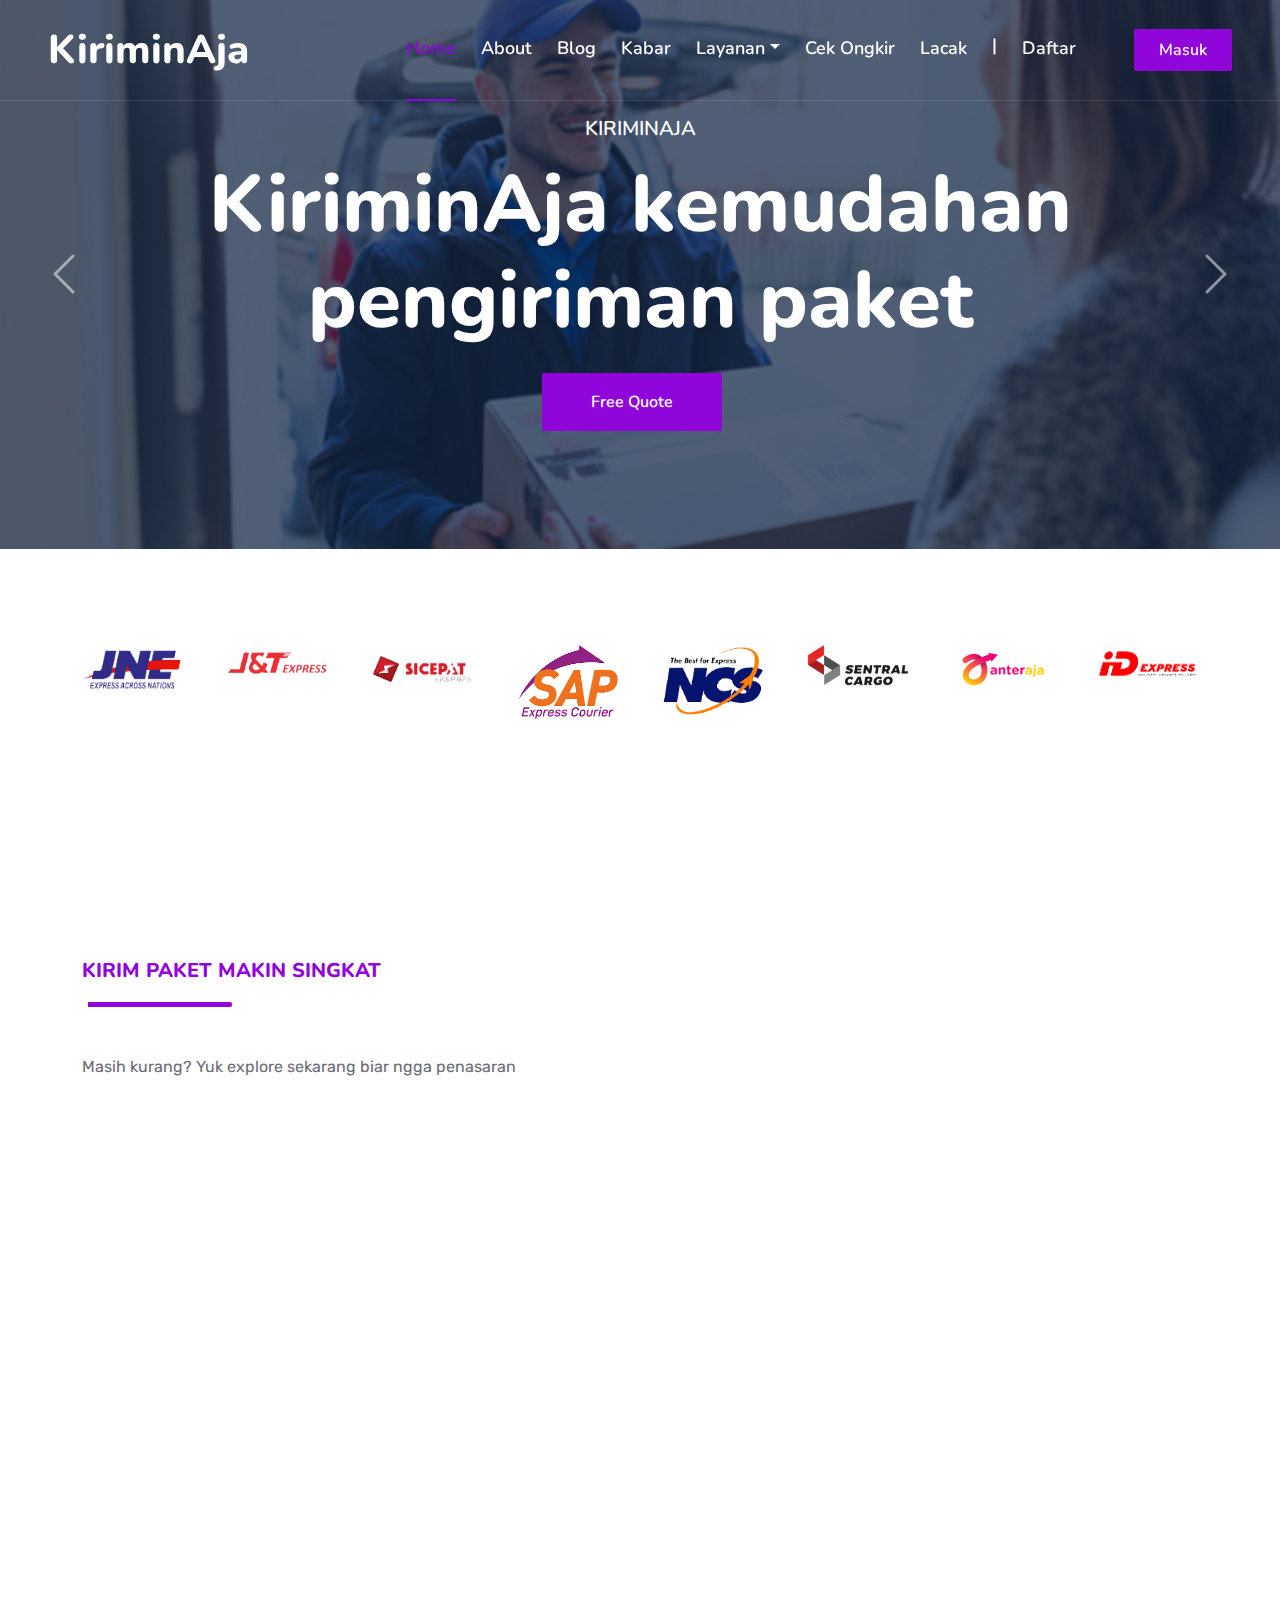
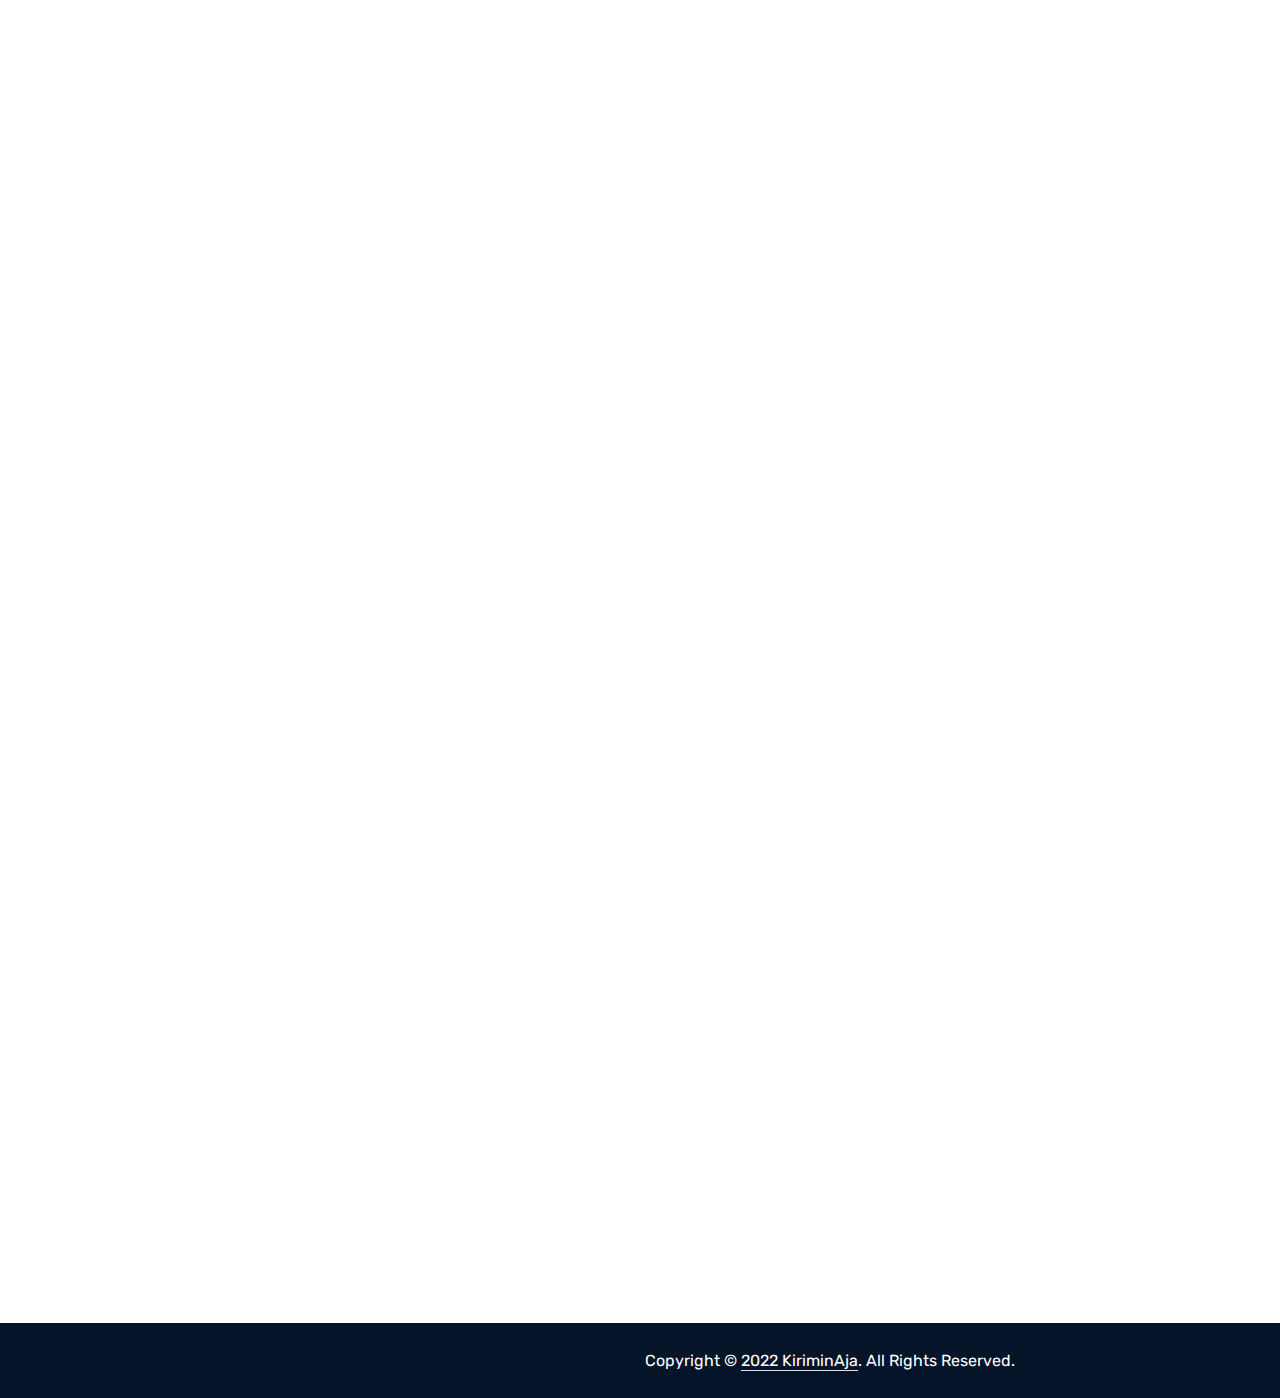
<file: index.html>
<!DOCTYPE html>
<html lang="en">
  <head>
    <meta charset="utf-8" />
    <title>KiriminAja - KiriminAja Website</title>
    <meta content="width=device-width, initial-scale=1.0" name="viewport" />
    <meta content="Free HTML Templates" name="keywords" />
    <meta content="Free HTML Templates" name="description" />

    <!-- Favicon -->
    <link href="img/1.png" rel="icon" />

    <!-- Google Web Fonts -->
    <link rel="preconnect" href="https://fonts.googleapis.com" />
    <link rel="preconnect" href="https://fonts.gstatic.com" crossorigin />
    <link
      href="https://fonts.googleapis.com/css2?family=Nunito:wght@400;600;700;800&family=Rubik:wght@400;500;600;700&display=swap"
      rel="stylesheet"
    />

    <!-- Icon Font Stylesheet -->
    <link
      href="https://cdnjs.cloudflare.com/ajax/libs/font-awesome/5.10.0/css/all.min.css"
      rel="stylesheet"
    />
    <link
      href="https://cdn.jsdelivr.net/npm/bootstrap-icons@1.4.1/font/bootstrap-icons.css"
      rel="stylesheet"
    />

    <!-- Libraries Stylesheet -->
    <link href="lib/owlcarousel/assets/owl.carousel.min.css" rel="stylesheet" />
    <link href="lib/animate/animate.min.css" rel="stylesheet" />

    <!-- Customized Bootstrap Stylesheet -->
    <link href="css/bootstrap.min.css" rel="stylesheet" />

    <!-- Template Stylesheet -->
    <link href="css/style.css" rel="stylesheet" />
  </head>

  <body>
    <!-- Spinner Start -->
    <div
      id="spinner"
      class="show bg-white position-fixed translate-middle w-100 vh-100 top-50 start-50 d-flex align-items-center justify-content-center"
    >
      <div class="spinner"></div>
    </div>
    <!-- Spinner End -->

    <!-- Navbar & Carousel Start -->
    <div class="container-fluid position-relative p-0">
      <nav class="navbar navbar-expand-lg navbar-dark px-5 py-3 py-lg-0">
        <a href="index.html" class="navbar-brand p-0">
          <h1 class="m-0">KiriminAja</h1>
        </a>
        <button
          class="navbar-toggler"
          type="button"
          data-bs-toggle="collapse"
          data-bs-target="#navbarCollapse"
        >
          <span class="fa fa-bars"></span>
        </button>
        <div class="collapse navbar-collapse" id="navbarCollapse">
          <div class="navbar-nav ms-auto py-0">
            <a href="index.html" class="nav-item nav-link active">Home</a>
            <a href="about.html" class="nav-item nav-link">About</a>
            <a href="#" class="nav-item nav-link">Blog</a>
            <a href="#" class="nav-item nav-link">Kabar</a>

            <div class="nav-item dropdown">
              <a
                href="#"
                class="nav-link dropdown-toggle"
                data-bs-toggle="dropdown"
                >Layanan</a
              >
              <div class="dropdown-menu m-0">
                <div class="card-body">
                  <div class="row">
                    <div class="col-1"></div>
                    <div class="col-12">
                      <a href="#">Manajemen Order</a>
                      <h6>Platform Management Order Dengan Multi Ekspedisi</h6>
                      <br />
                    </div>
                  </div>
                  <div class="row">
                    <div class="col-1"></div>
                    <div class="col-12">
                      <a href="integrasi.html">Integrasi API</a>
                      <h6>Hubungkan Toko Onlinemu Dengan Kami</h6>
                      <br />
                    </div>
                  </div>
                </div>
              </div>
            </div>
            <a href="#" class="nav-item nav-link">Cek Ongkir</a>
            <a href="#" class="nav-item nav-link">Lacak</a>
            <h6 class="nav-item nav-link">|</h6>

            <a href="#" class="nav-item nav-link">Daftar</a>
          </div>
          <butaton
            type="button"
            class="btn text-primary ms-3"
            data-bs-toggle="modal"
            data-bs-target="#searchModal"
          ></butaton>
          <a href="#" class="btn btn-primary py-2 px-4 ms-3">Masuk</a>
        </div>
      </nav>

      <div
        id="header-carousel"
        class="carousel slide carousel-fade"
        data-bs-ride="carousel"
      >
        <div class="carousel-inner">
          <div class="carousel-item active">
            <img class="w-100" src="img/ekspedisi.jpg" alt="Image" />
            <div
              class="carousel-caption d-flex flex-column align-items-center justify-content-center"
            >
              <div class="p-3" style="max-width: 900px">
                <h5 class="text-white text-uppercase mb-3 animated slideInDown">
                  KiriminAja
                </h5>
                <h1 class="display-1 text-white mb-md-4 animated zoomIn">
                  KiriminAja kemudahan pengiriman paket
                </h1>
                <a
                  href="quote.html"
                  class="btn btn-primary py-md-3 px-md-5 me-3 animated slideInLeft"
                  >Free Quote</a
                >
                <!-- <a
                  href=""
                  class="btn btn-outline-light py-md-3 px-md-5 animated slideInRight"
                  >Contact Us</a
                > -->
              </div>
            </div>
          </div>
          <div class="carousel-item">
            <img class="w-100" src="img/10.jpg" alt="Image" />
            <div
              class="carousel-caption d-flex flex-column align-items-center justify-content-center"
            >
              <div class="p-3" style="max-width: 900px">
                <h5 class="text-white text-uppercase mb-3 animated slideInDown">
                  KiriminAja
                </h5>
                <h1 class="display-1 text-white mb-md-4 animated zoomIn">
                  KiriminAja kemudahan pengiriman paket
                </h1>
                <a
                  href="quote.html"
                  class="btn btn-primary py-md-3 px-md-5 me-3 animated slideInLeft"
                  >Free Quote</a
                >
                <!-- <a
                  href=""
                  class="btn btn-outline-light py-md-3 px-md-5 animated slideInRight"
                  >Contact Us</a
                > -->
              </div>
            </div>
          </div>
        </div>
        <button
          class="carousel-control-prev"
          type="button"
          data-bs-target="#header-carousel"
          data-bs-slide="prev"
        >
          <span class="carousel-control-prev-icon" aria-hidden="true"></span>
          <span class="visually-hidden">Previous</span>
        </button>
        <button
          class="carousel-control-next"
          type="button"
          data-bs-target="#header-carousel"
          data-bs-slide="next"
        >
          <span class="carousel-control-next-icon" aria-hidden="true"></span>
          <span class="visually-hidden">Next</span>
        </button>
      </div>
    </div>
    <!-- Navbar & Carousel End -->

    <!-- Full Screen Search Start -->
    <div class="modal fade" id="searchModal" tabindex="-1">
      <div class="modal-dialog modal-fullscreen">
        <div class="modal-content" style="background: rgba(9, 30, 62, 0.7)">
          <div class="modal-header border-0">
            <button
              type="button"
              class="btn bg-white btn-close"
              data-bs-dismiss="modal"
              aria-label="Close"
            ></button>
          </div>
          <div
            class="modal-body d-flex align-items-center justify-content-center"
          >
            <div class="input-group" style="max-width: 600px">
              <input
                type="text"
                class="form-control bg-transparent border-primary p-3"
                placeholder="Type search keyword"
              />
              <button class="btn btn-primary px-4">
                <i class="bi bi-search"></i>
              </button>
            </div>
          </div>
        </div>
      </div>
    </div>
    <!-- Full Screen Search End -->

    <!-- Vendor Start -->
    <div class="container-fluid py-5 wow fadeInUp" data-wow-delay="0.1s">
      <div class="container py-5 mb-5">
        <div class="bg-white">
          <div class="owl-carousel vendor-carousel">
            <img src="img/jne.png" alt="" />
            <img src="img/jnt.png" alt="" />
            <img src="img/sicepat.png" alt="" />
            <img src="img/sap.png" alt="" />
            <img src="img/ncs.png" alt="" />
            <img src="img/sentralcargo.png" alt="" />
            <img src="img/anteraja.png" alt="" />
            <img src="img/id-express.png" alt="" />
            <img src="img/gosend.png" alt="" />
            <img src="img/grabexpress.png" alt="" />
          </div>
        </div>
      </div>
    </div>
    <!-- Vendor End -->
    <!-- About Start -->
    <div class="container-fluid py-5 wow fadeInUp" data-wow-delay="0.1s">
      <div class="container py-5">
        <div class="row g-5">
          <div class="col-lg-7">
            <div class="section-title position-relative pb-3 mb-5">
              <h5 class="fw-bold text-primary text-uppercase">
                Kirim Paket Makin Singkat
              </h5>
            </div>
            <p class="mb-4">
              Masih kurang? Yuk explore sekarang biar ngga penasaran
            </p>
            <div class="row g-0 mb-3">
              <div class="col-sm-6 wow zoomIn" data-wow-delay="0.2s">
                <h6 class="mb-3">
                  <i class="fa fa-check text-primary me-3"></i>Berbagai service
                  expedisi sameday, kargo dan lainnya.
                </h6>
                <h6 class="mb-3">
                  <i class="fa fa-check text-primary me-3"></i>Penjemputan paket
                  tanpa minimal kiriman.
                </h6>
                <h6 class="mb-3">
                  <i class="fa fa-check text-primary me-3"></i>Platform mudah
                  digunakan
                  <h6 style="font-style: italic">(user friendly).</h6>
                </h6>
              </div>
              <div class="col-sm-6 wow zoomIn" data-wow-delay="0.4s">
                <h6 class="mb-3">
                  <i class="fa fa-check text-primary me-3"></i>Kirim paket COD
                  dengan pencairan tercepat.
                </h6>

                <h6 class="mb-3">
                  <i class="fa fa-check text-primary me-3"></i>Meminimalisir
                  rasio return.
                </h6>
              </div>
            </div>
          </div>

          <div class="col" style="height: 400px; width: 800px">
            <div class="position-relative h-100">
              <img
                class="position-absolute w-100 h-100 rounded wow zoomIn"
                data-wow-delay="0.9s"
                src="img/banner-home.png"
              />
            </div>
          </div>
        </div>
      </div>
    </div>
    <!-- About End -->

    <!-- Service Start -->
    <div class="container-fluid py-5 wow fadeInUp" data-wow-delay="0.1s">
      <div class="container py-5">
        <div
          class="section-title text-center position-relative pb-3 mb-5 mx-auto"
          style="max-width: 600px"
        >
          <h5 class="fw-bold text-primary text-uppercase">
            Untuk Semua Kebutuhan Pengiriman Paketmu
          </h5>
          <h1 class="mb-0">Custom IT Solutions for Your Successful Business</h1>
        </div>
        <div class="row g-5">
          <div class="col-lg-4 col-md-6 wow zoomIn" data-wow-delay="0.3s">
            <div
              class="service-item bg-light rounded d-flex flex-column align-items-center justify-content-center text-center"
            >
              <div class="service-icon">
                <i class="fa fa-bars text-white"></i>
              </div>
              <h4 class="mb-3">Layanan Terintegrasi</h4>
              <p class="m-0">
                Dashboard, API, Dan Mobile kami sediakan untuk mengontrol &
                monitoring lebih mudah.
              </p>
            </div>
          </div>
          <div class="col-lg-4 col-md-6 wow zoomIn" data-wow-delay="0.6s">
            <div
              class="service-item bg-light rounded d-flex flex-column align-items-center justify-content-center text-center"
            >
              <div class="service-icon">
                <i class="fa fa-truck text-white"></i>
              </div>
              <h4 class="mb-3">Ekspedisi Terbaik</h4>
              <p class="m-0">
                Kamu bisa pilih layanan sameday, next day, reguler, ekonomi,
                kargo dan lainya sesukamu.
              </p>
            </div>
          </div>
          <div class="col-lg-4 col-md-6 wow zoomIn" data-wow-delay="0.9s">
            <div
              class="service-item bg-light rounded d-flex flex-column align-items-center justify-content-center text-center"
            >
              <div class="service-icon">
                <i class="fa fa-signal text-white"></i>
              </div>
              <h4 class="mb-3">Sistem Otomatis</h4>
              <p class="m-0">
                Cetak resi / AWB, tracking, saldo COD dan banyak fitur lainnya.
              </p>
            </div>
          </div>
          <div class="col-lg-4 col-md-6 wow zoomIn" data-wow-delay="0.3s">
            <div
              class="service-item bg-light rounded d-flex flex-column align-items-center justify-content-center text-center"
            >
              <div class="service-icon">
                <i class="fa fa-user-clock text-white"></i>
              </div>
              <h4 class="mb-3">Selalu Ada Untukmu</h4>
              <p class="m-0">
                Kami selalu ada tanpa libur 24 Jam non stop, dan pihak ekpedisi.
              </p>
            </div>
          </div>
          <div class="col-lg-4 col-md-6 wow zoomIn" data-wow-delay="0.6s">
            <div
              class="service-item bg-light rounded d-flex flex-column align-items-center justify-content-center text-center"
            >
              <div class="service-icon">
                <i class="fa fa-reply text-white"></i>
              </div>
              <h4 class="mb-3">Laporan Aktual</h4>
              <p class="m-0">
                Kemudahan pantau paket, pencairan COD, saldo, semuanya.
              </p>
            </div>
          </div>
          <div class="col-lg-4 col-md-6 wow zoomIn" data-wow-delay="0.6s">
            <div
              class="service-item bg-light rounded d-flex flex-column align-items-center justify-content-center text-center"
            >
              <div class="service-icon">
                <i class="fa fa-comment text-white"></i>
              </div>
              <h4 class="mb-3">Friendly</h4>
              <p class="m-0">
                Ciptakan solusi terbaik dengan masukan, kritik, dan diskusi.
              </p>
            </div>
          </div>
        </div>
      </div>
    </div>
    <!-- Service End -->

    <!-- Footer Start -->
    <div
      class="container-fluid bg-dark text-light mt-5 wow fadeInUp"
      data-wow-delay="0.1s"
    >
      <div class="container">
        <div class="row gx-5">
          <div class="col-lg-4 col-md-6 footer-about">
            <div
              class="d-flex flex-column align-items-center justify-content-center text-center h-100 bg-primary p-4"
            >
              <a href="index.html" class="navbar-brand">
                <img src="img/bg-putih.png" width="200px" />
                <h6 class="m-0 text-black-50">PT. Selalu Siap Solusi</h6>
              </a>
            </div>
          </div>
          <div class="col-lg-8 col-md-6">
            <div class="row gx-5">
              <div class="col-lg-4 col-md-12 pt-5 mb-5">
                <div class="d-flex mb-2">
                  <i class="bi bi-geo-alt text-primary me-2"></i>
                  <p class="mb-0">
                    Jl. Palagan Tentara Pelajar No. 30 KM 08, Mudal, Kelurahan
                    Sariharjo, Kecamatan Ngaglik, Kabupaten Sleman, Provinsi
                    Daerah Istimewa Yogyakarta
                  </p>
                </div>
                <div class="d-flex mb-2">
                  <i class="bi bi-envelope-open text-primary me-2"></i>
                  <p class="mb-0">support@kiriminaja.com</p>
                </div>
                <div class="d-flex mb-2">
                  <i class="bi bi-telephone text-primary me-2"></i>
                  <p class="mb-0">0274 8000 123</p>
                </div>
                <div class="d-flex mt-4">
                  <a class="btn btn-primary btn-square me-2" href="#"
                    ><i class="fab fa-twitter fw-normal"></i
                  ></a>
                  <a class="btn btn-primary btn-square me-2" href="#"
                    ><i class="fab fa-facebook-f fw-normal"></i
                  ></a>
                  <a class="btn btn-primary btn-square me-2" href="#"
                    ><i class="fab fa-linkedin-in fw-normal"></i
                  ></a>
                  <a class="btn btn-primary btn-square" href="#"
                    ><i class="fab fa-instagram fw-normal"></i
                  ></a>
                </div>
              </div>
              <div class="col-lg-4 col-md-12 pt-0 pt-lg-5 mb-5">
                <div
                  class="section-title section-title-sm position-relative pb-3 mb-4"
                >
                  <h3 class="text-light mb-0">Tautan Cepat</h3>
                </div>
                <div
                  class="link-animated d-flex flex-column justify-content-start"
                >
                  <a class="text-light mb-2" href="#"
                    ><i class="bi bi-arrow-right text-primary me-2"></i>Cek
                    Tarif Aja</a
                  >
                  <a class="text-light mb-2" href="#"
                    ><i class="bi bi-arrow-right text-primary me-2"></i>Kabar
                    Buatmu
                  </a>
                  <a class="text-light mb-2" href="#"
                    ><i class="bi bi-arrow-right text-primary me-2"></i
                    >Manajemen Order
                  </a>
                  <a class="text-light mb-2" href="#"
                    ><i class="bi bi-arrow-right text-primary me-2"></i
                    >Integrasi API</a
                  >
                  <a class="text-light mb-2" href="#"
                    ><i class="bi bi-arrow-right text-primary me-2"></i> Karir
                    <span class="badge badge-primary">We are Hiring</span></a
                  >
                </div>
              </div>
              <div class="col-lg-4 col-md-12 pt-0 pt-lg-5 mb-5">
                <div
                  class="section-title section-title-sm position-relative pb-3 mb-4"
                >
                  <h3 class="text-light mb-0">KiriminAja</h3>
                </div>
                <div
                  class="link-animated d-flex flex-column justify-content-start"
                >
                  <a class="text-light mb-2" href="#"
                    ><i class="bi bi-arrow-right text-primary me-2"></i>Tentang
                    Kami</a
                  >
                  <a class="text-light mb-2" href="#"
                    ><i class="bi bi-arrow-right text-primary me-2"></i>Syarat &
                    Ketentuan
                  </a>
                  <a class="text-light mb-2" href="#"
                    ><i class="bi bi-arrow-right text-primary me-2"></i
                    >Kebijakan Privasi
                  </a>
                  <a class="text-light mb-2" href="#"
                    ><i class="bi bi-arrow-right text-primary me-2"></i>Fakta &
                    Pertanyaan</a
                  >
                </div>
              </div>
            </div>
          </div>
        </div>
      </div>
    </div>
    <div class="container-fluid text-white" style="background: #061429">
      <div class="container text-center">
        <div class="row justify-content-end">
          <div class="col-lg-8 col-md-6">
            <div
              class="d-flex align-items-center justify-content-center"
              style="height: 75px"
            >
              <p class="mb-0">
                Copyright &copy;
                <a class="text-white border-bottom" href="#">2022 KiriminAja</a
                >. All Rights Reserved.
              </p>
            </div>
          </div>
        </div>
      </div>
    </div>
    <!-- Footer End -->

    <!-- Back to Top -->
    <a href="#" class="btn btn-lg btn-primary btn-lg-square rounded back-to-top"
      ><i class="bi bi-arrow-up"></i
    ></a>

    <!-- JavaScript Libraries -->
    <script src="https://code.jquery.com/jquery-3.4.1.min.js"></script>
    <script src="https://cdn.jsdelivr.net/npm/bootstrap@5.0.0/dist/js/bootstrap.bundle.min.js"></script>
    <script src="lib/wow/wow.min.js"></script>
    <script src="lib/easing/easing.min.js"></script>
    <script src="lib/waypoints/waypoints.min.js"></script>
    <script src="lib/counterup/counterup.min.js"></script>
    <script src="lib/owlcarousel/owl.carousel.min.js"></script>

    <!-- Template Javascript -->
    <script src="js/main.js"></script>
  </body>
</html>
</file>
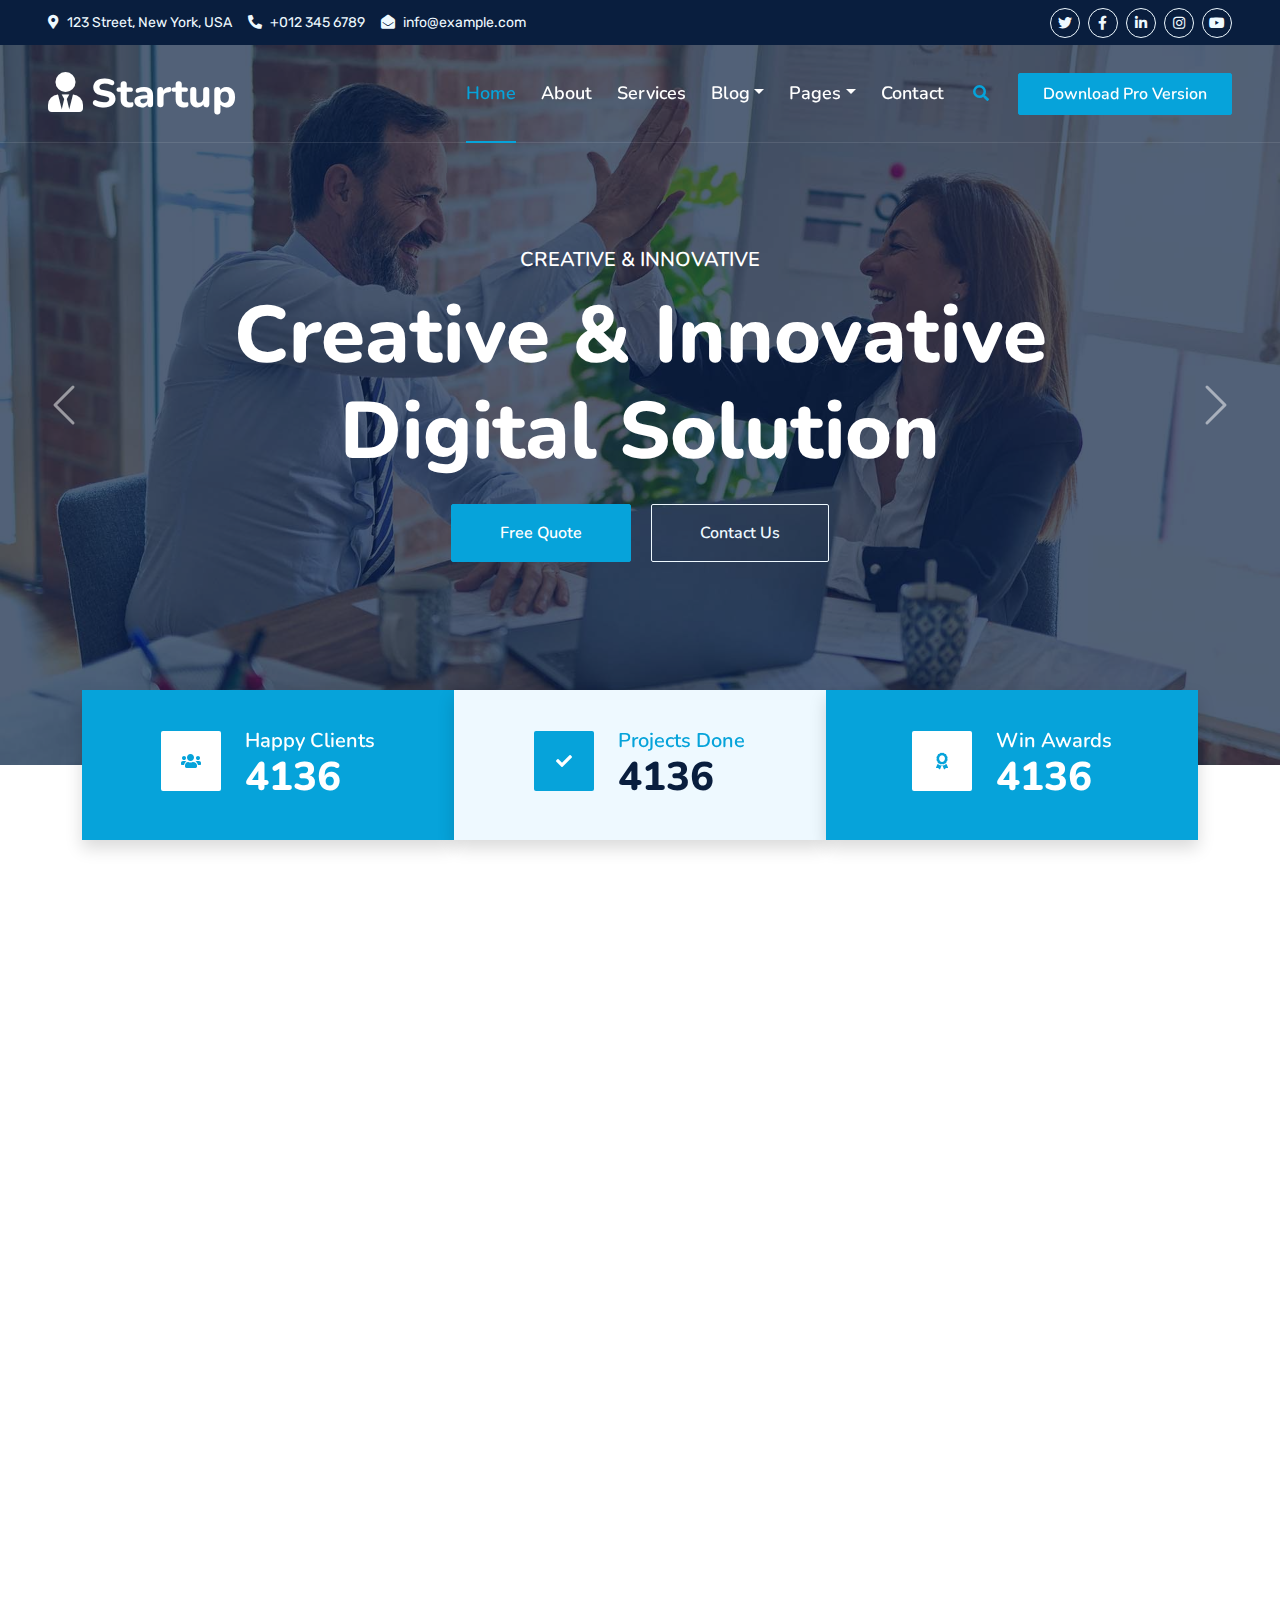
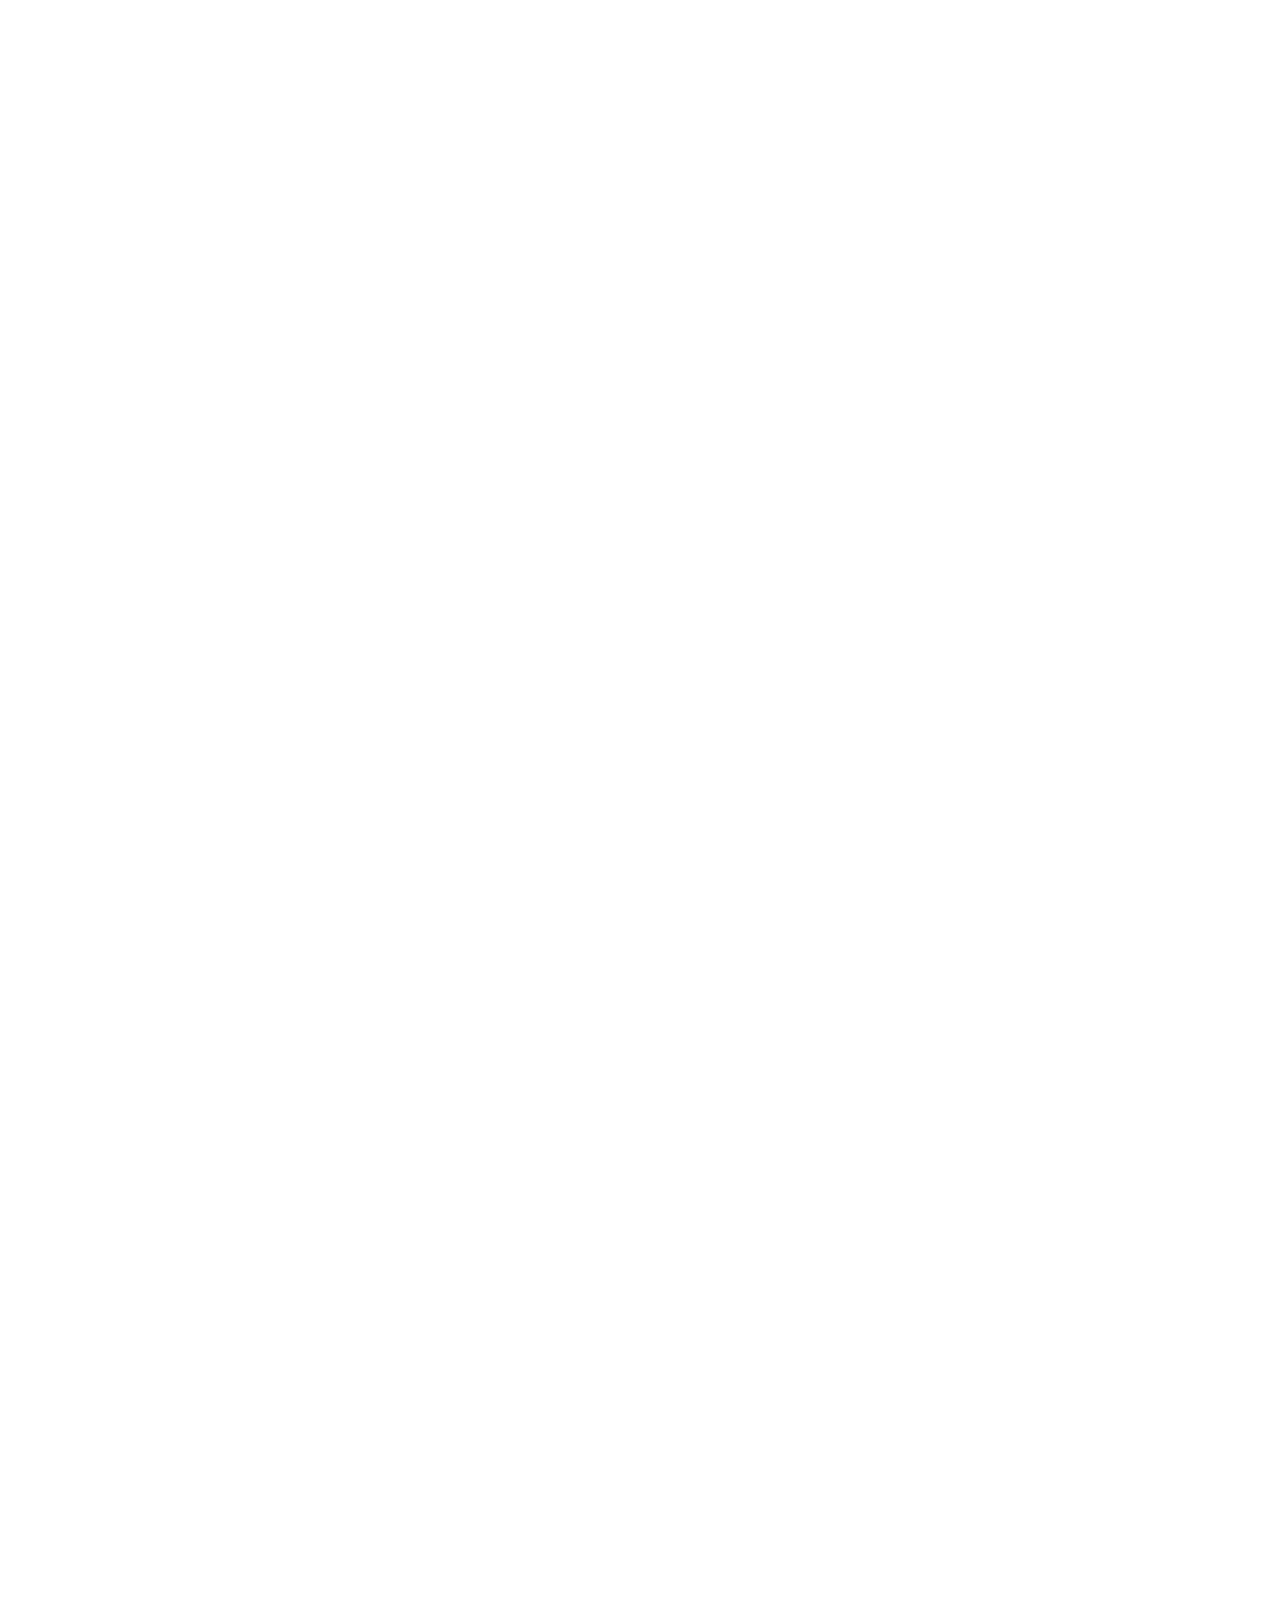
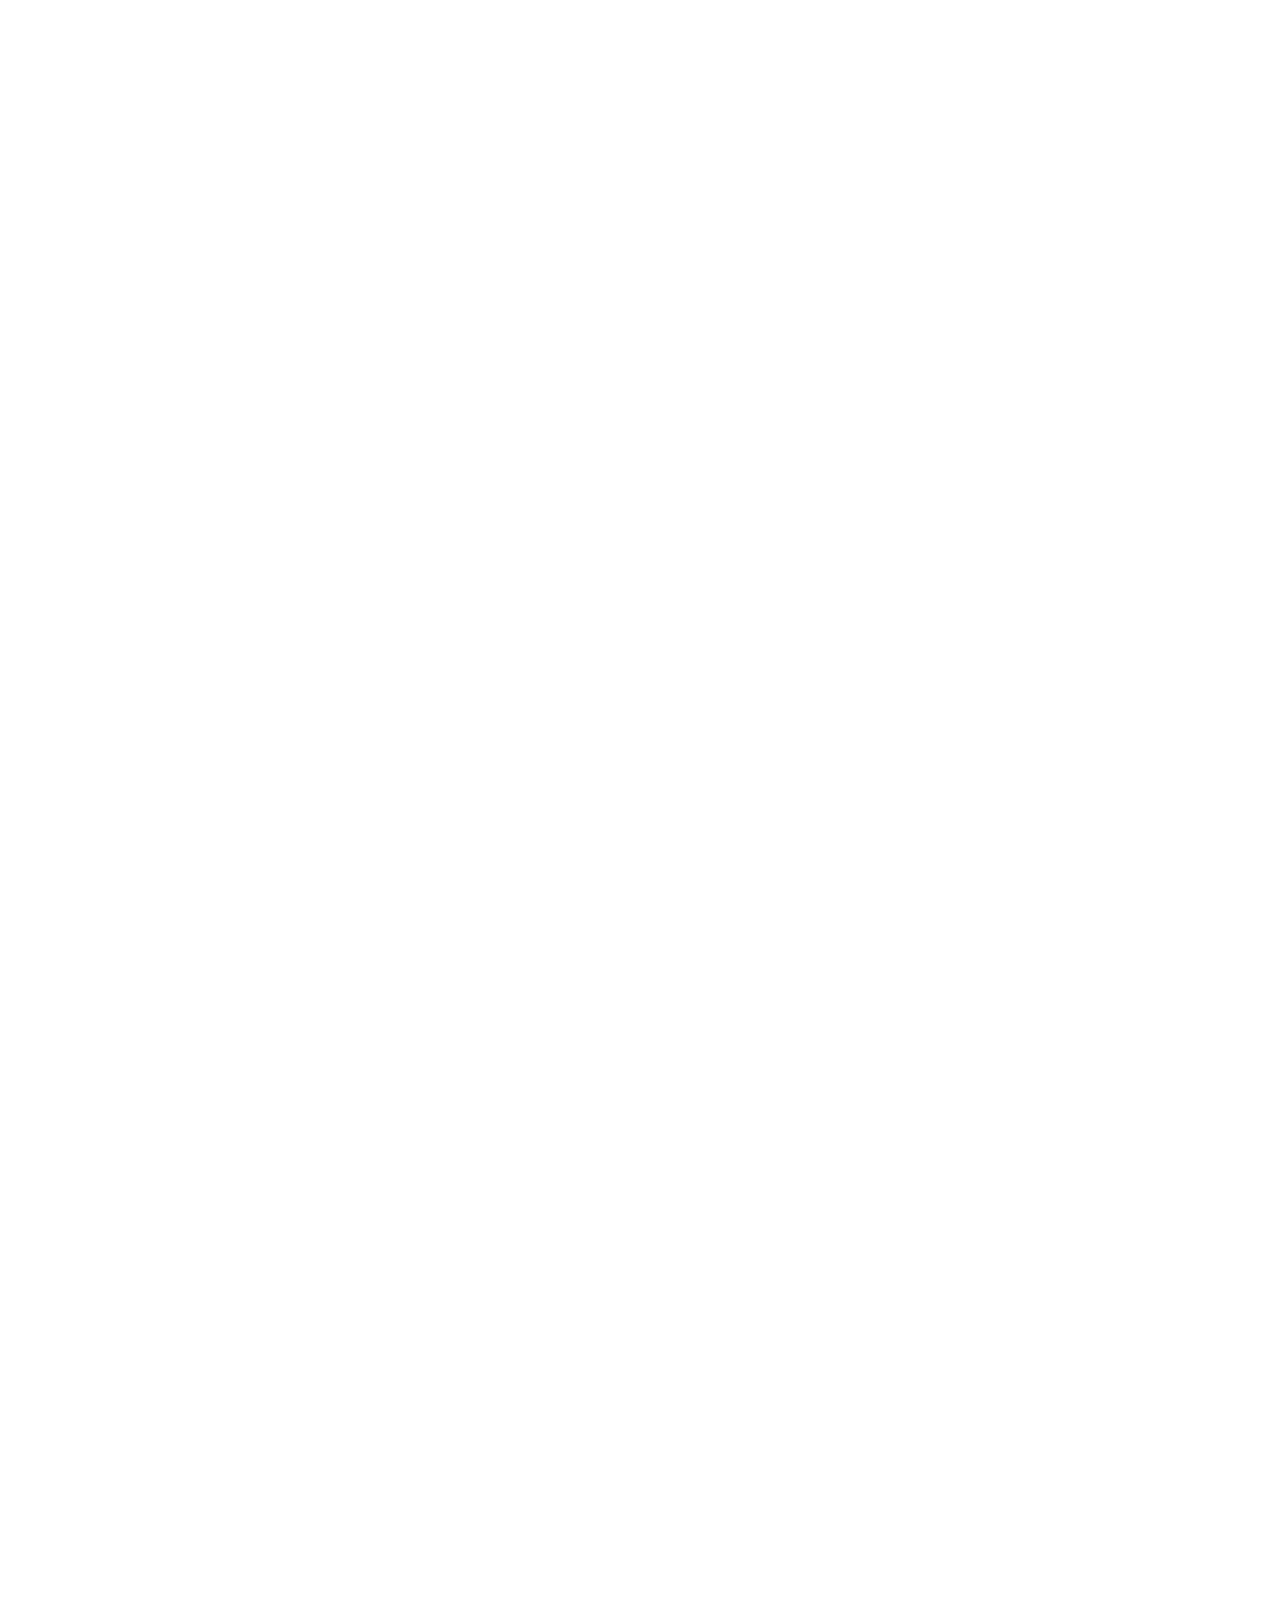
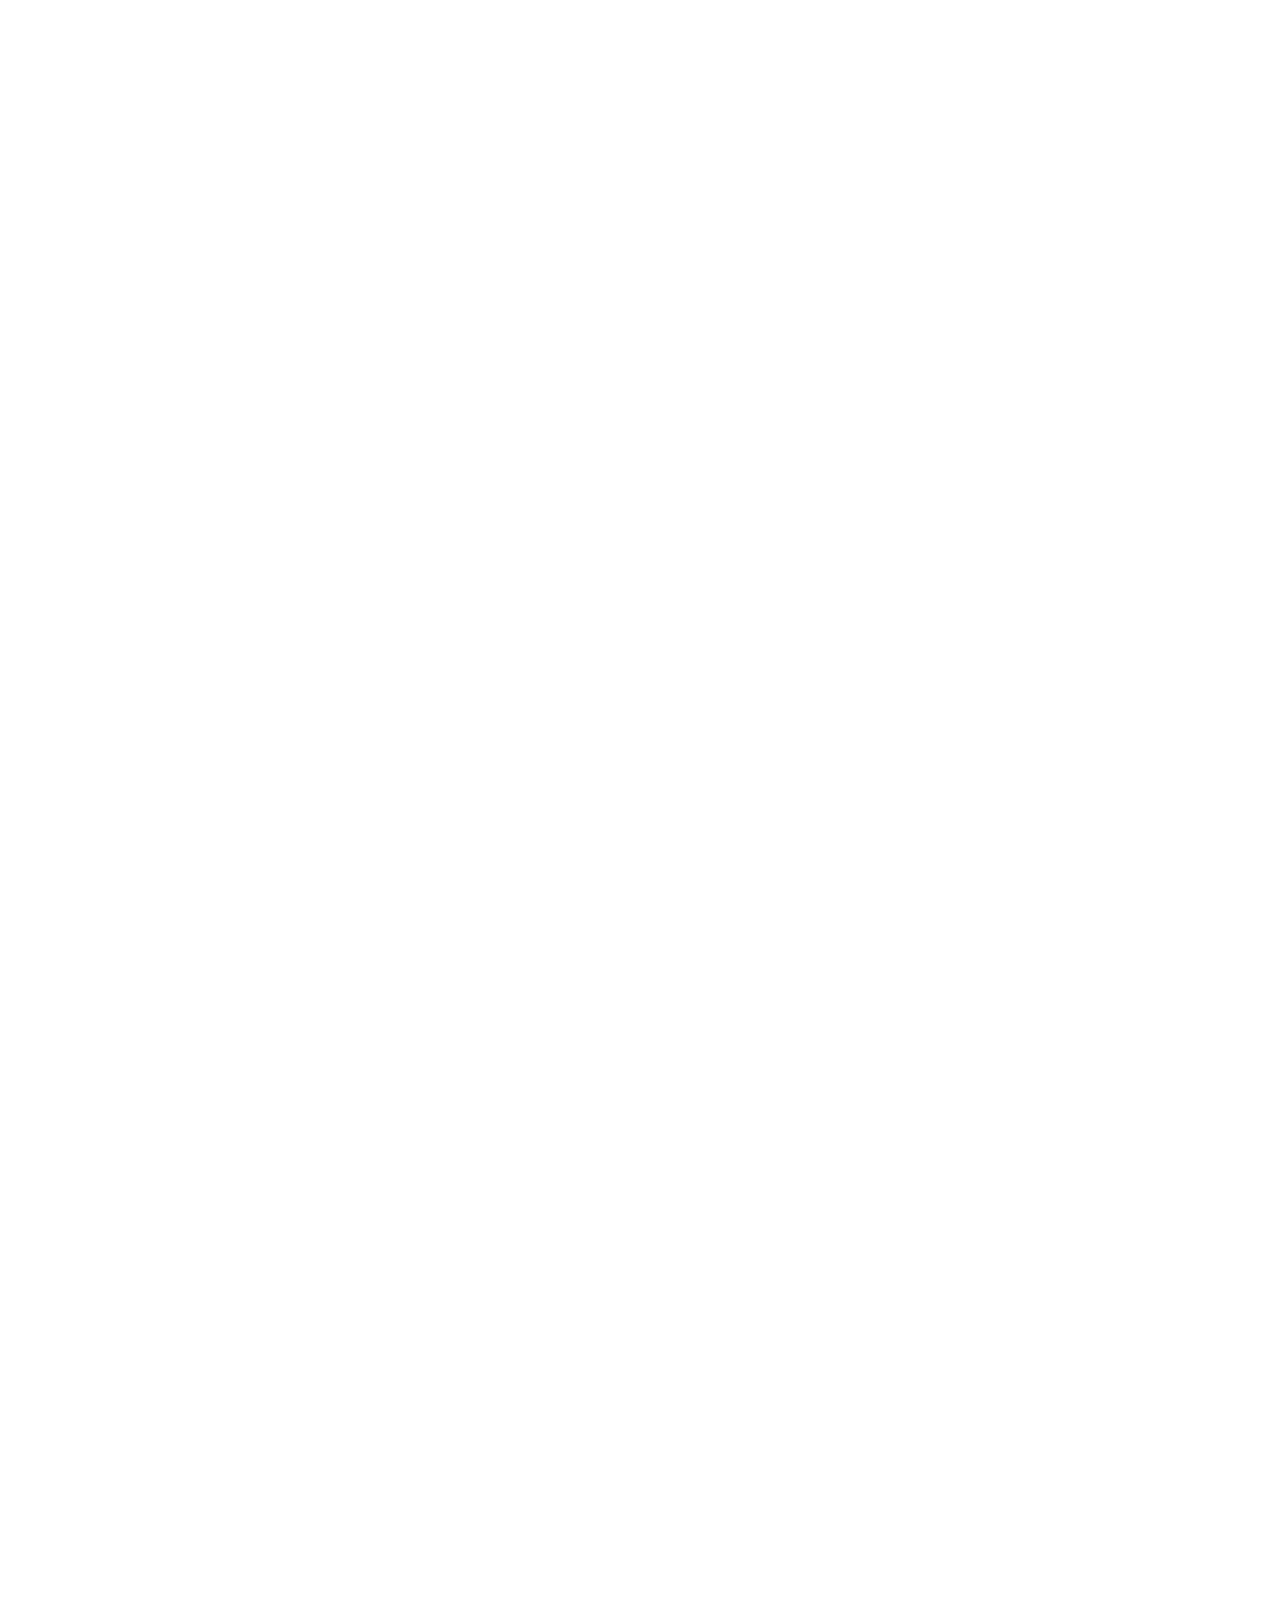
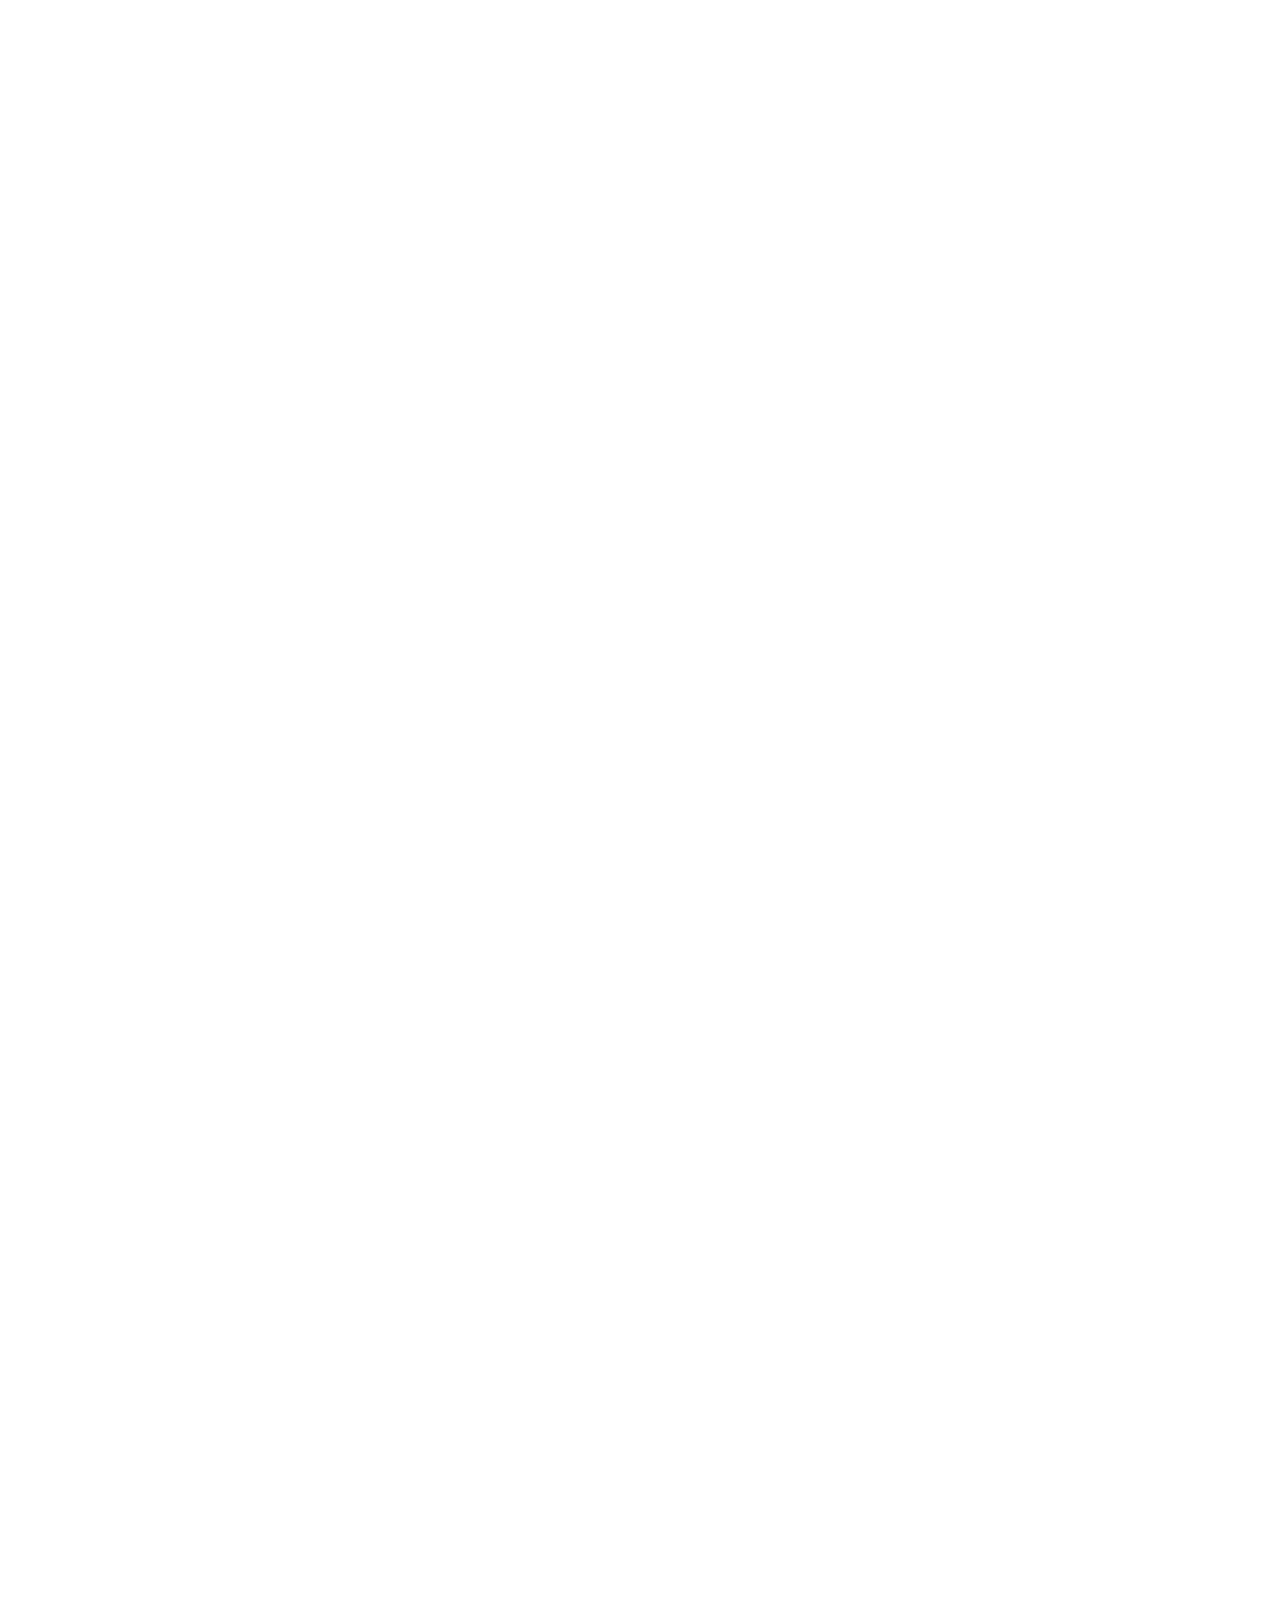
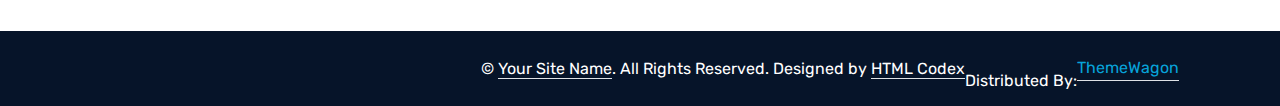
<file: img/startup2-1.0.0/startup2-1.0.0/index.html>
<!DOCTYPE html>
<html lang="en">

<head>
    <meta charset="utf-8">
    <title>Startup - Startup Website Template</title>
    <meta content="width=device-width, initial-scale=1.0" name="viewport">
    <meta content="Free HTML Templates" name="keywords">
    <meta content="Free HTML Templates" name="description">

    <!-- Favicon -->
    <link href="img/favicon.ico" rel="icon">

    <!-- Google Web Fonts -->
    <link rel="preconnect" href="https://fonts.googleapis.com">
    <link rel="preconnect" href="https://fonts.gstatic.com" crossorigin>
    <link href="https://fonts.googleapis.com/css2?family=Nunito:wght@400;600;700;800&family=Rubik:wght@400;500;600;700&display=swap" rel="stylesheet">

    <!-- Icon Font Stylesheet -->
    <link href="https://cdnjs.cloudflare.com/ajax/libs/font-awesome/5.10.0/css/all.min.css" rel="stylesheet">
    <link href="https://cdn.jsdelivr.net/npm/bootstrap-icons@1.4.1/font/bootstrap-icons.css" rel="stylesheet">

    <!-- Libraries Stylesheet -->
    <link href="lib/owlcarousel/assets/owl.carousel.min.css" rel="stylesheet">
    <link href="lib/animate/animate.min.css" rel="stylesheet">

    <!-- Customized Bootstrap Stylesheet -->
    <link href="css/bootstrap.min.css" rel="stylesheet">

    <!-- Template Stylesheet -->
    <link href="css/style.css" rel="stylesheet">
</head>

<body>
    <!-- Spinner Start -->
    <div id="spinner" class="show bg-white position-fixed translate-middle w-100 vh-100 top-50 start-50 d-flex align-items-center justify-content-center">
        <div class="spinner"></div>
    </div>
    <!-- Spinner End -->


    <!-- Topbar Start -->
    <div class="container-fluid bg-dark px-5 d-none d-lg-block">
        <div class="row gx-0">
            <div class="col-lg-8 text-center text-lg-start mb-2 mb-lg-0">
                <div class="d-inline-flex align-items-center" style="height: 45px;">
                    <small class="me-3 text-light"><i class="fa fa-map-marker-alt me-2"></i>123 Street, New York, USA</small>
                    <small class="me-3 text-light"><i class="fa fa-phone-alt me-2"></i>+012 345 6789</small>
                    <small class="text-light"><i class="fa fa-envelope-open me-2"></i>info@example.com</small>
                </div>
            </div>
            <div class="col-lg-4 text-center text-lg-end">
                <div class="d-inline-flex align-items-center" style="height: 45px;">
                    <a class="btn btn-sm btn-outline-light btn-sm-square rounded-circle me-2" href=""><i class="fab fa-twitter fw-normal"></i></a>
                    <a class="btn btn-sm btn-outline-light btn-sm-square rounded-circle me-2" href=""><i class="fab fa-facebook-f fw-normal"></i></a>
                    <a class="btn btn-sm btn-outline-light btn-sm-square rounded-circle me-2" href=""><i class="fab fa-linkedin-in fw-normal"></i></a>
                    <a class="btn btn-sm btn-outline-light btn-sm-square rounded-circle me-2" href=""><i class="fab fa-instagram fw-normal"></i></a>
                    <a class="btn btn-sm btn-outline-light btn-sm-square rounded-circle" href=""><i class="fab fa-youtube fw-normal"></i></a>
                </div>
            </div>
        </div>
    </div>
    <!-- Topbar End -->


    <!-- Navbar & Carousel Start -->
    <div class="container-fluid position-relative p-0">
        <nav class="navbar navbar-expand-lg navbar-dark px-5 py-3 py-lg-0">
            <a href="index.html" class="navbar-brand p-0">
                <h1 class="m-0"><i class="fa fa-user-tie me-2"></i>Startup</h1>
            </a>
            <button class="navbar-toggler" type="button" data-bs-toggle="collapse" data-bs-target="#navbarCollapse">
                <span class="fa fa-bars"></span>
            </button>
            <div class="collapse navbar-collapse" id="navbarCollapse">
                <div class="navbar-nav ms-auto py-0">
                    <a href="index.html" class="nav-item nav-link active">Home</a>
                    <a href="about.html" class="nav-item nav-link">About</a>
                    <a href="service.html" class="nav-item nav-link">Services</a>
                    <div class="nav-item dropdown">
                        <a href="#" class="nav-link dropdown-toggle" data-bs-toggle="dropdown">Blog</a>
                        <div class="dropdown-menu m-0">
                            <a href="blog.html" class="dropdown-item">Blog Grid</a>
                            <a href="detail.html" class="dropdown-item">Blog Detail</a>
                        </div>
                    </div>
                    <div class="nav-item dropdown">
                        <a href="#" class="nav-link dropdown-toggle" data-bs-toggle="dropdown">Pages</a>
                        <div class="dropdown-menu m-0">
                            <a href="price.html" class="dropdown-item">Pricing Plan</a>
                            <a href="feature.html" class="dropdown-item">Our features</a>
                            <a href="team.html" class="dropdown-item">Team Members</a>
                            <a href="testimonial.html" class="dropdown-item">Testimonial</a>
                            <a href="quote.html" class="dropdown-item">Free Quote</a>
                        </div>
                    </div>
                    <a href="contact.html" class="nav-item nav-link">Contact</a>
                </div>
                <butaton type="button" class="btn text-primary ms-3" data-bs-toggle="modal" data-bs-target="#searchModal"><i class="fa fa-search"></i></butaton>
                <a href="https://htmlcodex.com/startup-company-website-template" class="btn btn-primary py-2 px-4 ms-3">Download Pro Version</a>
            </div>
        </nav>

        <div id="header-carousel" class="carousel slide carousel-fade" data-bs-ride="carousel">
            <div class="carousel-inner">
                <div class="carousel-item active">
                    <img class="w-100" src="img/carousel-1.jpg" alt="Image">
                    <div class="carousel-caption d-flex flex-column align-items-center justify-content-center">
                        <div class="p-3" style="max-width: 900px;">
                            <h5 class="text-white text-uppercase mb-3 animated slideInDown">Creative & Innovative</h5>
                            <h1 class="display-1 text-white mb-md-4 animated zoomIn">Creative & Innovative Digital Solution</h1>
                            <a href="quote.html" class="btn btn-primary py-md-3 px-md-5 me-3 animated slideInLeft">Free Quote</a>
                            <a href="" class="btn btn-outline-light py-md-3 px-md-5 animated slideInRight">Contact Us</a>
                        </div>
                    </div>
                </div>
                <div class="carousel-item">
                    <img class="w-100" src="img/carousel-2.jpg" alt="Image">
                    <div class="carousel-caption d-flex flex-column align-items-center justify-content-center">
                        <div class="p-3" style="max-width: 900px;">
                            <h5 class="text-white text-uppercase mb-3 animated slideInDown">Creative & Innovative</h5>
                            <h1 class="display-1 text-white mb-md-4 animated zoomIn">Creative & Innovative Digital Solution</h1>
                            <a href="quote.html" class="btn btn-primary py-md-3 px-md-5 me-3 animated slideInLeft">Free Quote</a>
                            <a href="" class="btn btn-outline-light py-md-3 px-md-5 animated slideInRight">Contact Us</a>
                        </div>
                    </div>
                </div>
            </div>
            <button class="carousel-control-prev" type="button" data-bs-target="#header-carousel"
                data-bs-slide="prev">
                <span class="carousel-control-prev-icon" aria-hidden="true"></span>
                <span class="visually-hidden">Previous</span>
            </button>
            <button class="carousel-control-next" type="button" data-bs-target="#header-carousel"
                data-bs-slide="next">
                <span class="carousel-control-next-icon" aria-hidden="true"></span>
                <span class="visually-hidden">Next</span>
            </button>
        </div>
    </div>
    <!-- Navbar & Carousel End -->


    <!-- Full Screen Search Start -->
    <div class="modal fade" id="searchModal" tabindex="-1">
        <div class="modal-dialog modal-fullscreen">
            <div class="modal-content" style="background: rgba(9, 30, 62, .7);">
                <div class="modal-header border-0">
                    <button type="button" class="btn bg-white btn-close" data-bs-dismiss="modal" aria-label="Close"></button>
                </div>
                <div class="modal-body d-flex align-items-center justify-content-center">
                    <div class="input-group" style="max-width: 600px;">
                        <input type="text" class="form-control bg-transparent border-primary p-3" placeholder="Type search keyword">
                        <button class="btn btn-primary px-4"><i class="bi bi-search"></i></button>
                    </div>
                </div>
            </div>
        </div>
    </div>
    <!-- Full Screen Search End -->


    <!-- Facts Start -->
    <div class="container-fluid facts py-5 pt-lg-0">
        <div class="container py-5 pt-lg-0">
            <div class="row gx-0">
                <div class="col-lg-4 wow zoomIn" data-wow-delay="0.1s">
                    <div class="bg-primary shadow d-flex align-items-center justify-content-center p-4" style="height: 150px;">
                        <div class="bg-white d-flex align-items-center justify-content-center rounded mb-2" style="width: 60px; height: 60px;">
                            <i class="fa fa-users text-primary"></i>
                        </div>
                        <div class="ps-4">
                            <h5 class="text-white mb-0">Happy Clients</h5>
                            <h1 class="text-white mb-0" data-toggle="counter-up">12345</h1>
                        </div>
                    </div>
                </div>
                <div class="col-lg-4 wow zoomIn" data-wow-delay="0.3s">
                    <div class="bg-light shadow d-flex align-items-center justify-content-center p-4" style="height: 150px;">
                        <div class="bg-primary d-flex align-items-center justify-content-center rounded mb-2" style="width: 60px; height: 60px;">
                            <i class="fa fa-check text-white"></i>
                        </div>
                        <div class="ps-4">
                            <h5 class="text-primary mb-0">Projects Done</h5>
                            <h1 class="mb-0" data-toggle="counter-up">12345</h1>
                        </div>
                    </div>
                </div>
                <div class="col-lg-4 wow zoomIn" data-wow-delay="0.6s">
                    <div class="bg-primary shadow d-flex align-items-center justify-content-center p-4" style="height: 150px;">
                        <div class="bg-white d-flex align-items-center justify-content-center rounded mb-2" style="width: 60px; height: 60px;">
                            <i class="fa fa-award text-primary"></i>
                        </div>
                        <div class="ps-4">
                            <h5 class="text-white mb-0">Win Awards</h5>
                            <h1 class="text-white mb-0" data-toggle="counter-up">12345</h1>
                        </div>
                    </div>
                </div>
            </div>
        </div>
    </div>
    <!-- Facts Start -->


    <!-- About Start -->
    <div class="container-fluid py-5 wow fadeInUp" data-wow-delay="0.1s">
        <div class="container py-5">
            <div class="row g-5">
                <div class="col-lg-7">
                    <div class="section-title position-relative pb-3 mb-5">
                        <h5 class="fw-bold text-primary text-uppercase">About Us</h5>
                        <h1 class="mb-0">The Best IT Solution With 10 Years of Experience</h1>
                    </div>
                    <p class="mb-4">Tempor erat elitr rebum at clita. Diam dolor diam ipsum et tempor sit. Aliqu diam amet diam et eos labore. Clita erat ipsum et lorem et sit, sed stet no labore lorem sit. Sanctus clita duo justo et tempor eirmod magna dolore erat amet</p>
                    <div class="row g-0 mb-3">
                        <div class="col-sm-6 wow zoomIn" data-wow-delay="0.2s">
                            <h5 class="mb-3"><i class="fa fa-check text-primary me-3"></i>Award Winning</h5>
                            <h5 class="mb-3"><i class="fa fa-check text-primary me-3"></i>Professional Staff</h5>
                        </div>
                        <div class="col-sm-6 wow zoomIn" data-wow-delay="0.4s">
                            <h5 class="mb-3"><i class="fa fa-check text-primary me-3"></i>24/7 Support</h5>
                            <h5 class="mb-3"><i class="fa fa-check text-primary me-3"></i>Fair Prices</h5>
                        </div>
                    </div>
                    <div class="d-flex align-items-center mb-4 wow fadeIn" data-wow-delay="0.6s">
                        <div class="bg-primary d-flex align-items-center justify-content-center rounded" style="width: 60px; height: 60px;">
                            <i class="fa fa-phone-alt text-white"></i>
                        </div>
                        <div class="ps-4">
                            <h5 class="mb-2">Call to ask any question</h5>
                            <h4 class="text-primary mb-0">+012 345 6789</h4>
                        </div>
                    </div>
                    <a href="quote.html" class="btn btn-primary py-3 px-5 mt-3 wow zoomIn" data-wow-delay="0.9s">Request A Quote</a>
                </div>
                <div class="col-lg-5" style="min-height: 500px;">
                    <div class="position-relative h-100">
                        <img class="position-absolute w-100 h-100 rounded wow zoomIn" data-wow-delay="0.9s" src="img/about.jpg" style="object-fit: cover;">
                    </div>
                </div>
            </div>
        </div>
    </div>
    <!-- About End -->


    <!-- Features Start -->
    <div class="container-fluid py-5 wow fadeInUp" data-wow-delay="0.1s">
        <div class="container py-5">
            <div class="section-title text-center position-relative pb-3 mb-5 mx-auto" style="max-width: 600px;">
                <h5 class="fw-bold text-primary text-uppercase">Why Choose Us</h5>
                <h1 class="mb-0">We Are Here to Grow Your Business Exponentially</h1>
            </div>
            <div class="row g-5">
                <div class="col-lg-4">
                    <div class="row g-5">
                        <div class="col-12 wow zoomIn" data-wow-delay="0.2s">
                            <div class="bg-primary rounded d-flex align-items-center justify-content-center mb-3" style="width: 60px; height: 60px;">
                                <i class="fa fa-cubes text-white"></i>
                            </div>
                            <h4>Best In Industry</h4>
                            <p class="mb-0">Magna sea eos sit dolor, ipsum amet lorem diam dolor eos et diam dolor</p>
                        </div>
                        <div class="col-12 wow zoomIn" data-wow-delay="0.6s">
                            <div class="bg-primary rounded d-flex align-items-center justify-content-center mb-3" style="width: 60px; height: 60px;">
                                <i class="fa fa-award text-white"></i>
                            </div>
                            <h4>Award Winning</h4>
                            <p class="mb-0">Magna sea eos sit dolor, ipsum amet lorem diam dolor eos et diam dolor</p>
                        </div>
                    </div>
                </div>
                <div class="col-lg-4  wow zoomIn" data-wow-delay="0.9s" style="min-height: 350px;">
                    <div class="position-relative h-100">
                        <img class="position-absolute w-100 h-100 rounded wow zoomIn" data-wow-delay="0.1s" src="img/feature.jpg" style="object-fit: cover;">
                    </div>
                </div>
                <div class="col-lg-4">
                    <div class="row g-5">
                        <div class="col-12 wow zoomIn" data-wow-delay="0.4s">
                            <div class="bg-primary rounded d-flex align-items-center justify-content-center mb-3" style="width: 60px; height: 60px;">
                                <i class="fa fa-users-cog text-white"></i>
                            </div>
                            <h4>Professional Staff</h4>
                            <p class="mb-0">Magna sea eos sit dolor, ipsum amet lorem diam dolor eos et diam dolor</p>
                        </div>
                        <div class="col-12 wow zoomIn" data-wow-delay="0.8s">
                            <div class="bg-primary rounded d-flex align-items-center justify-content-center mb-3" style="width: 60px; height: 60px;">
                                <i class="fa fa-phone-alt text-white"></i>
                            </div>
                            <h4>24/7 Support</h4>
                            <p class="mb-0">Magna sea eos sit dolor, ipsum amet lorem diam dolor eos et diam dolor</p>
                        </div>
                    </div>
                </div>
            </div>
        </div>
    </div>
    <!-- Features Start -->


    <!-- Service Start -->
    <div class="container-fluid py-5 wow fadeInUp" data-wow-delay="0.1s">
        <div class="container py-5">
            <div class="section-title text-center position-relative pb-3 mb-5 mx-auto" style="max-width: 600px;">
                <h5 class="fw-bold text-primary text-uppercase">Our Services</h5>
                <h1 class="mb-0">Custom IT Solutions for Your Successful Business</h1>
            </div>
            <div class="row g-5">
                <div class="col-lg-4 col-md-6 wow zoomIn" data-wow-delay="0.3s">
                    <div class="service-item bg-light rounded d-flex flex-column align-items-center justify-content-center text-center">
                        <div class="service-icon">
                            <i class="fa fa-shield-alt text-white"></i>
                        </div>
                        <h4 class="mb-3">Cyber Security</h4>
                        <p class="m-0">Amet justo dolor lorem kasd amet magna sea stet eos vero lorem ipsum dolore sed</p>
                        <a class="btn btn-lg btn-primary rounded" href="">
                            <i class="bi bi-arrow-right"></i>
                        </a>
                    </div>
                </div>
                <div class="col-lg-4 col-md-6 wow zoomIn" data-wow-delay="0.6s">
                    <div class="service-item bg-light rounded d-flex flex-column align-items-center justify-content-center text-center">
                        <div class="service-icon">
                            <i class="fa fa-chart-pie text-white"></i>
                        </div>
                        <h4 class="mb-3">Data Analytics</h4>
                        <p class="m-0">Amet justo dolor lorem kasd amet magna sea stet eos vero lorem ipsum dolore sed</p>
                        <a class="btn btn-lg btn-primary rounded" href="">
                            <i class="bi bi-arrow-right"></i>
                        </a>
                    </div>
                </div>
                <div class="col-lg-4 col-md-6 wow zoomIn" data-wow-delay="0.9s">
                    <div class="service-item bg-light rounded d-flex flex-column align-items-center justify-content-center text-center">
                        <div class="service-icon">
                            <i class="fa fa-code text-white"></i>
                        </div>
                        <h4 class="mb-3">Web Development</h4>
                        <p class="m-0">Amet justo dolor lorem kasd amet magna sea stet eos vero lorem ipsum dolore sed</p>
                        <a class="btn btn-lg btn-primary rounded" href="">
                            <i class="bi bi-arrow-right"></i>
                        </a>
                    </div>
                </div>
                <div class="col-lg-4 col-md-6 wow zoomIn" data-wow-delay="0.3s">
                    <div class="service-item bg-light rounded d-flex flex-column align-items-center justify-content-center text-center">
                        <div class="service-icon">
                            <i class="fab fa-android text-white"></i>
                        </div>
                        <h4 class="mb-3">Apps Development</h4>
                        <p class="m-0">Amet justo dolor lorem kasd amet magna sea stet eos vero lorem ipsum dolore sed</p>
                        <a class="btn btn-lg btn-primary rounded" href="">
                            <i class="bi bi-arrow-right"></i>
                        </a>
                    </div>
                </div>
                <div class="col-lg-4 col-md-6 wow zoomIn" data-wow-delay="0.6s">
                    <div class="service-item bg-light rounded d-flex flex-column align-items-center justify-content-center text-center">
                        <div class="service-icon">
                            <i class="fa fa-search text-white"></i>
                        </div>
                        <h4 class="mb-3">SEO Optimization</h4>
                        <p class="m-0">Amet justo dolor lorem kasd amet magna sea stet eos vero lorem ipsum dolore sed</p>
                        <a class="btn btn-lg btn-primary rounded" href="">
                            <i class="bi bi-arrow-right"></i>
                        </a>
                    </div>
                </div>
                <div class="col-lg-4 col-md-6 wow zoomIn" data-wow-delay="0.9s">
                    <div class="position-relative bg-primary rounded h-100 d-flex flex-column align-items-center justify-content-center text-center p-5">
                        <h3 class="text-white mb-3">Call Us For Quote</h3>
                        <p class="text-white mb-3">Clita ipsum magna kasd rebum at ipsum amet dolor justo dolor est magna stet eirmod</p>
                        <h2 class="text-white mb-0">+012 345 6789</h2>
                    </div>
                </div>
            </div>
        </div>
    </div>
    <!-- Service End -->


    <!-- Pricing Plan Start -->
    <div class="container-fluid py-5 wow fadeInUp" data-wow-delay="0.1s">
        <div class="container py-5">
            <div class="section-title text-center position-relative pb-3 mb-5 mx-auto" style="max-width: 600px;">
                <h5 class="fw-bold text-primary text-uppercase">Pricing Plans</h5>
                <h1 class="mb-0">We are Offering Competitive Prices for Our Clients</h1>
            </div>
            <div class="row g-0">
                <div class="col-lg-4 wow slideInUp" data-wow-delay="0.6s">
                    <div class="bg-light rounded">
                        <div class="border-bottom py-4 px-5 mb-4">
                            <h4 class="text-primary mb-1">Basic Plan</h4>
                            <small class="text-uppercase">For Small Size Business</small>
                        </div>
                        <div class="p-5 pt-0">
                            <h1 class="display-5 mb-3">
                                <small class="align-top" style="font-size: 22px; line-height: 45px;">$</small>49.00<small
                                    class="align-bottom" style="font-size: 16px; line-height: 40px;">/ Month</small>
                            </h1>
                            <div class="d-flex justify-content-between mb-3"><span>HTML5 & CSS3</span><i class="fa fa-check text-primary pt-1"></i></div>
                            <div class="d-flex justify-content-between mb-3"><span>Bootstrap v5</span><i class="fa fa-check text-primary pt-1"></i></div>
                            <div class="d-flex justify-content-between mb-3"><span>Responsive Layout</span><i class="fa fa-times text-danger pt-1"></i></div>
                            <div class="d-flex justify-content-between mb-2"><span>Cross-browser Support</span><i class="fa fa-times text-danger pt-1"></i></div>
                            <a href="" class="btn btn-primary py-2 px-4 mt-4">Order Now</a>
                        </div>
                    </div>
                </div>
                <div class="col-lg-4 wow slideInUp" data-wow-delay="0.3s">
                    <div class="bg-white rounded shadow position-relative" style="z-index: 1;">
                        <div class="border-bottom py-4 px-5 mb-4">
                            <h4 class="text-primary mb-1">Standard Plan</h4>
                            <small class="text-uppercase">For Medium Size Business</small>
                        </div>
                        <div class="p-5 pt-0">
                            <h1 class="display-5 mb-3">
                                <small class="align-top" style="font-size: 22px; line-height: 45px;">$</small>99.00<small
                                    class="align-bottom" style="font-size: 16px; line-height: 40px;">/ Month</small>
                            </h1>
                            <div class="d-flex justify-content-between mb-3"><span>HTML5 & CSS3</span><i class="fa fa-check text-primary pt-1"></i></div>
                            <div class="d-flex justify-content-between mb-3"><span>Bootstrap v5</span><i class="fa fa-check text-primary pt-1"></i></div>
                            <div class="d-flex justify-content-between mb-3"><span>Responsive Layout</span><i class="fa fa-check text-primary pt-1"></i></div>
                            <div class="d-flex justify-content-between mb-2"><span>Cross-browser Support</span><i class="fa fa-times text-danger pt-1"></i></div>
                            <a href="" class="btn btn-primary py-2 px-4 mt-4">Order Now</a>
                        </div>
                    </div>
                </div>
                <div class="col-lg-4 wow slideInUp" data-wow-delay="0.9s">
                    <div class="bg-light rounded">
                        <div class="border-bottom py-4 px-5 mb-4">
                            <h4 class="text-primary mb-1">Advanced Plan</h4>
                            <small class="text-uppercase">For Large Size Business</small>
                        </div>
                        <div class="p-5 pt-0">
                            <h1 class="display-5 mb-3">
                                <small class="align-top" style="font-size: 22px; line-height: 45px;">$</small>149.00<small
                                    class="align-bottom" style="font-size: 16px; line-height: 40px;">/ Month</small>
                            </h1>
                            <div class="d-flex justify-content-between mb-3"><span>HTML5 & CSS3</span><i class="fa fa-check text-primary pt-1"></i></div>
                            <div class="d-flex justify-content-between mb-3"><span>Bootstrap v5</span><i class="fa fa-check text-primary pt-1"></i></div>
                            <div class="d-flex justify-content-between mb-3"><span>Responsive Layout</span><i class="fa fa-check text-primary pt-1"></i></div>
                            <div class="d-flex justify-content-between mb-2"><span>Cross-browser Support</span><i class="fa fa-check text-primary pt-1"></i></div>
                            <a href="" class="btn btn-primary py-2 px-4 mt-4">Order Now</a>
                        </div>
                    </div>
                </div>
            </div>
        </div>
    </div>
    <!-- Pricing Plan End -->


    <!-- Quote Start -->
    <div class="container-fluid py-5 wow fadeInUp" data-wow-delay="0.1s">
        <div class="container py-5">
            <div class="row g-5">
                <div class="col-lg-7">
                    <div class="section-title position-relative pb-3 mb-5">
                        <h5 class="fw-bold text-primary text-uppercase">Request A Quote</h5>
                        <h1 class="mb-0">Need A Free Quote? Please Feel Free to Contact Us</h1>
                    </div>
                    <div class="row gx-3">
                        <div class="col-sm-6 wow zoomIn" data-wow-delay="0.2s">
                            <h5 class="mb-4"><i class="fa fa-reply text-primary me-3"></i>Reply within 24 hours</h5>
                        </div>
                        <div class="col-sm-6 wow zoomIn" data-wow-delay="0.4s">
                            <h5 class="mb-4"><i class="fa fa-phone-alt text-primary me-3"></i>24 hrs telephone support</h5>
                        </div>
                    </div>
                    <p class="mb-4">Eirmod sed tempor lorem ut dolores. Aliquyam sit sadipscing kasd ipsum. Dolor ea et dolore et at sea ea at dolor, justo ipsum duo rebum sea invidunt voluptua. Eos vero eos vero ea et dolore eirmod et. Dolores diam duo invidunt lorem. Elitr ut dolores magna sit. Sea dolore sanctus sed et. Takimata takimata sanctus sed.</p>
                    <div class="d-flex align-items-center mt-2 wow zoomIn" data-wow-delay="0.6s">
                        <div class="bg-primary d-flex align-items-center justify-content-center rounded" style="width: 60px; height: 60px;">
                            <i class="fa fa-phone-alt text-white"></i>
                        </div>
                        <div class="ps-4">
                            <h5 class="mb-2">Call to ask any question</h5>
                            <h4 class="text-primary mb-0">+012 345 6789</h4>
                        </div>
                    </div>
                </div>
                <div class="col-lg-5">
                    <div class="bg-primary rounded h-100 d-flex align-items-center p-5 wow zoomIn" data-wow-delay="0.9s">
                        <form>
                            <div class="row g-3">
                                <div class="col-xl-12">
                                    <input type="text" class="form-control bg-light border-0" placeholder="Your Name" style="height: 55px;">
                                </div>
                                <div class="col-12">
                                    <input type="email" class="form-control bg-light border-0" placeholder="Your Email" style="height: 55px;">
                                </div>
                                <div class="col-12">
                                    <select class="form-select bg-light border-0" style="height: 55px;">
                                        <option selected>Select A Service</option>
                                        <option value="1">Service 1</option>
                                        <option value="2">Service 2</option>
                                        <option value="3">Service 3</option>
                                    </select>
                                </div>
                                <div class="col-12">
                                    <textarea class="form-control bg-light border-0" rows="3" placeholder="Message"></textarea>
                                </div>
                                <div class="col-12">
                                    <button class="btn btn-dark w-100 py-3" type="submit">Request A Quote</button>
                                </div>
                            </div>
                        </form>
                    </div>
                </div>
            </div>
        </div>
    </div>
    <!-- Quote End -->


    <!-- Testimonial Start -->
    <div class="container-fluid py-5 wow fadeInUp" data-wow-delay="0.1s">
        <div class="container py-5">
            <div class="section-title text-center position-relative pb-3 mb-4 mx-auto" style="max-width: 600px;">
                <h5 class="fw-bold text-primary text-uppercase">Testimonial</h5>
                <h1 class="mb-0">What Our Clients Say About Our Digital Services</h1>
            </div>
            <div class="owl-carousel testimonial-carousel wow fadeInUp" data-wow-delay="0.6s">
                <div class="testimonial-item bg-light my-4">
                    <div class="d-flex align-items-center border-bottom pt-5 pb-4 px-5">
                        <img class="img-fluid rounded" src="img/testimonial-1.jpg" style="width: 60px; height: 60px;" >
                        <div class="ps-4">
                            <h4 class="text-primary mb-1">Client Name</h4>
                            <small class="text-uppercase">Profession</small>
                        </div>
                    </div>
                    <div class="pt-4 pb-5 px-5">
                        Dolor et eos labore, stet justo sed est sed. Diam sed sed dolor stet amet eirmod eos labore diam
                    </div>
                </div>
                <div class="testimonial-item bg-light my-4">
                    <div class="d-flex align-items-center border-bottom pt-5 pb-4 px-5">
                        <img class="img-fluid rounded" src="img/testimonial-2.jpg" style="width: 60px; height: 60px;" >
                        <div class="ps-4">
                            <h4 class="text-primary mb-1">Client Name</h4>
                            <small class="text-uppercase">Profession</small>
                        </div>
                    </div>
                    <div class="pt-4 pb-5 px-5">
                        Dolor et eos labore, stet justo sed est sed. Diam sed sed dolor stet amet eirmod eos labore diam
                    </div>
                </div>
                <div class="testimonial-item bg-light my-4">
                    <div class="d-flex align-items-center border-bottom pt-5 pb-4 px-5">
                        <img class="img-fluid rounded" src="img/testimonial-3.jpg" style="width: 60px; height: 60px;" >
                        <div class="ps-4">
                            <h4 class="text-primary mb-1">Client Name</h4>
                            <small class="text-uppercase">Profession</small>
                        </div>
                    </div>
                    <div class="pt-4 pb-5 px-5">
                        Dolor et eos labore, stet justo sed est sed. Diam sed sed dolor stet amet eirmod eos labore diam
                    </div>
                </div>
                <div class="testimonial-item bg-light my-4">
                    <div class="d-flex align-items-center border-bottom pt-5 pb-4 px-5">
                        <img class="img-fluid rounded" src="img/testimonial-4.jpg" style="width: 60px; height: 60px;" >
                        <div class="ps-4">
                            <h4 class="text-primary mb-1">Client Name</h4>
                            <small class="text-uppercase">Profession</small>
                        </div>
                    </div>
                    <div class="pt-4 pb-5 px-5">
                        Dolor et eos labore, stet justo sed est sed. Diam sed sed dolor stet amet eirmod eos labore diam
                    </div>
                </div>
            </div>
        </div>
    </div>
    <!-- Testimonial End -->


    <!-- Team Start -->
    <div class="container-fluid py-5 wow fadeInUp" data-wow-delay="0.1s">
        <div class="container py-5">
            <div class="section-title text-center position-relative pb-3 mb-5 mx-auto" style="max-width: 600px;">
                <h5 class="fw-bold text-primary text-uppercase">Team Members</h5>
                <h1 class="mb-0">Professional Stuffs Ready to Help Your Business</h1>
            </div>
            <div class="row g-5">
                <div class="col-lg-4 wow slideInUp" data-wow-delay="0.3s">
                    <div class="team-item bg-light rounded overflow-hidden">
                        <div class="team-img position-relative overflow-hidden">
                            <img class="img-fluid w-100" src="img/team-1.jpg" alt="">
                            <div class="team-social">
                                <a class="btn btn-lg btn-primary btn-lg-square rounded" href=""><i class="fab fa-twitter fw-normal"></i></a>
                                <a class="btn btn-lg btn-primary btn-lg-square rounded" href=""><i class="fab fa-facebook-f fw-normal"></i></a>
                                <a class="btn btn-lg btn-primary btn-lg-square rounded" href=""><i class="fab fa-instagram fw-normal"></i></a>
                                <a class="btn btn-lg btn-primary btn-lg-square rounded" href=""><i class="fab fa-linkedin-in fw-normal"></i></a>
                            </div>
                        </div>
                        <div class="text-center py-4">
                            <h4 class="text-primary">Full Name</h4>
                            <p class="text-uppercase m-0">Designation</p>
                        </div>
                    </div>
                </div>
                <div class="col-lg-4 wow slideInUp" data-wow-delay="0.6s">
                    <div class="team-item bg-light rounded overflow-hidden">
                        <div class="team-img position-relative overflow-hidden">
                            <img class="img-fluid w-100" src="img/team-2.jpg" alt="">
                            <div class="team-social">
                                <a class="btn btn-lg btn-primary btn-lg-square rounded" href=""><i class="fab fa-twitter fw-normal"></i></a>
                                <a class="btn btn-lg btn-primary btn-lg-square rounded" href=""><i class="fab fa-facebook-f fw-normal"></i></a>
                                <a class="btn btn-lg btn-primary btn-lg-square rounded" href=""><i class="fab fa-instagram fw-normal"></i></a>
                                <a class="btn btn-lg btn-primary btn-lg-square rounded" href=""><i class="fab fa-linkedin-in fw-normal"></i></a>
                            </div>
                        </div>
                        <div class="text-center py-4">
                            <h4 class="text-primary">Full Name</h4>
                            <p class="text-uppercase m-0">Designation</p>
                        </div>
                    </div>
                </div>
                <div class="col-lg-4 wow slideInUp" data-wow-delay="0.9s">
                    <div class="team-item bg-light rounded overflow-hidden">
                        <div class="team-img position-relative overflow-hidden">
                            <img class="img-fluid w-100" src="img/team-3.jpg" alt="">
                            <div class="team-social">
                                <a class="btn btn-lg btn-primary btn-lg-square rounded" href=""><i class="fab fa-twitter fw-normal"></i></a>
                                <a class="btn btn-lg btn-primary btn-lg-square rounded" href=""><i class="fab fa-facebook-f fw-normal"></i></a>
                                <a class="btn btn-lg btn-primary btn-lg-square rounded" href=""><i class="fab fa-instagram fw-normal"></i></a>
                                <a class="btn btn-lg btn-primary btn-lg-square rounded" href=""><i class="fab fa-linkedin-in fw-normal"></i></a>
                            </div>
                        </div>
                        <div class="text-center py-4">
                            <h4 class="text-primary">Full Name</h4>
                            <p class="text-uppercase m-0">Designation</p>
                        </div>
                    </div>
                </div>
            </div>
        </div>
    </div>
    <!-- Team End -->


    <!-- Blog Start -->
    <div class="container-fluid py-5 wow fadeInUp" data-wow-delay="0.1s">
        <div class="container py-5">
            <div class="section-title text-center position-relative pb-3 mb-5 mx-auto" style="max-width: 600px;">
                <h5 class="fw-bold text-primary text-uppercase">Latest Blog</h5>
                <h1 class="mb-0">Read The Latest Articles from Our Blog Post</h1>
            </div>
            <div class="row g-5">
                <div class="col-lg-4 wow slideInUp" data-wow-delay="0.3s">
                    <div class="blog-item bg-light rounded overflow-hidden">
                        <div class="blog-img position-relative overflow-hidden">
                            <img class="img-fluid" src="img/blog-1.jpg" alt="">
                            <a class="position-absolute top-0 start-0 bg-primary text-white rounded-end mt-5 py-2 px-4" href="">Web Design</a>
                        </div>
                        <div class="p-4">
                            <div class="d-flex mb-3">
                                <small class="me-3"><i class="far fa-user text-primary me-2"></i>John Doe</small>
                                <small><i class="far fa-calendar-alt text-primary me-2"></i>01 Jan, 2045</small>
                            </div>
                            <h4 class="mb-3">How to build a website</h4>
                            <p>Dolor et eos labore stet justo sed est sed sed sed dolor stet amet</p>
                            <a class="text-uppercase" href="">Read More <i class="bi bi-arrow-right"></i></a>
                        </div>
                    </div>
                </div>
                <div class="col-lg-4 wow slideInUp" data-wow-delay="0.6s">
                    <div class="blog-item bg-light rounded overflow-hidden">
                        <div class="blog-img position-relative overflow-hidden">
                            <img class="img-fluid" src="img/blog-2.jpg" alt="">
                            <a class="position-absolute top-0 start-0 bg-primary text-white rounded-end mt-5 py-2 px-4" href="">Web Design</a>
                        </div>
                        <div class="p-4">
                            <div class="d-flex mb-3">
                                <small class="me-3"><i class="far fa-user text-primary me-2"></i>John Doe</small>
                                <small><i class="far fa-calendar-alt text-primary me-2"></i>01 Jan, 2045</small>
                            </div>
                            <h4 class="mb-3">How to build a website</h4>
                            <p>Dolor et eos labore stet justo sed est sed sed sed dolor stet amet</p>
                            <a class="text-uppercase" href="">Read More <i class="bi bi-arrow-right"></i></a>
                        </div>
                    </div>
                </div>
                <div class="col-lg-4 wow slideInUp" data-wow-delay="0.9s">
                    <div class="blog-item bg-light rounded overflow-hidden">
                        <div class="blog-img position-relative overflow-hidden">
                            <img class="img-fluid" src="img/blog-3.jpg" alt="">
                            <a class="position-absolute top-0 start-0 bg-primary text-white rounded-end mt-5 py-2 px-4" href="">Web Design</a>
                        </div>
                        <div class="p-4">
                            <div class="d-flex mb-3">
                                <small class="me-3"><i class="far fa-user text-primary me-2"></i>John Doe</small>
                                <small><i class="far fa-calendar-alt text-primary me-2"></i>01 Jan, 2045</small>
                            </div>
                            <h4 class="mb-3">How to build a website</h4>
                            <p>Dolor et eos labore stet justo sed est sed sed sed dolor stet amet</p>
                            <a class="text-uppercase" href="">Read More <i class="bi bi-arrow-right"></i></a>
                        </div>
                    </div>
                </div>
            </div>
        </div>
    </div>
    <!-- Blog Start -->


    <!-- Vendor Start -->
    <div class="container-fluid py-5 wow fadeInUp" data-wow-delay="0.1s">
        <div class="container py-5 mb-5">
            <div class="bg-white">
                <div class="owl-carousel vendor-carousel">
                    <img src="img/vendor-1.jpg" alt="">
                    <img src="img/vendor-2.jpg" alt="">
                    <img src="img/vendor-3.jpg" alt="">
                    <img src="img/vendor-4.jpg" alt="">
                    <img src="img/vendor-5.jpg" alt="">
                    <img src="img/vendor-6.jpg" alt="">
                    <img src="img/vendor-7.jpg" alt="">
                    <img src="img/vendor-8.jpg" alt="">
                    <img src="img/vendor-9.jpg" alt="">
                </div>
            </div>
        </div>
    </div>
    <!-- Vendor End -->
    

    <!-- Footer Start -->
    <div class="container-fluid bg-dark text-light mt-5 wow fadeInUp" data-wow-delay="0.1s">
        <div class="container">
            <div class="row gx-5">
                <div class="col-lg-4 col-md-6 footer-about">
                    <div class="d-flex flex-column align-items-center justify-content-center text-center h-100 bg-primary p-4">
                        <a href="index.html" class="navbar-brand">
                            <h1 class="m-0 text-white"><i class="fa fa-user-tie me-2"></i>Startup</h1>
                        </a>
                        <p class="mt-3 mb-4">Lorem diam sit erat dolor elitr et, diam lorem justo amet clita stet eos sit. Elitr dolor duo lorem, elitr clita ipsum sea. Diam amet erat lorem stet eos. Diam amet et kasd eos duo.</p>
                        <form action="">
                            <div class="input-group">
                                <input type="text" class="form-control border-white p-3" placeholder="Your Email">
                                <button class="btn btn-dark">Sign Up</button>
                            </div>
                        </form>
                    </div>
                </div>
                <div class="col-lg-8 col-md-6">
                    <div class="row gx-5">
                        <div class="col-lg-4 col-md-12 pt-5 mb-5">
                            <div class="section-title section-title-sm position-relative pb-3 mb-4">
                                <h3 class="text-light mb-0">Get In Touch</h3>
                            </div>
                            <div class="d-flex mb-2">
                                <i class="bi bi-geo-alt text-primary me-2"></i>
                                <p class="mb-0">123 Street, New York, USA</p>
                            </div>
                            <div class="d-flex mb-2">
                                <i class="bi bi-envelope-open text-primary me-2"></i>
                                <p class="mb-0">info@example.com</p>
                            </div>
                            <div class="d-flex mb-2">
                                <i class="bi bi-telephone text-primary me-2"></i>
                                <p class="mb-0">+012 345 67890</p>
                            </div>
                            <div class="d-flex mt-4">
                                <a class="btn btn-primary btn-square me-2" href="#"><i class="fab fa-twitter fw-normal"></i></a>
                                <a class="btn btn-primary btn-square me-2" href="#"><i class="fab fa-facebook-f fw-normal"></i></a>
                                <a class="btn btn-primary btn-square me-2" href="#"><i class="fab fa-linkedin-in fw-normal"></i></a>
                                <a class="btn btn-primary btn-square" href="#"><i class="fab fa-instagram fw-normal"></i></a>
                            </div>
                        </div>
                        <div class="col-lg-4 col-md-12 pt-0 pt-lg-5 mb-5">
                            <div class="section-title section-title-sm position-relative pb-3 mb-4">
                                <h3 class="text-light mb-0">Quick Links</h3>
                            </div>
                            <div class="link-animated d-flex flex-column justify-content-start">
                                <a class="text-light mb-2" href="#"><i class="bi bi-arrow-right text-primary me-2"></i>Home</a>
                                <a class="text-light mb-2" href="#"><i class="bi bi-arrow-right text-primary me-2"></i>About Us</a>
                                <a class="text-light mb-2" href="#"><i class="bi bi-arrow-right text-primary me-2"></i>Our Services</a>
                                <a class="text-light mb-2" href="#"><i class="bi bi-arrow-right text-primary me-2"></i>Meet The Team</a>
                                <a class="text-light mb-2" href="#"><i class="bi bi-arrow-right text-primary me-2"></i>Latest Blog</a>
                                <a class="text-light" href="#"><i class="bi bi-arrow-right text-primary me-2"></i>Contact Us</a>
                            </div>
                        </div>
                        <div class="col-lg-4 col-md-12 pt-0 pt-lg-5 mb-5">
                            <div class="section-title section-title-sm position-relative pb-3 mb-4">
                                <h3 class="text-light mb-0">Popular Links</h3>
                            </div>
                            <div class="link-animated d-flex flex-column justify-content-start">
                                <a class="text-light mb-2" href="#"><i class="bi bi-arrow-right text-primary me-2"></i>Home</a>
                                <a class="text-light mb-2" href="#"><i class="bi bi-arrow-right text-primary me-2"></i>About Us</a>
                                <a class="text-light mb-2" href="#"><i class="bi bi-arrow-right text-primary me-2"></i>Our Services</a>
                                <a class="text-light mb-2" href="#"><i class="bi bi-arrow-right text-primary me-2"></i>Meet The Team</a>
                                <a class="text-light mb-2" href="#"><i class="bi bi-arrow-right text-primary me-2"></i>Latest Blog</a>
                                <a class="text-light" href="#"><i class="bi bi-arrow-right text-primary me-2"></i>Contact Us</a>
                            </div>
                        </div>
                    </div>
                </div>
            </div>
        </div>
    </div>
    <div class="container-fluid text-white" style="background: #061429;">
        <div class="container text-center">
            <div class="row justify-content-end">
                <div class="col-lg-8 col-md-6">
                    <div class="d-flex align-items-center justify-content-center" style="height: 75px;">
                        <p class="mb-0">&copy; <a class="text-white border-bottom" href="#">Your Site Name</a>. All Rights Reserved. 
						
						<!--/*** This template is free as long as you keep the footer author’s credit link/attribution link/backlink. If you'd like to use the template without the footer author’s credit link/attribution link/backlink, you can purchase the Credit Removal License from "https://htmlcodex.com/credit-removal". Thank you for your support. ***/-->
						Designed by <a class="text-white border-bottom" href="https://htmlcodex.com">HTML Codex</a></p>
                        <br>Distributed By: <a class="border-bottom" href="https://themewagon.com" target="_blank">ThemeWagon</a>
                    </div>
                </div>
            </div>
        </div>
    </div>
    <!-- Footer End -->


    <!-- Back to Top -->
    <a href="#" class="btn btn-lg btn-primary btn-lg-square rounded back-to-top"><i class="bi bi-arrow-up"></i></a>


    <!-- JavaScript Libraries -->
    <script src="https://code.jquery.com/jquery-3.4.1.min.js"></script>
    <script src="https://cdn.jsdelivr.net/npm/bootstrap@5.0.0/dist/js/bootstrap.bundle.min.js"></script>
    <script src="lib/wow/wow.min.js"></script>
    <script src="lib/easing/easing.min.js"></script>
    <script src="lib/waypoints/waypoints.min.js"></script>
    <script src="lib/counterup/counterup.min.js"></script>
    <script src="lib/owlcarousel/owl.carousel.min.js"></script>

    <!-- Template Javascript -->
    <script src="js/main.js"></script>
</body>

</html>
</file>
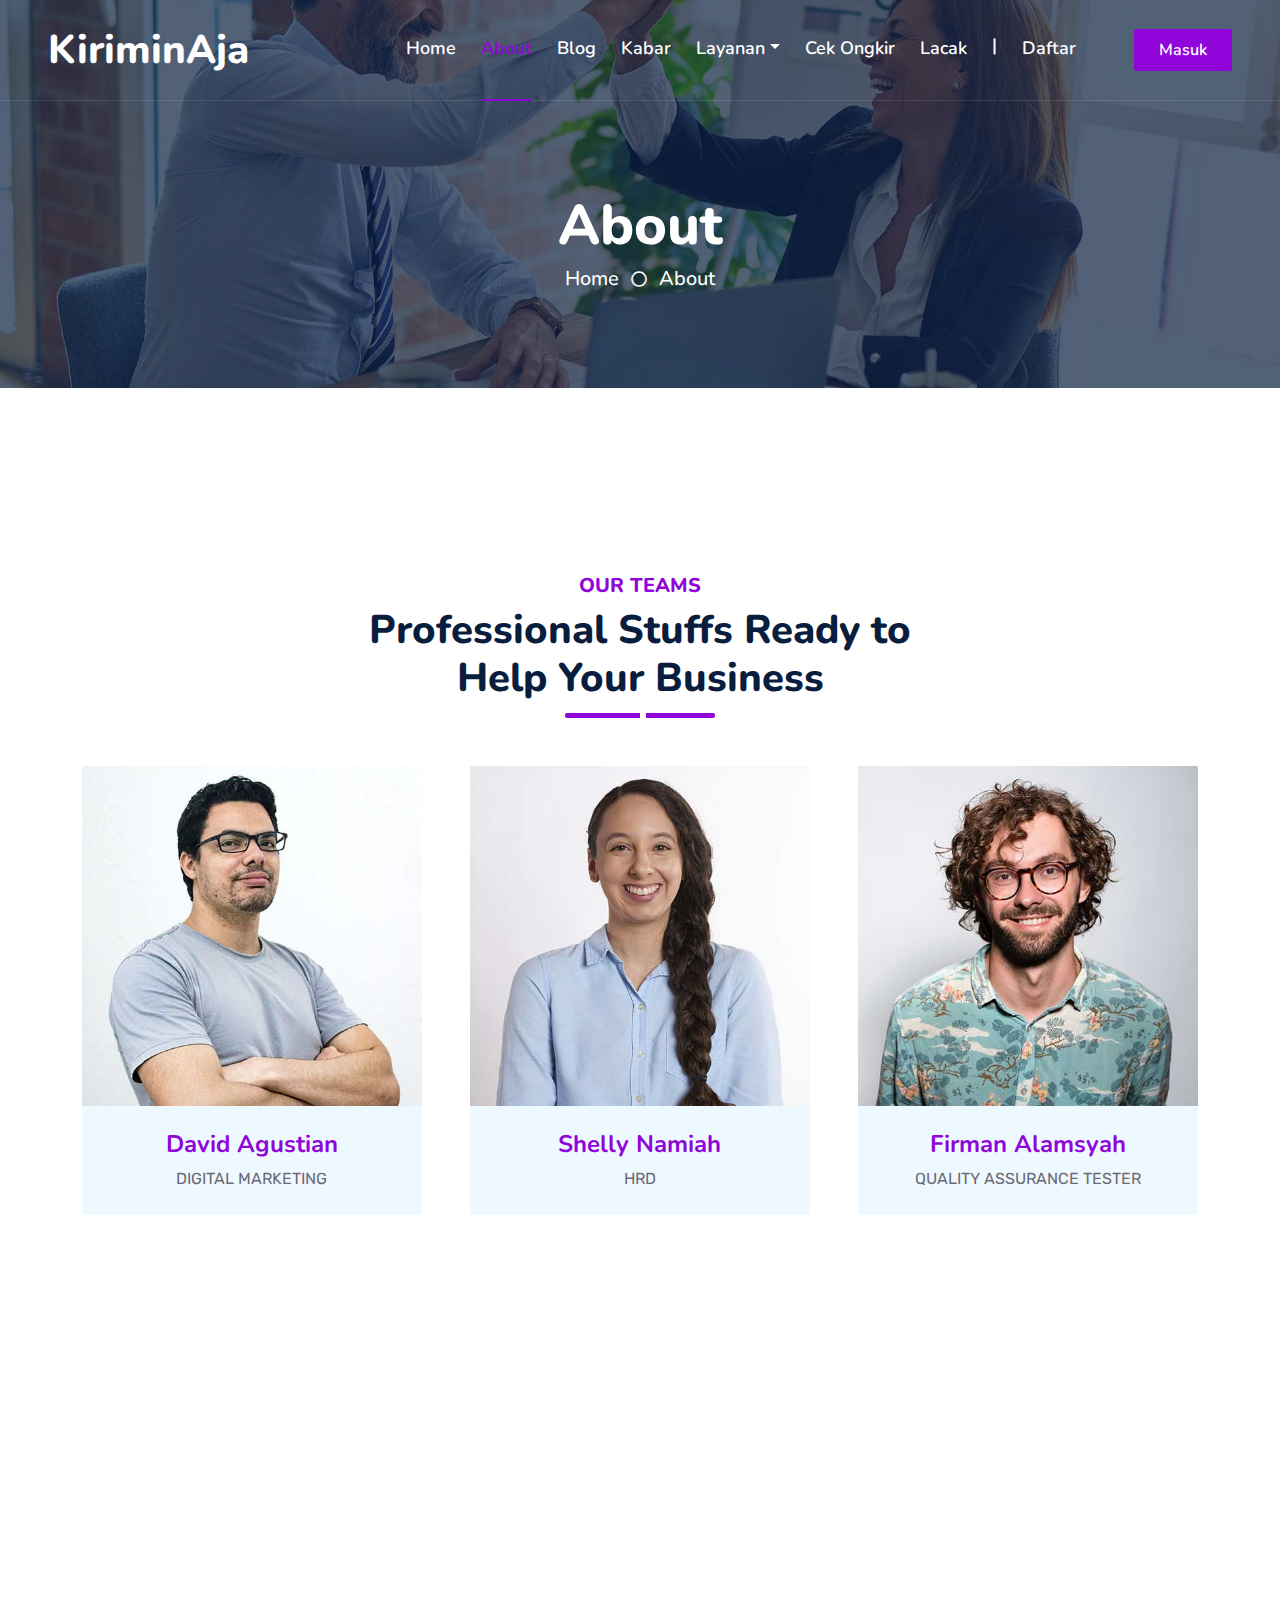
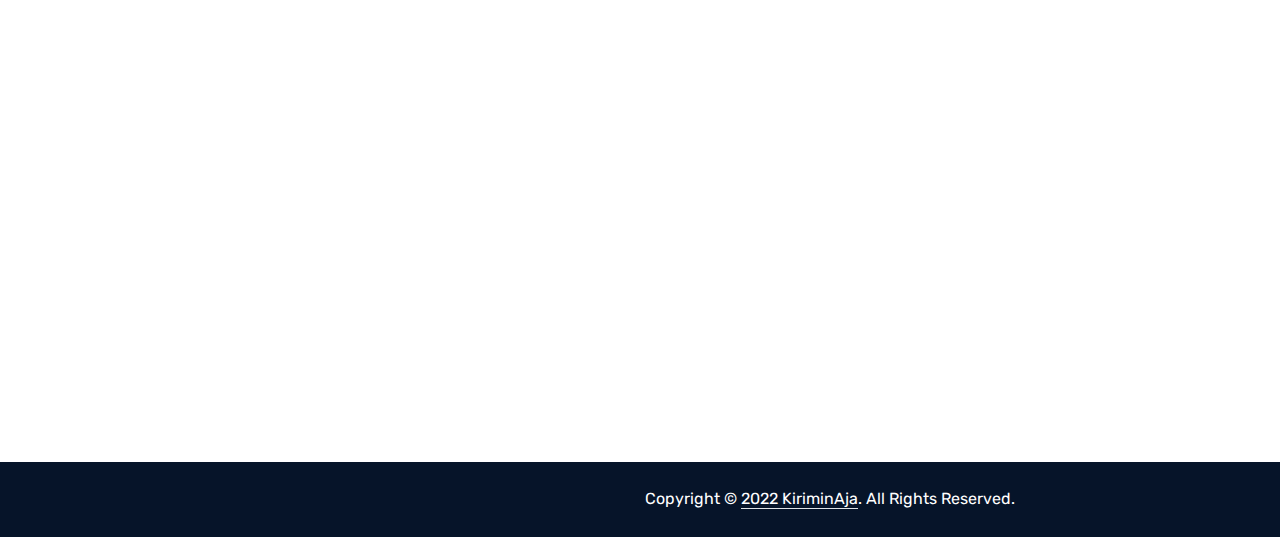
<file: about.html>
<!DOCTYPE html>
<html lang="en">
  <head>
    <meta charset="utf-8" />
    <title>About - KiriminAja Website</title>
    <meta content="width=device-width, initial-scale=1.0" name="viewport" />
    <meta content="Free HTML Templates" name="keywords" />
    <meta content="Free HTML Templates" name="description" />

    <!-- Favicon -->
    <link href="img/1.png" rel="icon" />

    <!-- Google Web Fonts -->
    <link rel="preconnect" href="https://fonts.googleapis.com" />
    <link rel="preconnect" href="https://fonts.gstatic.com" crossorigin />
    <link
      href="https://fonts.googleapis.com/css2?family=Nunito:wght@400;600;700;800&family=Rubik:wght@400;500;600;700&display=swap"
      rel="stylesheet"
    />

    <!-- Icon Font Stylesheet -->
    <link
      href="https://cdnjs.cloudflare.com/ajax/libs/font-awesome/5.10.0/css/all.min.css"
      rel="stylesheet"
    />
    <link
      href="https://cdn.jsdelivr.net/npm/bootstrap-icons@1.4.1/font/bootstrap-icons.css"
      rel="stylesheet"
    />

    <!-- Libraries Stylesheet -->
    <link href="lib/owlcarousel/assets/owl.carousel.min.css" rel="stylesheet" />
    <link href="lib/animate/animate.min.css" rel="stylesheet" />

    <!-- Customized Bootstrap Stylesheet -->
    <link href="css/bootstrap.min.css" rel="stylesheet" />

    <!-- Template Stylesheet -->
    <link href="css/style.css" rel="stylesheet" />
  </head>

  <body>
    <!-- Spinner Start -->
    <div
      id="spinner"
      class="show bg-white position-fixed translate-middle w-100 vh-100 top-50 start-50 d-flex align-items-center justify-content-center"
    >
      <div class="spinner"></div>
    </div>
    <!-- Spinner End -->

    <!-- Navbar Start -->
    <div class="container-fluid position-relative p-0">
      <nav class="navbar navbar-expand-lg navbar-dark px-5 py-3 py-lg-0">
        <a href="index.html" class="navbar-brand p-0">
          <h1 class="m-0">KiriminAja</h1>
        </a>
        <button
          class="navbar-toggler"
          type="button"
          data-bs-toggle="collapse"
          data-bs-target="#navbarCollapse"
        >
          <span class="fa fa-bars"></span>
        </button>
        <div class="collapse navbar-collapse" id="navbarCollapse">
          <div class="navbar-nav ms-auto py-0">
            <a href="index.html" class="nav-item nav-link">Home</a>
            <a href="about.html" class="nav-item nav-link active">About</a>
            <a href="#" class="nav-item nav-link">Blog</a>
            <a href="#" class="nav-item nav-link">Kabar</a>

            <div class="nav-item dropdown">
              <a
                href="#"
                class="nav-link dropdown-toggle"
                data-bs-toggle="dropdown"
                >Layanan</a
              >
              <div class="dropdown-menu m-0">
                <div class="card-body">
                  <div class="row">
                    <div class="col-1"></div>
                    <div class="col-12">
                      <a href="#">Manajemen Order</a>
                      <h6>Platform Management Order Dengan Multi Ekspedisi</h6>
                      <br />
                    </div>
                  </div>
                  <div class="row">
                    <div class="col-1"></div>
                    <div class="col-12">
                      <a href="integrasi.html">Integrasi API</a>
                      <h6>Hubungkan Toko Onlinemu Dengan Kami</h6>
                      <br />
                    </div>
                  </div>
                </div>
              </div>
            </div>
            <a href="#" class="nav-item nav-link">Cek Ongkir</a>
            <a href="#" class="nav-item nav-link">Lacak</a>
            <h6 class="nav-item nav-link">|</h6>

            <a href="#" class="nav-item nav-link">Daftar</a>
          </div>
          <butaton
            type="button"
            class="btn text-primary ms-3"
            data-bs-toggle="modal"
            data-bs-target="#searchModal"
          ></butaton>
          <a href="#" class="btn btn-primary py-2 px-4 ms-3">Masuk</a>
        </div>
      </nav>

      <div
        class="container-fluid bg-primary py-5 bg-header"
        style="margin-bottom: 90px"
      >
        <div class="row py-5">
          <div class="col-12 pt-lg-5 mt-lg-5 text-center">
            <h1 class="display-4 text-white animated zoomIn">About</h1>
            <a href="" class="h5 text-white">Home</a>
            <i class="far fa-circle text-white px-2"></i>
            <a href="" class="h5 text-white">About</a>
          </div>
        </div>
      </div>
    </div>
    <!-- Navbar End -->

    <!-- Full Screen Search Start -->
    <div class="modal fade" id="searchModal" tabindex="-1">
      <div class="modal-dialog modal-fullscreen">
        <div class="modal-content" style="background: rgba(9, 30, 62, 0.7)">
          <div class="modal-header border-0">
            <button
              type="button"
              class="btn bg-white btn-close"
              data-bs-dismiss="modal"
              aria-label="Close"
            ></button>
          </div>
          <div
            class="modal-body d-flex align-items-center justify-content-center"
          >
            <div class="input-group" style="max-width: 600px">
              <input
                type="text"
                class="form-control bg-transparent border-primary p-3"
                placeholder="Type search keyword"
              />
              <button class="btn btn-primary px-4">
                <i class="bi bi-search"></i>
              </button>
            </div>
          </div>
        </div>
      </div>
    </div>
    <!-- Full Screen Search End -->

    <!-- About Start -->
    <!-- <div class="container-fluid py-5 wow fadeInUp" data-wow-delay="0.1s">
      <div class="container py-5">
        <div class="row g-5">
          <div class="col-lg-7">
            <div class="section-title position-relative pb-3 mb-5">
              <h5 class="fw-bold text-primary text-uppercase">About Us</h5>
              <h1 class="mb-0">
                The Best IT Solution With 10 Years of Experience
              </h1>
            </div>
            <p class="mb-4">
              Tempor erat elitr rebum at clita. Diam dolor diam ipsum et tempor
              sit. Aliqu diam amet diam et eos labore. Clita erat ipsum et lorem
              et sit, sed stet no labore lorem sit. Sanctus clita duo justo et
              tempor eirmod magna dolore erat amet
            </p>
            <div class="row g-0 mb-3">
              <div class="col-sm-6 wow zoomIn" data-wow-delay="0.2s">
                <h5 class="mb-3">
                  <i class="fa fa-check text-primary me-3"></i>Award Winning
                </h5>
                <h5 class="mb-3">
                  <i class="fa fa-check text-primary me-3"></i>Professional
                  Staff
                </h5>
              </div>
              <div class="col-sm-6 wow zoomIn" data-wow-delay="0.4s">
                <h5 class="mb-3">
                  <i class="fa fa-check text-primary me-3"></i>24/7 Support
                </h5>
                <h5 class="mb-3">
                  <i class="fa fa-check text-primary me-3"></i>Fair Prices
                </h5>
              </div>
            </div>
            <div
              class="d-flex align-items-center mb-4 wow fadeIn"
              data-wow-delay="0.6s"
            >
              <div
                class="bg-primary d-flex align-items-center justify-content-center rounded"
                style="width: 60px; height: 60px"
              >
                <i class="fa fa-phone-alt text-white"></i>
              </div>
              <div class="ps-4">
                <h5 class="mb-2">Call to ask any question</h5>
                <h4 class="text-primary mb-0">+012 345 6789</h4>
              </div>
            </div>
            <a
              href="quote.html"
              class="btn btn-primary py-3 px-5 mt-3 wow zoomIn"
              data-wow-delay="0.9s"
              >Request A Quote</a
            >
          </div>
          <div class="col-lg-5" style="min-height: 500px">
            <div class="position-relative h-100">
              <img
                class="position-absolute w-100 h-100 rounded wow zoomIn"
                data-wow-delay="0.9s"
                src="img/about.jpg"
                style="object-fit: cover"
              />
            </div>
          </div>
        </div>
      </div>
    </div> -->
    <!-- About End -->

    <!-- Team Start -->
    <div class="container-fluid py-5 wow fadeInUp" data-wow-delay="0.1s">
      <div class="container py-5">
        <div
          class="section-title text-center position-relative pb-3 mb-5 mx-auto"
          style="max-width: 600px"
        >
          <h5 class="fw-bold text-primary text-uppercase">Our Teams</h5>
          <h1 class="mb-0">Professional Stuffs Ready to Help Your Business</h1>
        </div>
        <div class="row g-5">
          <div class="col-lg-4 wow slideInUp" data-wow-delay="0.3s">
            <div class="team-item bg-light rounded overflow-hidden">
              <div class="team-img position-relative overflow-hidden">
                <img class="img-fluid w-100" src="img/team-1.jpg" alt="" />
                <div class="team-social">
                  <a
                    class="btn btn-lg btn-primary btn-lg-square rounded"
                    href=""
                    ><i class="fab fa-twitter fw-normal"></i
                  ></a>
                  <a
                    class="btn btn-lg btn-primary btn-lg-square rounded"
                    href=""
                    ><i class="fab fa-facebook-f fw-normal"></i
                  ></a>
                  <a
                    class="btn btn-lg btn-primary btn-lg-square rounded"
                    href=""
                    ><i class="fab fa-instagram fw-normal"></i
                  ></a>
                  <a
                    class="btn btn-lg btn-primary btn-lg-square rounded"
                    href=""
                    ><i class="fab fa-linkedin-in fw-normal"></i
                  ></a>
                </div>
              </div>
              <div class="text-center py-4">
                <h4 class="text-primary">David Agustian</h4>
                <p class="text-uppercase m-0">Digital Marketing</p>
              </div>
            </div>
          </div>
          <div class="col-lg-4 wow slideInUp" data-wow-delay="0.6s">
            <div class="team-item bg-light rounded overflow-hidden">
              <div class="team-img position-relative overflow-hidden">
                <img class="img-fluid w-100" src="img/team-2.jpg" alt="" />
                <div class="team-social">
                  <a
                    class="btn btn-lg btn-primary btn-lg-square rounded"
                    href=""
                    ><i class="fab fa-twitter fw-normal"></i
                  ></a>
                  <a
                    class="btn btn-lg btn-primary btn-lg-square rounded"
                    href=""
                    ><i class="fab fa-facebook-f fw-normal"></i
                  ></a>
                  <a
                    class="btn btn-lg btn-primary btn-lg-square rounded"
                    href=""
                    ><i class="fab fa-instagram fw-normal"></i
                  ></a>
                  <a
                    class="btn btn-lg btn-primary btn-lg-square rounded"
                    href=""
                    ><i class="fab fa-linkedin-in fw-normal"></i
                  ></a>
                </div>
              </div>
              <div class="text-center py-4">
                <h4 class="text-primary">Shelly Namiah</h4>
                <p class="text-uppercase m-0">HRD</p>
              </div>
            </div>
          </div>
          <div class="col-lg-4 wow slideInUp" data-wow-delay="0.9s">
            <div class="team-item bg-light rounded overflow-hidden">
              <div class="team-img position-relative overflow-hidden">
                <img class="img-fluid w-100" src="img/team-3.jpg" alt="" />
                <div class="team-social">
                  <a
                    class="btn btn-lg btn-primary btn-lg-square rounded"
                    href=""
                    ><i class="fab fa-twitter fw-normal"></i
                  ></a>
                  <a
                    class="btn btn-lg btn-primary btn-lg-square rounded"
                    href=""
                    ><i class="fab fa-facebook-f fw-normal"></i
                  ></a>
                  <a
                    class="btn btn-lg btn-primary btn-lg-square rounded"
                    href=""
                    ><i class="fab fa-instagram fw-normal"></i
                  ></a>
                  <a
                    class="btn btn-lg btn-primary btn-lg-square rounded"
                    href=""
                    ><i class="fab fa-linkedin-in fw-normal"></i
                  ></a>
                </div>
              </div>
              <div class="text-center py-4">
                <h4 class="text-primary">Firman Alamsyah</h4>
                <p class="text-uppercase m-0">Quality Assurance Tester</p>
              </div>
            </div>
          </div>
        </div>
      </div>
    </div>
    <!-- Team End -->

    <!-- Vendor Start -->
    <div class="container-fluid py-5 wow fadeInUp" data-wow-delay="0.1s">
      <div class="container py-5 mb-5">
        <div class="bg-white">
          <div class="owl-carousel vendor-carousel">
            <img src="img/jne.png" alt="" />
            <img src="img/jnt.png" alt="" />
            <img src="img/sicepat.png" alt="" />
            <img src="img/sap.png" alt="" />
            <img src="img/ncs.png" alt="" />
            <img src="img/sentralcargo.png" alt="" />
            <img src="img/anteraja.png" alt="" />
            <img src="img/id-express.png" alt="" />
            <img src="img/gosend.png" alt="" />
            <img src="img/grabexpress.png" alt="" />
          </div>
        </div>
      </div>
    </div>
    <!-- Vendor End -->

    <!-- Footer Start -->
    <div
      class="container-fluid bg-dark text-light mt-5 wow fadeInUp"
      data-wow-delay="0.1s"
    >
      <div class="container">
        <div class="row gx-5">
          <div class="col-lg-4 col-md-6 footer-about">
            <div
              class="d-flex flex-column align-items-center justify-content-center text-center h-100 bg-primary p-4"
            >
              <a href="index.html" class="navbar-brand">
                <img src="img/bg-putih.png" width="200px" />
                <h6 class="m-0 text-black-50">PT. Selalu Siap Solusi</h6>
              </a>
            </div>
          </div>
          <div class="col-lg-8 col-md-6">
            <div class="row gx-5">
              <div class="col-lg-4 col-md-12 pt-5 mb-5">
                <div class="d-flex mb-2">
                  <i class="bi bi-geo-alt text-primary me-2"></i>
                  <p class="mb-0">
                    Jl. Palagan Tentara Pelajar No. 30 KM 08, Mudal, Kelurahan
                    Sariharjo, Kecamatan Ngaglik, Kabupaten Sleman, Provinsi
                    Daerah Istimewa Yogyakarta
                  </p>
                </div>
                <div class="d-flex mb-2">
                  <i class="bi bi-envelope-open text-primary me-2"></i>
                  <p class="mb-0">support@kiriminaja.com</p>
                </div>
                <div class="d-flex mb-2">
                  <i class="bi bi-telephone text-primary me-2"></i>
                  <p class="mb-0">0274 8000 123</p>
                </div>
                <div class="d-flex mt-4">
                  <a class="btn btn-primary btn-square me-2" href="#"
                    ><i class="fab fa-twitter fw-normal"></i
                  ></a>
                  <a class="btn btn-primary btn-square me-2" href="#"
                    ><i class="fab fa-facebook-f fw-normal"></i
                  ></a>
                  <a class="btn btn-primary btn-square me-2" href="#"
                    ><i class="fab fa-linkedin-in fw-normal"></i
                  ></a>
                  <a class="btn btn-primary btn-square" href="#"
                    ><i class="fab fa-instagram fw-normal"></i
                  ></a>
                </div>
              </div>
              <div class="col-lg-4 col-md-12 pt-0 pt-lg-5 mb-5">
                <div
                  class="section-title section-title-sm position-relative pb-3 mb-4"
                >
                  <h3 class="text-light mb-0">Tautan Cepat</h3>
                </div>
                <div
                  class="link-animated d-flex flex-column justify-content-start"
                >
                  <a class="text-light mb-2" href="#"
                    ><i class="bi bi-arrow-right text-primary me-2"></i>Cek
                    Tarif Aja</a
                  >
                  <a class="text-light mb-2" href="#"
                    ><i class="bi bi-arrow-right text-primary me-2"></i>Kabar
                    Buatmu
                  </a>
                  <a class="text-light mb-2" href="#"
                    ><i class="bi bi-arrow-right text-primary me-2"></i
                    >Manajemen Order
                  </a>
                  <a class="text-light mb-2" href="#"
                    ><i class="bi bi-arrow-right text-primary me-2"></i
                    >Integrasi API</a
                  >
                  <a class="text-light mb-2" href="#"
                    ><i class="bi bi-arrow-right text-primary me-2"></i> Karir
                    <span class="badge badge-primary">We are Hiring</span></a
                  >
                </div>
              </div>
              <div class="col-lg-4 col-md-12 pt-0 pt-lg-5 mb-5">
                <div
                  class="section-title section-title-sm position-relative pb-3 mb-4"
                >
                  <h3 class="text-light mb-0">KiriminAja</h3>
                </div>
                <div
                  class="link-animated d-flex flex-column justify-content-start"
                >
                  <a class="text-light mb-2" href="#"
                    ><i class="bi bi-arrow-right text-primary me-2"></i>Tentang
                    Kami</a
                  >
                  <a class="text-light mb-2" href="#"
                    ><i class="bi bi-arrow-right text-primary me-2"></i>Syarat &
                    Ketentuan
                  </a>
                  <a class="text-light mb-2" href="#"
                    ><i class="bi bi-arrow-right text-primary me-2"></i
                    >Kebijakan Privasi
                  </a>
                  <a class="text-light mb-2" href="#"
                    ><i class="bi bi-arrow-right text-primary me-2"></i>Fakta &
                    Pertanyaan</a
                  >
                </div>
              </div>
            </div>
          </div>
        </div>
      </div>
    </div>
    <div class="container-fluid text-white" style="background: #061429">
      <div class="container text-center">
        <div class="row justify-content-end">
          <div class="col-lg-8 col-md-6">
            <div
              class="d-flex align-items-center justify-content-center"
              style="height: 75px"
            >
              <p class="mb-0">
                Copyright &copy;
                <a class="text-white border-bottom" href="#">2022 KiriminAja</a
                >. All Rights Reserved.
              </p>
            </div>
          </div>
        </div>
      </div>
    </div>
    <!-- Footer End -->

    <!-- Back to Top -->
    <a href="#" class="btn btn-lg btn-primary btn-lg-square rounded back-to-top"
      ><i class="bi bi-arrow-up"></i
    ></a>

    <!-- JavaScript Libraries -->
    <script src="https://code.jquery.com/jquery-3.4.1.min.js"></script>
    <script src="https://cdn.jsdelivr.net/npm/bootstrap@5.0.0/dist/js/bootstrap.bundle.min.js"></script>
    <script src="lib/wow/wow.min.js"></script>
    <script src="lib/easing/easing.min.js"></script>
    <script src="lib/waypoints/waypoints.min.js"></script>
    <script src="lib/counterup/counterup.min.js"></script>
    <script src="lib/owlcarousel/owl.carousel.min.js"></script>

    <!-- Template Javascript -->
    <script src="js/main.js"></script>
  </body>
</html>
</file>
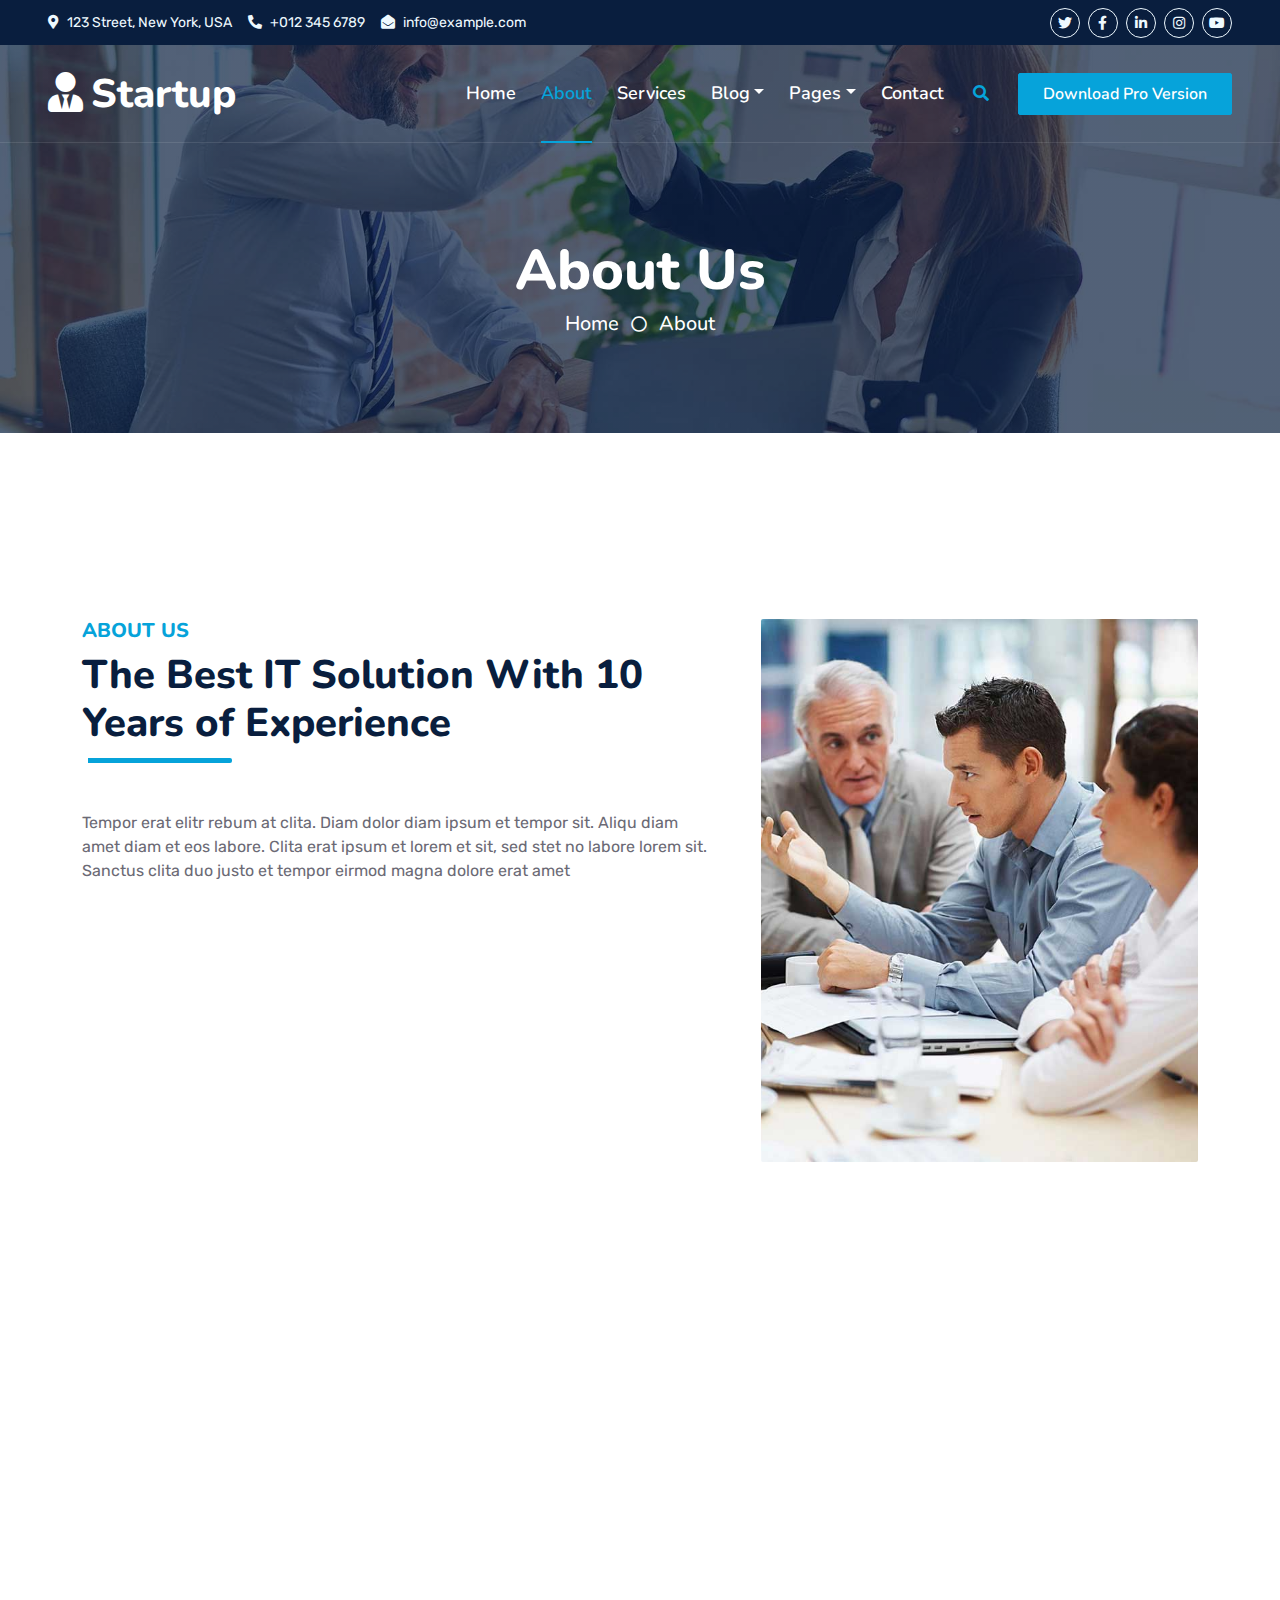
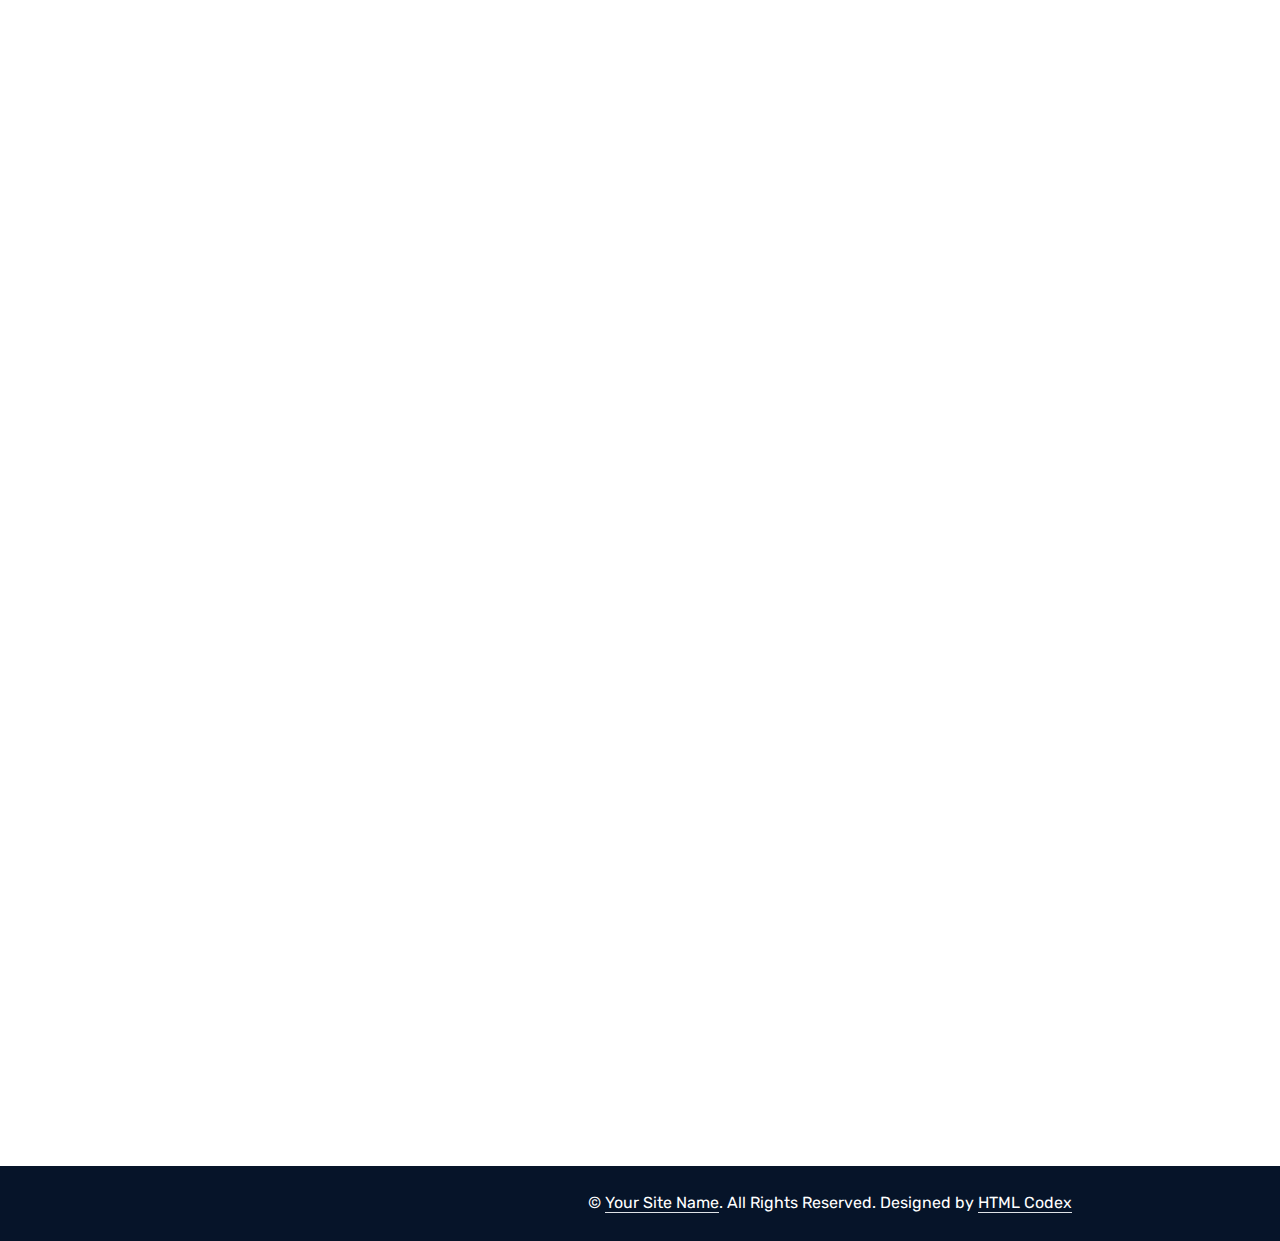
<file: img/startup2-1.0.0/startup2-1.0.0/about.html>
<!DOCTYPE html>
<html lang="en">

<head>
    <meta charset="utf-8">
    <title>Startup - Startup Website Template</title>
    <meta content="width=device-width, initial-scale=1.0" name="viewport">
    <meta content="Free HTML Templates" name="keywords">
    <meta content="Free HTML Templates" name="description">

    <!-- Favicon -->
    <link href="img/favicon.ico" rel="icon">

    <!-- Google Web Fonts -->
    <link rel="preconnect" href="https://fonts.googleapis.com">
    <link rel="preconnect" href="https://fonts.gstatic.com" crossorigin>
    <link href="https://fonts.googleapis.com/css2?family=Nunito:wght@400;600;700;800&family=Rubik:wght@400;500;600;700&display=swap" rel="stylesheet">

    <!-- Icon Font Stylesheet -->
    <link href="https://cdnjs.cloudflare.com/ajax/libs/font-awesome/5.10.0/css/all.min.css" rel="stylesheet">
    <link href="https://cdn.jsdelivr.net/npm/bootstrap-icons@1.4.1/font/bootstrap-icons.css" rel="stylesheet">

    <!-- Libraries Stylesheet -->
    <link href="lib/owlcarousel/assets/owl.carousel.min.css" rel="stylesheet">
    <link href="lib/animate/animate.min.css" rel="stylesheet">

    <!-- Customized Bootstrap Stylesheet -->
    <link href="css/bootstrap.min.css" rel="stylesheet">

    <!-- Template Stylesheet -->
    <link href="css/style.css" rel="stylesheet">
</head>

<body>
    <!-- Spinner Start -->
    <div id="spinner" class="show bg-white position-fixed translate-middle w-100 vh-100 top-50 start-50 d-flex align-items-center justify-content-center">
        <div class="spinner"></div>
    </div>
    <!-- Spinner End -->


    <!-- Topbar Start -->
    <div class="container-fluid bg-dark px-5 d-none d-lg-block">
        <div class="row gx-0">
            <div class="col-lg-8 text-center text-lg-start mb-2 mb-lg-0">
                <div class="d-inline-flex align-items-center" style="height: 45px;">
                    <small class="me-3 text-light"><i class="fa fa-map-marker-alt me-2"></i>123 Street, New York, USA</small>
                    <small class="me-3 text-light"><i class="fa fa-phone-alt me-2"></i>+012 345 6789</small>
                    <small class="text-light"><i class="fa fa-envelope-open me-2"></i>info@example.com</small>
                </div>
            </div>
            <div class="col-lg-4 text-center text-lg-end">
                <div class="d-inline-flex align-items-center" style="height: 45px;">
                    <a class="btn btn-sm btn-outline-light btn-sm-square rounded-circle me-2" href=""><i class="fab fa-twitter fw-normal"></i></a>
                    <a class="btn btn-sm btn-outline-light btn-sm-square rounded-circle me-2" href=""><i class="fab fa-facebook-f fw-normal"></i></a>
                    <a class="btn btn-sm btn-outline-light btn-sm-square rounded-circle me-2" href=""><i class="fab fa-linkedin-in fw-normal"></i></a>
                    <a class="btn btn-sm btn-outline-light btn-sm-square rounded-circle me-2" href=""><i class="fab fa-instagram fw-normal"></i></a>
                    <a class="btn btn-sm btn-outline-light btn-sm-square rounded-circle" href=""><i class="fab fa-youtube fw-normal"></i></a>
                </div>
            </div>
        </div>
    </div>
    <!-- Topbar End -->


    <!-- Navbar Start -->
    <div class="container-fluid position-relative p-0">
        <nav class="navbar navbar-expand-lg navbar-dark px-5 py-3 py-lg-0">
            <a href="index.html" class="navbar-brand p-0">
                <h1 class="m-0"><i class="fa fa-user-tie me-2"></i>Startup</h1>
            </a>
            <button class="navbar-toggler" type="button" data-bs-toggle="collapse" data-bs-target="#navbarCollapse">
                <span class="fa fa-bars"></span>
            </button>
            <div class="collapse navbar-collapse" id="navbarCollapse">
                <div class="navbar-nav ms-auto py-0">
                    <a href="index.html" class="nav-item nav-link">Home</a>
                    <a href="about.html" class="nav-item nav-link active">About</a>
                    <a href="service.html" class="nav-item nav-link">Services</a>
                    <div class="nav-item dropdown">
                        <a href="#" class="nav-link dropdown-toggle" data-bs-toggle="dropdown">Blog</a>
                        <div class="dropdown-menu m-0">
                            <a href="blog.html" class="dropdown-item">Blog Grid</a>
                            <a href="detail.html" class="dropdown-item">Blog Detail</a>
                        </div>
                    </div>
                    <div class="nav-item dropdown">
                        <a href="#" class="nav-link dropdown-toggle" data-bs-toggle="dropdown">Pages</a>
                        <div class="dropdown-menu m-0">
                            <a href="price.html" class="dropdown-item">Pricing Plan</a>
                            <a href="feature.html" class="dropdown-item">Our features</a>
                            <a href="team.html" class="dropdown-item">Team Members</a>
                            <a href="testimonial.html" class="dropdown-item">Testimonial</a>
                            <a href="quote.html" class="dropdown-item">Free Quote</a>
                        </div>
                    </div>
                    <a href="contact.html" class="nav-item nav-link">Contact</a>
                </div>
                <butaton type="button" class="btn text-primary ms-3" data-bs-toggle="modal" data-bs-target="#searchModal"><i class="fa fa-search"></i></butaton>
                <a href="https://htmlcodex.com/startup-company-website-template" class="btn btn-primary py-2 px-4 ms-3">Download Pro Version</a>
            </div>
        </nav>

        <div class="container-fluid bg-primary py-5 bg-header" style="margin-bottom: 90px;">
            <div class="row py-5">
                <div class="col-12 pt-lg-5 mt-lg-5 text-center">
                    <h1 class="display-4 text-white animated zoomIn">About Us</h1>
                    <a href="" class="h5 text-white">Home</a>
                    <i class="far fa-circle text-white px-2"></i>
                    <a href="" class="h5 text-white">About</a>
                </div>
            </div>
        </div>
    </div>
    <!-- Navbar End -->


    <!-- Full Screen Search Start -->
    <div class="modal fade" id="searchModal" tabindex="-1">
        <div class="modal-dialog modal-fullscreen">
            <div class="modal-content" style="background: rgba(9, 30, 62, .7);">
                <div class="modal-header border-0">
                    <button type="button" class="btn bg-white btn-close" data-bs-dismiss="modal" aria-label="Close"></button>
                </div>
                <div class="modal-body d-flex align-items-center justify-content-center">
                    <div class="input-group" style="max-width: 600px;">
                        <input type="text" class="form-control bg-transparent border-primary p-3" placeholder="Type search keyword">
                        <button class="btn btn-primary px-4"><i class="bi bi-search"></i></button>
                    </div>
                </div>
            </div>
        </div>
    </div>
    <!-- Full Screen Search End -->


    <!-- About Start -->
    <div class="container-fluid py-5 wow fadeInUp" data-wow-delay="0.1s">
        <div class="container py-5">
            <div class="row g-5">
                <div class="col-lg-7">
                    <div class="section-title position-relative pb-3 mb-5">
                        <h5 class="fw-bold text-primary text-uppercase">About Us</h5>
                        <h1 class="mb-0">The Best IT Solution With 10 Years of Experience</h1>
                    </div>
                    <p class="mb-4">Tempor erat elitr rebum at clita. Diam dolor diam ipsum et tempor sit. Aliqu diam amet diam et eos labore. Clita erat ipsum et lorem et sit, sed stet no labore lorem sit. Sanctus clita duo justo et tempor eirmod magna dolore erat amet</p>
                    <div class="row g-0 mb-3">
                        <div class="col-sm-6 wow zoomIn" data-wow-delay="0.2s">
                            <h5 class="mb-3"><i class="fa fa-check text-primary me-3"></i>Award Winning</h5>
                            <h5 class="mb-3"><i class="fa fa-check text-primary me-3"></i>Professional Staff</h5>
                        </div>
                        <div class="col-sm-6 wow zoomIn" data-wow-delay="0.4s">
                            <h5 class="mb-3"><i class="fa fa-check text-primary me-3"></i>24/7 Support</h5>
                            <h5 class="mb-3"><i class="fa fa-check text-primary me-3"></i>Fair Prices</h5>
                        </div>
                    </div>
                    <div class="d-flex align-items-center mb-4 wow fadeIn" data-wow-delay="0.6s">
                        <div class="bg-primary d-flex align-items-center justify-content-center rounded" style="width: 60px; height: 60px;">
                            <i class="fa fa-phone-alt text-white"></i>
                        </div>
                        <div class="ps-4">
                            <h5 class="mb-2">Call to ask any question</h5>
                            <h4 class="text-primary mb-0">+012 345 6789</h4>
                        </div>
                    </div>
                    <a href="quote.html" class="btn btn-primary py-3 px-5 mt-3 wow zoomIn" data-wow-delay="0.9s">Request A Quote</a>
                </div>
                <div class="col-lg-5" style="min-height: 500px;">
                    <div class="position-relative h-100">
                        <img class="position-absolute w-100 h-100 rounded wow zoomIn" data-wow-delay="0.9s" src="img/about.jpg" style="object-fit: cover;">
                    </div>
                </div>
            </div>
        </div>
    </div>
    <!-- About End -->


    <!-- Team Start -->
    <div class="container-fluid py-5 wow fadeInUp" data-wow-delay="0.1s">
        <div class="container py-5">
            <div class="section-title text-center position-relative pb-3 mb-5 mx-auto" style="max-width: 600px;">
                <h5 class="fw-bold text-primary text-uppercase">Team Members</h5>
                <h1 class="mb-0">Professional Stuffs Ready to Help Your Business</h1>
            </div>
            <div class="row g-5">
                <div class="col-lg-4 wow slideInUp" data-wow-delay="0.3s">
                    <div class="team-item bg-light rounded overflow-hidden">
                        <div class="team-img position-relative overflow-hidden">
                            <img class="img-fluid w-100" src="img/team-1.jpg" alt="">
                            <div class="team-social">
                                <a class="btn btn-lg btn-primary btn-lg-square rounded" href=""><i class="fab fa-twitter fw-normal"></i></a>
                                <a class="btn btn-lg btn-primary btn-lg-square rounded" href=""><i class="fab fa-facebook-f fw-normal"></i></a>
                                <a class="btn btn-lg btn-primary btn-lg-square rounded" href=""><i class="fab fa-instagram fw-normal"></i></a>
                                <a class="btn btn-lg btn-primary btn-lg-square rounded" href=""><i class="fab fa-linkedin-in fw-normal"></i></a>
                            </div>
                        </div>
                        <div class="text-center py-4">
                            <h4 class="text-primary">Full Name</h4>
                            <p class="text-uppercase m-0">Designation</p>
                        </div>
                    </div>
                </div>
                <div class="col-lg-4 wow slideInUp" data-wow-delay="0.6s">
                    <div class="team-item bg-light rounded overflow-hidden">
                        <div class="team-img position-relative overflow-hidden">
                            <img class="img-fluid w-100" src="img/team-2.jpg" alt="">
                            <div class="team-social">
                                <a class="btn btn-lg btn-primary btn-lg-square rounded" href=""><i class="fab fa-twitter fw-normal"></i></a>
                                <a class="btn btn-lg btn-primary btn-lg-square rounded" href=""><i class="fab fa-facebook-f fw-normal"></i></a>
                                <a class="btn btn-lg btn-primary btn-lg-square rounded" href=""><i class="fab fa-instagram fw-normal"></i></a>
                                <a class="btn btn-lg btn-primary btn-lg-square rounded" href=""><i class="fab fa-linkedin-in fw-normal"></i></a>
                            </div>
                        </div>
                        <div class="text-center py-4">
                            <h4 class="text-primary">Full Name</h4>
                            <p class="text-uppercase m-0">Designation</p>
                        </div>
                    </div>
                </div>
                <div class="col-lg-4 wow slideInUp" data-wow-delay="0.9s">
                    <div class="team-item bg-light rounded overflow-hidden">
                        <div class="team-img position-relative overflow-hidden">
                            <img class="img-fluid w-100" src="img/team-3.jpg" alt="">
                            <div class="team-social">
                                <a class="btn btn-lg btn-primary btn-lg-square rounded" href=""><i class="fab fa-twitter fw-normal"></i></a>
                                <a class="btn btn-lg btn-primary btn-lg-square rounded" href=""><i class="fab fa-facebook-f fw-normal"></i></a>
                                <a class="btn btn-lg btn-primary btn-lg-square rounded" href=""><i class="fab fa-instagram fw-normal"></i></a>
                                <a class="btn btn-lg btn-primary btn-lg-square rounded" href=""><i class="fab fa-linkedin-in fw-normal"></i></a>
                            </div>
                        </div>
                        <div class="text-center py-4">
                            <h4 class="text-primary">Full Name</h4>
                            <p class="text-uppercase m-0">Designation</p>
                        </div>
                    </div>
                </div>
            </div>
        </div>
    </div>
    <!-- Team End -->


    <!-- Vendor Start -->
    <div class="container-fluid py-5 wow fadeInUp" data-wow-delay="0.1s">
        <div class="container py-5 mb-5">
            <div class="bg-white">
                <div class="owl-carousel vendor-carousel">
                    <img src="img/vendor-1.jpg" alt="">
                    <img src="img/vendor-2.jpg" alt="">
                    <img src="img/vendor-3.jpg" alt="">
                    <img src="img/vendor-4.jpg" alt="">
                    <img src="img/vendor-5.jpg" alt="">
                    <img src="img/vendor-6.jpg" alt="">
                    <img src="img/vendor-7.jpg" alt="">
                    <img src="img/vendor-8.jpg" alt="">
                    <img src="img/vendor-9.jpg" alt="">
                </div>
            </div>
        </div>
    </div>
    <!-- Vendor End -->
    

    <!-- Footer Start -->
    <div class="container-fluid bg-dark text-light mt-5 wow fadeInUp" data-wow-delay="0.1s">
        <div class="container">
            <div class="row gx-5">
                <div class="col-lg-4 col-md-6 footer-about">
                    <div class="d-flex flex-column align-items-center justify-content-center text-center h-100 bg-primary p-4">
                        <a href="index.html" class="navbar-brand">
                            <h1 class="m-0 text-white"><i class="fa fa-user-tie me-2"></i>Startup</h1>
                        </a>
                        <p class="mt-3 mb-4">Lorem diam sit erat dolor elitr et, diam lorem justo amet clita stet eos sit. Elitr dolor duo lorem, elitr clita ipsum sea. Diam amet erat lorem stet eos. Diam amet et kasd eos duo.</p>
                        <form action="">
                            <div class="input-group">
                                <input type="text" class="form-control border-white p-3" placeholder="Your Email">
                                <button class="btn btn-dark">Sign Up</button>
                            </div>
                        </form>
                    </div>
                </div>
                <div class="col-lg-8 col-md-6">
                    <div class="row gx-5">
                        <div class="col-lg-4 col-md-12 pt-5 mb-5">
                            <div class="section-title section-title-sm position-relative pb-3 mb-4">
                                <h3 class="text-light mb-0">Get In Touch</h3>
                            </div>
                            <div class="d-flex mb-2">
                                <i class="bi bi-geo-alt text-primary me-2"></i>
                                <p class="mb-0">123 Street, New York, USA</p>
                            </div>
                            <div class="d-flex mb-2">
                                <i class="bi bi-envelope-open text-primary me-2"></i>
                                <p class="mb-0">info@example.com</p>
                            </div>
                            <div class="d-flex mb-2">
                                <i class="bi bi-telephone text-primary me-2"></i>
                                <p class="mb-0">+012 345 67890</p>
                            </div>
                            <div class="d-flex mt-4">
                                <a class="btn btn-primary btn-square me-2" href="#"><i class="fab fa-twitter fw-normal"></i></a>
                                <a class="btn btn-primary btn-square me-2" href="#"><i class="fab fa-facebook-f fw-normal"></i></a>
                                <a class="btn btn-primary btn-square me-2" href="#"><i class="fab fa-linkedin-in fw-normal"></i></a>
                                <a class="btn btn-primary btn-square" href="#"><i class="fab fa-instagram fw-normal"></i></a>
                            </div>
                        </div>
                        <div class="col-lg-4 col-md-12 pt-0 pt-lg-5 mb-5">
                            <div class="section-title section-title-sm position-relative pb-3 mb-4">
                                <h3 class="text-light mb-0">Quick Links</h3>
                            </div>
                            <div class="link-animated d-flex flex-column justify-content-start">
                                <a class="text-light mb-2" href="#"><i class="bi bi-arrow-right text-primary me-2"></i>Home</a>
                                <a class="text-light mb-2" href="#"><i class="bi bi-arrow-right text-primary me-2"></i>About Us</a>
                                <a class="text-light mb-2" href="#"><i class="bi bi-arrow-right text-primary me-2"></i>Our Services</a>
                                <a class="text-light mb-2" href="#"><i class="bi bi-arrow-right text-primary me-2"></i>Meet The Team</a>
                                <a class="text-light mb-2" href="#"><i class="bi bi-arrow-right text-primary me-2"></i>Latest Blog</a>
                                <a class="text-light" href="#"><i class="bi bi-arrow-right text-primary me-2"></i>Contact Us</a>
                            </div>
                        </div>
                        <div class="col-lg-4 col-md-12 pt-0 pt-lg-5 mb-5">
                            <div class="section-title section-title-sm position-relative pb-3 mb-4">
                                <h3 class="text-light mb-0">Popular Links</h3>
                            </div>
                            <div class="link-animated d-flex flex-column justify-content-start">
                                <a class="text-light mb-2" href="#"><i class="bi bi-arrow-right text-primary me-2"></i>Home</a>
                                <a class="text-light mb-2" href="#"><i class="bi bi-arrow-right text-primary me-2"></i>About Us</a>
                                <a class="text-light mb-2" href="#"><i class="bi bi-arrow-right text-primary me-2"></i>Our Services</a>
                                <a class="text-light mb-2" href="#"><i class="bi bi-arrow-right text-primary me-2"></i>Meet The Team</a>
                                <a class="text-light mb-2" href="#"><i class="bi bi-arrow-right text-primary me-2"></i>Latest Blog</a>
                                <a class="text-light" href="#"><i class="bi bi-arrow-right text-primary me-2"></i>Contact Us</a>
                            </div>
                        </div>
                    </div>
                </div>
            </div>
        </div>
    </div>
    <div class="container-fluid text-white" style="background: #061429;">
        <div class="container text-center">
            <div class="row justify-content-end">
                <div class="col-lg-8 col-md-6">
                    <div class="d-flex align-items-center justify-content-center" style="height: 75px;">
                        <p class="mb-0">&copy; <a class="text-white border-bottom" href="#">Your Site Name</a>. All Rights Reserved. 
						
						<!--/*** This template is free as long as you keep the footer author’s credit link/attribution link/backlink. If you'd like to use the template without the footer author’s credit link/attribution link/backlink, you can purchase the Credit Removal License from "https://htmlcodex.com/credit-removal". Thank you for your support. ***/-->
						Designed by <a class="text-white border-bottom" href="https://htmlcodex.com">HTML Codex</a></p>
                    </div>
                </div>
            </div>
        </div>
    </div>
    <!-- Footer End -->


    <!-- Back to Top -->
    <a href="#" class="btn btn-lg btn-primary btn-lg-square rounded back-to-top"><i class="bi bi-arrow-up"></i></a>


    <!-- JavaScript Libraries -->
    <script src="https://code.jquery.com/jquery-3.4.1.min.js"></script>
    <script src="https://cdn.jsdelivr.net/npm/bootstrap@5.0.0/dist/js/bootstrap.bundle.min.js"></script>
    <script src="lib/wow/wow.min.js"></script>
    <script src="lib/easing/easing.min.js"></script>
    <script src="lib/waypoints/waypoints.min.js"></script>
    <script src="lib/counterup/counterup.min.js"></script>
    <script src="lib/owlcarousel/owl.carousel.min.js"></script>

    <!-- Template Javascript -->
    <script src="js/main.js"></script>
</body>

</html>
</file>
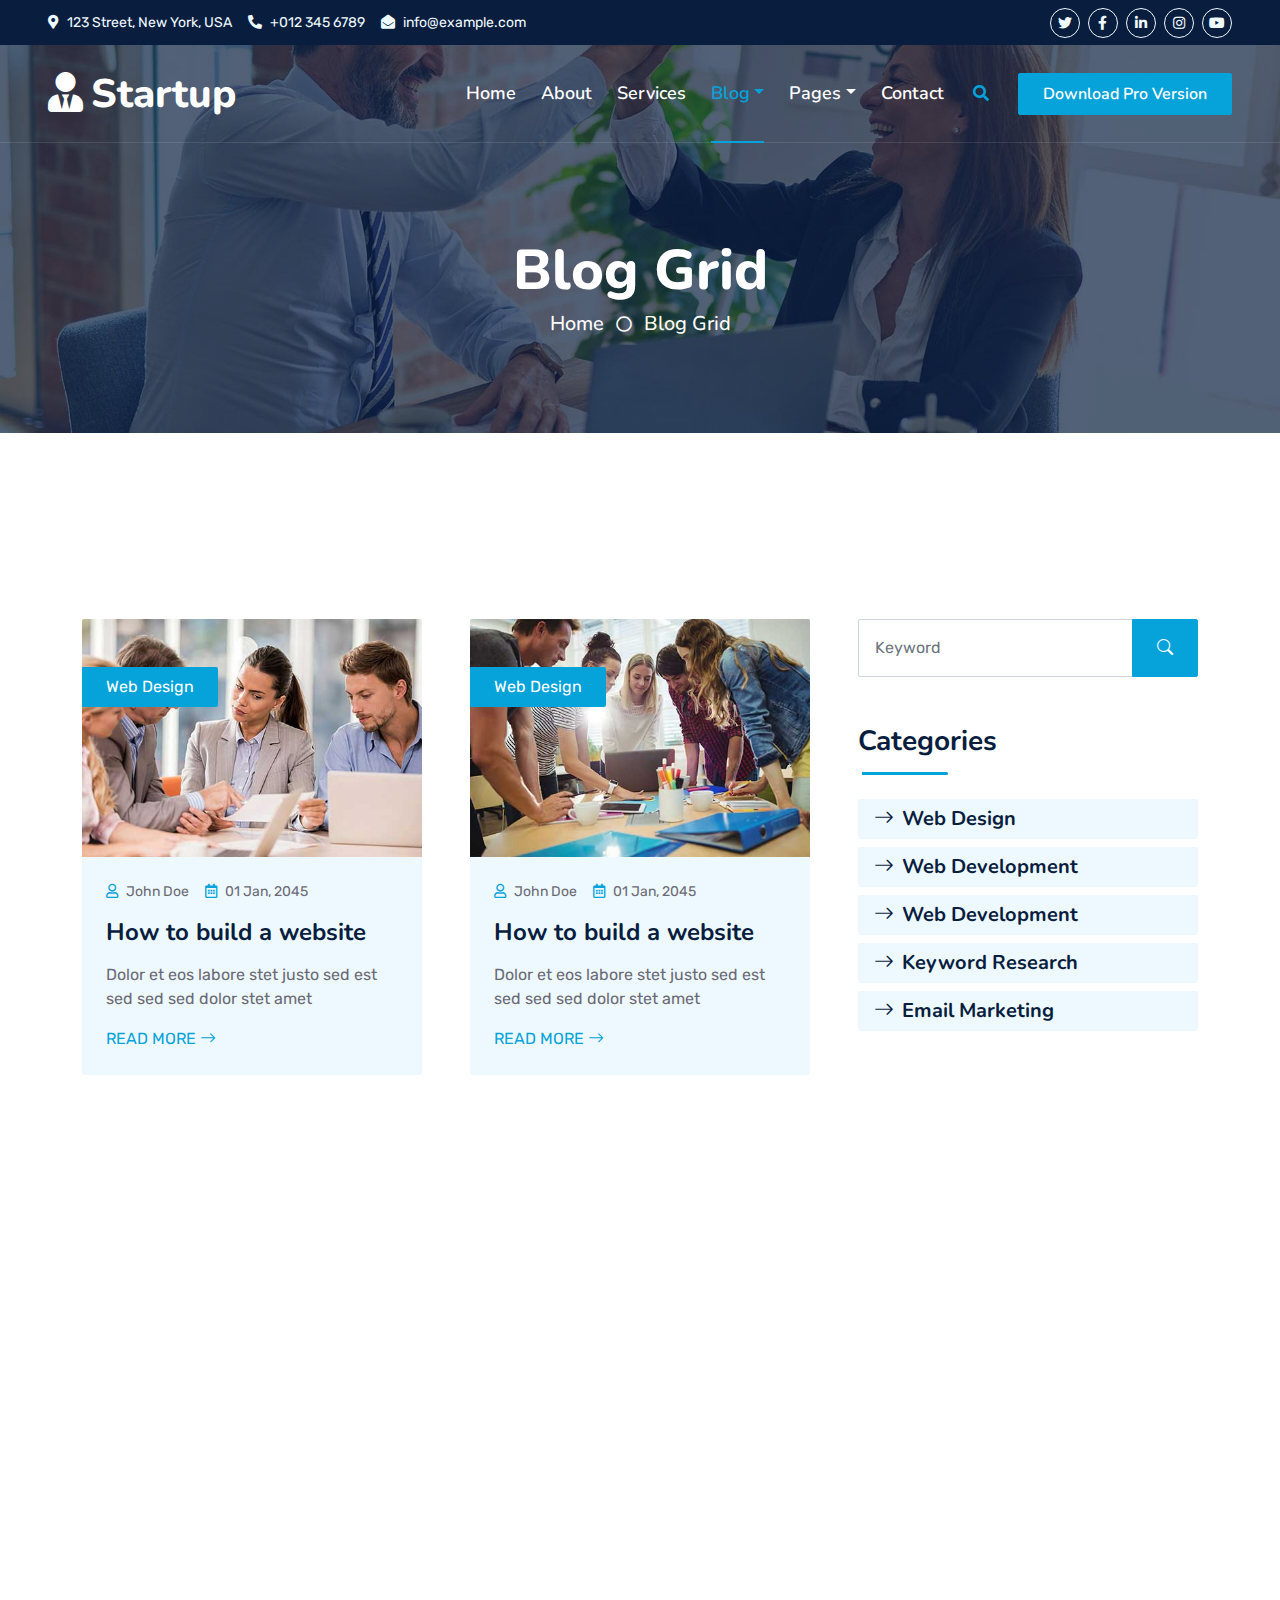
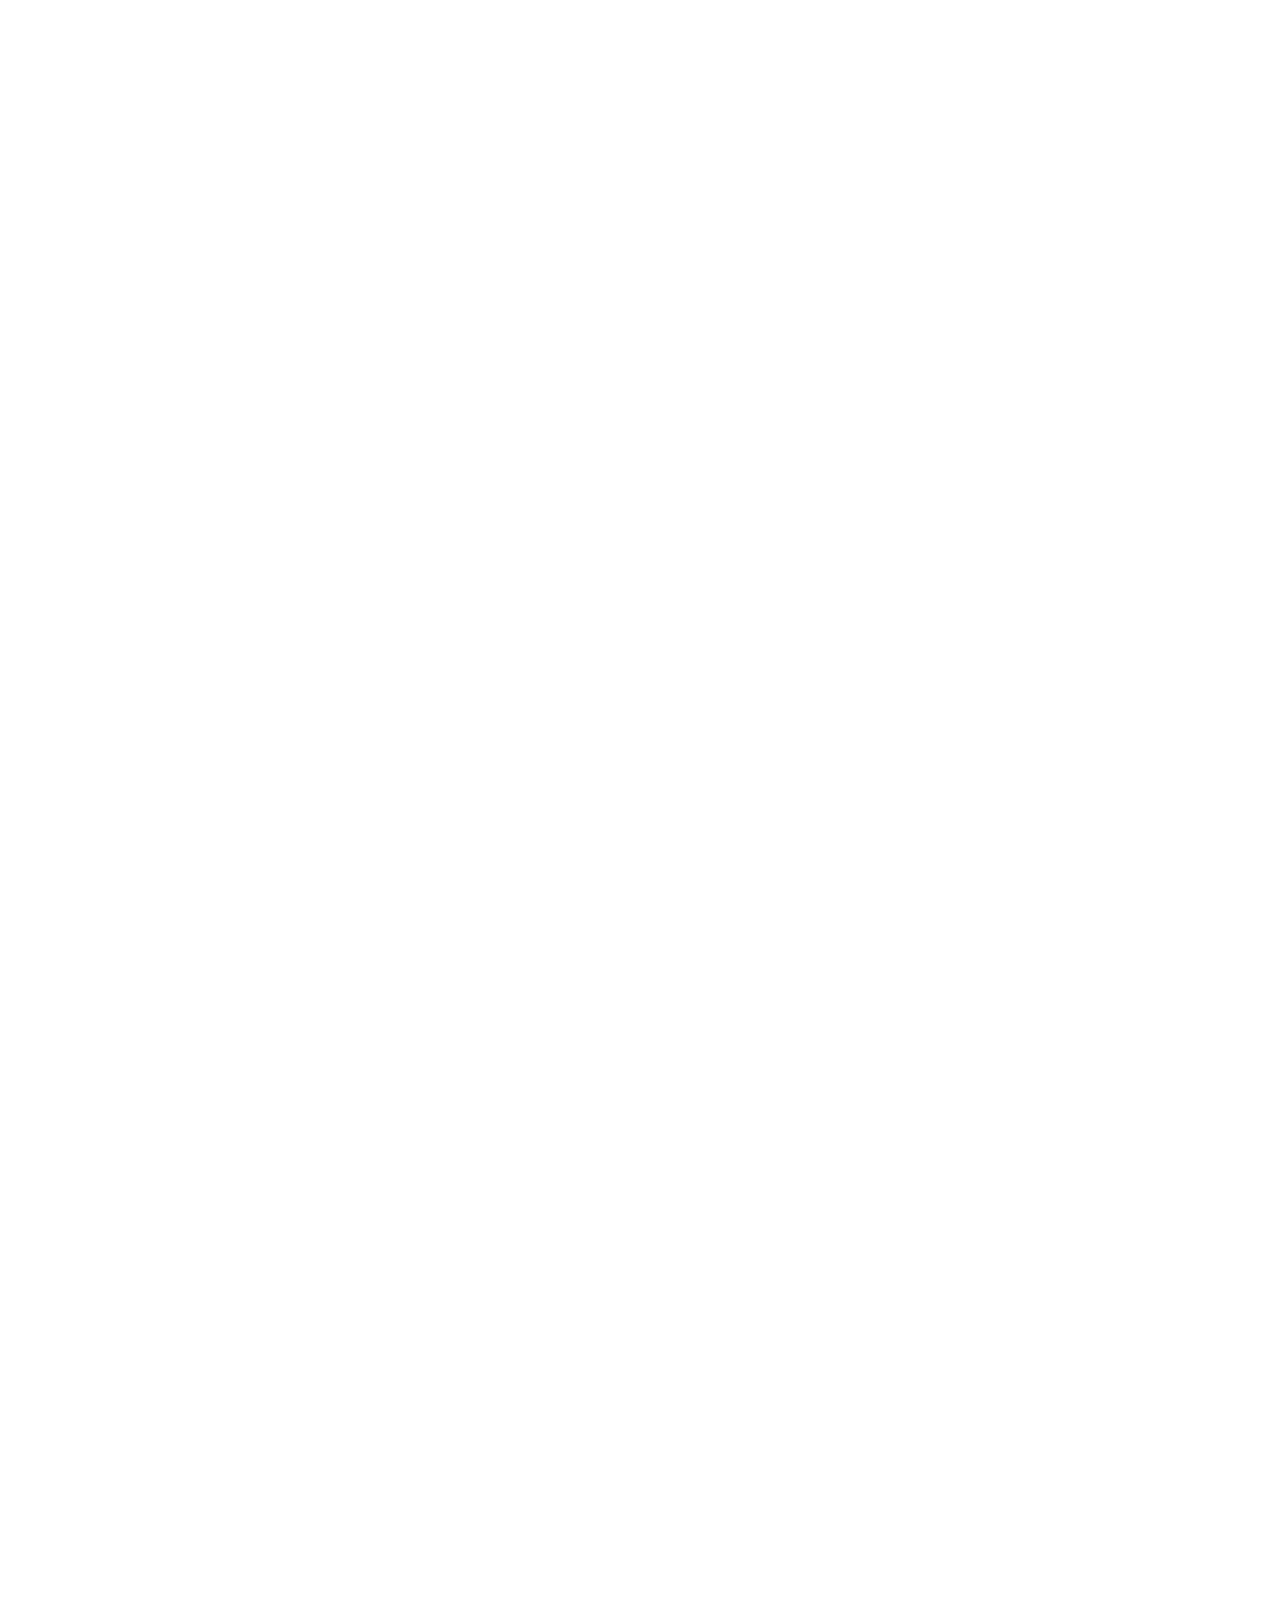
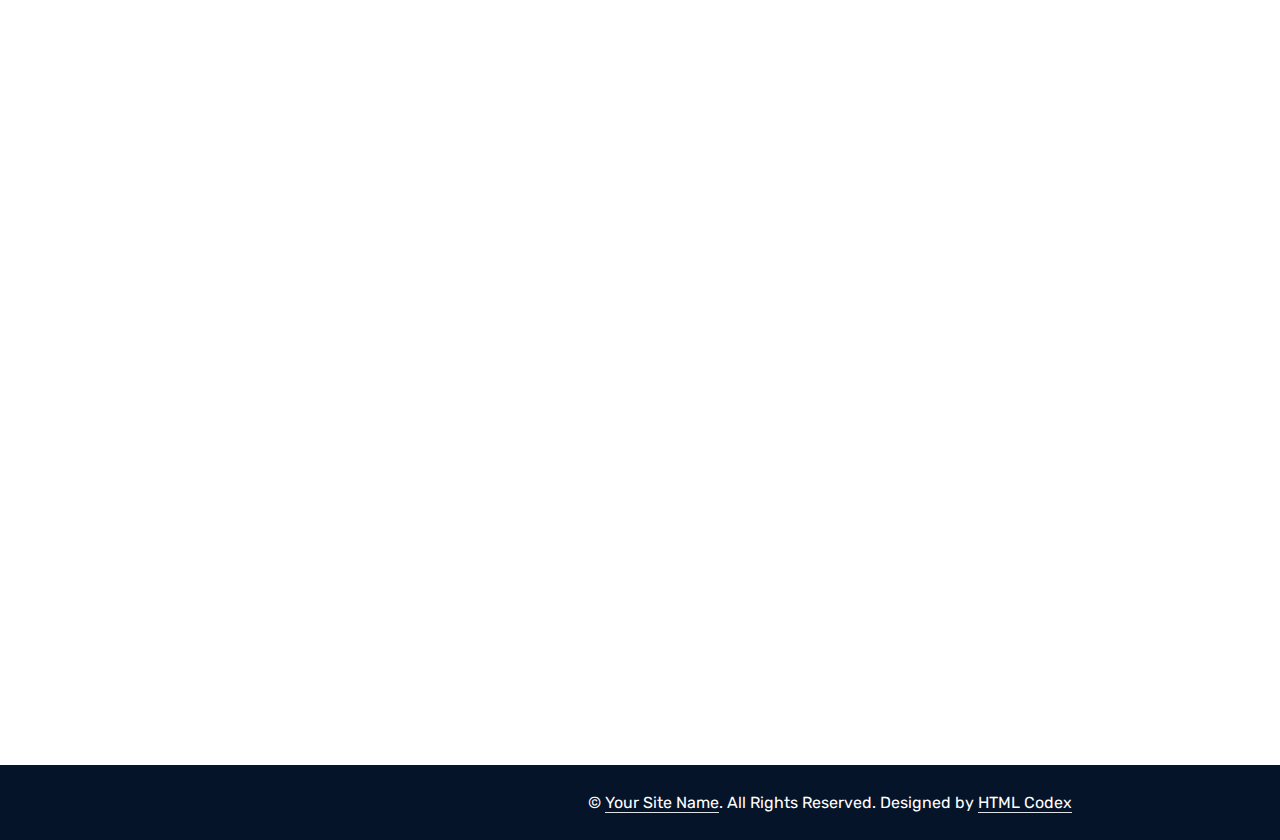
<file: img/startup2-1.0.0/startup2-1.0.0/blog.html>
<!DOCTYPE html>
<html lang="en">

<head>
    <meta charset="utf-8">
    <title>Startup - Startup Website Template</title>
    <meta content="width=device-width, initial-scale=1.0" name="viewport">
    <meta content="Free HTML Templates" name="keywords">
    <meta content="Free HTML Templates" name="description">

    <!-- Favicon -->
    <link href="img/favicon.ico" rel="icon">

    <!-- Google Web Fonts -->
    <link rel="preconnect" href="https://fonts.googleapis.com">
    <link rel="preconnect" href="https://fonts.gstatic.com" crossorigin>
    <link href="https://fonts.googleapis.com/css2?family=Nunito:wght@400;600;700;800&family=Rubik:wght@400;500;600;700&display=swap" rel="stylesheet">

    <!-- Icon Font Stylesheet -->
    <link href="https://cdnjs.cloudflare.com/ajax/libs/font-awesome/5.10.0/css/all.min.css" rel="stylesheet">
    <link href="https://cdn.jsdelivr.net/npm/bootstrap-icons@1.4.1/font/bootstrap-icons.css" rel="stylesheet">

    <!-- Libraries Stylesheet -->
    <link href="lib/owlcarousel/assets/owl.carousel.min.css" rel="stylesheet">
    <link href="lib/animate/animate.min.css" rel="stylesheet">

    <!-- Customized Bootstrap Stylesheet -->
    <link href="css/bootstrap.min.css" rel="stylesheet">

    <!-- Template Stylesheet -->
    <link href="css/style.css" rel="stylesheet">
</head>

<body>
    <!-- Spinner Start -->
    <div id="spinner" class="show bg-white position-fixed translate-middle w-100 vh-100 top-50 start-50 d-flex align-items-center justify-content-center">
        <div class="spinner"></div>
    </div>
    <!-- Spinner End -->


    <!-- Topbar Start -->
    <div class="container-fluid bg-dark px-5 d-none d-lg-block">
        <div class="row gx-0">
            <div class="col-lg-8 text-center text-lg-start mb-2 mb-lg-0">
                <div class="d-inline-flex align-items-center" style="height: 45px;">
                    <small class="me-3 text-light"><i class="fa fa-map-marker-alt me-2"></i>123 Street, New York, USA</small>
                    <small class="me-3 text-light"><i class="fa fa-phone-alt me-2"></i>+012 345 6789</small>
                    <small class="text-light"><i class="fa fa-envelope-open me-2"></i>info@example.com</small>
                </div>
            </div>
            <div class="col-lg-4 text-center text-lg-end">
                <div class="d-inline-flex align-items-center" style="height: 45px;">
                    <a class="btn btn-sm btn-outline-light btn-sm-square rounded-circle me-2" href=""><i class="fab fa-twitter fw-normal"></i></a>
                    <a class="btn btn-sm btn-outline-light btn-sm-square rounded-circle me-2" href=""><i class="fab fa-facebook-f fw-normal"></i></a>
                    <a class="btn btn-sm btn-outline-light btn-sm-square rounded-circle me-2" href=""><i class="fab fa-linkedin-in fw-normal"></i></a>
                    <a class="btn btn-sm btn-outline-light btn-sm-square rounded-circle me-2" href=""><i class="fab fa-instagram fw-normal"></i></a>
                    <a class="btn btn-sm btn-outline-light btn-sm-square rounded-circle" href=""><i class="fab fa-youtube fw-normal"></i></a>
                </div>
            </div>
        </div>
    </div>
    <!-- Topbar End -->


    <!-- Navbar Start -->
    <div class="container-fluid position-relative p-0">
        <nav class="navbar navbar-expand-lg navbar-dark px-5 py-3 py-lg-0">
            <a href="index.html" class="navbar-brand p-0">
                <h1 class="m-0"><i class="fa fa-user-tie me-2"></i>Startup</h1>
            </a>
            <button class="navbar-toggler" type="button" data-bs-toggle="collapse" data-bs-target="#navbarCollapse">
                <span class="fa fa-bars"></span>
            </button>
            <div class="collapse navbar-collapse" id="navbarCollapse">
                <div class="navbar-nav ms-auto py-0">
                    <a href="index.html" class="nav-item nav-link">Home</a>
                    <a href="about.html" class="nav-item nav-link">About</a>
                    <a href="service.html" class="nav-item nav-link">Services</a>
                    <div class="nav-item dropdown">
                        <a href="#" class="nav-link dropdown-toggle active" data-bs-toggle="dropdown">Blog</a>
                        <div class="dropdown-menu m-0">
                            <a href="blog.html" class="dropdown-item active">Blog Grid</a>
                            <a href="detail.html" class="dropdown-item">Blog Detail</a>
                        </div>
                    </div>
                    <div class="nav-item dropdown">
                        <a href="#" class="nav-link dropdown-toggle" data-bs-toggle="dropdown">Pages</a>
                        <div class="dropdown-menu m-0">
                            <a href="price.html" class="dropdown-item">Pricing Plan</a>
                            <a href="feature.html" class="dropdown-item">Our features</a>
                            <a href="team.html" class="dropdown-item">Team Members</a>
                            <a href="testimonial.html" class="dropdown-item">Testimonial</a>
                            <a href="quote.html" class="dropdown-item">Free Quote</a>
                        </div>
                    </div>
                    <a href="contact.html" class="nav-item nav-link">Contact</a>
                </div>
                <butaton type="button" class="btn text-primary ms-3" data-bs-toggle="modal" data-bs-target="#searchModal"><i class="fa fa-search"></i></butaton>
                <a href="https://htmlcodex.com/startup-company-website-template" class="btn btn-primary py-2 px-4 ms-3">Download Pro Version</a>
            </div>
        </nav>

        <div class="container-fluid bg-primary py-5 bg-header" style="margin-bottom: 90px;">
            <div class="row py-5">
                <div class="col-12 pt-lg-5 mt-lg-5 text-center">
                    <h1 class="display-4 text-white animated zoomIn">Blog Grid</h1>
                    <a href="" class="h5 text-white">Home</a>
                    <i class="far fa-circle text-white px-2"></i>
                    <a href="" class="h5 text-white">Blog Grid</a>
                </div>
            </div>
        </div>
    </div>
    <!-- Navbar End -->


    <!-- Full Screen Search Start -->
    <div class="modal fade" id="searchModal" tabindex="-1">
        <div class="modal-dialog modal-fullscreen">
            <div class="modal-content" style="background: rgba(9, 30, 62, .7);">
                <div class="modal-header border-0">
                    <button type="button" class="btn bg-white btn-close" data-bs-dismiss="modal" aria-label="Close"></button>
                </div>
                <div class="modal-body d-flex align-items-center justify-content-center">
                    <div class="input-group" style="max-width: 600px;">
                        <input type="text" class="form-control bg-transparent border-primary p-3" placeholder="Type search keyword">
                        <button class="btn btn-primary px-4"><i class="bi bi-search"></i></button>
                    </div>
                </div>
            </div>
        </div>
    </div>
    <!-- Full Screen Search End -->


    <!-- Blog Start -->
    <div class="container-fluid py-5 wow fadeInUp" data-wow-delay="0.1s">
        <div class="container py-5">
            <div class="row g-5">
                <!-- Blog list Start -->
                <div class="col-lg-8">
                    <div class="row g-5">
                        <div class="col-md-6 wow slideInUp" data-wow-delay="0.1s">
                            <div class="blog-item bg-light rounded overflow-hidden">
                                <div class="blog-img position-relative overflow-hidden">
                                    <img class="img-fluid" src="img/blog-1.jpg" alt="">
                                    <a class="position-absolute top-0 start-0 bg-primary text-white rounded-end mt-5 py-2 px-4" href="">Web Design</a>
                                </div>
                                <div class="p-4">
                                    <div class="d-flex mb-3">
                                        <small class="me-3"><i class="far fa-user text-primary me-2"></i>John Doe</small>
                                        <small><i class="far fa-calendar-alt text-primary me-2"></i>01 Jan, 2045</small>
                                    </div>
                                    <h4 class="mb-3">How to build a website</h4>
                                    <p>Dolor et eos labore stet justo sed est sed sed sed dolor stet amet</p>
                                    <a class="text-uppercase" href="">Read More <i class="bi bi-arrow-right"></i></a>
                                </div>
                            </div>
                        </div>
                        <div class="col-md-6 wow slideInUp" data-wow-delay="0.6s">
                            <div class="blog-item bg-light rounded overflow-hidden">
                                <div class="blog-img position-relative overflow-hidden">
                                    <img class="img-fluid" src="img/blog-2.jpg" alt="">
                                    <a class="position-absolute top-0 start-0 bg-primary text-white rounded-end mt-5 py-2 px-4" href="">Web Design</a>
                                </div>
                                <div class="p-4">
                                    <div class="d-flex mb-3">
                                        <small class="me-3"><i class="far fa-user text-primary me-2"></i>John Doe</small>
                                        <small><i class="far fa-calendar-alt text-primary me-2"></i>01 Jan, 2045</small>
                                    </div>
                                    <h4 class="mb-3">How to build a website</h4>
                                    <p>Dolor et eos labore stet justo sed est sed sed sed dolor stet amet</p>
                                    <a class="text-uppercase" href="">Read More <i class="bi bi-arrow-right"></i></a>
                                </div>
                            </div>
                        </div>
                        <div class="col-md-6 wow slideInUp" data-wow-delay="0.1s">
                            <div class="blog-item bg-light rounded overflow-hidden">
                                <div class="blog-img position-relative overflow-hidden">
                                    <img class="img-fluid" src="img/blog-3.jpg" alt="">
                                    <a class="position-absolute top-0 start-0 bg-primary text-white rounded-end mt-5 py-2 px-4" href="">Web Design</a>
                                </div>
                                <div class="p-4">
                                    <div class="d-flex mb-3">
                                        <small class="me-3"><i class="far fa-user text-primary me-2"></i>John Doe</small>
                                        <small><i class="far fa-calendar-alt text-primary me-2"></i>01 Jan, 2045</small>
                                    </div>
                                    <h4 class="mb-3">How to build a website</h4>
                                    <p>Dolor et eos labore stet justo sed est sed sed sed dolor stet amet</p>
                                    <a class="text-uppercase" href="">Read More <i class="bi bi-arrow-right"></i></a>
                                </div>
                            </div>
                        </div>
                        <div class="col-md-6 wow slideInUp" data-wow-delay="0.6s">
                            <div class="blog-item bg-light rounded overflow-hidden">
                                <div class="blog-img position-relative overflow-hidden">
                                    <img class="img-fluid" src="img/blog-1.jpg" alt="">
                                    <a class="position-absolute top-0 start-0 bg-primary text-white rounded-end mt-5 py-2 px-4" href="">Web Design</a>
                                </div>
                                <div class="p-4">
                                    <div class="d-flex mb-3">
                                        <small class="me-3"><i class="far fa-user text-primary me-2"></i>John Doe</small>
                                        <small><i class="far fa-calendar-alt text-primary me-2"></i>01 Jan, 2045</small>
                                    </div>
                                    <h4 class="mb-3">How to build a website</h4>
                                    <p>Dolor et eos labore stet justo sed est sed sed sed dolor stet amet</p>
                                    <a class="text-uppercase" href="">Read More <i class="bi bi-arrow-right"></i></a>
                                </div>
                            </div>
                        </div>
                        <div class="col-md-6 wow slideInUp" data-wow-delay="0.1s">
                            <div class="blog-item bg-light rounded overflow-hidden">
                                <div class="blog-img position-relative overflow-hidden">
                                    <img class="img-fluid" src="img/blog-2.jpg" alt="">
                                    <a class="position-absolute top-0 start-0 bg-primary text-white rounded-end mt-5 py-2 px-4" href="">Web Design</a>
                                </div>
                                <div class="p-4">
                                    <div class="d-flex mb-3">
                                        <small class="me-3"><i class="far fa-user text-primary me-2"></i>John Doe</small>
                                        <small><i class="far fa-calendar-alt text-primary me-2"></i>01 Jan, 2045</small>
                                    </div>
                                    <h4 class="mb-3">How to build a website</h4>
                                    <p>Dolor et eos labore stet justo sed est sed sed sed dolor stet amet</p>
                                    <a class="text-uppercase" href="">Read More <i class="bi bi-arrow-right"></i></a>
                                </div>
                            </div>
                        </div>
                        <div class="col-md-6 wow slideInUp" data-wow-delay="0.6s">
                            <div class="blog-item bg-light rounded overflow-hidden">
                                <div class="blog-img position-relative overflow-hidden">
                                    <img class="img-fluid" src="img/blog-3.jpg" alt="">
                                    <a class="position-absolute top-0 start-0 bg-primary text-white rounded-end mt-5 py-2 px-4" href="">Web Design</a>
                                </div>
                                <div class="p-4">
                                    <div class="d-flex mb-3">
                                        <small class="me-3"><i class="far fa-user text-primary me-2"></i>John Doe</small>
                                        <small><i class="far fa-calendar-alt text-primary me-2"></i>01 Jan, 2045</small>
                                    </div>
                                    <h4 class="mb-3">How to build a website</h4>
                                    <p>Dolor et eos labore stet justo sed est sed sed sed dolor stet amet</p>
                                    <a class="text-uppercase" href="">Read More <i class="bi bi-arrow-right"></i></a>
                                </div>
                            </div>
                        </div>
                        <div class="col-md-6 wow slideInUp" data-wow-delay="0.1s">
                            <div class="blog-item bg-light rounded overflow-hidden">
                                <div class="blog-img position-relative overflow-hidden">
                                    <img class="img-fluid" src="img/blog-1.jpg" alt="">
                                    <a class="position-absolute top-0 start-0 bg-primary text-white rounded-end mt-5 py-2 px-4" href="">Web Design</a>
                                </div>
                                <div class="p-4">
                                    <div class="d-flex mb-3">
                                        <small class="me-3"><i class="far fa-user text-primary me-2"></i>John Doe</small>
                                        <small><i class="far fa-calendar-alt text-primary me-2"></i>01 Jan, 2045</small>
                                    </div>
                                    <h4 class="mb-3">How to build a website</h4>
                                    <p>Dolor et eos labore stet justo sed est sed sed sed dolor stet amet</p>
                                    <a class="text-uppercase" href="">Read More <i class="bi bi-arrow-right"></i></a>
                                </div>
                            </div>
                        </div>
                        <div class="col-md-6 wow slideInUp" data-wow-delay="0.6s">
                            <div class="blog-item bg-light rounded overflow-hidden">
                                <div class="blog-img position-relative overflow-hidden">
                                    <img class="img-fluid" src="img/blog-2.jpg" alt="">
                                    <a class="position-absolute top-0 start-0 bg-primary text-white rounded-end mt-5 py-2 px-4" href="">Web Design</a>
                                </div>
                                <div class="p-4">
                                    <div class="d-flex mb-3">
                                        <small class="me-3"><i class="far fa-user text-primary me-2"></i>John Doe</small>
                                        <small><i class="far fa-calendar-alt text-primary me-2"></i>01 Jan, 2045</small>
                                    </div>
                                    <h4 class="mb-3">How to build a website</h4>
                                    <p>Dolor et eos labore stet justo sed est sed sed sed dolor stet amet</p>
                                    <a class="text-uppercase" href="">Read More <i class="bi bi-arrow-right"></i></a>
                                </div>
                            </div>
                        </div>
                        <div class="col-md-6 wow slideInUp" data-wow-delay="0.1s">
                            <div class="blog-item bg-light rounded overflow-hidden">
                                <div class="blog-img position-relative overflow-hidden">
                                    <img class="img-fluid" src="img/blog-3.jpg" alt="">
                                    <a class="position-absolute top-0 start-0 bg-primary text-white rounded-end mt-5 py-2 px-4" href="">Web Design</a>
                                </div>
                                <div class="p-4">
                                    <div class="d-flex mb-3">
                                        <small class="me-3"><i class="far fa-user text-primary me-2"></i>John Doe</small>
                                        <small><i class="far fa-calendar-alt text-primary me-2"></i>01 Jan, 2045</small>
                                    </div>
                                    <h4 class="mb-3">How to build a website</h4>
                                    <p>Dolor et eos labore stet justo sed est sed sed sed dolor stet amet</p>
                                    <a class="text-uppercase" href="">Read More <i class="bi bi-arrow-right"></i></a>
                                </div>
                            </div>
                        </div>
                        <div class="col-md-6 wow slideInUp" data-wow-delay="0.6s">
                            <div class="blog-item bg-light rounded overflow-hidden">
                                <div class="blog-img position-relative overflow-hidden">
                                    <img class="img-fluid" src="img/blog-1.jpg" alt="">
                                    <a class="position-absolute top-0 start-0 bg-primary text-white rounded-end mt-5 py-2 px-4" href="">Web Design</a>
                                </div>
                                <div class="p-4">
                                    <div class="d-flex mb-3">
                                        <small class="me-3"><i class="far fa-user text-primary me-2"></i>John Doe</small>
                                        <small><i class="far fa-calendar-alt text-primary me-2"></i>01 Jan, 2045</small>
                                    </div>
                                    <h4 class="mb-3">How to build a website</h4>
                                    <p>Dolor et eos labore stet justo sed est sed sed sed dolor stet amet</p>
                                    <a class="text-uppercase" href="">Read More <i class="bi bi-arrow-right"></i></a>
                                </div>
                            </div>
                        </div>
                        <div class="col-12 wow slideInUp" data-wow-delay="0.1s">
                            <nav aria-label="Page navigation">
                              <ul class="pagination pagination-lg m-0">
                                <li class="page-item disabled">
                                  <a class="page-link rounded-0" href="#" aria-label="Previous">
                                    <span aria-hidden="true"><i class="bi bi-arrow-left"></i></span>
                                  </a>
                                </li>
                                <li class="page-item active"><a class="page-link" href="#">1</a></li>
                                <li class="page-item"><a class="page-link" href="#">2</a></li>
                                <li class="page-item"><a class="page-link" href="#">3</a></li>
                                <li class="page-item">
                                  <a class="page-link rounded-0" href="#" aria-label="Next">
                                    <span aria-hidden="true"><i class="bi bi-arrow-right"></i></span>
                                  </a>
                                </li>
                              </ul>
                            </nav>
                        </div>
                    </div>
                </div>
                <!-- Blog list End -->
    
                <!-- Sidebar Start -->
                <div class="col-lg-4">
                    <!-- Search Form Start -->
                    <div class="mb-5 wow slideInUp" data-wow-delay="0.1s">
                        <div class="input-group">
                            <input type="text" class="form-control p-3" placeholder="Keyword">
                            <button class="btn btn-primary px-4"><i class="bi bi-search"></i></button>
                        </div>
                    </div>
                    <!-- Search Form End -->
    
                    <!-- Category Start -->
                    <div class="mb-5 wow slideInUp" data-wow-delay="0.1s">
                        <div class="section-title section-title-sm position-relative pb-3 mb-4">
                            <h3 class="mb-0">Categories</h3>
                        </div>
                        <div class="link-animated d-flex flex-column justify-content-start">
                            <a class="h5 fw-semi-bold bg-light rounded py-2 px-3 mb-2" href="#"><i class="bi bi-arrow-right me-2"></i>Web Design</a>
                            <a class="h5 fw-semi-bold bg-light rounded py-2 px-3 mb-2" href="#"><i class="bi bi-arrow-right me-2"></i>Web Development</a>
                            <a class="h5 fw-semi-bold bg-light rounded py-2 px-3 mb-2" href="#"><i class="bi bi-arrow-right me-2"></i>Web Development</a>
                            <a class="h5 fw-semi-bold bg-light rounded py-2 px-3 mb-2" href="#"><i class="bi bi-arrow-right me-2"></i>Keyword Research</a>
                            <a class="h5 fw-semi-bold bg-light rounded py-2 px-3 mb-2" href="#"><i class="bi bi-arrow-right me-2"></i>Email Marketing</a>
                        </div>
                    </div>
                    <!-- Category End -->
    
                    <!-- Recent Post Start -->
                    <div class="mb-5 wow slideInUp" data-wow-delay="0.1s">
                        <div class="section-title section-title-sm position-relative pb-3 mb-4">
                            <h3 class="mb-0">Recent Post</h3>
                        </div>
                        <div class="d-flex rounded overflow-hidden mb-3">
                            <img class="img-fluid" src="img/blog-1.jpg" style="width: 100px; height: 100px; object-fit: cover;" alt="">
                            <a href="" class="h5 fw-semi-bold d-flex align-items-center bg-light px-3 mb-0">Lorem ipsum dolor sit amet adipis elit
                            </a>
                        </div>
                        <div class="d-flex rounded overflow-hidden mb-3">
                            <img class="img-fluid" src="img/blog-2.jpg" style="width: 100px; height: 100px; object-fit: cover;" alt="">
                            <a href="" class="h5 fw-semi-bold d-flex align-items-center bg-light px-3 mb-0">Lorem ipsum dolor sit amet adipis elit
                            </a>
                        </div>
                        <div class="d-flex rounded overflow-hidden mb-3">
                            <img class="img-fluid" src="img/blog-3.jpg" style="width: 100px; height: 100px; object-fit: cover;" alt="">
                            <a href="" class="h5 fw-semi-bold d-flex align-items-center bg-light px-3 mb-0">Lorem ipsum dolor sit amet adipis elit
                            </a>
                        </div>
                        <div class="d-flex rounded overflow-hidden mb-3">
                            <img class="img-fluid" src="img/blog-1.jpg" style="width: 100px; height: 100px; object-fit: cover;" alt="">
                            <a href="" class="h5 fw-semi-bold d-flex align-items-center bg-light px-3 mb-0">Lorem ipsum dolor sit amet adipis elit
                            </a>
                        </div>
                        <div class="d-flex rounded overflow-hidden mb-3">
                            <img class="img-fluid" src="img/blog-2.jpg" style="width: 100px; height: 100px; object-fit: cover;" alt="">
                            <a href="" class="h5 fw-semi-bold d-flex align-items-center bg-light px-3 mb-0">Lorem ipsum dolor sit amet adipis elit
                            </a>
                        </div>
                        <div class="d-flex rounded overflow-hidden mb-3">
                            <img class="img-fluid" src="img/blog-3.jpg" style="width: 100px; height: 100px; object-fit: cover;" alt="">
                            <a href="" class="h5 fw-semi-bold d-flex align-items-center bg-light px-3 mb-0">Lorem ipsum dolor sit amet adipis elit
                            </a>
                        </div>
                    </div>
                    <!-- Recent Post End -->
    
                    <!-- Image Start -->
                    <div class="mb-5 wow slideInUp" data-wow-delay="0.1s">
                        <img src="img/blog-1.jpg" alt="" class="img-fluid rounded">
                    </div>
                    <!-- Image End -->
    
                    <!-- Tags Start -->
                    <div class="mb-5 wow slideInUp" data-wow-delay="0.1s">
                        <div class="section-title section-title-sm position-relative pb-3 mb-4">
                            <h3 class="mb-0">Tag Cloud</h3>
                        </div>
                        <div class="d-flex flex-wrap m-n1">
                            <a href="" class="btn btn-light m-1">Design</a>
                            <a href="" class="btn btn-light m-1">Development</a>
                            <a href="" class="btn btn-light m-1">Marketing</a>
                            <a href="" class="btn btn-light m-1">SEO</a>
                            <a href="" class="btn btn-light m-1">Writing</a>
                            <a href="" class="btn btn-light m-1">Consulting</a>
                            <a href="" class="btn btn-light m-1">Design</a>
                            <a href="" class="btn btn-light m-1">Development</a>
                            <a href="" class="btn btn-light m-1">Marketing</a>
                            <a href="" class="btn btn-light m-1">SEO</a>
                            <a href="" class="btn btn-light m-1">Writing</a>
                            <a href="" class="btn btn-light m-1">Consulting</a>
                        </div>
                    </div>
                    <!-- Tags End -->
    
                    <!-- Plain Text Start -->
                    <div class="wow slideInUp" data-wow-delay="0.1s">
                        <div class="section-title section-title-sm position-relative pb-3 mb-4">
                            <h3 class="mb-0">Plain Text</h3>
                        </div>
                        <div class="bg-light text-center" style="padding: 30px;">
                            <p>Vero sea et accusam justo dolor accusam lorem consetetur, dolores sit amet sit dolor clita kasd justo, diam accusam no sea ut tempor magna takimata, amet sit et diam dolor ipsum amet diam</p>
                            <a href="" class="btn btn-primary py-2 px-4">Read More</a>
                        </div>
                    </div>
                    <!-- Plain Text End -->
                </div>
                <!-- Sidebar End -->
            </div>
        </div>
    </div>
    <!-- Blog End -->


    <!-- Vendor Start -->
    <div class="container-fluid py-5 wow fadeInUp" data-wow-delay="0.1s">
        <div class="container py-5 mb-5">
            <div class="bg-white">
                <div class="owl-carousel vendor-carousel">
                    <img src="img/vendor-1.jpg" alt="">
                    <img src="img/vendor-2.jpg" alt="">
                    <img src="img/vendor-3.jpg" alt="">
                    <img src="img/vendor-4.jpg" alt="">
                    <img src="img/vendor-5.jpg" alt="">
                    <img src="img/vendor-6.jpg" alt="">
                    <img src="img/vendor-7.jpg" alt="">
                    <img src="img/vendor-8.jpg" alt="">
                    <img src="img/vendor-9.jpg" alt="">
                </div>
            </div>
        </div>
    </div>
    <!-- Vendor End -->
    

    <!-- Footer Start -->
    <div class="container-fluid bg-dark text-light mt-5 wow fadeInUp" data-wow-delay="0.1s">
        <div class="container">
            <div class="row gx-5">
                <div class="col-lg-4 col-md-6 footer-about">
                    <div class="d-flex flex-column align-items-center justify-content-center text-center h-100 bg-primary p-4">
                        <a href="index.html" class="navbar-brand">
                            <h1 class="m-0 text-white"><i class="fa fa-user-tie me-2"></i>Startup</h1>
                        </a>
                        <p class="mt-3 mb-4">Lorem diam sit erat dolor elitr et, diam lorem justo amet clita stet eos sit. Elitr dolor duo lorem, elitr clita ipsum sea. Diam amet erat lorem stet eos. Diam amet et kasd eos duo.</p>
                        <form action="">
                            <div class="input-group">
                                <input type="text" class="form-control border-white p-3" placeholder="Your Email">
                                <button class="btn btn-dark">Sign Up</button>
                            </div>
                        </form>
                    </div>
                </div>
                <div class="col-lg-8 col-md-6">
                    <div class="row gx-5">
                        <div class="col-lg-4 col-md-12 pt-5 mb-5">
                            <div class="section-title section-title-sm position-relative pb-3 mb-4">
                                <h3 class="text-light mb-0">Get In Touch</h3>
                            </div>
                            <div class="d-flex mb-2">
                                <i class="bi bi-geo-alt text-primary me-2"></i>
                                <p class="mb-0">123 Street, New York, USA</p>
                            </div>
                            <div class="d-flex mb-2">
                                <i class="bi bi-envelope-open text-primary me-2"></i>
                                <p class="mb-0">info@example.com</p>
                            </div>
                            <div class="d-flex mb-2">
                                <i class="bi bi-telephone text-primary me-2"></i>
                                <p class="mb-0">+012 345 67890</p>
                            </div>
                            <div class="d-flex mt-4">
                                <a class="btn btn-primary btn-square me-2" href="#"><i class="fab fa-twitter fw-normal"></i></a>
                                <a class="btn btn-primary btn-square me-2" href="#"><i class="fab fa-facebook-f fw-normal"></i></a>
                                <a class="btn btn-primary btn-square me-2" href="#"><i class="fab fa-linkedin-in fw-normal"></i></a>
                                <a class="btn btn-primary btn-square" href="#"><i class="fab fa-instagram fw-normal"></i></a>
                            </div>
                        </div>
                        <div class="col-lg-4 col-md-12 pt-0 pt-lg-5 mb-5">
                            <div class="section-title section-title-sm position-relative pb-3 mb-4">
                                <h3 class="text-light mb-0">Quick Links</h3>
                            </div>
                            <div class="link-animated d-flex flex-column justify-content-start">
                                <a class="text-light mb-2" href="#"><i class="bi bi-arrow-right text-primary me-2"></i>Home</a>
                                <a class="text-light mb-2" href="#"><i class="bi bi-arrow-right text-primary me-2"></i>About Us</a>
                                <a class="text-light mb-2" href="#"><i class="bi bi-arrow-right text-primary me-2"></i>Our Services</a>
                                <a class="text-light mb-2" href="#"><i class="bi bi-arrow-right text-primary me-2"></i>Meet The Team</a>
                                <a class="text-light mb-2" href="#"><i class="bi bi-arrow-right text-primary me-2"></i>Latest Blog</a>
                                <a class="text-light" href="#"><i class="bi bi-arrow-right text-primary me-2"></i>Contact Us</a>
                            </div>
                        </div>
                        <div class="col-lg-4 col-md-12 pt-0 pt-lg-5 mb-5">
                            <div class="section-title section-title-sm position-relative pb-3 mb-4">
                                <h3 class="text-light mb-0">Popular Links</h3>
                            </div>
                            <div class="link-animated d-flex flex-column justify-content-start">
                                <a class="text-light mb-2" href="#"><i class="bi bi-arrow-right text-primary me-2"></i>Home</a>
                                <a class="text-light mb-2" href="#"><i class="bi bi-arrow-right text-primary me-2"></i>About Us</a>
                                <a class="text-light mb-2" href="#"><i class="bi bi-arrow-right text-primary me-2"></i>Our Services</a>
                                <a class="text-light mb-2" href="#"><i class="bi bi-arrow-right text-primary me-2"></i>Meet The Team</a>
                                <a class="text-light mb-2" href="#"><i class="bi bi-arrow-right text-primary me-2"></i>Latest Blog</a>
                                <a class="text-light" href="#"><i class="bi bi-arrow-right text-primary me-2"></i>Contact Us</a>
                            </div>
                        </div>
                    </div>
                </div>
            </div>
        </div>
    </div>
    <div class="container-fluid text-white" style="background: #061429;">
        <div class="container text-center">
            <div class="row justify-content-end">
                <div class="col-lg-8 col-md-6">
                    <div class="d-flex align-items-center justify-content-center" style="height: 75px;">
                        <p class="mb-0">&copy; <a class="text-white border-bottom" href="#">Your Site Name</a>. All Rights Reserved. 
						
						<!--/*** This template is free as long as you keep the footer author’s credit link/attribution link/backlink. If you'd like to use the template without the footer author’s credit link/attribution link/backlink, you can purchase the Credit Removal License from "https://htmlcodex.com/credit-removal". Thank you for your support. ***/-->
						Designed by <a class="text-white border-bottom" href="https://htmlcodex.com">HTML Codex</a></p>
                    </div>
                </div>
            </div>
        </div>
    </div>
    <!-- Footer End -->


    <!-- Back to Top -->
    <a href="#" class="btn btn-lg btn-primary btn-lg-square rounded back-to-top"><i class="bi bi-arrow-up"></i></a>


    <!-- JavaScript Libraries -->
    <script src="https://code.jquery.com/jquery-3.4.1.min.js"></script>
    <script src="https://cdn.jsdelivr.net/npm/bootstrap@5.0.0/dist/js/bootstrap.bundle.min.js"></script>
    <script src="lib/wow/wow.min.js"></script>
    <script src="lib/easing/easing.min.js"></script>
    <script src="lib/waypoints/waypoints.min.js"></script>
    <script src="lib/counterup/counterup.min.js"></script>
    <script src="lib/owlcarousel/owl.carousel.min.js"></script>

    <!-- Template Javascript -->
    <script src="js/main.js"></script>
</body>

</html>
</file>
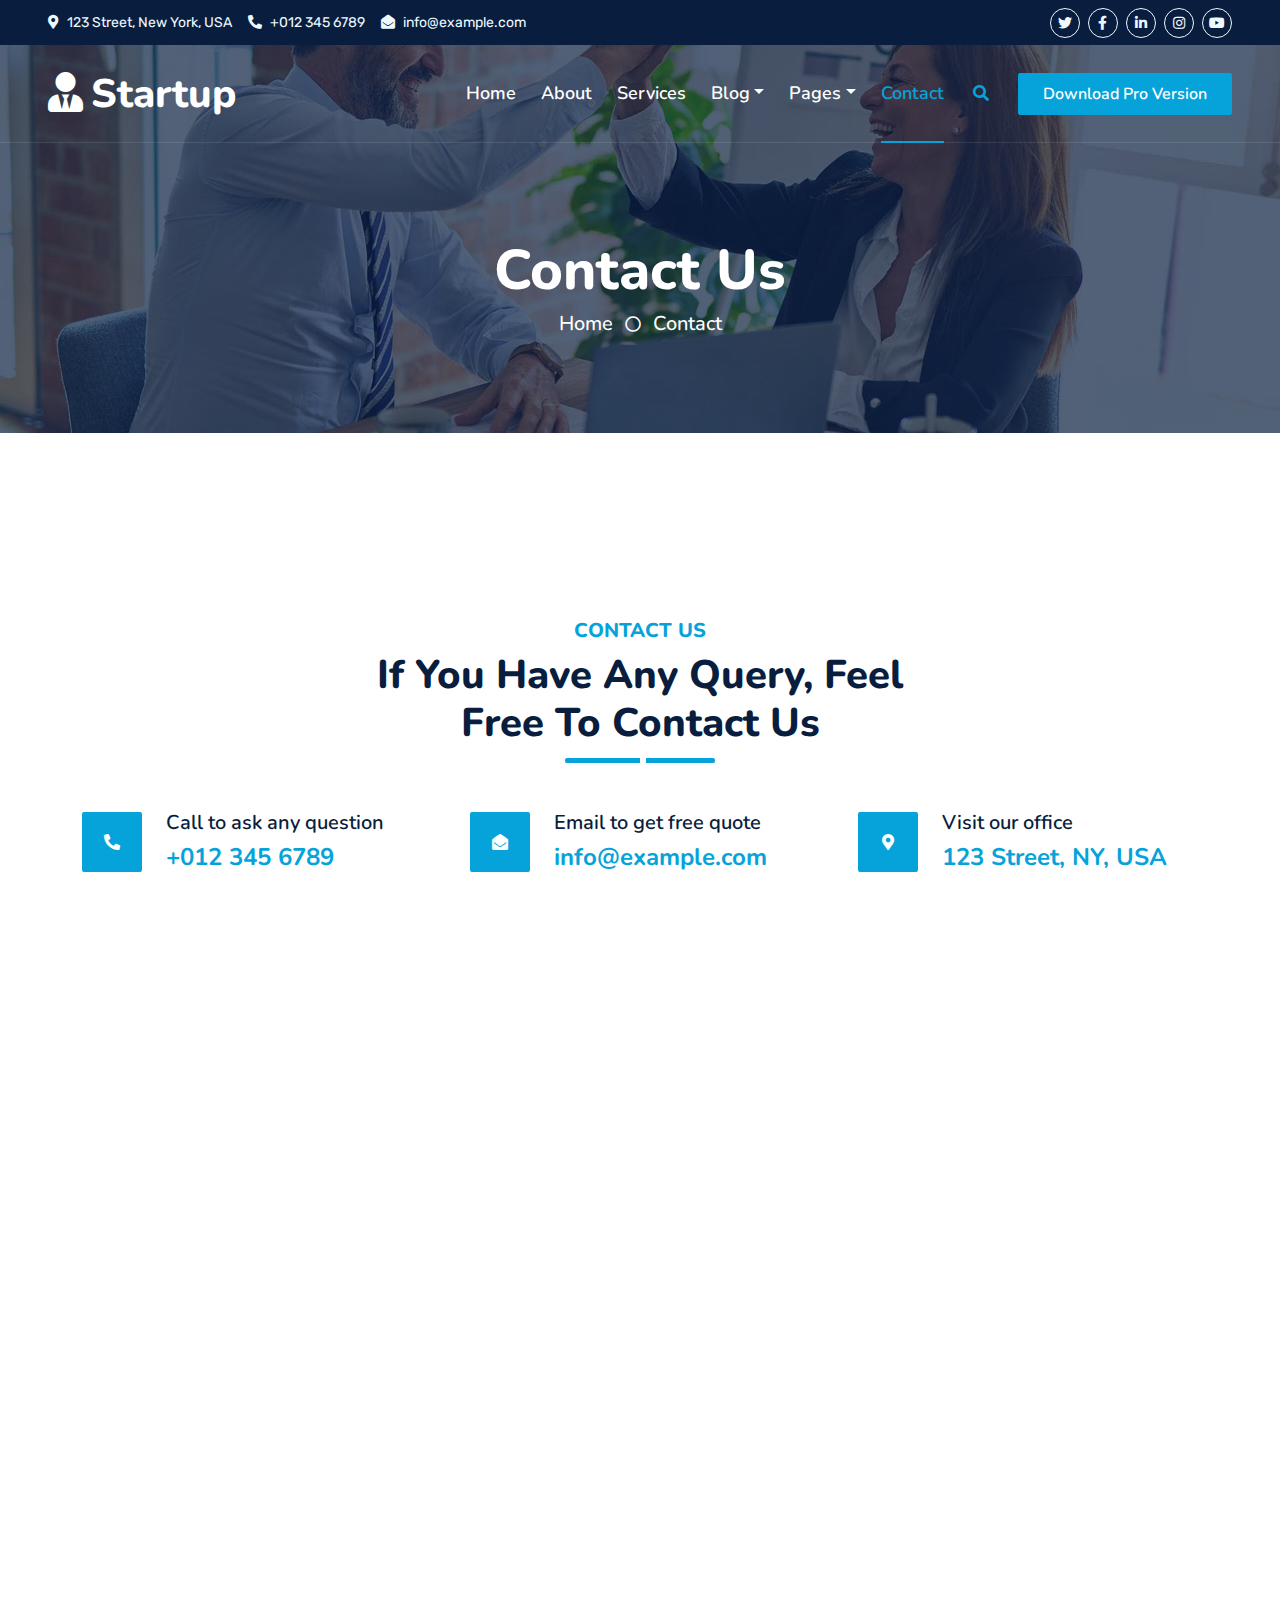
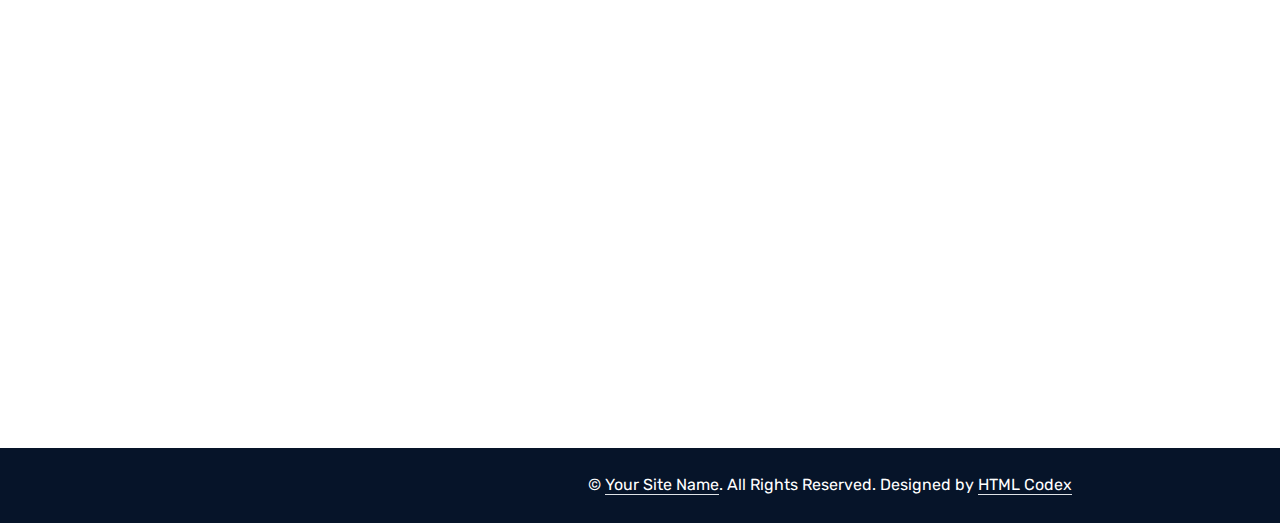
<file: img/startup2-1.0.0/startup2-1.0.0/contact.html>
<!DOCTYPE html>
<html lang="en">

<head>
    <meta charset="utf-8">
    <title>Startup - Startup Website Template</title>
    <meta content="width=device-width, initial-scale=1.0" name="viewport">
    <meta content="Free HTML Templates" name="keywords">
    <meta content="Free HTML Templates" name="description">

    <!-- Favicon -->
    <link href="img/favicon.ico" rel="icon">

    <!-- Google Web Fonts -->
    <link rel="preconnect" href="https://fonts.googleapis.com">
    <link rel="preconnect" href="https://fonts.gstatic.com" crossorigin>
    <link href="https://fonts.googleapis.com/css2?family=Nunito:wght@400;600;700;800&family=Rubik:wght@400;500;600;700&display=swap" rel="stylesheet">

    <!-- Icon Font Stylesheet -->
    <link href="https://cdnjs.cloudflare.com/ajax/libs/font-awesome/5.10.0/css/all.min.css" rel="stylesheet">
    <link href="https://cdn.jsdelivr.net/npm/bootstrap-icons@1.4.1/font/bootstrap-icons.css" rel="stylesheet">

    <!-- Libraries Stylesheet -->
    <link href="lib/owlcarousel/assets/owl.carousel.min.css" rel="stylesheet">
    <link href="lib/animate/animate.min.css" rel="stylesheet">

    <!-- Customized Bootstrap Stylesheet -->
    <link href="css/bootstrap.min.css" rel="stylesheet">

    <!-- Template Stylesheet -->
    <link href="css/style.css" rel="stylesheet">
</head>

<body>
    <!-- Spinner Start -->
    <div id="spinner" class="show bg-white position-fixed translate-middle w-100 vh-100 top-50 start-50 d-flex align-items-center justify-content-center">
        <div class="spinner"></div>
    </div>
    <!-- Spinner End -->


    <!-- Topbar Start -->
    <div class="container-fluid bg-dark px-5 d-none d-lg-block">
        <div class="row gx-0">
            <div class="col-lg-8 text-center text-lg-start mb-2 mb-lg-0">
                <div class="d-inline-flex align-items-center" style="height: 45px;">
                    <small class="me-3 text-light"><i class="fa fa-map-marker-alt me-2"></i>123 Street, New York, USA</small>
                    <small class="me-3 text-light"><i class="fa fa-phone-alt me-2"></i>+012 345 6789</small>
                    <small class="text-light"><i class="fa fa-envelope-open me-2"></i>info@example.com</small>
                </div>
            </div>
            <div class="col-lg-4 text-center text-lg-end">
                <div class="d-inline-flex align-items-center" style="height: 45px;">
                    <a class="btn btn-sm btn-outline-light btn-sm-square rounded-circle me-2" href=""><i class="fab fa-twitter fw-normal"></i></a>
                    <a class="btn btn-sm btn-outline-light btn-sm-square rounded-circle me-2" href=""><i class="fab fa-facebook-f fw-normal"></i></a>
                    <a class="btn btn-sm btn-outline-light btn-sm-square rounded-circle me-2" href=""><i class="fab fa-linkedin-in fw-normal"></i></a>
                    <a class="btn btn-sm btn-outline-light btn-sm-square rounded-circle me-2" href=""><i class="fab fa-instagram fw-normal"></i></a>
                    <a class="btn btn-sm btn-outline-light btn-sm-square rounded-circle" href=""><i class="fab fa-youtube fw-normal"></i></a>
                </div>
            </div>
        </div>
    </div>
    <!-- Topbar End -->


    <!-- Navbar Start -->
    <div class="container-fluid position-relative p-0">
        <nav class="navbar navbar-expand-lg navbar-dark px-5 py-3 py-lg-0">
            <a href="index.html" class="navbar-brand p-0">
                <h1 class="m-0"><i class="fa fa-user-tie me-2"></i>Startup</h1>
            </a>
            <button class="navbar-toggler" type="button" data-bs-toggle="collapse" data-bs-target="#navbarCollapse">
                <span class="fa fa-bars"></span>
            </button>
            <div class="collapse navbar-collapse" id="navbarCollapse">
                <div class="navbar-nav ms-auto py-0">
                    <a href="index.html" class="nav-item nav-link">Home</a>
                    <a href="about.html" class="nav-item nav-link">About</a>
                    <a href="service.html" class="nav-item nav-link">Services</a>
                    <div class="nav-item dropdown">
                        <a href="#" class="nav-link dropdown-toggle" data-bs-toggle="dropdown">Blog</a>
                        <div class="dropdown-menu m-0">
                            <a href="blog.html" class="dropdown-item">Blog Grid</a>
                            <a href="detail.html" class="dropdown-item">Blog Detail</a>
                        </div>
                    </div>
                    <div class="nav-item dropdown">
                        <a href="#" class="nav-link dropdown-toggle" data-bs-toggle="dropdown">Pages</a>
                        <div class="dropdown-menu m-0">
                            <a href="price.html" class="dropdown-item">Pricing Plan</a>
                            <a href="feature.html" class="dropdown-item">Our features</a>
                            <a href="team.html" class="dropdown-item">Team Members</a>
                            <a href="testimonial.html" class="dropdown-item">Testimonial</a>
                            <a href="quote.html" class="dropdown-item">Free Quote</a>
                        </div>
                    </div>
                    <a href="contact.html" class="nav-item nav-link active">Contact</a>
                </div>
                <butaton type="button" class="btn text-primary ms-3" data-bs-toggle="modal" data-bs-target="#searchModal"><i class="fa fa-search"></i></butaton>
                <a href="https://htmlcodex.com/startup-company-website-template" class="btn btn-primary py-2 px-4 ms-3">Download Pro Version</a>
            </div>
        </nav>

        <div class="container-fluid bg-primary py-5 bg-header" style="margin-bottom: 90px;">
            <div class="row py-5">
                <div class="col-12 pt-lg-5 mt-lg-5 text-center">
                    <h1 class="display-4 text-white animated zoomIn">Contact Us</h1>
                    <a href="" class="h5 text-white">Home</a>
                    <i class="far fa-circle text-white px-2"></i>
                    <a href="" class="h5 text-white">Contact</a>
                </div>
            </div>
        </div>
    </div>
    <!-- Navbar End -->


    <!-- Full Screen Search Start -->
    <div class="modal fade" id="searchModal" tabindex="-1">
        <div class="modal-dialog modal-fullscreen">
            <div class="modal-content" style="background: rgba(9, 30, 62, .7);">
                <div class="modal-header border-0">
                    <button type="button" class="btn bg-white btn-close" data-bs-dismiss="modal" aria-label="Close"></button>
                </div>
                <div class="modal-body d-flex align-items-center justify-content-center">
                    <div class="input-group" style="max-width: 600px;">
                        <input type="text" class="form-control bg-transparent border-primary p-3" placeholder="Type search keyword">
                        <button class="btn btn-primary px-4"><i class="bi bi-search"></i></button>
                    </div>
                </div>
            </div>
        </div>
    </div>
    <!-- Full Screen Search End -->


    <!-- Contact Start -->
    <div class="container-fluid py-5 wow fadeInUp" data-wow-delay="0.1s">
        <div class="container py-5">
            <div class="section-title text-center position-relative pb-3 mb-5 mx-auto" style="max-width: 600px;">
                <h5 class="fw-bold text-primary text-uppercase">Contact Us</h5>
                <h1 class="mb-0">If You Have Any Query, Feel Free To Contact Us</h1>
            </div>
            <div class="row g-5 mb-5">
                <div class="col-lg-4">
                    <div class="d-flex align-items-center wow fadeIn" data-wow-delay="0.1s">
                        <div class="bg-primary d-flex align-items-center justify-content-center rounded" style="width: 60px; height: 60px;">
                            <i class="fa fa-phone-alt text-white"></i>
                        </div>
                        <div class="ps-4">
                            <h5 class="mb-2">Call to ask any question</h5>
                            <h4 class="text-primary mb-0">+012 345 6789</h4>
                        </div>
                    </div>
                </div>
                <div class="col-lg-4">
                    <div class="d-flex align-items-center wow fadeIn" data-wow-delay="0.4s">
                        <div class="bg-primary d-flex align-items-center justify-content-center rounded" style="width: 60px; height: 60px;">
                            <i class="fa fa-envelope-open text-white"></i>
                        </div>
                        <div class="ps-4">
                            <h5 class="mb-2">Email to get free quote</h5>
                            <h4 class="text-primary mb-0">info@example.com</h4>
                        </div>
                    </div>
                </div>
                <div class="col-lg-4">
                    <div class="d-flex align-items-center wow fadeIn" data-wow-delay="0.8s">
                        <div class="bg-primary d-flex align-items-center justify-content-center rounded" style="width: 60px; height: 60px;">
                            <i class="fa fa-map-marker-alt text-white"></i>
                        </div>
                        <div class="ps-4">
                            <h5 class="mb-2">Visit our office</h5>
                            <h4 class="text-primary mb-0">123 Street, NY, USA</h4>
                        </div>
                    </div>
                </div>
            </div>
            <div class="row g-5">
                <div class="col-lg-6 wow slideInUp" data-wow-delay="0.3s">
                    <form>
                        <div class="row g-3">
                            <div class="col-md-6">
                                <input type="text" class="form-control border-0 bg-light px-4" placeholder="Your Name" style="height: 55px;">
                            </div>
                            <div class="col-md-6">
                                <input type="email" class="form-control border-0 bg-light px-4" placeholder="Your Email" style="height: 55px;">
                            </div>
                            <div class="col-12">
                                <input type="text" class="form-control border-0 bg-light px-4" placeholder="Subject" style="height: 55px;">
                            </div>
                            <div class="col-12">
                                <textarea class="form-control border-0 bg-light px-4 py-3" rows="4" placeholder="Message"></textarea>
                            </div>
                            <div class="col-12">
                                <button class="btn btn-primary w-100 py-3" type="submit">Send Message</button>
                            </div>
                        </div>
                    </form>
                </div>
                <div class="col-lg-6 wow slideInUp" data-wow-delay="0.6s">
                    <iframe class="position-relative rounded w-100 h-100"
                        src="https://www.google.com/maps/embed?pb=!1m18!1m12!1m3!1d3001156.4288297426!2d-78.01371936852176!3d42.72876761954724!2m3!1f0!2f0!3f0!3m2!1i1024!2i768!4f13.1!3m3!1m2!1s0x4ccc4bf0f123a5a9%3A0xddcfc6c1de189567!2sNew%20York%2C%20USA!5e0!3m2!1sen!2sbd!4v1603794290143!5m2!1sen!2sbd"
                        frameborder="0" style="min-height: 350px; border:0;" allowfullscreen="" aria-hidden="false"
                        tabindex="0"></iframe>
                </div>
            </div>
        </div>
    </div>
    <!-- Contact End -->


    <!-- Vendor Start -->
    <div class="container-fluid py-5 wow fadeInUp" data-wow-delay="0.1s">
        <div class="container py-5 mb-5">
            <div class="bg-white">
                <div class="owl-carousel vendor-carousel">
                    <img src="img/vendor-1.jpg" alt="">
                    <img src="img/vendor-2.jpg" alt="">
                    <img src="img/vendor-3.jpg" alt="">
                    <img src="img/vendor-4.jpg" alt="">
                    <img src="img/vendor-5.jpg" alt="">
                    <img src="img/vendor-6.jpg" alt="">
                    <img src="img/vendor-7.jpg" alt="">
                    <img src="img/vendor-8.jpg" alt="">
                    <img src="img/vendor-9.jpg" alt="">
                </div>
            </div>
        </div>
    </div>
    <!-- Vendor End -->
    

    <!-- Footer Start -->
    <div class="container-fluid bg-dark text-light mt-5 wow fadeInUp" data-wow-delay="0.1s">
        <div class="container">
            <div class="row gx-5">
                <div class="col-lg-4 col-md-6 footer-about">
                    <div class="d-flex flex-column align-items-center justify-content-center text-center h-100 bg-primary p-4">
                        <a href="index.html" class="navbar-brand">
                            <h1 class="m-0 text-white"><i class="fa fa-user-tie me-2"></i>Startup</h1>
                        </a>
                        <p class="mt-3 mb-4">Lorem diam sit erat dolor elitr et, diam lorem justo amet clita stet eos sit. Elitr dolor duo lorem, elitr clita ipsum sea. Diam amet erat lorem stet eos. Diam amet et kasd eos duo.</p>
                        <form action="">
                            <div class="input-group">
                                <input type="text" class="form-control border-white p-3" placeholder="Your Email">
                                <button class="btn btn-dark">Sign Up</button>
                            </div>
                        </form>
                    </div>
                </div>
                <div class="col-lg-8 col-md-6">
                    <div class="row gx-5">
                        <div class="col-lg-4 col-md-12 pt-5 mb-5">
                            <div class="section-title section-title-sm position-relative pb-3 mb-4">
                                <h3 class="text-light mb-0">Get In Touch</h3>
                            </div>
                            <div class="d-flex mb-2">
                                <i class="bi bi-geo-alt text-primary me-2"></i>
                                <p class="mb-0">123 Street, New York, USA</p>
                            </div>
                            <div class="d-flex mb-2">
                                <i class="bi bi-envelope-open text-primary me-2"></i>
                                <p class="mb-0">info@example.com</p>
                            </div>
                            <div class="d-flex mb-2">
                                <i class="bi bi-telephone text-primary me-2"></i>
                                <p class="mb-0">+012 345 67890</p>
                            </div>
                            <div class="d-flex mt-4">
                                <a class="btn btn-primary btn-square me-2" href="#"><i class="fab fa-twitter fw-normal"></i></a>
                                <a class="btn btn-primary btn-square me-2" href="#"><i class="fab fa-facebook-f fw-normal"></i></a>
                                <a class="btn btn-primary btn-square me-2" href="#"><i class="fab fa-linkedin-in fw-normal"></i></a>
                                <a class="btn btn-primary btn-square" href="#"><i class="fab fa-instagram fw-normal"></i></a>
                            </div>
                        </div>
                        <div class="col-lg-4 col-md-12 pt-0 pt-lg-5 mb-5">
                            <div class="section-title section-title-sm position-relative pb-3 mb-4">
                                <h3 class="text-light mb-0">Quick Links</h3>
                            </div>
                            <div class="link-animated d-flex flex-column justify-content-start">
                                <a class="text-light mb-2" href="#"><i class="bi bi-arrow-right text-primary me-2"></i>Home</a>
                                <a class="text-light mb-2" href="#"><i class="bi bi-arrow-right text-primary me-2"></i>About Us</a>
                                <a class="text-light mb-2" href="#"><i class="bi bi-arrow-right text-primary me-2"></i>Our Services</a>
                                <a class="text-light mb-2" href="#"><i class="bi bi-arrow-right text-primary me-2"></i>Meet The Team</a>
                                <a class="text-light mb-2" href="#"><i class="bi bi-arrow-right text-primary me-2"></i>Latest Blog</a>
                                <a class="text-light" href="#"><i class="bi bi-arrow-right text-primary me-2"></i>Contact Us</a>
                            </div>
                        </div>
                        <div class="col-lg-4 col-md-12 pt-0 pt-lg-5 mb-5">
                            <div class="section-title section-title-sm position-relative pb-3 mb-4">
                                <h3 class="text-light mb-0">Popular Links</h3>
                            </div>
                            <div class="link-animated d-flex flex-column justify-content-start">
                                <a class="text-light mb-2" href="#"><i class="bi bi-arrow-right text-primary me-2"></i>Home</a>
                                <a class="text-light mb-2" href="#"><i class="bi bi-arrow-right text-primary me-2"></i>About Us</a>
                                <a class="text-light mb-2" href="#"><i class="bi bi-arrow-right text-primary me-2"></i>Our Services</a>
                                <a class="text-light mb-2" href="#"><i class="bi bi-arrow-right text-primary me-2"></i>Meet The Team</a>
                                <a class="text-light mb-2" href="#"><i class="bi bi-arrow-right text-primary me-2"></i>Latest Blog</a>
                                <a class="text-light" href="#"><i class="bi bi-arrow-right text-primary me-2"></i>Contact Us</a>
                            </div>
                        </div>
                    </div>
                </div>
            </div>
        </div>
    </div>
    <div class="container-fluid text-white" style="background: #061429;">
        <div class="container text-center">
            <div class="row justify-content-end">
                <div class="col-lg-8 col-md-6">
                    <div class="d-flex align-items-center justify-content-center" style="height: 75px;">
                        <p class="mb-0">&copy; <a class="text-white border-bottom" href="#">Your Site Name</a>. All Rights Reserved. 
						
						<!--/*** This template is free as long as you keep the footer author’s credit link/attribution link/backlink. If you'd like to use the template without the footer author’s credit link/attribution link/backlink, you can purchase the Credit Removal License from "https://htmlcodex.com/credit-removal". Thank you for your support. ***/-->
						Designed by <a class="text-white border-bottom" href="https://htmlcodex.com">HTML Codex</a></p>
                    </div>
                </div>
            </div>
        </div>
    </div>
    <!-- Footer End -->


    <!-- Back to Top -->
    <a href="#" class="btn btn-lg btn-primary btn-lg-square rounded back-to-top"><i class="bi bi-arrow-up"></i></a>


    <!-- JavaScript Libraries -->
    <script src="https://code.jquery.com/jquery-3.4.1.min.js"></script>
    <script src="https://cdn.jsdelivr.net/npm/bootstrap@5.0.0/dist/js/bootstrap.bundle.min.js"></script>
    <script src="lib/wow/wow.min.js"></script>
    <script src="lib/easing/easing.min.js"></script>
    <script src="lib/waypoints/waypoints.min.js"></script>
    <script src="lib/counterup/counterup.min.js"></script>
    <script src="lib/owlcarousel/owl.carousel.min.js"></script>

    <!-- Template Javascript -->
    <script src="js/main.js"></script>
</body>

</html>
</file>
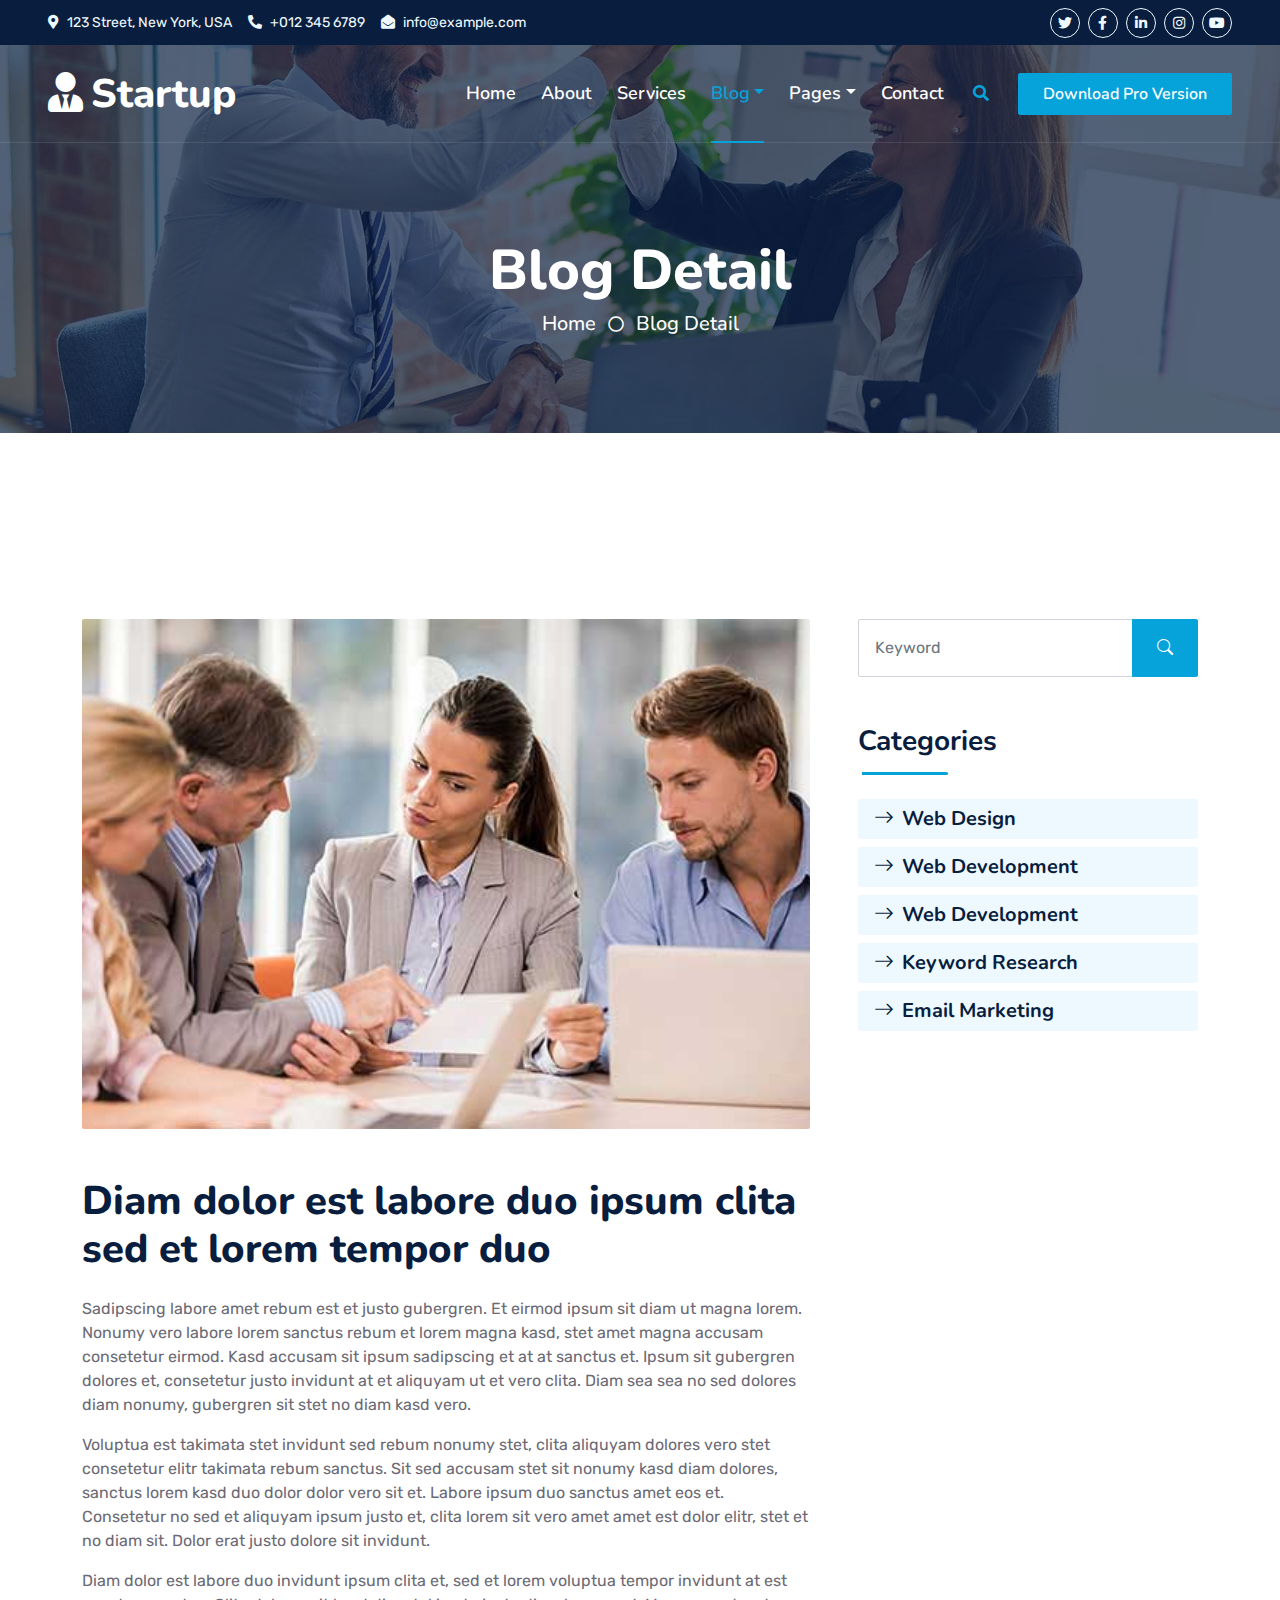
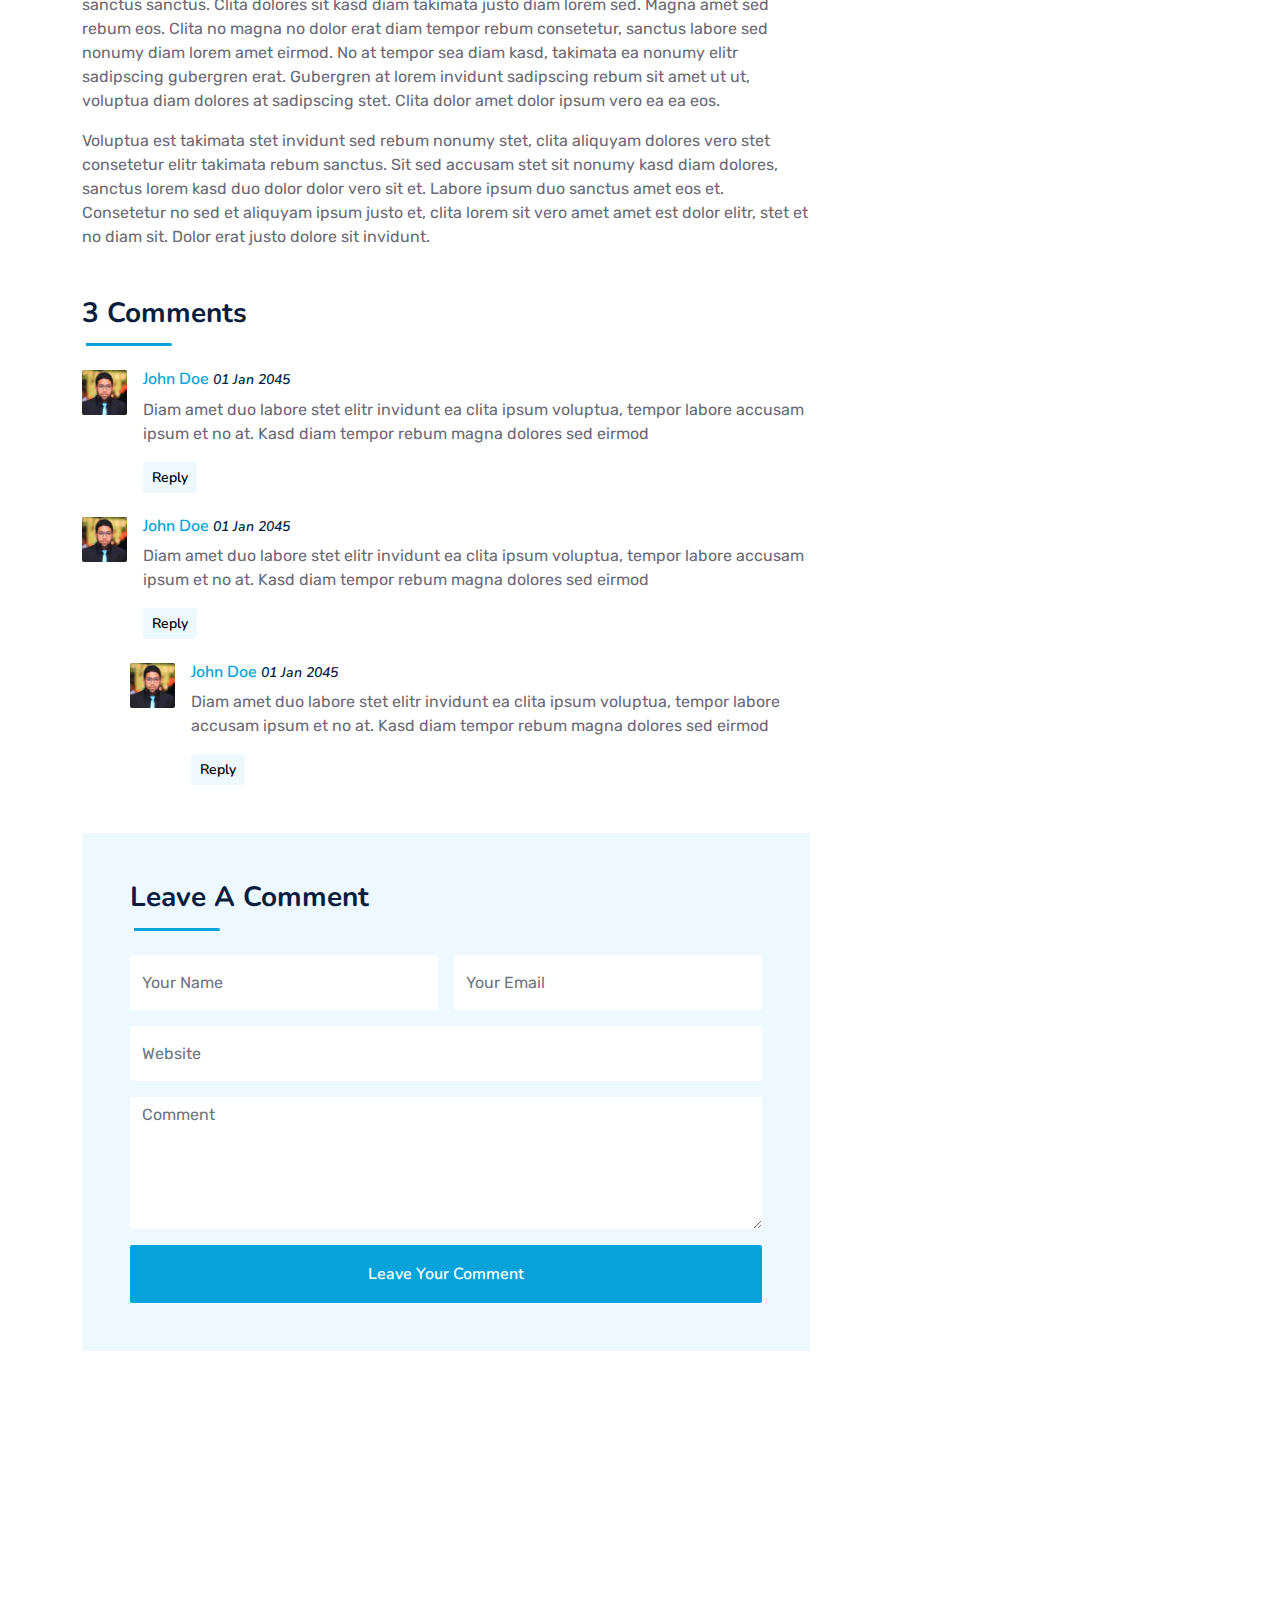
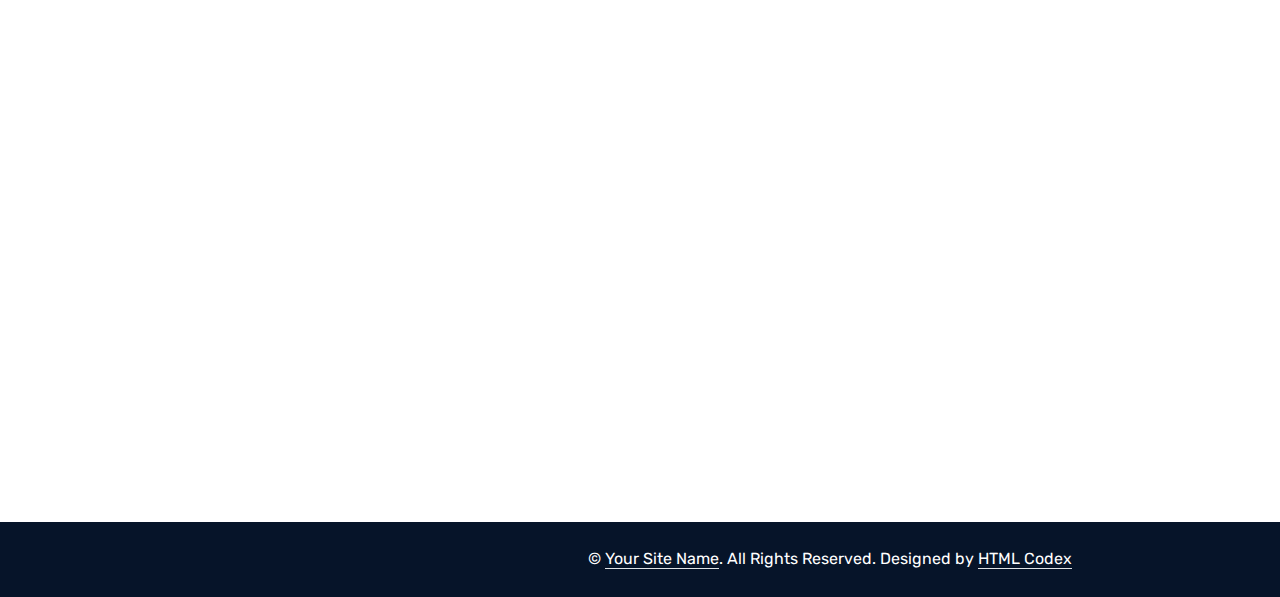
<file: img/startup2-1.0.0/startup2-1.0.0/detail.html>
<!DOCTYPE html>
<html lang="en">

<head>
    <meta charset="utf-8">
    <title>Startup - Startup Website Template</title>
    <meta content="width=device-width, initial-scale=1.0" name="viewport">
    <meta content="Free HTML Templates" name="keywords">
    <meta content="Free HTML Templates" name="description">

    <!-- Favicon -->
    <link href="img/favicon.ico" rel="icon">

    <!-- Google Web Fonts -->
    <link rel="preconnect" href="https://fonts.googleapis.com">
    <link rel="preconnect" href="https://fonts.gstatic.com" crossorigin>
    <link href="https://fonts.googleapis.com/css2?family=Nunito:wght@400;600;700;800&family=Rubik:wght@400;500;600;700&display=swap" rel="stylesheet">

    <!-- Icon Font Stylesheet -->
    <link href="https://cdnjs.cloudflare.com/ajax/libs/font-awesome/5.10.0/css/all.min.css" rel="stylesheet">
    <link href="https://cdn.jsdelivr.net/npm/bootstrap-icons@1.4.1/font/bootstrap-icons.css" rel="stylesheet">

    <!-- Libraries Stylesheet -->
    <link href="lib/owlcarousel/assets/owl.carousel.min.css" rel="stylesheet">
    <link href="lib/animate/animate.min.css" rel="stylesheet">

    <!-- Customized Bootstrap Stylesheet -->
    <link href="css/bootstrap.min.css" rel="stylesheet">

    <!-- Template Stylesheet -->
    <link href="css/style.css" rel="stylesheet">
</head>

<body>
    <!-- Spinner Start -->
    <div id="spinner" class="show bg-white position-fixed translate-middle w-100 vh-100 top-50 start-50 d-flex align-items-center justify-content-center">
        <div class="spinner"></div>
    </div>
    <!-- Spinner End -->


    <!-- Topbar Start -->
    <div class="container-fluid bg-dark px-5 d-none d-lg-block">
        <div class="row gx-0">
            <div class="col-lg-8 text-center text-lg-start mb-2 mb-lg-0">
                <div class="d-inline-flex align-items-center" style="height: 45px;">
                    <small class="me-3 text-light"><i class="fa fa-map-marker-alt me-2"></i>123 Street, New York, USA</small>
                    <small class="me-3 text-light"><i class="fa fa-phone-alt me-2"></i>+012 345 6789</small>
                    <small class="text-light"><i class="fa fa-envelope-open me-2"></i>info@example.com</small>
                </div>
            </div>
            <div class="col-lg-4 text-center text-lg-end">
                <div class="d-inline-flex align-items-center" style="height: 45px;">
                    <a class="btn btn-sm btn-outline-light btn-sm-square rounded-circle me-2" href=""><i class="fab fa-twitter fw-normal"></i></a>
                    <a class="btn btn-sm btn-outline-light btn-sm-square rounded-circle me-2" href=""><i class="fab fa-facebook-f fw-normal"></i></a>
                    <a class="btn btn-sm btn-outline-light btn-sm-square rounded-circle me-2" href=""><i class="fab fa-linkedin-in fw-normal"></i></a>
                    <a class="btn btn-sm btn-outline-light btn-sm-square rounded-circle me-2" href=""><i class="fab fa-instagram fw-normal"></i></a>
                    <a class="btn btn-sm btn-outline-light btn-sm-square rounded-circle" href=""><i class="fab fa-youtube fw-normal"></i></a>
                </div>
            </div>
        </div>
    </div>
    <!-- Topbar End -->


    <!-- Navbar Start -->
    <div class="container-fluid position-relative p-0">
        <nav class="navbar navbar-expand-lg navbar-dark px-5 py-3 py-lg-0">
            <a href="index.html" class="navbar-brand p-0">
                <h1 class="m-0"><i class="fa fa-user-tie me-2"></i>Startup</h1>
            </a>
            <button class="navbar-toggler" type="button" data-bs-toggle="collapse" data-bs-target="#navbarCollapse">
                <span class="fa fa-bars"></span>
            </button>
            <div class="collapse navbar-collapse" id="navbarCollapse">
                <div class="navbar-nav ms-auto py-0">
                    <a href="index.html" class="nav-item nav-link">Home</a>
                    <a href="about.html" class="nav-item nav-link">About</a>
                    <a href="service.html" class="nav-item nav-link">Services</a>
                    <div class="nav-item dropdown">
                        <a href="#" class="nav-link dropdown-toggle active" data-bs-toggle="dropdown">Blog</a>
                        <div class="dropdown-menu m-0">
                            <a href="blog.html" class="dropdown-item">Blog Grid</a>
                            <a href="detail.html" class="dropdown-item active">Blog Detail</a>
                        </div>
                    </div>
                    <div class="nav-item dropdown">
                        <a href="#" class="nav-link dropdown-toggle" data-bs-toggle="dropdown">Pages</a>
                        <div class="dropdown-menu m-0">
                            <a href="price.html" class="dropdown-item">Pricing Plan</a>
                            <a href="feature.html" class="dropdown-item">Our features</a>
                            <a href="team.html" class="dropdown-item">Team Members</a>
                            <a href="testimonial.html" class="dropdown-item">Testimonial</a>
                            <a href="quote.html" class="dropdown-item">Free Quote</a>
                        </div>
                    </div>
                    <a href="contact.html" class="nav-item nav-link">Contact</a>
                </div>
                <butaton type="button" class="btn text-primary ms-3" data-bs-toggle="modal" data-bs-target="#searchModal"><i class="fa fa-search"></i></butaton>
                <a href="https://htmlcodex.com/startup-company-website-template" class="btn btn-primary py-2 px-4 ms-3">Download Pro Version</a>
            </div>
        </nav>

        <div class="container-fluid bg-primary py-5 bg-header" style="margin-bottom: 90px;">
            <div class="row py-5">
                <div class="col-12 pt-lg-5 mt-lg-5 text-center">
                    <h1 class="display-4 text-white animated zoomIn">Blog Detail</h1>
                    <a href="" class="h5 text-white">Home</a>
                    <i class="far fa-circle text-white px-2"></i>
                    <a href="" class="h5 text-white">Blog Detail</a>
                </div>
            </div>
        </div>
    </div>
    <!-- Navbar End -->


    <!-- Full Screen Search Start -->
    <div class="modal fade" id="searchModal" tabindex="-1">
        <div class="modal-dialog modal-fullscreen">
            <div class="modal-content" style="background: rgba(9, 30, 62, .7);">
                <div class="modal-header border-0">
                    <button type="button" class="btn bg-white btn-close" data-bs-dismiss="modal" aria-label="Close"></button>
                </div>
                <div class="modal-body d-flex align-items-center justify-content-center">
                    <div class="input-group" style="max-width: 600px;">
                        <input type="text" class="form-control bg-transparent border-primary p-3" placeholder="Type search keyword">
                        <button class="btn btn-primary px-4"><i class="bi bi-search"></i></button>
                    </div>
                </div>
            </div>
        </div>
    </div>
    <!-- Full Screen Search End -->


    <!-- Blog Start -->
    <div class="container-fluid py-5 wow fadeInUp" data-wow-delay="0.1s">
        <div class="container py-5">
            <div class="row g-5">
                <div class="col-lg-8">
                    <!-- Blog Detail Start -->
                    <div class="mb-5">
                        <img class="img-fluid w-100 rounded mb-5" src="img/blog-1.jpg" alt="">
                        <h1 class="mb-4">Diam dolor est labore duo ipsum clita sed et lorem tempor duo</h1>
                        <p>Sadipscing labore amet rebum est et justo gubergren. Et eirmod ipsum sit diam ut
                            magna lorem. Nonumy vero labore lorem sanctus rebum et lorem magna kasd, stet
                            amet magna accusam consetetur eirmod. Kasd accusam sit ipsum sadipscing et at at
                            sanctus et. Ipsum sit gubergren dolores et, consetetur justo invidunt at et
                            aliquyam ut et vero clita. Diam sea sea no sed dolores diam nonumy, gubergren
                            sit stet no diam kasd vero.</p>
                        <p>Voluptua est takimata stet invidunt sed rebum nonumy stet, clita aliquyam dolores
                            vero stet consetetur elitr takimata rebum sanctus. Sit sed accusam stet sit
                            nonumy kasd diam dolores, sanctus lorem kasd duo dolor dolor vero sit et. Labore
                            ipsum duo sanctus amet eos et. Consetetur no sed et aliquyam ipsum justo et,
                            clita lorem sit vero amet amet est dolor elitr, stet et no diam sit. Dolor erat
                            justo dolore sit invidunt.</p>
                        <p>Diam dolor est labore duo invidunt ipsum clita et, sed et lorem voluptua tempor
                            invidunt at est sanctus sanctus. Clita dolores sit kasd diam takimata justo diam
                            lorem sed. Magna amet sed rebum eos. Clita no magna no dolor erat diam tempor
                            rebum consetetur, sanctus labore sed nonumy diam lorem amet eirmod. No at tempor
                            sea diam kasd, takimata ea nonumy elitr sadipscing gubergren erat. Gubergren at
                            lorem invidunt sadipscing rebum sit amet ut ut, voluptua diam dolores at
                            sadipscing stet. Clita dolor amet dolor ipsum vero ea ea eos.</p>
                        <p>Voluptua est takimata stet invidunt sed rebum nonumy stet, clita aliquyam dolores
                            vero stet consetetur elitr takimata rebum sanctus. Sit sed accusam stet sit
                            nonumy kasd diam dolores, sanctus lorem kasd duo dolor dolor vero sit et. Labore
                            ipsum duo sanctus amet eos et. Consetetur no sed et aliquyam ipsum justo et,
                            clita lorem sit vero amet amet est dolor elitr, stet et no diam sit. Dolor erat
                            justo dolore sit invidunt.</p>
                    </div>
                    <!-- Blog Detail End -->
    
                    <!-- Comment List Start -->
                    <div class="mb-5">
                        <div class="section-title section-title-sm position-relative pb-3 mb-4">
                            <h3 class="mb-0">3 Comments</h3>
                        </div>
                        <div class="d-flex mb-4">
                            <img src="img/user.jpg" class="img-fluid rounded" style="width: 45px; height: 45px;">
                            <div class="ps-3">
                                <h6><a href="">John Doe</a> <small><i>01 Jan 2045</i></small></h6>
                                <p>Diam amet duo labore stet elitr invidunt ea clita ipsum voluptua, tempor labore
                                    accusam ipsum et no at. Kasd diam tempor rebum magna dolores sed eirmod</p>
                                <button class="btn btn-sm btn-light">Reply</button>
                            </div>
                        </div>
                        <div class="d-flex mb-4">
                            <img src="img/user.jpg" class="img-fluid rounded" style="width: 45px; height: 45px;">
                            <div class="ps-3">
                                <h6><a href="">John Doe</a> <small><i>01 Jan 2045</i></small></h6>
                                <p>Diam amet duo labore stet elitr invidunt ea clita ipsum voluptua, tempor labore
                                    accusam ipsum et no at. Kasd diam tempor rebum magna dolores sed eirmod</p>
                                <button class="btn btn-sm btn-light">Reply</button>
                            </div>
                        </div>
                        <div class="d-flex ms-5 mb-4">
                            <img src="img/user.jpg" class="img-fluid rounded" style="width: 45px; height: 45px;">
                            <div class="ps-3">
                                <h6><a href="">John Doe</a> <small><i>01 Jan 2045</i></small></h6>
                                <p>Diam amet duo labore stet elitr invidunt ea clita ipsum voluptua, tempor labore
                                    accusam ipsum et no at. Kasd diam tempor rebum magna dolores sed eirmod</p>
                                <button class="btn btn-sm btn-light">Reply</button>
                            </div>
                        </div>
                    </div>
                    <!-- Comment List End -->
    
                    <!-- Comment Form Start -->
                    <div class="bg-light rounded p-5">
                        <div class="section-title section-title-sm position-relative pb-3 mb-4">
                            <h3 class="mb-0">Leave A Comment</h3>
                        </div>
                        <form>
                            <div class="row g-3">
                                <div class="col-12 col-sm-6">
                                    <input type="text" class="form-control bg-white border-0" placeholder="Your Name" style="height: 55px;">
                                </div>
                                <div class="col-12 col-sm-6">
                                    <input type="email" class="form-control bg-white border-0" placeholder="Your Email" style="height: 55px;">
                                </div>
                                <div class="col-12">
                                    <input type="text" class="form-control bg-white border-0" placeholder="Website" style="height: 55px;">
                                </div>
                                <div class="col-12">
                                    <textarea class="form-control bg-white border-0" rows="5" placeholder="Comment"></textarea>
                                </div>
                                <div class="col-12">
                                    <button class="btn btn-primary w-100 py-3" type="submit">Leave Your Comment</button>
                                </div>
                            </div>
                        </form>
                    </div>
                    <!-- Comment Form End -->
                </div>
    
                <!-- Sidebar Start -->
                <div class="col-lg-4">
                    <!-- Search Form Start -->
                    <div class="mb-5 wow slideInUp" data-wow-delay="0.1s">
                        <div class="input-group">
                            <input type="text" class="form-control p-3" placeholder="Keyword">
                            <button class="btn btn-primary px-4"><i class="bi bi-search"></i></button>
                        </div>
                    </div>
                    <!-- Search Form End -->
    
                    <!-- Category Start -->
                    <div class="mb-5 wow slideInUp" data-wow-delay="0.1s">
                        <div class="section-title section-title-sm position-relative pb-3 mb-4">
                            <h3 class="mb-0">Categories</h3>
                        </div>
                        <div class="link-animated d-flex flex-column justify-content-start">
                            <a class="h5 fw-semi-bold bg-light rounded py-2 px-3 mb-2" href="#"><i class="bi bi-arrow-right me-2"></i>Web Design</a>
                            <a class="h5 fw-semi-bold bg-light rounded py-2 px-3 mb-2" href="#"><i class="bi bi-arrow-right me-2"></i>Web Development</a>
                            <a class="h5 fw-semi-bold bg-light rounded py-2 px-3 mb-2" href="#"><i class="bi bi-arrow-right me-2"></i>Web Development</a>
                            <a class="h5 fw-semi-bold bg-light rounded py-2 px-3 mb-2" href="#"><i class="bi bi-arrow-right me-2"></i>Keyword Research</a>
                            <a class="h5 fw-semi-bold bg-light rounded py-2 px-3 mb-2" href="#"><i class="bi bi-arrow-right me-2"></i>Email Marketing</a>
                        </div>
                    </div>
                    <!-- Category End -->
    
                    <!-- Recent Post Start -->
                    <div class="mb-5 wow slideInUp" data-wow-delay="0.1s">
                        <div class="section-title section-title-sm position-relative pb-3 mb-4">
                            <h3 class="mb-0">Recent Post</h3>
                        </div>
                        <div class="d-flex rounded overflow-hidden mb-3">
                            <img class="img-fluid" src="img/blog-1.jpg" style="width: 100px; height: 100px; object-fit: cover;" alt="">
                            <a href="" class="h5 fw-semi-bold d-flex align-items-center bg-light px-3 mb-0">Lorem ipsum dolor sit amet adipis elit
                            </a>
                        </div>
                        <div class="d-flex rounded overflow-hidden mb-3">
                            <img class="img-fluid" src="img/blog-2.jpg" style="width: 100px; height: 100px; object-fit: cover;" alt="">
                            <a href="" class="h5 fw-semi-bold d-flex align-items-center bg-light px-3 mb-0">Lorem ipsum dolor sit amet adipis elit
                            </a>
                        </div>
                        <div class="d-flex rounded overflow-hidden mb-3">
                            <img class="img-fluid" src="img/blog-3.jpg" style="width: 100px; height: 100px; object-fit: cover;" alt="">
                            <a href="" class="h5 fw-semi-bold d-flex align-items-center bg-light px-3 mb-0">Lorem ipsum dolor sit amet adipis elit
                            </a>
                        </div>
                        <div class="d-flex rounded overflow-hidden mb-3">
                            <img class="img-fluid" src="img/blog-1.jpg" style="width: 100px; height: 100px; object-fit: cover;" alt="">
                            <a href="" class="h5 fw-semi-bold d-flex align-items-center bg-light px-3 mb-0">Lorem ipsum dolor sit amet adipis elit
                            </a>
                        </div>
                        <div class="d-flex rounded overflow-hidden mb-3">
                            <img class="img-fluid" src="img/blog-2.jpg" style="width: 100px; height: 100px; object-fit: cover;" alt="">
                            <a href="" class="h5 fw-semi-bold d-flex align-items-center bg-light px-3 mb-0">Lorem ipsum dolor sit amet adipis elit
                            </a>
                        </div>
                        <div class="d-flex rounded overflow-hidden mb-3">
                            <img class="img-fluid" src="img/blog-3.jpg" style="width: 100px; height: 100px; object-fit: cover;" alt="">
                            <a href="" class="h5 fw-semi-bold d-flex align-items-center bg-light px-3 mb-0">Lorem ipsum dolor sit amet adipis elit
                            </a>
                        </div>
                    </div>
                    <!-- Recent Post End -->
    
                    <!-- Image Start -->
                    <div class="mb-5 wow slideInUp" data-wow-delay="0.1s">
                        <img src="img/blog-1.jpg" alt="" class="img-fluid rounded">
                    </div>
                    <!-- Image End -->
    
                    <!-- Tags Start -->
                    <div class="mb-5 wow slideInUp" data-wow-delay="0.1s">
                        <div class="section-title section-title-sm position-relative pb-3 mb-4">
                            <h3 class="mb-0">Tag Cloud</h3>
                        </div>
                        <div class="d-flex flex-wrap m-n1">
                            <a href="" class="btn btn-light m-1">Design</a>
                            <a href="" class="btn btn-light m-1">Development</a>
                            <a href="" class="btn btn-light m-1">Marketing</a>
                            <a href="" class="btn btn-light m-1">SEO</a>
                            <a href="" class="btn btn-light m-1">Writing</a>
                            <a href="" class="btn btn-light m-1">Consulting</a>
                            <a href="" class="btn btn-light m-1">Design</a>
                            <a href="" class="btn btn-light m-1">Development</a>
                            <a href="" class="btn btn-light m-1">Marketing</a>
                            <a href="" class="btn btn-light m-1">SEO</a>
                            <a href="" class="btn btn-light m-1">Writing</a>
                            <a href="" class="btn btn-light m-1">Consulting</a>
                        </div>
                    </div>
                    <!-- Tags End -->
    
                    <!-- Plain Text Start -->
                    <div class="wow slideInUp" data-wow-delay="0.1s">
                        <div class="section-title section-title-sm position-relative pb-3 mb-4">
                            <h3 class="mb-0">Plain Text</h3>
                        </div>
                        <div class="bg-light text-center" style="padding: 30px;">
                            <p>Vero sea et accusam justo dolor accusam lorem consetetur, dolores sit amet sit dolor clita kasd justo, diam accusam no sea ut tempor magna takimata, amet sit et diam dolor ipsum amet diam</p>
                            <a href="" class="btn btn-primary py-2 px-4">Read More</a>
                        </div>
                    </div>
                    <!-- Plain Text End -->
                </div>
                <!-- Sidebar End -->
            </div>
        </div>
    </div>
    <!-- Blog End -->


    <!-- Vendor Start -->
    <div class="container-fluid py-5 wow fadeInUp" data-wow-delay="0.1s">
        <div class="container py-5 mb-5">
            <div class="bg-white">
                <div class="owl-carousel vendor-carousel">
                    <img src="img/vendor-1.jpg" alt="">
                    <img src="img/vendor-2.jpg" alt="">
                    <img src="img/vendor-3.jpg" alt="">
                    <img src="img/vendor-4.jpg" alt="">
                    <img src="img/vendor-5.jpg" alt="">
                    <img src="img/vendor-6.jpg" alt="">
                    <img src="img/vendor-7.jpg" alt="">
                    <img src="img/vendor-8.jpg" alt="">
                    <img src="img/vendor-9.jpg" alt="">
                </div>
            </div>
        </div>
    </div>
    <!-- Vendor End -->
    

    <!-- Footer Start -->
    <div class="container-fluid bg-dark text-light mt-5 wow fadeInUp" data-wow-delay="0.1s">
        <div class="container">
            <div class="row gx-5">
                <div class="col-lg-4 col-md-6 footer-about">
                    <div class="d-flex flex-column align-items-center justify-content-center text-center h-100 bg-primary p-4">
                        <a href="index.html" class="navbar-brand">
                            <h1 class="m-0 text-white"><i class="fa fa-user-tie me-2"></i>Startup</h1>
                        </a>
                        <p class="mt-3 mb-4">Lorem diam sit erat dolor elitr et, diam lorem justo amet clita stet eos sit. Elitr dolor duo lorem, elitr clita ipsum sea. Diam amet erat lorem stet eos. Diam amet et kasd eos duo.</p>
                        <form action="">
                            <div class="input-group">
                                <input type="text" class="form-control border-white p-3" placeholder="Your Email">
                                <button class="btn btn-dark">Sign Up</button>
                            </div>
                        </form>
                    </div>
                </div>
                <div class="col-lg-8 col-md-6">
                    <div class="row gx-5">
                        <div class="col-lg-4 col-md-12 pt-5 mb-5">
                            <div class="section-title section-title-sm position-relative pb-3 mb-4">
                                <h3 class="text-light mb-0">Get In Touch</h3>
                            </div>
                            <div class="d-flex mb-2">
                                <i class="bi bi-geo-alt text-primary me-2"></i>
                                <p class="mb-0">123 Street, New York, USA</p>
                            </div>
                            <div class="d-flex mb-2">
                                <i class="bi bi-envelope-open text-primary me-2"></i>
                                <p class="mb-0">info@example.com</p>
                            </div>
                            <div class="d-flex mb-2">
                                <i class="bi bi-telephone text-primary me-2"></i>
                                <p class="mb-0">+012 345 67890</p>
                            </div>
                            <div class="d-flex mt-4">
                                <a class="btn btn-primary btn-square me-2" href="#"><i class="fab fa-twitter fw-normal"></i></a>
                                <a class="btn btn-primary btn-square me-2" href="#"><i class="fab fa-facebook-f fw-normal"></i></a>
                                <a class="btn btn-primary btn-square me-2" href="#"><i class="fab fa-linkedin-in fw-normal"></i></a>
                                <a class="btn btn-primary btn-square" href="#"><i class="fab fa-instagram fw-normal"></i></a>
                            </div>
                        </div>
                        <div class="col-lg-4 col-md-12 pt-0 pt-lg-5 mb-5">
                            <div class="section-title section-title-sm position-relative pb-3 mb-4">
                                <h3 class="text-light mb-0">Quick Links</h3>
                            </div>
                            <div class="link-animated d-flex flex-column justify-content-start">
                                <a class="text-light mb-2" href="#"><i class="bi bi-arrow-right text-primary me-2"></i>Home</a>
                                <a class="text-light mb-2" href="#"><i class="bi bi-arrow-right text-primary me-2"></i>About Us</a>
                                <a class="text-light mb-2" href="#"><i class="bi bi-arrow-right text-primary me-2"></i>Our Services</a>
                                <a class="text-light mb-2" href="#"><i class="bi bi-arrow-right text-primary me-2"></i>Meet The Team</a>
                                <a class="text-light mb-2" href="#"><i class="bi bi-arrow-right text-primary me-2"></i>Latest Blog</a>
                                <a class="text-light" href="#"><i class="bi bi-arrow-right text-primary me-2"></i>Contact Us</a>
                            </div>
                        </div>
                        <div class="col-lg-4 col-md-12 pt-0 pt-lg-5 mb-5">
                            <div class="section-title section-title-sm position-relative pb-3 mb-4">
                                <h3 class="text-light mb-0">Popular Links</h3>
                            </div>
                            <div class="link-animated d-flex flex-column justify-content-start">
                                <a class="text-light mb-2" href="#"><i class="bi bi-arrow-right text-primary me-2"></i>Home</a>
                                <a class="text-light mb-2" href="#"><i class="bi bi-arrow-right text-primary me-2"></i>About Us</a>
                                <a class="text-light mb-2" href="#"><i class="bi bi-arrow-right text-primary me-2"></i>Our Services</a>
                                <a class="text-light mb-2" href="#"><i class="bi bi-arrow-right text-primary me-2"></i>Meet The Team</a>
                                <a class="text-light mb-2" href="#"><i class="bi bi-arrow-right text-primary me-2"></i>Latest Blog</a>
                                <a class="text-light" href="#"><i class="bi bi-arrow-right text-primary me-2"></i>Contact Us</a>
                            </div>
                        </div>
                    </div>
                </div>
            </div>
        </div>
    </div>
    <div class="container-fluid text-white" style="background: #061429;">
        <div class="container text-center">
            <div class="row justify-content-end">
                <div class="col-lg-8 col-md-6">
                    <div class="d-flex align-items-center justify-content-center" style="height: 75px;">
                        <p class="mb-0">&copy; <a class="text-white border-bottom" href="#">Your Site Name</a>. All Rights Reserved. 
						
						<!--/*** This template is free as long as you keep the footer author’s credit link/attribution link/backlink. If you'd like to use the template without the footer author’s credit link/attribution link/backlink, you can purchase the Credit Removal License from "https://htmlcodex.com/credit-removal". Thank you for your support. ***/-->
						Designed by <a class="text-white border-bottom" href="https://htmlcodex.com">HTML Codex</a></p>
                    </div>
                </div>
            </div>
        </div>
    </div>
    <!-- Footer End -->


    <!-- Back to Top -->
    <a href="#" class="btn btn-lg btn-primary btn-lg-square rounded back-to-top"><i class="bi bi-arrow-up"></i></a>


    <!-- JavaScript Libraries -->
    <script src="https://code.jquery.com/jquery-3.4.1.min.js"></script>
    <script src="https://cdn.jsdelivr.net/npm/bootstrap@5.0.0/dist/js/bootstrap.bundle.min.js"></script>
    <script src="lib/wow/wow.min.js"></script>
    <script src="lib/easing/easing.min.js"></script>
    <script src="lib/waypoints/waypoints.min.js"></script>
    <script src="lib/counterup/counterup.min.js"></script>
    <script src="lib/owlcarousel/owl.carousel.min.js"></script>

    <!-- Template Javascript -->
    <script src="js/main.js"></script>
</body>

</html>
</file>
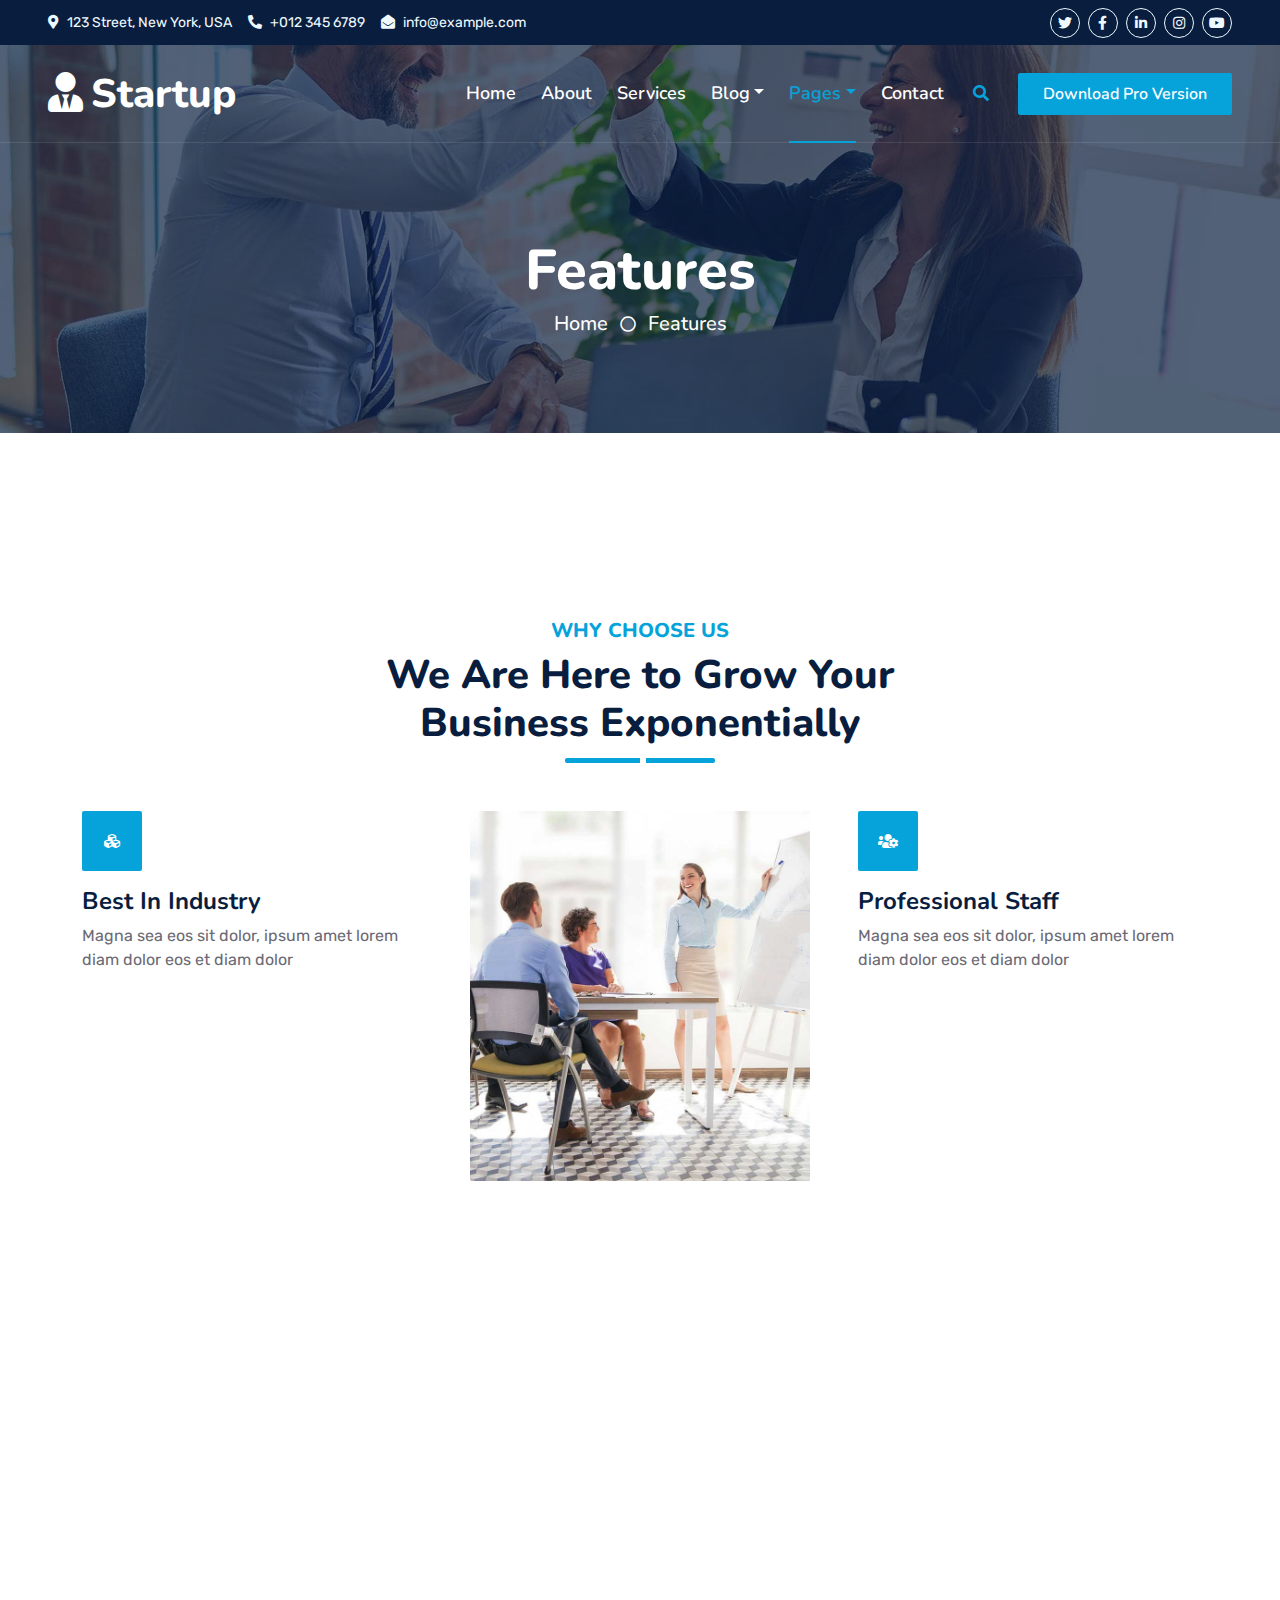
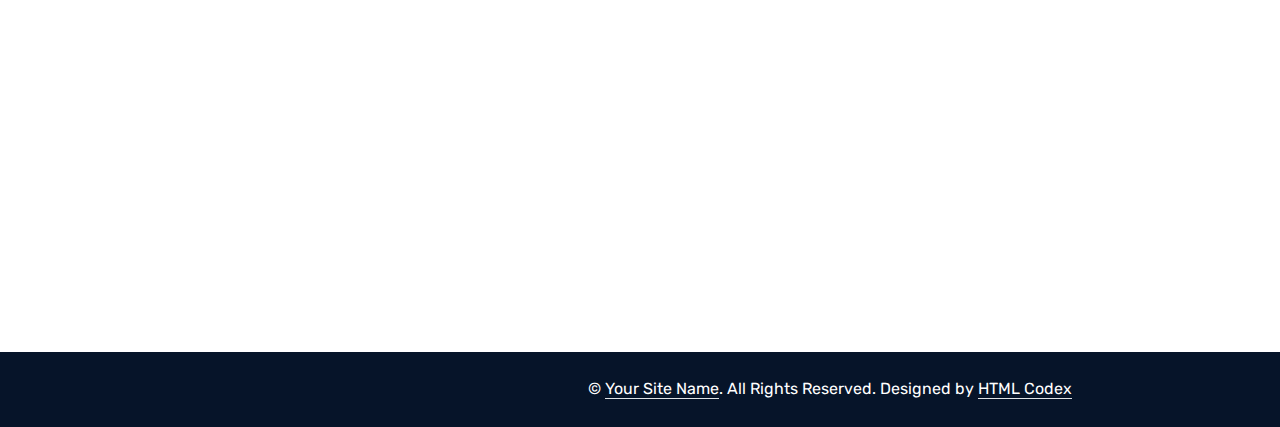
<file: img/startup2-1.0.0/startup2-1.0.0/feature.html>
<!DOCTYPE html>
<html lang="en">

<head>
    <meta charset="utf-8">
    <title>Startup - Startup Website Template</title>
    <meta content="width=device-width, initial-scale=1.0" name="viewport">
    <meta content="Free HTML Templates" name="keywords">
    <meta content="Free HTML Templates" name="description">

    <!-- Favicon -->
    <link href="img/favicon.ico" rel="icon">

    <!-- Google Web Fonts -->
    <link rel="preconnect" href="https://fonts.googleapis.com">
    <link rel="preconnect" href="https://fonts.gstatic.com" crossorigin>
    <link href="https://fonts.googleapis.com/css2?family=Nunito:wght@400;600;700;800&family=Rubik:wght@400;500;600;700&display=swap" rel="stylesheet">

    <!-- Icon Font Stylesheet -->
    <link href="https://cdnjs.cloudflare.com/ajax/libs/font-awesome/5.10.0/css/all.min.css" rel="stylesheet">
    <link href="https://cdn.jsdelivr.net/npm/bootstrap-icons@1.4.1/font/bootstrap-icons.css" rel="stylesheet">

    <!-- Libraries Stylesheet -->
    <link href="lib/owlcarousel/assets/owl.carousel.min.css" rel="stylesheet">
    <link href="lib/animate/animate.min.css" rel="stylesheet">

    <!-- Customized Bootstrap Stylesheet -->
    <link href="css/bootstrap.min.css" rel="stylesheet">

    <!-- Template Stylesheet -->
    <link href="css/style.css" rel="stylesheet">
</head>

<body>
    <!-- Spinner Start -->
    <div id="spinner" class="show bg-white position-fixed translate-middle w-100 vh-100 top-50 start-50 d-flex align-items-center justify-content-center">
        <div class="spinner"></div>
    </div>
    <!-- Spinner End -->


    <!-- Topbar Start -->
    <div class="container-fluid bg-dark px-5 d-none d-lg-block">
        <div class="row gx-0">
            <div class="col-lg-8 text-center text-lg-start mb-2 mb-lg-0">
                <div class="d-inline-flex align-items-center" style="height: 45px;">
                    <small class="me-3 text-light"><i class="fa fa-map-marker-alt me-2"></i>123 Street, New York, USA</small>
                    <small class="me-3 text-light"><i class="fa fa-phone-alt me-2"></i>+012 345 6789</small>
                    <small class="text-light"><i class="fa fa-envelope-open me-2"></i>info@example.com</small>
                </div>
            </div>
            <div class="col-lg-4 text-center text-lg-end">
                <div class="d-inline-flex align-items-center" style="height: 45px;">
                    <a class="btn btn-sm btn-outline-light btn-sm-square rounded-circle me-2" href=""><i class="fab fa-twitter fw-normal"></i></a>
                    <a class="btn btn-sm btn-outline-light btn-sm-square rounded-circle me-2" href=""><i class="fab fa-facebook-f fw-normal"></i></a>
                    <a class="btn btn-sm btn-outline-light btn-sm-square rounded-circle me-2" href=""><i class="fab fa-linkedin-in fw-normal"></i></a>
                    <a class="btn btn-sm btn-outline-light btn-sm-square rounded-circle me-2" href=""><i class="fab fa-instagram fw-normal"></i></a>
                    <a class="btn btn-sm btn-outline-light btn-sm-square rounded-circle" href=""><i class="fab fa-youtube fw-normal"></i></a>
                </div>
            </div>
        </div>
    </div>
    <!-- Topbar End -->


    <!-- Navbar Start -->
    <div class="container-fluid position-relative p-0">
        <nav class="navbar navbar-expand-lg navbar-dark px-5 py-3 py-lg-0">
            <a href="index.html" class="navbar-brand p-0">
                <h1 class="m-0"><i class="fa fa-user-tie me-2"></i>Startup</h1>
            </a>
            <button class="navbar-toggler" type="button" data-bs-toggle="collapse" data-bs-target="#navbarCollapse">
                <span class="fa fa-bars"></span>
            </button>
            <div class="collapse navbar-collapse" id="navbarCollapse">
                <div class="navbar-nav ms-auto py-0">
                    <a href="index.html" class="nav-item nav-link">Home</a>
                    <a href="about.html" class="nav-item nav-link">About</a>
                    <a href="service.html" class="nav-item nav-link">Services</a>
                    <div class="nav-item dropdown">
                        <a href="#" class="nav-link dropdown-toggle" data-bs-toggle="dropdown">Blog</a>
                        <div class="dropdown-menu m-0">
                            <a href="blog.html" class="dropdown-item">Blog Grid</a>
                            <a href="detail.html" class="dropdown-item">Blog Detail</a>
                        </div>
                    </div>
                    <div class="nav-item dropdown">
                        <a href="#" class="nav-link dropdown-toggle active" data-bs-toggle="dropdown">Pages</a>
                        <div class="dropdown-menu m-0">
                            <a href="price.html" class="dropdown-item">Pricing Plan</a>
                            <a href="feature.html" class="dropdown-item active">Our features</a>
                            <a href="team.html" class="dropdown-item">Team Members</a>
                            <a href="testimonial.html" class="dropdown-item">Testimonial</a>
                            <a href="quote.html" class="dropdown-item">Free Quote</a>
                        </div>
                    </div>
                    <a href="contact.html" class="nav-item nav-link">Contact</a>
                </div>
                <butaton type="button" class="btn text-primary ms-3" data-bs-toggle="modal" data-bs-target="#searchModal"><i class="fa fa-search"></i></butaton>
                <a href="https://htmlcodex.com/startup-company-website-template" class="btn btn-primary py-2 px-4 ms-3">Download Pro Version</a>
            </div>
        </nav>

        <div class="container-fluid bg-primary py-5 bg-header" style="margin-bottom: 90px;">
            <div class="row py-5">
                <div class="col-12 pt-lg-5 mt-lg-5 text-center">
                    <h1 class="display-4 text-white animated zoomIn">Features</h1>
                    <a href="" class="h5 text-white">Home</a>
                    <i class="far fa-circle text-white px-2"></i>
                    <a href="" class="h5 text-white">Features</a>
                </div>
            </div>
        </div>
    </div>
    <!-- Navbar End -->


    <!-- Full Screen Search Start -->
    <div class="modal fade" id="searchModal" tabindex="-1">
        <div class="modal-dialog modal-fullscreen">
            <div class="modal-content" style="background: rgba(9, 30, 62, .7);">
                <div class="modal-header border-0">
                    <button type="button" class="btn bg-white btn-close" data-bs-dismiss="modal" aria-label="Close"></button>
                </div>
                <div class="modal-body d-flex align-items-center justify-content-center">
                    <div class="input-group" style="max-width: 600px;">
                        <input type="text" class="form-control bg-transparent border-primary p-3" placeholder="Type search keyword">
                        <button class="btn btn-primary px-4"><i class="bi bi-search"></i></button>
                    </div>
                </div>
            </div>
        </div>
    </div>
    <!-- Full Screen Search End -->


    <!-- Features Start -->
    <div class="container-fluid py-5 wow fadeInUp" data-wow-delay="0.1s">
        <div class="container py-5">
            <div class="section-title text-center position-relative pb-3 mb-5 mx-auto" style="max-width: 600px;">
                <h5 class="fw-bold text-primary text-uppercase">Why Choose Us</h5>
                <h1 class="mb-0">We Are Here to Grow Your Business Exponentially</h1>
            </div>
            <div class="row g-5">
                <div class="col-lg-4">
                    <div class="row g-5">
                        <div class="col-12 wow zoomIn" data-wow-delay="0.2s">
                            <div class="bg-primary rounded d-flex align-items-center justify-content-center mb-3" style="width: 60px; height: 60px;">
                                <i class="fa fa-cubes text-white"></i>
                            </div>
                            <h4>Best In Industry</h4>
                            <p class="mb-0">Magna sea eos sit dolor, ipsum amet lorem diam dolor eos et diam dolor</p>
                        </div>
                        <div class="col-12 wow zoomIn" data-wow-delay="0.6s">
                            <div class="bg-primary rounded d-flex align-items-center justify-content-center mb-3" style="width: 60px; height: 60px;">
                                <i class="fa fa-award text-white"></i>
                            </div>
                            <h4>Award Winning</h4>
                            <p class="mb-0">Magna sea eos sit dolor, ipsum amet lorem diam dolor eos et diam dolor</p>
                        </div>
                    </div>
                </div>
                <div class="col-lg-4  wow zoomIn" data-wow-delay="0.9s" style="min-height: 350px;">
                    <div class="position-relative h-100">
                        <img class="position-absolute w-100 h-100 rounded wow zoomIn" data-wow-delay="0.1s" src="img/feature.jpg" style="object-fit: cover;">
                    </div>
                </div>
                <div class="col-lg-4">
                    <div class="row g-5">
                        <div class="col-12 wow zoomIn" data-wow-delay="0.4s">
                            <div class="bg-primary rounded d-flex align-items-center justify-content-center mb-3" style="width: 60px; height: 60px;">
                                <i class="fa fa-users-cog text-white"></i>
                            </div>
                            <h4>Professional Staff</h4>
                            <p class="mb-0">Magna sea eos sit dolor, ipsum amet lorem diam dolor eos et diam dolor</p>
                        </div>
                        <div class="col-12 wow zoomIn" data-wow-delay="0.8s">
                            <div class="bg-primary rounded d-flex align-items-center justify-content-center mb-3" style="width: 60px; height: 60px;">
                                <i class="fa fa-phone-alt text-white"></i>
                            </div>
                            <h4>24/7 Support</h4>
                            <p class="mb-0">Magna sea eos sit dolor, ipsum amet lorem diam dolor eos et diam dolor</p>
                        </div>
                    </div>
                </div>
            </div>
        </div>
    </div>
    <!-- Features Start -->


    <!-- Vendor Start -->
    <div class="container-fluid py-5 wow fadeInUp" data-wow-delay="0.1s">
        <div class="container py-5 mb-5">
            <div class="bg-white">
                <div class="owl-carousel vendor-carousel">
                    <img src="img/vendor-1.jpg" alt="">
                    <img src="img/vendor-2.jpg" alt="">
                    <img src="img/vendor-3.jpg" alt="">
                    <img src="img/vendor-4.jpg" alt="">
                    <img src="img/vendor-5.jpg" alt="">
                    <img src="img/vendor-6.jpg" alt="">
                    <img src="img/vendor-7.jpg" alt="">
                    <img src="img/vendor-8.jpg" alt="">
                    <img src="img/vendor-9.jpg" alt="">
                </div>
            </div>
        </div>
    </div>
    <!-- Vendor End -->
    

    <!-- Footer Start -->
    <div class="container-fluid bg-dark text-light mt-5 wow fadeInUp" data-wow-delay="0.1s">
        <div class="container">
            <div class="row gx-5">
                <div class="col-lg-4 col-md-6 footer-about">
                    <div class="d-flex flex-column align-items-center justify-content-center text-center h-100 bg-primary p-4">
                        <a href="index.html" class="navbar-brand">
                            <h1 class="m-0 text-white"><i class="fa fa-user-tie me-2"></i>Startup</h1>
                        </a>
                        <p class="mt-3 mb-4">Lorem diam sit erat dolor elitr et, diam lorem justo amet clita stet eos sit. Elitr dolor duo lorem, elitr clita ipsum sea. Diam amet erat lorem stet eos. Diam amet et kasd eos duo.</p>
                        <form action="">
                            <div class="input-group">
                                <input type="text" class="form-control border-white p-3" placeholder="Your Email">
                                <button class="btn btn-dark">Sign Up</button>
                            </div>
                        </form>
                    </div>
                </div>
                <div class="col-lg-8 col-md-6">
                    <div class="row gx-5">
                        <div class="col-lg-4 col-md-12 pt-5 mb-5">
                            <div class="section-title section-title-sm position-relative pb-3 mb-4">
                                <h3 class="text-light mb-0">Get In Touch</h3>
                            </div>
                            <div class="d-flex mb-2">
                                <i class="bi bi-geo-alt text-primary me-2"></i>
                                <p class="mb-0">123 Street, New York, USA</p>
                            </div>
                            <div class="d-flex mb-2">
                                <i class="bi bi-envelope-open text-primary me-2"></i>
                                <p class="mb-0">info@example.com</p>
                            </div>
                            <div class="d-flex mb-2">
                                <i class="bi bi-telephone text-primary me-2"></i>
                                <p class="mb-0">+012 345 67890</p>
                            </div>
                            <div class="d-flex mt-4">
                                <a class="btn btn-primary btn-square me-2" href="#"><i class="fab fa-twitter fw-normal"></i></a>
                                <a class="btn btn-primary btn-square me-2" href="#"><i class="fab fa-facebook-f fw-normal"></i></a>
                                <a class="btn btn-primary btn-square me-2" href="#"><i class="fab fa-linkedin-in fw-normal"></i></a>
                                <a class="btn btn-primary btn-square" href="#"><i class="fab fa-instagram fw-normal"></i></a>
                            </div>
                        </div>
                        <div class="col-lg-4 col-md-12 pt-0 pt-lg-5 mb-5">
                            <div class="section-title section-title-sm position-relative pb-3 mb-4">
                                <h3 class="text-light mb-0">Quick Links</h3>
                            </div>
                            <div class="link-animated d-flex flex-column justify-content-start">
                                <a class="text-light mb-2" href="#"><i class="bi bi-arrow-right text-primary me-2"></i>Home</a>
                                <a class="text-light mb-2" href="#"><i class="bi bi-arrow-right text-primary me-2"></i>About Us</a>
                                <a class="text-light mb-2" href="#"><i class="bi bi-arrow-right text-primary me-2"></i>Our Services</a>
                                <a class="text-light mb-2" href="#"><i class="bi bi-arrow-right text-primary me-2"></i>Meet The Team</a>
                                <a class="text-light mb-2" href="#"><i class="bi bi-arrow-right text-primary me-2"></i>Latest Blog</a>
                                <a class="text-light" href="#"><i class="bi bi-arrow-right text-primary me-2"></i>Contact Us</a>
                            </div>
                        </div>
                        <div class="col-lg-4 col-md-12 pt-0 pt-lg-5 mb-5">
                            <div class="section-title section-title-sm position-relative pb-3 mb-4">
                                <h3 class="text-light mb-0">Popular Links</h3>
                            </div>
                            <div class="link-animated d-flex flex-column justify-content-start">
                                <a class="text-light mb-2" href="#"><i class="bi bi-arrow-right text-primary me-2"></i>Home</a>
                                <a class="text-light mb-2" href="#"><i class="bi bi-arrow-right text-primary me-2"></i>About Us</a>
                                <a class="text-light mb-2" href="#"><i class="bi bi-arrow-right text-primary me-2"></i>Our Services</a>
                                <a class="text-light mb-2" href="#"><i class="bi bi-arrow-right text-primary me-2"></i>Meet The Team</a>
                                <a class="text-light mb-2" href="#"><i class="bi bi-arrow-right text-primary me-2"></i>Latest Blog</a>
                                <a class="text-light" href="#"><i class="bi bi-arrow-right text-primary me-2"></i>Contact Us</a>
                            </div>
                        </div>
                    </div>
                </div>
            </div>
        </div>
    </div>
    <div class="container-fluid text-white" style="background: #061429;">
        <div class="container text-center">
            <div class="row justify-content-end">
                <div class="col-lg-8 col-md-6">
                    <div class="d-flex align-items-center justify-content-center" style="height: 75px;">
                        <p class="mb-0">&copy; <a class="text-white border-bottom" href="#">Your Site Name</a>. All Rights Reserved. 
						
						<!--/*** This template is free as long as you keep the footer author’s credit link/attribution link/backlink. If you'd like to use the template without the footer author’s credit link/attribution link/backlink, you can purchase the Credit Removal License from "https://htmlcodex.com/credit-removal". Thank you for your support. ***/-->
						Designed by <a class="text-white border-bottom" href="https://htmlcodex.com">HTML Codex</a></p>
                    </div>
                </div>
            </div>
        </div>
    </div>
    <!-- Footer End -->


    <!-- Back to Top -->
    <a href="#" class="btn btn-lg btn-primary btn-lg-square rounded back-to-top"><i class="bi bi-arrow-up"></i></a>


    <!-- JavaScript Libraries -->
    <script src="https://code.jquery.com/jquery-3.4.1.min.js"></script>
    <script src="https://cdn.jsdelivr.net/npm/bootstrap@5.0.0/dist/js/bootstrap.bundle.min.js"></script>
    <script src="lib/wow/wow.min.js"></script>
    <script src="lib/easing/easing.min.js"></script>
    <script src="lib/waypoints/waypoints.min.js"></script>
    <script src="lib/counterup/counterup.min.js"></script>
    <script src="lib/owlcarousel/owl.carousel.min.js"></script>

    <!-- Template Javascript -->
    <script src="js/main.js"></script>
</body>

</html>
</file>
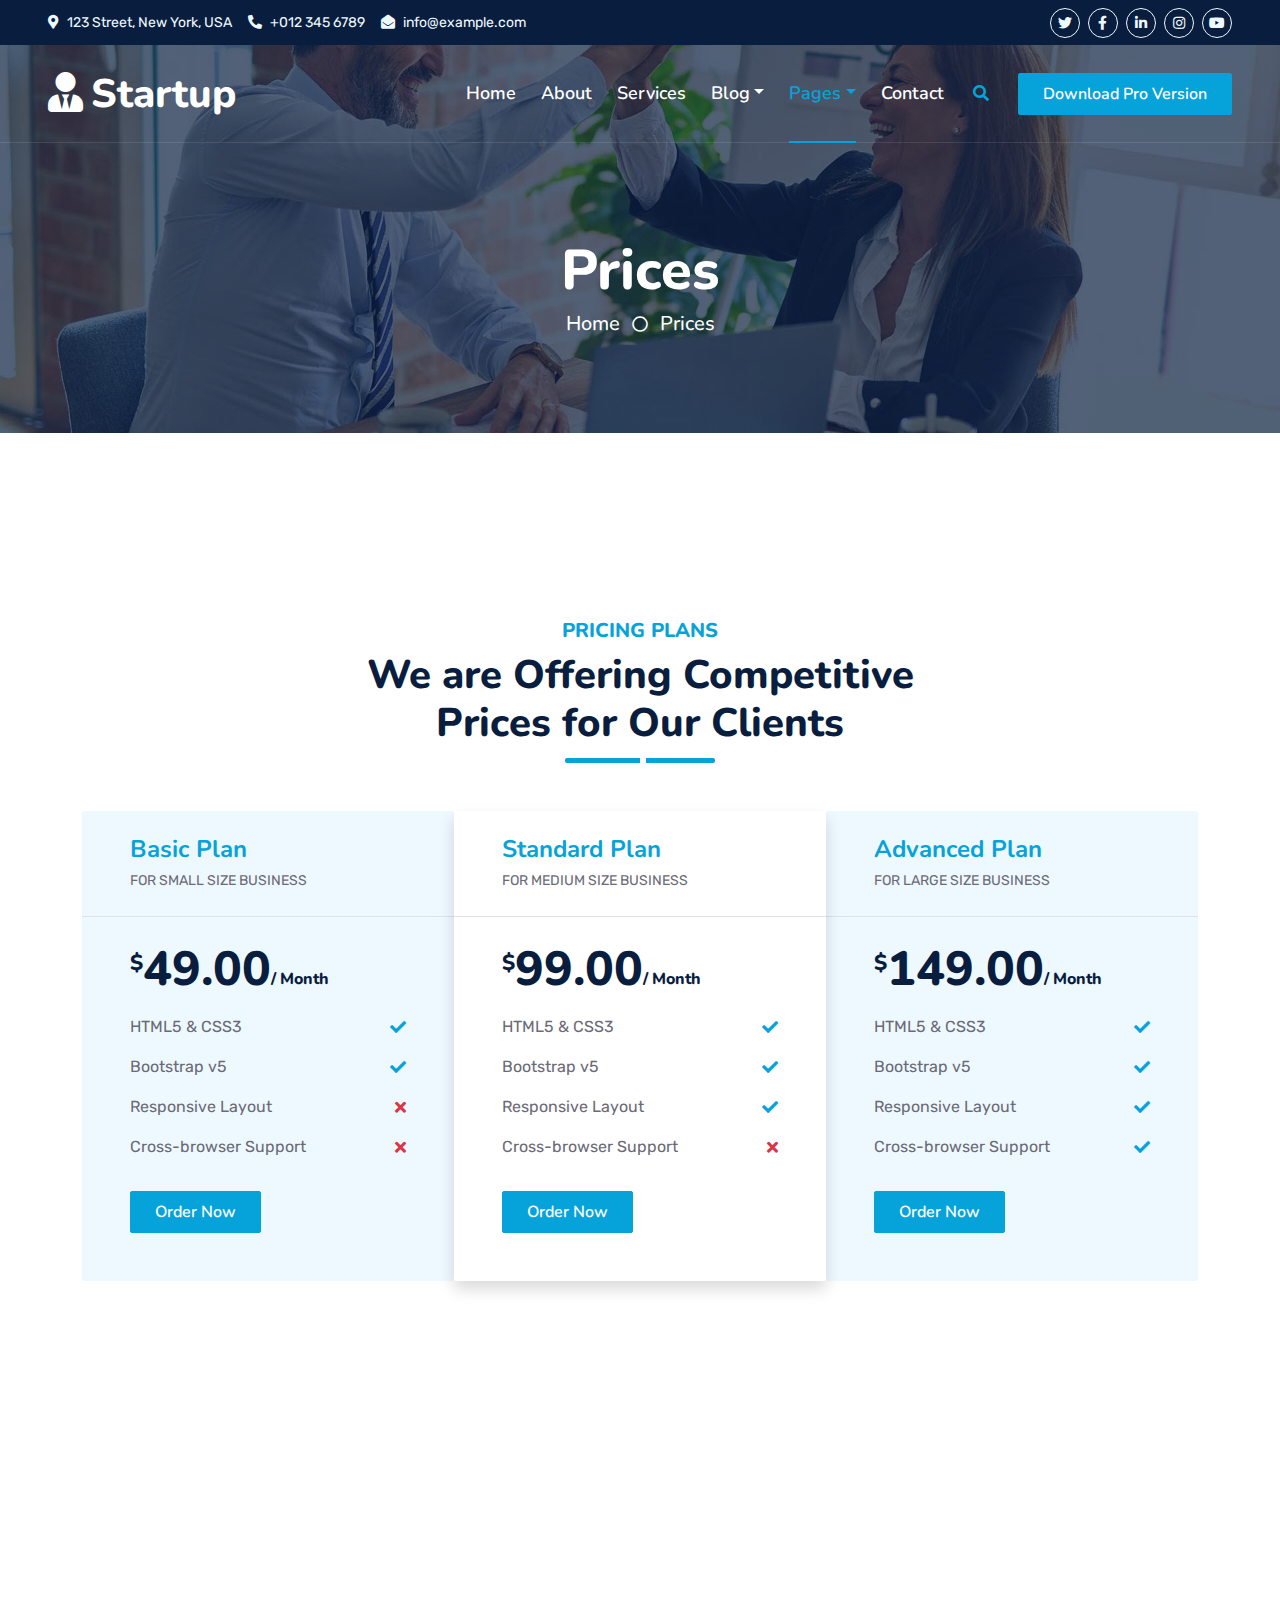
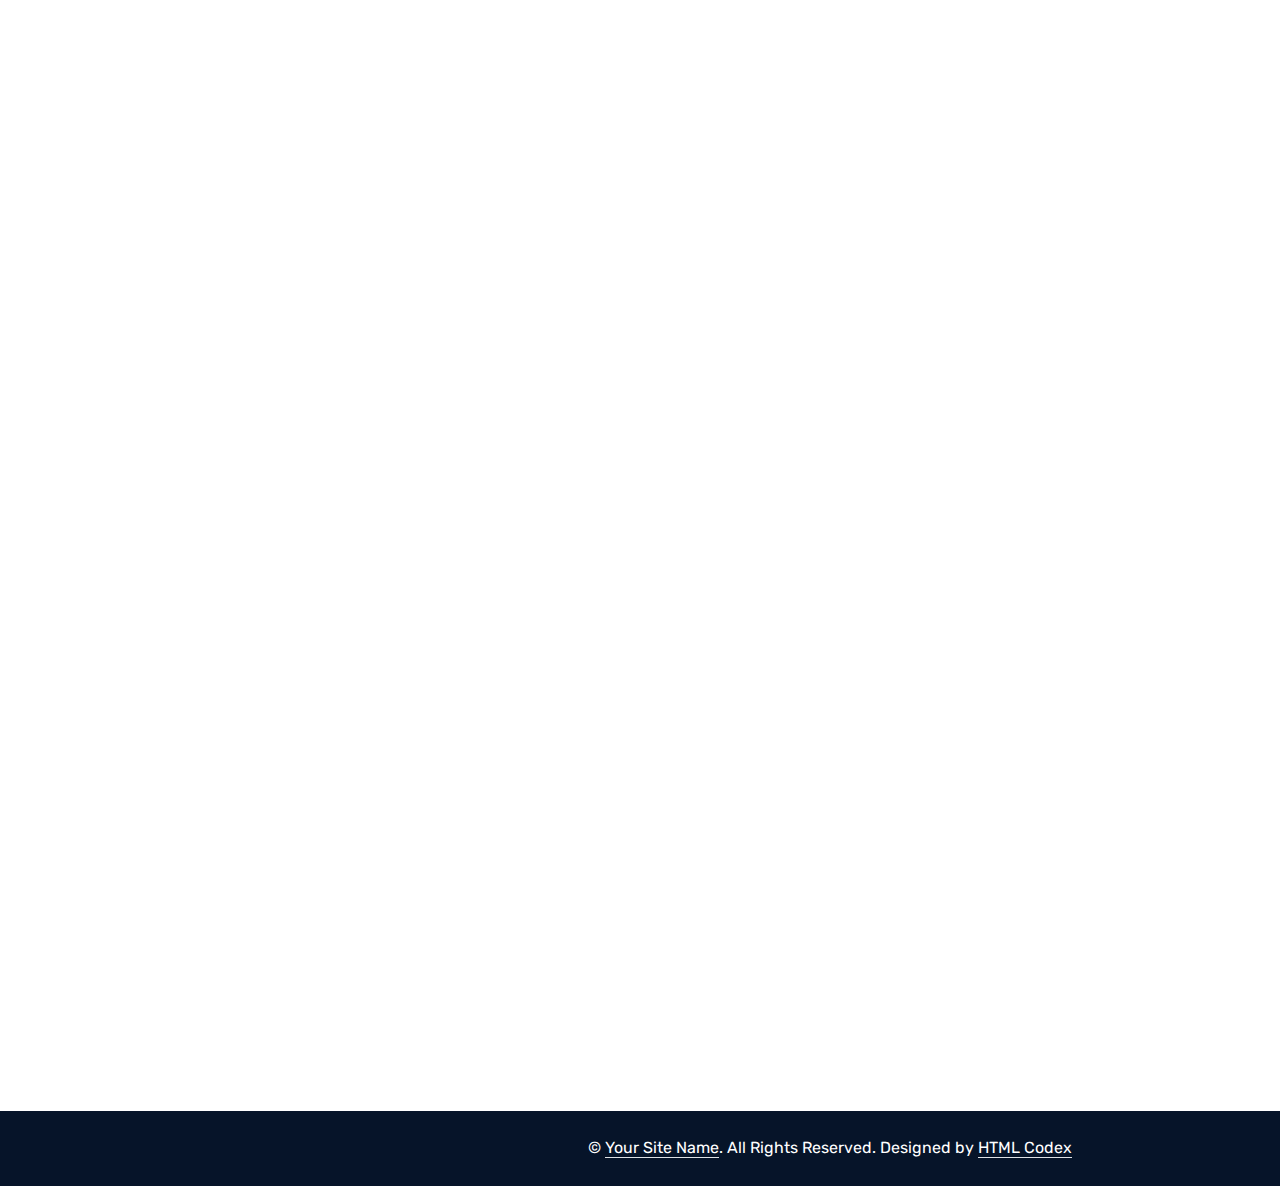
<file: img/startup2-1.0.0/startup2-1.0.0/price.html>
<!DOCTYPE html>
<html lang="en">

<head>
    <meta charset="utf-8">
    <title>Startup - Startup Website Template</title>
    <meta content="width=device-width, initial-scale=1.0" name="viewport">
    <meta content="Free HTML Templates" name="keywords">
    <meta content="Free HTML Templates" name="description">

    <!-- Favicon -->
    <link href="img/favicon.ico" rel="icon">

    <!-- Google Web Fonts -->
    <link rel="preconnect" href="https://fonts.googleapis.com">
    <link rel="preconnect" href="https://fonts.gstatic.com" crossorigin>
    <link href="https://fonts.googleapis.com/css2?family=Nunito:wght@400;600;700;800&family=Rubik:wght@400;500;600;700&display=swap" rel="stylesheet">

    <!-- Icon Font Stylesheet -->
    <link href="https://cdnjs.cloudflare.com/ajax/libs/font-awesome/5.10.0/css/all.min.css" rel="stylesheet">
    <link href="https://cdn.jsdelivr.net/npm/bootstrap-icons@1.4.1/font/bootstrap-icons.css" rel="stylesheet">

    <!-- Libraries Stylesheet -->
    <link href="lib/owlcarousel/assets/owl.carousel.min.css" rel="stylesheet">
    <link href="lib/animate/animate.min.css" rel="stylesheet">

    <!-- Customized Bootstrap Stylesheet -->
    <link href="css/bootstrap.min.css" rel="stylesheet">

    <!-- Template Stylesheet -->
    <link href="css/style.css" rel="stylesheet">
</head>

<body>
    <!-- Spinner Start -->
    <div id="spinner" class="show bg-white position-fixed translate-middle w-100 vh-100 top-50 start-50 d-flex align-items-center justify-content-center">
        <div class="spinner"></div>
    </div>
    <!-- Spinner End -->


    <!-- Topbar Start -->
    <div class="container-fluid bg-dark px-5 d-none d-lg-block">
        <div class="row gx-0">
            <div class="col-lg-8 text-center text-lg-start mb-2 mb-lg-0">
                <div class="d-inline-flex align-items-center" style="height: 45px;">
                    <small class="me-3 text-light"><i class="fa fa-map-marker-alt me-2"></i>123 Street, New York, USA</small>
                    <small class="me-3 text-light"><i class="fa fa-phone-alt me-2"></i>+012 345 6789</small>
                    <small class="text-light"><i class="fa fa-envelope-open me-2"></i>info@example.com</small>
                </div>
            </div>
            <div class="col-lg-4 text-center text-lg-end">
                <div class="d-inline-flex align-items-center" style="height: 45px;">
                    <a class="btn btn-sm btn-outline-light btn-sm-square rounded-circle me-2" href=""><i class="fab fa-twitter fw-normal"></i></a>
                    <a class="btn btn-sm btn-outline-light btn-sm-square rounded-circle me-2" href=""><i class="fab fa-facebook-f fw-normal"></i></a>
                    <a class="btn btn-sm btn-outline-light btn-sm-square rounded-circle me-2" href=""><i class="fab fa-linkedin-in fw-normal"></i></a>
                    <a class="btn btn-sm btn-outline-light btn-sm-square rounded-circle me-2" href=""><i class="fab fa-instagram fw-normal"></i></a>
                    <a class="btn btn-sm btn-outline-light btn-sm-square rounded-circle" href=""><i class="fab fa-youtube fw-normal"></i></a>
                </div>
            </div>
        </div>
    </div>
    <!-- Topbar End -->


    <!-- Navbar Start -->
    <div class="container-fluid position-relative p-0">
        <nav class="navbar navbar-expand-lg navbar-dark px-5 py-3 py-lg-0">
            <a href="index.html" class="navbar-brand p-0">
                <h1 class="m-0"><i class="fa fa-user-tie me-2"></i>Startup</h1>
            </a>
            <button class="navbar-toggler" type="button" data-bs-toggle="collapse" data-bs-target="#navbarCollapse">
                <span class="fa fa-bars"></span>
            </button>
            <div class="collapse navbar-collapse" id="navbarCollapse">
                <div class="navbar-nav ms-auto py-0">
                    <a href="index.html" class="nav-item nav-link">Home</a>
                    <a href="about.html" class="nav-item nav-link">About</a>
                    <a href="service.html" class="nav-item nav-link">Services</a>
                    <div class="nav-item dropdown">
                        <a href="#" class="nav-link dropdown-toggle" data-bs-toggle="dropdown">Blog</a>
                        <div class="dropdown-menu m-0">
                            <a href="blog.html" class="dropdown-item">Blog Grid</a>
                            <a href="detail.html" class="dropdown-item">Blog Detail</a>
                        </div>
                    </div>
                    <div class="nav-item dropdown">
                        <a href="#" class="nav-link dropdown-toggle active" data-bs-toggle="dropdown">Pages</a>
                        <div class="dropdown-menu m-0">
                            <a href="price.html" class="dropdown-item active">Pricing Plan</a>
                            <a href="feature.html" class="dropdown-item">Our features</a>
                            <a href="team.html" class="dropdown-item">Team Members</a>
                            <a href="testimonial.html" class="dropdown-item">Testimonial</a>
                            <a href="quote.html" class="dropdown-item">Free Quote</a>
                        </div>
                    </div>
                    <a href="contact.html" class="nav-item nav-link">Contact</a>
                </div>
                <butaton type="button" class="btn text-primary ms-3" data-bs-toggle="modal" data-bs-target="#searchModal"><i class="fa fa-search"></i></butaton>
                <a href="https://htmlcodex.com/startup-company-website-template" class="btn btn-primary py-2 px-4 ms-3">Download Pro Version</a>
            </div>
        </nav>

        <div class="container-fluid bg-primary py-5 bg-header" style="margin-bottom: 90px;">
            <div class="row py-5">
                <div class="col-12 pt-lg-5 mt-lg-5 text-center">
                    <h1 class="display-4 text-white animated zoomIn">Prices</h1>
                    <a href="" class="h5 text-white">Home</a>
                    <i class="far fa-circle text-white px-2"></i>
                    <a href="" class="h5 text-white">Prices</a>
                </div>
            </div>
        </div>
    </div>
    <!-- Navbar End -->


    <!-- Full Screen Search Start -->
    <div class="modal fade" id="searchModal" tabindex="-1">
        <div class="modal-dialog modal-fullscreen">
            <div class="modal-content" style="background: rgba(9, 30, 62, .7);">
                <div class="modal-header border-0">
                    <button type="button" class="btn bg-white btn-close" data-bs-dismiss="modal" aria-label="Close"></button>
                </div>
                <div class="modal-body d-flex align-items-center justify-content-center">
                    <div class="input-group" style="max-width: 600px;">
                        <input type="text" class="form-control bg-transparent border-primary p-3" placeholder="Type search keyword">
                        <button class="btn btn-primary px-4"><i class="bi bi-search"></i></button>
                    </div>
                </div>
            </div>
        </div>
    </div>
    <!-- Full Screen Search End -->


    <!-- Pricing Plan Start -->
    <div class="container-fluid py-5 wow fadeInUp" data-wow-delay="0.1s">
        <div class="container py-5">
            <div class="section-title text-center position-relative pb-3 mb-5 mx-auto" style="max-width: 600px;">
                <h5 class="fw-bold text-primary text-uppercase">Pricing Plans</h5>
                <h1 class="mb-0">We are Offering Competitive Prices for Our Clients</h1>
            </div>
            <div class="row g-0">
                <div class="col-lg-4 wow slideInUp" data-wow-delay="0.6s">
                    <div class="bg-light rounded">
                        <div class="border-bottom py-4 px-5 mb-4">
                            <h4 class="text-primary mb-1">Basic Plan</h4>
                            <small class="text-uppercase">For Small Size Business</small>
                        </div>
                        <div class="p-5 pt-0">
                            <h1 class="display-5 mb-3">
                                <small class="align-top" style="font-size: 22px; line-height: 45px;">$</small>49.00<small
                                    class="align-bottom" style="font-size: 16px; line-height: 40px;">/ Month</small>
                            </h1>
                            <div class="d-flex justify-content-between mb-3"><span>HTML5 & CSS3</span><i class="fa fa-check text-primary pt-1"></i></div>
                            <div class="d-flex justify-content-between mb-3"><span>Bootstrap v5</span><i class="fa fa-check text-primary pt-1"></i></div>
                            <div class="d-flex justify-content-between mb-3"><span>Responsive Layout</span><i class="fa fa-times text-danger pt-1"></i></div>
                            <div class="d-flex justify-content-between mb-2"><span>Cross-browser Support</span><i class="fa fa-times text-danger pt-1"></i></div>
                            <a href="" class="btn btn-primary py-2 px-4 mt-4">Order Now</a>
                        </div>
                    </div>
                </div>
                <div class="col-lg-4 wow slideInUp" data-wow-delay="0.3s">
                    <div class="bg-white rounded shadow position-relative" style="z-index: 1;">
                        <div class="border-bottom py-4 px-5 mb-4">
                            <h4 class="text-primary mb-1">Standard Plan</h4>
                            <small class="text-uppercase">For Medium Size Business</small>
                        </div>
                        <div class="p-5 pt-0">
                            <h1 class="display-5 mb-3">
                                <small class="align-top" style="font-size: 22px; line-height: 45px;">$</small>99.00<small
                                    class="align-bottom" style="font-size: 16px; line-height: 40px;">/ Month</small>
                            </h1>
                            <div class="d-flex justify-content-between mb-3"><span>HTML5 & CSS3</span><i class="fa fa-check text-primary pt-1"></i></div>
                            <div class="d-flex justify-content-between mb-3"><span>Bootstrap v5</span><i class="fa fa-check text-primary pt-1"></i></div>
                            <div class="d-flex justify-content-between mb-3"><span>Responsive Layout</span><i class="fa fa-check text-primary pt-1"></i></div>
                            <div class="d-flex justify-content-between mb-2"><span>Cross-browser Support</span><i class="fa fa-times text-danger pt-1"></i></div>
                            <a href="" class="btn btn-primary py-2 px-4 mt-4">Order Now</a>
                        </div>
                    </div>
                </div>
                <div class="col-lg-4 wow slideInUp" data-wow-delay="0.9s">
                    <div class="bg-light rounded">
                        <div class="border-bottom py-4 px-5 mb-4">
                            <h4 class="text-primary mb-1">Advanced Plan</h4>
                            <small class="text-uppercase">For Large Size Business</small>
                        </div>
                        <div class="p-5 pt-0">
                            <h1 class="display-5 mb-3">
                                <small class="align-top" style="font-size: 22px; line-height: 45px;">$</small>149.00<small
                                    class="align-bottom" style="font-size: 16px; line-height: 40px;">/ Month</small>
                            </h1>
                            <div class="d-flex justify-content-between mb-3"><span>HTML5 & CSS3</span><i class="fa fa-check text-primary pt-1"></i></div>
                            <div class="d-flex justify-content-between mb-3"><span>Bootstrap v5</span><i class="fa fa-check text-primary pt-1"></i></div>
                            <div class="d-flex justify-content-between mb-3"><span>Responsive Layout</span><i class="fa fa-check text-primary pt-1"></i></div>
                            <div class="d-flex justify-content-between mb-2"><span>Cross-browser Support</span><i class="fa fa-check text-primary pt-1"></i></div>
                            <a href="" class="btn btn-primary py-2 px-4 mt-4">Order Now</a>
                        </div>
                    </div>
                </div>
            </div>
        </div>
    </div>
    <!-- Pricing Plan End -->


    <!-- Quote Start -->
    <div class="container-fluid py-5 wow fadeInUp" data-wow-delay="0.1s">
        <div class="container py-5">
            <div class="row g-5">
                <div class="col-lg-7">
                    <div class="section-title position-relative pb-3 mb-5">
                        <h5 class="fw-bold text-primary text-uppercase">Request A Quote</h5>
                        <h1 class="mb-0">Need A Free Quote? Please Feel Free to Contact Us</h1>
                    </div>
                    <div class="row gx-3">
                        <div class="col-sm-6 wow zoomIn" data-wow-delay="0.2s">
                            <h5 class="mb-4"><i class="fa fa-reply text-primary me-3"></i>Reply within 24 hours</h5>
                        </div>
                        <div class="col-sm-6 wow zoomIn" data-wow-delay="0.4s">
                            <h5 class="mb-4"><i class="fa fa-phone-alt text-primary me-3"></i>24 hrs telephone support</h5>
                        </div>
                    </div>
                    <p class="mb-4">Eirmod sed tempor lorem ut dolores. Aliquyam sit sadipscing kasd ipsum. Dolor ea et dolore et at sea ea at dolor, justo ipsum duo rebum sea invidunt voluptua. Eos vero eos vero ea et dolore eirmod et. Dolores diam duo invidunt lorem. Elitr ut dolores magna sit. Sea dolore sanctus sed et. Takimata takimata sanctus sed.</p>
                    <div class="d-flex align-items-center mt-2 wow zoomIn" data-wow-delay="0.6s">
                        <div class="bg-primary d-flex align-items-center justify-content-center rounded" style="width: 60px; height: 60px;">
                            <i class="fa fa-phone-alt text-white"></i>
                        </div>
                        <div class="ps-4">
                            <h5 class="mb-2">Call to ask any question</h5>
                            <h4 class="text-primary mb-0">+012 345 6789</h4>
                        </div>
                    </div>
                </div>
                <div class="col-lg-5">
                    <div class="bg-primary rounded h-100 d-flex align-items-center p-5 wow zoomIn" data-wow-delay="0.9s">
                        <form>
                            <div class="row g-3">
                                <div class="col-xl-12">
                                    <input type="text" class="form-control bg-light border-0" placeholder="Your Name" style="height: 55px;">
                                </div>
                                <div class="col-12">
                                    <input type="email" class="form-control bg-light border-0" placeholder="Your Email" style="height: 55px;">
                                </div>
                                <div class="col-12">
                                    <select class="form-select bg-light border-0" style="height: 55px;">
                                        <option selected>Select A Service</option>
                                        <option value="1">Service 1</option>
                                        <option value="2">Service 2</option>
                                        <option value="3">Service 3</option>
                                    </select>
                                </div>
                                <div class="col-12">
                                    <textarea class="form-control bg-light border-0" rows="3" placeholder="Message"></textarea>
                                </div>
                                <div class="col-12">
                                    <button class="btn btn-dark w-100 py-3" type="submit">Request A Quote</button>
                                </div>
                            </div>
                        </form>
                    </div>
                </div>
            </div>
        </div>
    </div>
    <!-- Quote End -->


    <!-- Vendor Start -->
    <div class="container-fluid py-5 wow fadeInUp" data-wow-delay="0.1s">
        <div class="container py-5 mb-5">
            <div class="bg-white">
                <div class="owl-carousel vendor-carousel">
                    <img src="img/vendor-1.jpg" alt="">
                    <img src="img/vendor-2.jpg" alt="">
                    <img src="img/vendor-3.jpg" alt="">
                    <img src="img/vendor-4.jpg" alt="">
                    <img src="img/vendor-5.jpg" alt="">
                    <img src="img/vendor-6.jpg" alt="">
                    <img src="img/vendor-7.jpg" alt="">
                    <img src="img/vendor-8.jpg" alt="">
                    <img src="img/vendor-9.jpg" alt="">
                </div>
            </div>
        </div>
    </div>
    <!-- Vendor End -->
    

    <!-- Footer Start -->
    <div class="container-fluid bg-dark text-light mt-5 wow fadeInUp" data-wow-delay="0.1s">
        <div class="container">
            <div class="row gx-5">
                <div class="col-lg-4 col-md-6 footer-about">
                    <div class="d-flex flex-column align-items-center justify-content-center text-center h-100 bg-primary p-4">
                        <a href="index.html" class="navbar-brand">
                            <h1 class="m-0 text-white"><i class="fa fa-user-tie me-2"></i>Startup</h1>
                        </a>
                        <p class="mt-3 mb-4">Lorem diam sit erat dolor elitr et, diam lorem justo amet clita stet eos sit. Elitr dolor duo lorem, elitr clita ipsum sea. Diam amet erat lorem stet eos. Diam amet et kasd eos duo.</p>
                        <form action="">
                            <div class="input-group">
                                <input type="text" class="form-control border-white p-3" placeholder="Your Email">
                                <button class="btn btn-dark">Sign Up</button>
                            </div>
                        </form>
                    </div>
                </div>
                <div class="col-lg-8 col-md-6">
                    <div class="row gx-5">
                        <div class="col-lg-4 col-md-12 pt-5 mb-5">
                            <div class="section-title section-title-sm position-relative pb-3 mb-4">
                                <h3 class="text-light mb-0">Get In Touch</h3>
                            </div>
                            <div class="d-flex mb-2">
                                <i class="bi bi-geo-alt text-primary me-2"></i>
                                <p class="mb-0">123 Street, New York, USA</p>
                            </div>
                            <div class="d-flex mb-2">
                                <i class="bi bi-envelope-open text-primary me-2"></i>
                                <p class="mb-0">info@example.com</p>
                            </div>
                            <div class="d-flex mb-2">
                                <i class="bi bi-telephone text-primary me-2"></i>
                                <p class="mb-0">+012 345 67890</p>
                            </div>
                            <div class="d-flex mt-4">
                                <a class="btn btn-primary btn-square me-2" href="#"><i class="fab fa-twitter fw-normal"></i></a>
                                <a class="btn btn-primary btn-square me-2" href="#"><i class="fab fa-facebook-f fw-normal"></i></a>
                                <a class="btn btn-primary btn-square me-2" href="#"><i class="fab fa-linkedin-in fw-normal"></i></a>
                                <a class="btn btn-primary btn-square" href="#"><i class="fab fa-instagram fw-normal"></i></a>
                            </div>
                        </div>
                        <div class="col-lg-4 col-md-12 pt-0 pt-lg-5 mb-5">
                            <div class="section-title section-title-sm position-relative pb-3 mb-4">
                                <h3 class="text-light mb-0">Quick Links</h3>
                            </div>
                            <div class="link-animated d-flex flex-column justify-content-start">
                                <a class="text-light mb-2" href="#"><i class="bi bi-arrow-right text-primary me-2"></i>Home</a>
                                <a class="text-light mb-2" href="#"><i class="bi bi-arrow-right text-primary me-2"></i>About Us</a>
                                <a class="text-light mb-2" href="#"><i class="bi bi-arrow-right text-primary me-2"></i>Our Services</a>
                                <a class="text-light mb-2" href="#"><i class="bi bi-arrow-right text-primary me-2"></i>Meet The Team</a>
                                <a class="text-light mb-2" href="#"><i class="bi bi-arrow-right text-primary me-2"></i>Latest Blog</a>
                                <a class="text-light" href="#"><i class="bi bi-arrow-right text-primary me-2"></i>Contact Us</a>
                            </div>
                        </div>
                        <div class="col-lg-4 col-md-12 pt-0 pt-lg-5 mb-5">
                            <div class="section-title section-title-sm position-relative pb-3 mb-4">
                                <h3 class="text-light mb-0">Popular Links</h3>
                            </div>
                            <div class="link-animated d-flex flex-column justify-content-start">
                                <a class="text-light mb-2" href="#"><i class="bi bi-arrow-right text-primary me-2"></i>Home</a>
                                <a class="text-light mb-2" href="#"><i class="bi bi-arrow-right text-primary me-2"></i>About Us</a>
                                <a class="text-light mb-2" href="#"><i class="bi bi-arrow-right text-primary me-2"></i>Our Services</a>
                                <a class="text-light mb-2" href="#"><i class="bi bi-arrow-right text-primary me-2"></i>Meet The Team</a>
                                <a class="text-light mb-2" href="#"><i class="bi bi-arrow-right text-primary me-2"></i>Latest Blog</a>
                                <a class="text-light" href="#"><i class="bi bi-arrow-right text-primary me-2"></i>Contact Us</a>
                            </div>
                        </div>
                    </div>
                </div>
            </div>
        </div>
    </div>
    <div class="container-fluid text-white" style="background: #061429;">
        <div class="container text-center">
            <div class="row justify-content-end">
                <div class="col-lg-8 col-md-6">
                    <div class="d-flex align-items-center justify-content-center" style="height: 75px;">
                        <p class="mb-0">&copy; <a class="text-white border-bottom" href="#">Your Site Name</a>. All Rights Reserved. 
						
						<!--/*** This template is free as long as you keep the footer author’s credit link/attribution link/backlink. If you'd like to use the template without the footer author’s credit link/attribution link/backlink, you can purchase the Credit Removal License from "https://htmlcodex.com/credit-removal". Thank you for your support. ***/-->
						Designed by <a class="text-white border-bottom" href="https://htmlcodex.com">HTML Codex</a></p>
                    </div>
                </div>
            </div>
        </div>
    </div>
    <!-- Footer End -->


    <!-- Back to Top -->
    <a href="#" class="btn btn-lg btn-primary btn-lg-square rounded back-to-top"><i class="bi bi-arrow-up"></i></a>


    <!-- JavaScript Libraries -->
    <script src="https://code.jquery.com/jquery-3.4.1.min.js"></script>
    <script src="https://cdn.jsdelivr.net/npm/bootstrap@5.0.0/dist/js/bootstrap.bundle.min.js"></script>
    <script src="lib/wow/wow.min.js"></script>
    <script src="lib/easing/easing.min.js"></script>
    <script src="lib/waypoints/waypoints.min.js"></script>
    <script src="lib/counterup/counterup.min.js"></script>
    <script src="lib/owlcarousel/owl.carousel.min.js"></script>

    <!-- Template Javascript -->
    <script src="js/main.js"></script>
</body>

</html>
</file>
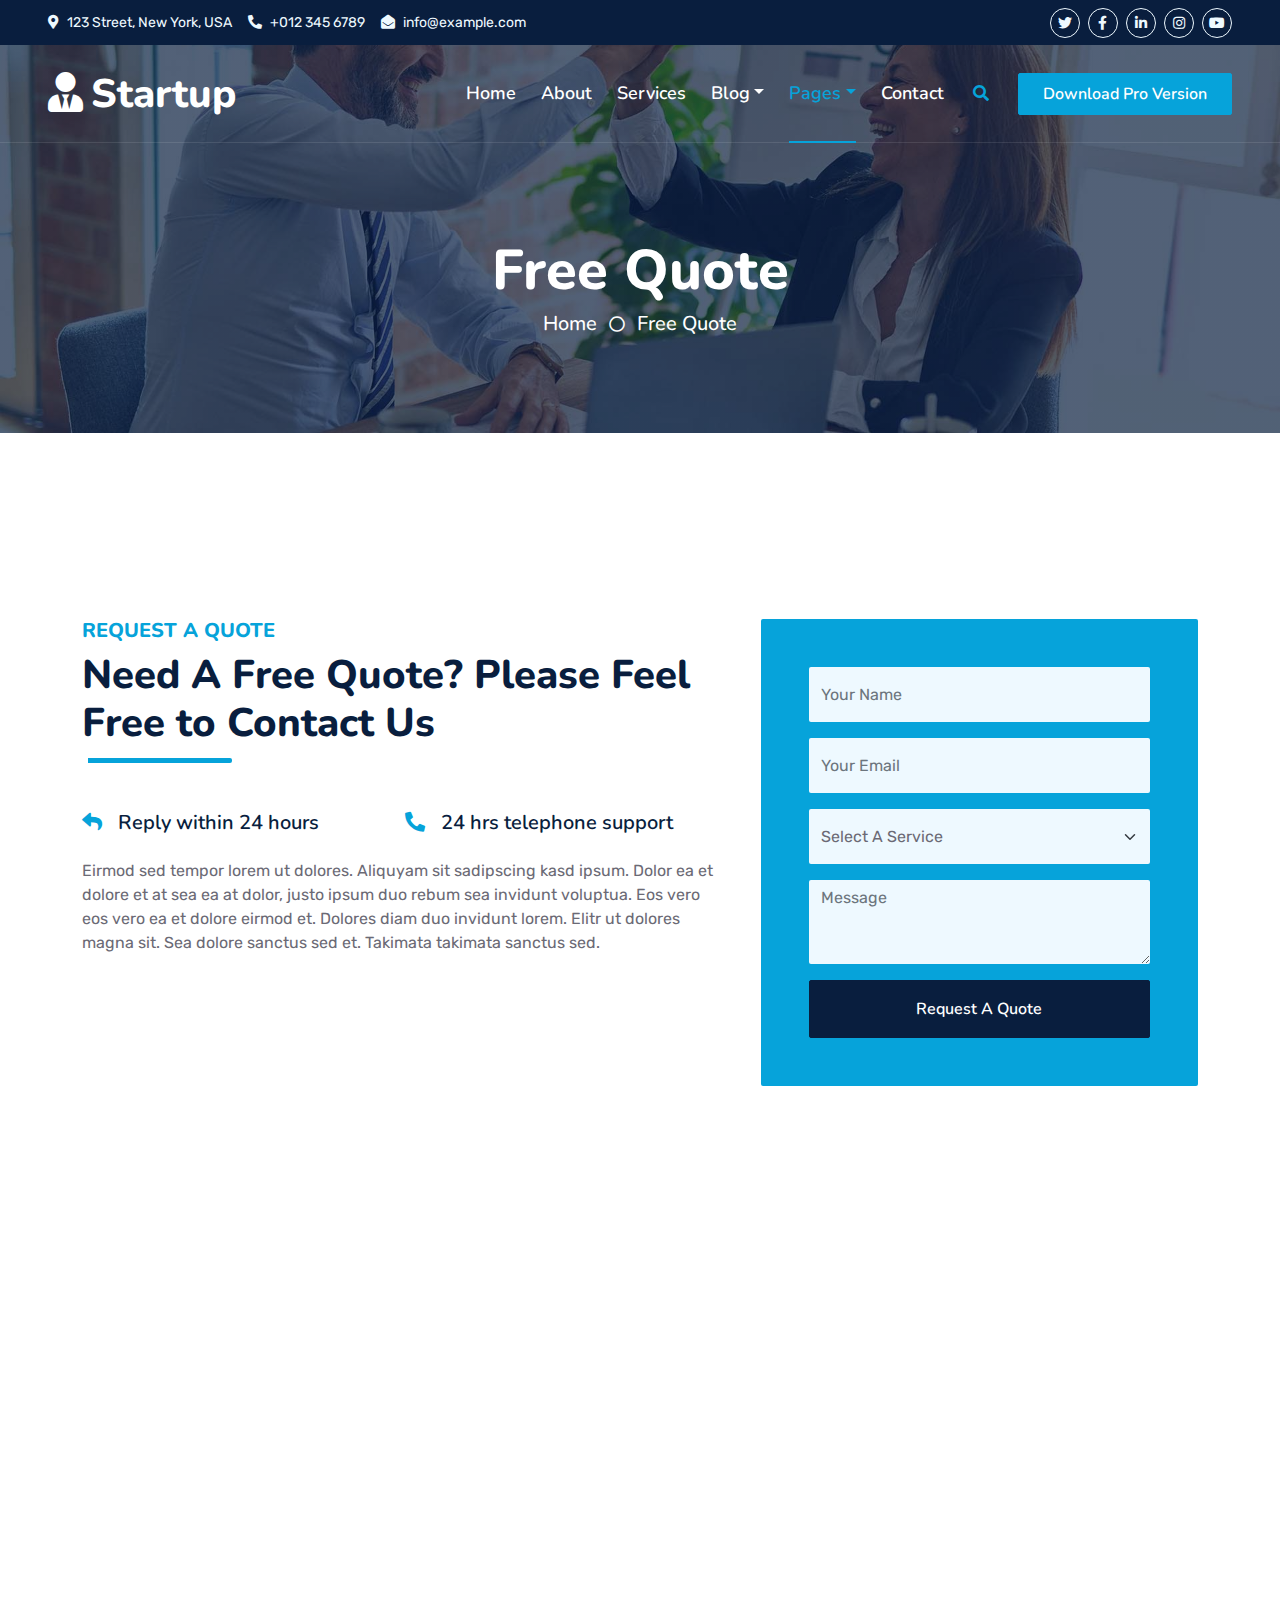
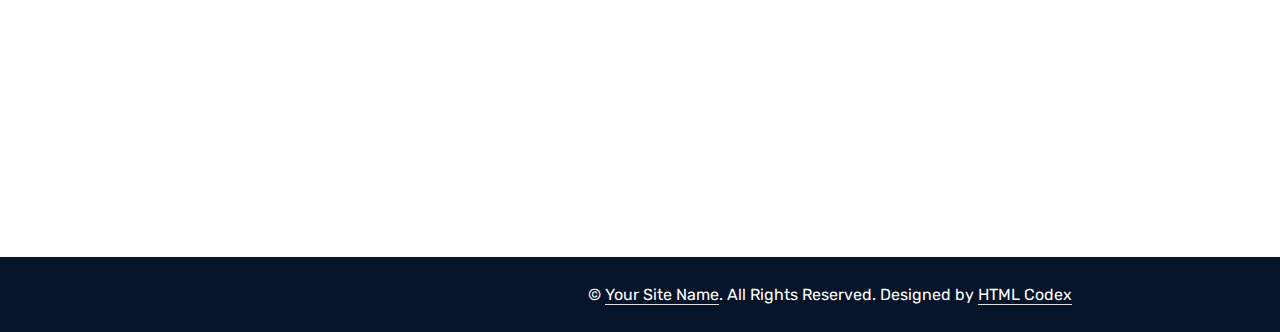
<file: img/startup2-1.0.0/startup2-1.0.0/quote.html>
<!DOCTYPE html>
<html lang="en">

<head>
    <meta charset="utf-8">
    <title>Startup - Startup Website Template</title>
    <meta content="width=device-width, initial-scale=1.0" name="viewport">
    <meta content="Free HTML Templates" name="keywords">
    <meta content="Free HTML Templates" name="description">

    <!-- Favicon -->
    <link href="img/favicon.ico" rel="icon">

    <!-- Google Web Fonts -->
    <link rel="preconnect" href="https://fonts.googleapis.com">
    <link rel="preconnect" href="https://fonts.gstatic.com" crossorigin>
    <link href="https://fonts.googleapis.com/css2?family=Nunito:wght@400;600;700;800&family=Rubik:wght@400;500;600;700&display=swap" rel="stylesheet">

    <!-- Icon Font Stylesheet -->
    <link href="https://cdnjs.cloudflare.com/ajax/libs/font-awesome/5.10.0/css/all.min.css" rel="stylesheet">
    <link href="https://cdn.jsdelivr.net/npm/bootstrap-icons@1.4.1/font/bootstrap-icons.css" rel="stylesheet">

    <!-- Libraries Stylesheet -->
    <link href="lib/owlcarousel/assets/owl.carousel.min.css" rel="stylesheet">
    <link href="lib/animate/animate.min.css" rel="stylesheet">

    <!-- Customized Bootstrap Stylesheet -->
    <link href="css/bootstrap.min.css" rel="stylesheet">

    <!-- Template Stylesheet -->
    <link href="css/style.css" rel="stylesheet">
</head>

<body>
    <!-- Spinner Start -->
    <div id="spinner" class="show bg-white position-fixed translate-middle w-100 vh-100 top-50 start-50 d-flex align-items-center justify-content-center">
        <div class="spinner"></div>
    </div>
    <!-- Spinner End -->


    <!-- Topbar Start -->
    <div class="container-fluid bg-dark px-5 d-none d-lg-block">
        <div class="row gx-0">
            <div class="col-lg-8 text-center text-lg-start mb-2 mb-lg-0">
                <div class="d-inline-flex align-items-center" style="height: 45px;">
                    <small class="me-3 text-light"><i class="fa fa-map-marker-alt me-2"></i>123 Street, New York, USA</small>
                    <small class="me-3 text-light"><i class="fa fa-phone-alt me-2"></i>+012 345 6789</small>
                    <small class="text-light"><i class="fa fa-envelope-open me-2"></i>info@example.com</small>
                </div>
            </div>
            <div class="col-lg-4 text-center text-lg-end">
                <div class="d-inline-flex align-items-center" style="height: 45px;">
                    <a class="btn btn-sm btn-outline-light btn-sm-square rounded-circle me-2" href=""><i class="fab fa-twitter fw-normal"></i></a>
                    <a class="btn btn-sm btn-outline-light btn-sm-square rounded-circle me-2" href=""><i class="fab fa-facebook-f fw-normal"></i></a>
                    <a class="btn btn-sm btn-outline-light btn-sm-square rounded-circle me-2" href=""><i class="fab fa-linkedin-in fw-normal"></i></a>
                    <a class="btn btn-sm btn-outline-light btn-sm-square rounded-circle me-2" href=""><i class="fab fa-instagram fw-normal"></i></a>
                    <a class="btn btn-sm btn-outline-light btn-sm-square rounded-circle" href=""><i class="fab fa-youtube fw-normal"></i></a>
                </div>
            </div>
        </div>
    </div>
    <!-- Topbar End -->


    <!-- Navbar Start -->
    <div class="container-fluid position-relative p-0">
        <nav class="navbar navbar-expand-lg navbar-dark px-5 py-3 py-lg-0">
            <a href="index.html" class="navbar-brand p-0">
                <h1 class="m-0"><i class="fa fa-user-tie me-2"></i>Startup</h1>
            </a>
            <button class="navbar-toggler" type="button" data-bs-toggle="collapse" data-bs-target="#navbarCollapse">
                <span class="fa fa-bars"></span>
            </button>
            <div class="collapse navbar-collapse" id="navbarCollapse">
                <div class="navbar-nav ms-auto py-0">
                    <a href="index.html" class="nav-item nav-link">Home</a>
                    <a href="about.html" class="nav-item nav-link">About</a>
                    <a href="service.html" class="nav-item nav-link">Services</a>
                    <div class="nav-item dropdown">
                        <a href="#" class="nav-link dropdown-toggle" data-bs-toggle="dropdown">Blog</a>
                        <div class="dropdown-menu m-0">
                            <a href="blog.html" class="dropdown-item">Blog Grid</a>
                            <a href="detail.html" class="dropdown-item">Blog Detail</a>
                        </div>
                    </div>
                    <div class="nav-item dropdown">
                        <a href="#" class="nav-link dropdown-toggle active" data-bs-toggle="dropdown">Pages</a>
                        <div class="dropdown-menu m-0">
                            <a href="price.html" class="dropdown-item">Pricing Plan</a>
                            <a href="feature.html" class="dropdown-item">Our features</a>
                            <a href="team.html" class="dropdown-item">Team Members</a>
                            <a href="testimonial.html" class="dropdown-item">Testimonial</a>
                            <a href="quote.html" class="dropdown-item active">Free Quote</a>
                        </div>
                    </div>
                    <a href="contact.html" class="nav-item nav-link">Contact</a>
                </div>
                <butaton type="button" class="btn text-primary ms-3" data-bs-toggle="modal" data-bs-target="#searchModal"><i class="fa fa-search"></i></butaton>
                <a href="https://htmlcodex.com/startup-company-website-template" class="btn btn-primary py-2 px-4 ms-3">Download Pro Version</a>
            </div>
        </nav>

        <div class="container-fluid bg-primary py-5 bg-header" style="margin-bottom: 90px;">
            <div class="row py-5">
                <div class="col-12 pt-lg-5 mt-lg-5 text-center">
                    <h1 class="display-4 text-white animated zoomIn">Free Quote</h1>
                    <a href="" class="h5 text-white">Home</a>
                    <i class="far fa-circle text-white px-2"></i>
                    <a href="" class="h5 text-white">Free Quote</a>
                </div>
            </div>
        </div>
    </div>
    <!-- Navbar End -->


    <!-- Full Screen Search Start -->
    <div class="modal fade" id="searchModal" tabindex="-1">
        <div class="modal-dialog modal-fullscreen">
            <div class="modal-content" style="background: rgba(9, 30, 62, .7);">
                <div class="modal-header border-0">
                    <button type="button" class="btn bg-white btn-close" data-bs-dismiss="modal" aria-label="Close"></button>
                </div>
                <div class="modal-body d-flex align-items-center justify-content-center">
                    <div class="input-group" style="max-width: 600px;">
                        <input type="text" class="form-control bg-transparent border-primary p-3" placeholder="Type search keyword">
                        <button class="btn btn-primary px-4"><i class="bi bi-search"></i></button>
                    </div>
                </div>
            </div>
        </div>
    </div>
    <!-- Full Screen Search End -->


    <!-- Quote Start -->
    <div class="container-fluid py-5 wow fadeInUp" data-wow-delay="0.1s">
        <div class="container py-5">
            <div class="row g-5">
                <div class="col-lg-7">
                    <div class="section-title position-relative pb-3 mb-5">
                        <h5 class="fw-bold text-primary text-uppercase">Request A Quote</h5>
                        <h1 class="mb-0">Need A Free Quote? Please Feel Free to Contact Us</h1>
                    </div>
                    <div class="row gx-3">
                        <div class="col-sm-6 wow zoomIn" data-wow-delay="0.2s">
                            <h5 class="mb-4"><i class="fa fa-reply text-primary me-3"></i>Reply within 24 hours</h5>
                        </div>
                        <div class="col-sm-6 wow zoomIn" data-wow-delay="0.4s">
                            <h5 class="mb-4"><i class="fa fa-phone-alt text-primary me-3"></i>24 hrs telephone support</h5>
                        </div>
                    </div>
                    <p class="mb-4">Eirmod sed tempor lorem ut dolores. Aliquyam sit sadipscing kasd ipsum. Dolor ea et dolore et at sea ea at dolor, justo ipsum duo rebum sea invidunt voluptua. Eos vero eos vero ea et dolore eirmod et. Dolores diam duo invidunt lorem. Elitr ut dolores magna sit. Sea dolore sanctus sed et. Takimata takimata sanctus sed.</p>
                    <div class="d-flex align-items-center mt-2 wow zoomIn" data-wow-delay="0.6s">
                        <div class="bg-primary d-flex align-items-center justify-content-center rounded" style="width: 60px; height: 60px;">
                            <i class="fa fa-phone-alt text-white"></i>
                        </div>
                        <div class="ps-4">
                            <h5 class="mb-2">Call to ask any question</h5>
                            <h4 class="text-primary mb-0">+012 345 6789</h4>
                        </div>
                    </div>
                </div>
                <div class="col-lg-5">
                    <div class="bg-primary rounded h-100 d-flex align-items-center p-5 wow zoomIn" data-wow-delay="0.9s">
                        <form>
                            <div class="row g-3">
                                <div class="col-xl-12">
                                    <input type="text" class="form-control bg-light border-0" placeholder="Your Name" style="height: 55px;">
                                </div>
                                <div class="col-12">
                                    <input type="email" class="form-control bg-light border-0" placeholder="Your Email" style="height: 55px;">
                                </div>
                                <div class="col-12">
                                    <select class="form-select bg-light border-0" style="height: 55px;">
                                        <option selected>Select A Service</option>
                                        <option value="1">Service 1</option>
                                        <option value="2">Service 2</option>
                                        <option value="3">Service 3</option>
                                    </select>
                                </div>
                                <div class="col-12">
                                    <textarea class="form-control bg-light border-0" rows="3" placeholder="Message"></textarea>
                                </div>
                                <div class="col-12">
                                    <button class="btn btn-dark w-100 py-3" type="submit">Request A Quote</button>
                                </div>
                            </div>
                        </form>
                    </div>
                </div>
            </div>
        </div>
    </div>
    <!-- Quote End -->


    <!-- Vendor Start -->
    <div class="container-fluid py-5 wow fadeInUp" data-wow-delay="0.1s">
        <div class="container py-5 mb-5">
            <div class="bg-white">
                <div class="owl-carousel vendor-carousel">
                    <img src="img/vendor-1.jpg" alt="">
                    <img src="img/vendor-2.jpg" alt="">
                    <img src="img/vendor-3.jpg" alt="">
                    <img src="img/vendor-4.jpg" alt="">
                    <img src="img/vendor-5.jpg" alt="">
                    <img src="img/vendor-6.jpg" alt="">
                    <img src="img/vendor-7.jpg" alt="">
                    <img src="img/vendor-8.jpg" alt="">
                    <img src="img/vendor-9.jpg" alt="">
                </div>
            </div>
        </div>
    </div>
    <!-- Vendor End -->
    

    <!-- Footer Start -->
    <div class="container-fluid bg-dark text-light mt-5 wow fadeInUp" data-wow-delay="0.1s">
        <div class="container">
            <div class="row gx-5">
                <div class="col-lg-4 col-md-6 footer-about">
                    <div class="d-flex flex-column align-items-center justify-content-center text-center h-100 bg-primary p-4">
                        <a href="index.html" class="navbar-brand">
                            <h1 class="m-0 text-white"><i class="fa fa-user-tie me-2"></i>Startup</h1>
                        </a>
                        <p class="mt-3 mb-4">Lorem diam sit erat dolor elitr et, diam lorem justo amet clita stet eos sit. Elitr dolor duo lorem, elitr clita ipsum sea. Diam amet erat lorem stet eos. Diam amet et kasd eos duo.</p>
                        <form action="">
                            <div class="input-group">
                                <input type="text" class="form-control border-white p-3" placeholder="Your Email">
                                <button class="btn btn-dark">Sign Up</button>
                            </div>
                        </form>
                    </div>
                </div>
                <div class="col-lg-8 col-md-6">
                    <div class="row gx-5">
                        <div class="col-lg-4 col-md-12 pt-5 mb-5">
                            <div class="section-title section-title-sm position-relative pb-3 mb-4">
                                <h3 class="text-light mb-0">Get In Touch</h3>
                            </div>
                            <div class="d-flex mb-2">
                                <i class="bi bi-geo-alt text-primary me-2"></i>
                                <p class="mb-0">123 Street, New York, USA</p>
                            </div>
                            <div class="d-flex mb-2">
                                <i class="bi bi-envelope-open text-primary me-2"></i>
                                <p class="mb-0">info@example.com</p>
                            </div>
                            <div class="d-flex mb-2">
                                <i class="bi bi-telephone text-primary me-2"></i>
                                <p class="mb-0">+012 345 67890</p>
                            </div>
                            <div class="d-flex mt-4">
                                <a class="btn btn-primary btn-square me-2" href="#"><i class="fab fa-twitter fw-normal"></i></a>
                                <a class="btn btn-primary btn-square me-2" href="#"><i class="fab fa-facebook-f fw-normal"></i></a>
                                <a class="btn btn-primary btn-square me-2" href="#"><i class="fab fa-linkedin-in fw-normal"></i></a>
                                <a class="btn btn-primary btn-square" href="#"><i class="fab fa-instagram fw-normal"></i></a>
                            </div>
                        </div>
                        <div class="col-lg-4 col-md-12 pt-0 pt-lg-5 mb-5">
                            <div class="section-title section-title-sm position-relative pb-3 mb-4">
                                <h3 class="text-light mb-0">Quick Links</h3>
                            </div>
                            <div class="link-animated d-flex flex-column justify-content-start">
                                <a class="text-light mb-2" href="#"><i class="bi bi-arrow-right text-primary me-2"></i>Home</a>
                                <a class="text-light mb-2" href="#"><i class="bi bi-arrow-right text-primary me-2"></i>About Us</a>
                                <a class="text-light mb-2" href="#"><i class="bi bi-arrow-right text-primary me-2"></i>Our Services</a>
                                <a class="text-light mb-2" href="#"><i class="bi bi-arrow-right text-primary me-2"></i>Meet The Team</a>
                                <a class="text-light mb-2" href="#"><i class="bi bi-arrow-right text-primary me-2"></i>Latest Blog</a>
                                <a class="text-light" href="#"><i class="bi bi-arrow-right text-primary me-2"></i>Contact Us</a>
                            </div>
                        </div>
                        <div class="col-lg-4 col-md-12 pt-0 pt-lg-5 mb-5">
                            <div class="section-title section-title-sm position-relative pb-3 mb-4">
                                <h3 class="text-light mb-0">Popular Links</h3>
                            </div>
                            <div class="link-animated d-flex flex-column justify-content-start">
                                <a class="text-light mb-2" href="#"><i class="bi bi-arrow-right text-primary me-2"></i>Home</a>
                                <a class="text-light mb-2" href="#"><i class="bi bi-arrow-right text-primary me-2"></i>About Us</a>
                                <a class="text-light mb-2" href="#"><i class="bi bi-arrow-right text-primary me-2"></i>Our Services</a>
                                <a class="text-light mb-2" href="#"><i class="bi bi-arrow-right text-primary me-2"></i>Meet The Team</a>
                                <a class="text-light mb-2" href="#"><i class="bi bi-arrow-right text-primary me-2"></i>Latest Blog</a>
                                <a class="text-light" href="#"><i class="bi bi-arrow-right text-primary me-2"></i>Contact Us</a>
                            </div>
                        </div>
                    </div>
                </div>
            </div>
        </div>
    </div>
    <div class="container-fluid text-white" style="background: #061429;">
        <div class="container text-center">
            <div class="row justify-content-end">
                <div class="col-lg-8 col-md-6">
                    <div class="d-flex align-items-center justify-content-center" style="height: 75px;">
                        <p class="mb-0">&copy; <a class="text-white border-bottom" href="#">Your Site Name</a>. All Rights Reserved. 
						
						<!--/*** This template is free as long as you keep the footer author’s credit link/attribution link/backlink. If you'd like to use the template without the footer author’s credit link/attribution link/backlink, you can purchase the Credit Removal License from "https://htmlcodex.com/credit-removal". Thank you for your support. ***/-->
						Designed by <a class="text-white border-bottom" href="https://htmlcodex.com">HTML Codex</a></p>
                    </div>
                </div>
            </div>
        </div>
    </div>
    <!-- Footer End -->


    <!-- Back to Top -->
    <a href="#" class="btn btn-lg btn-primary btn-lg-square rounded back-to-top"><i class="bi bi-arrow-up"></i></a>


    <!-- JavaScript Libraries -->
    <script src="https://code.jquery.com/jquery-3.4.1.min.js"></script>
    <script src="https://cdn.jsdelivr.net/npm/bootstrap@5.0.0/dist/js/bootstrap.bundle.min.js"></script>
    <script src="lib/wow/wow.min.js"></script>
    <script src="lib/easing/easing.min.js"></script>
    <script src="lib/waypoints/waypoints.min.js"></script>
    <script src="lib/counterup/counterup.min.js"></script>
    <script src="lib/owlcarousel/owl.carousel.min.js"></script>

    <!-- Template Javascript -->
    <script src="js/main.js"></script>
</body>

</html>
</file>
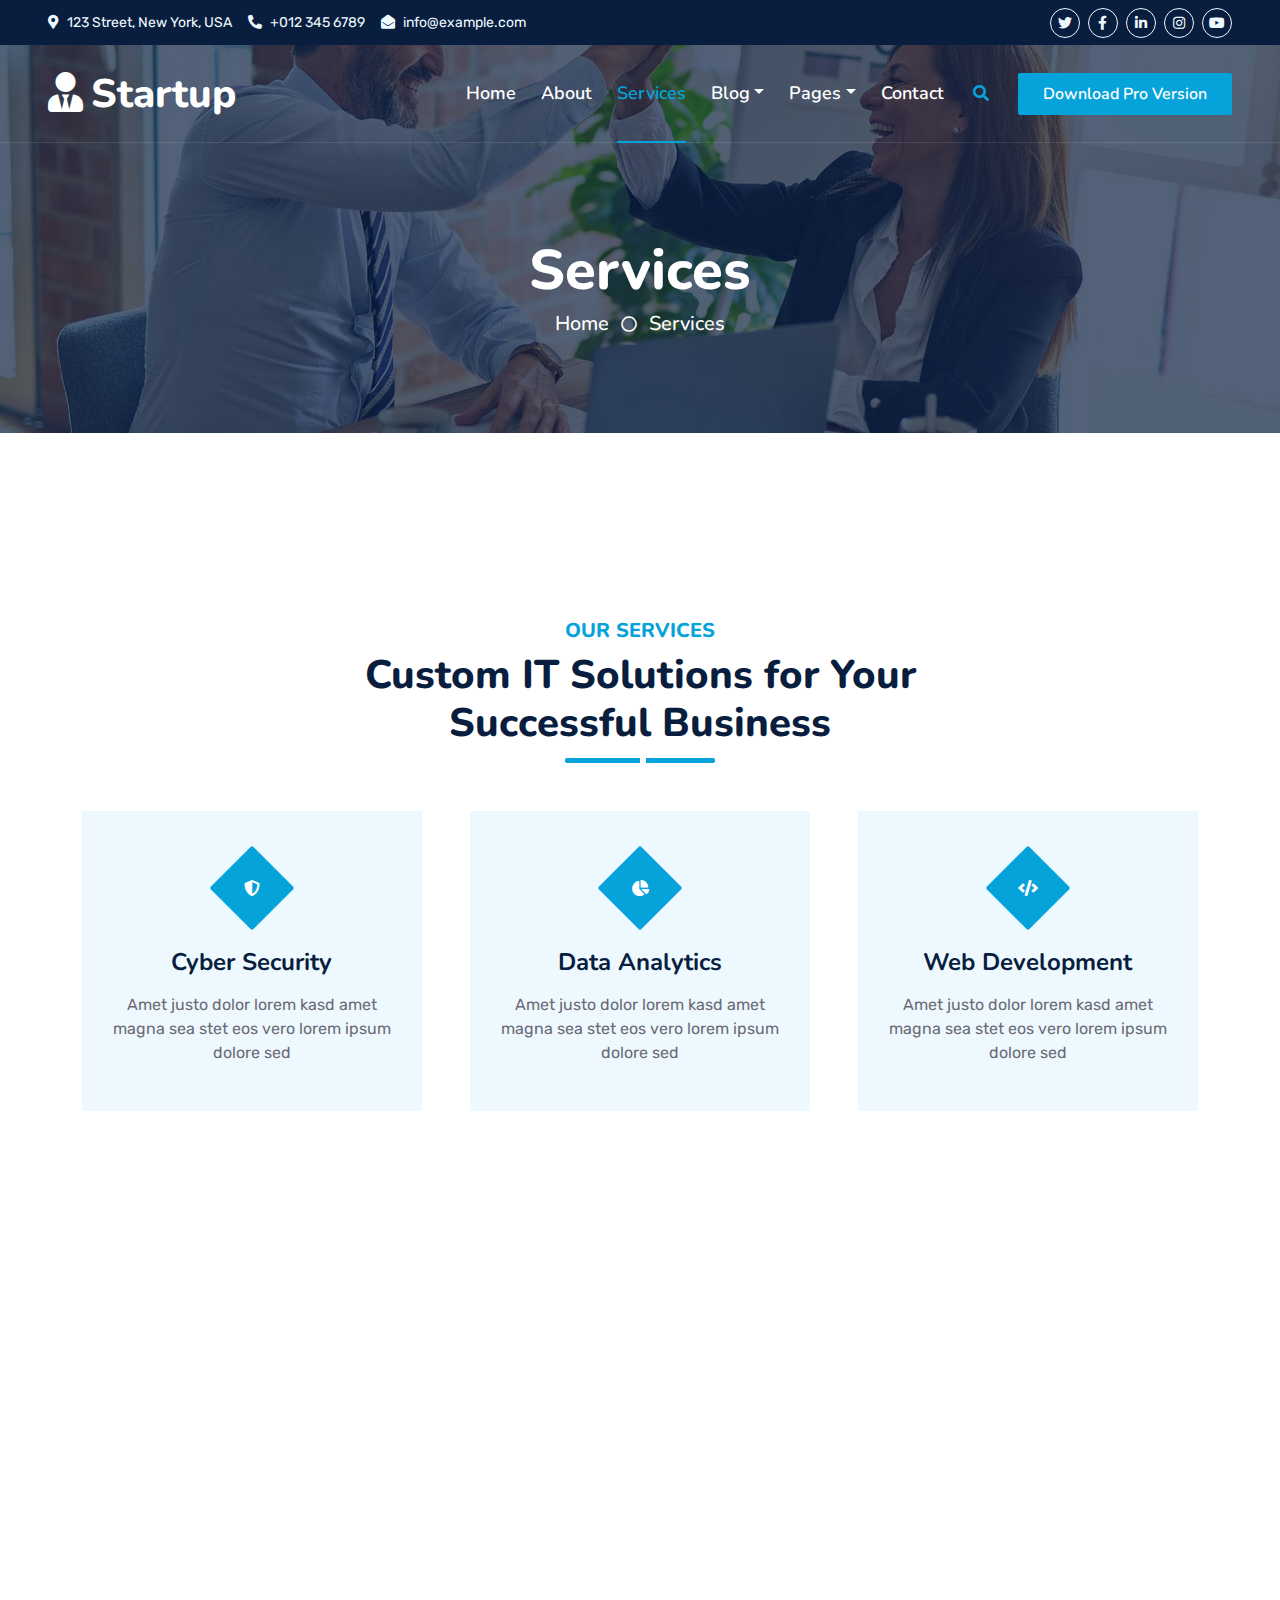
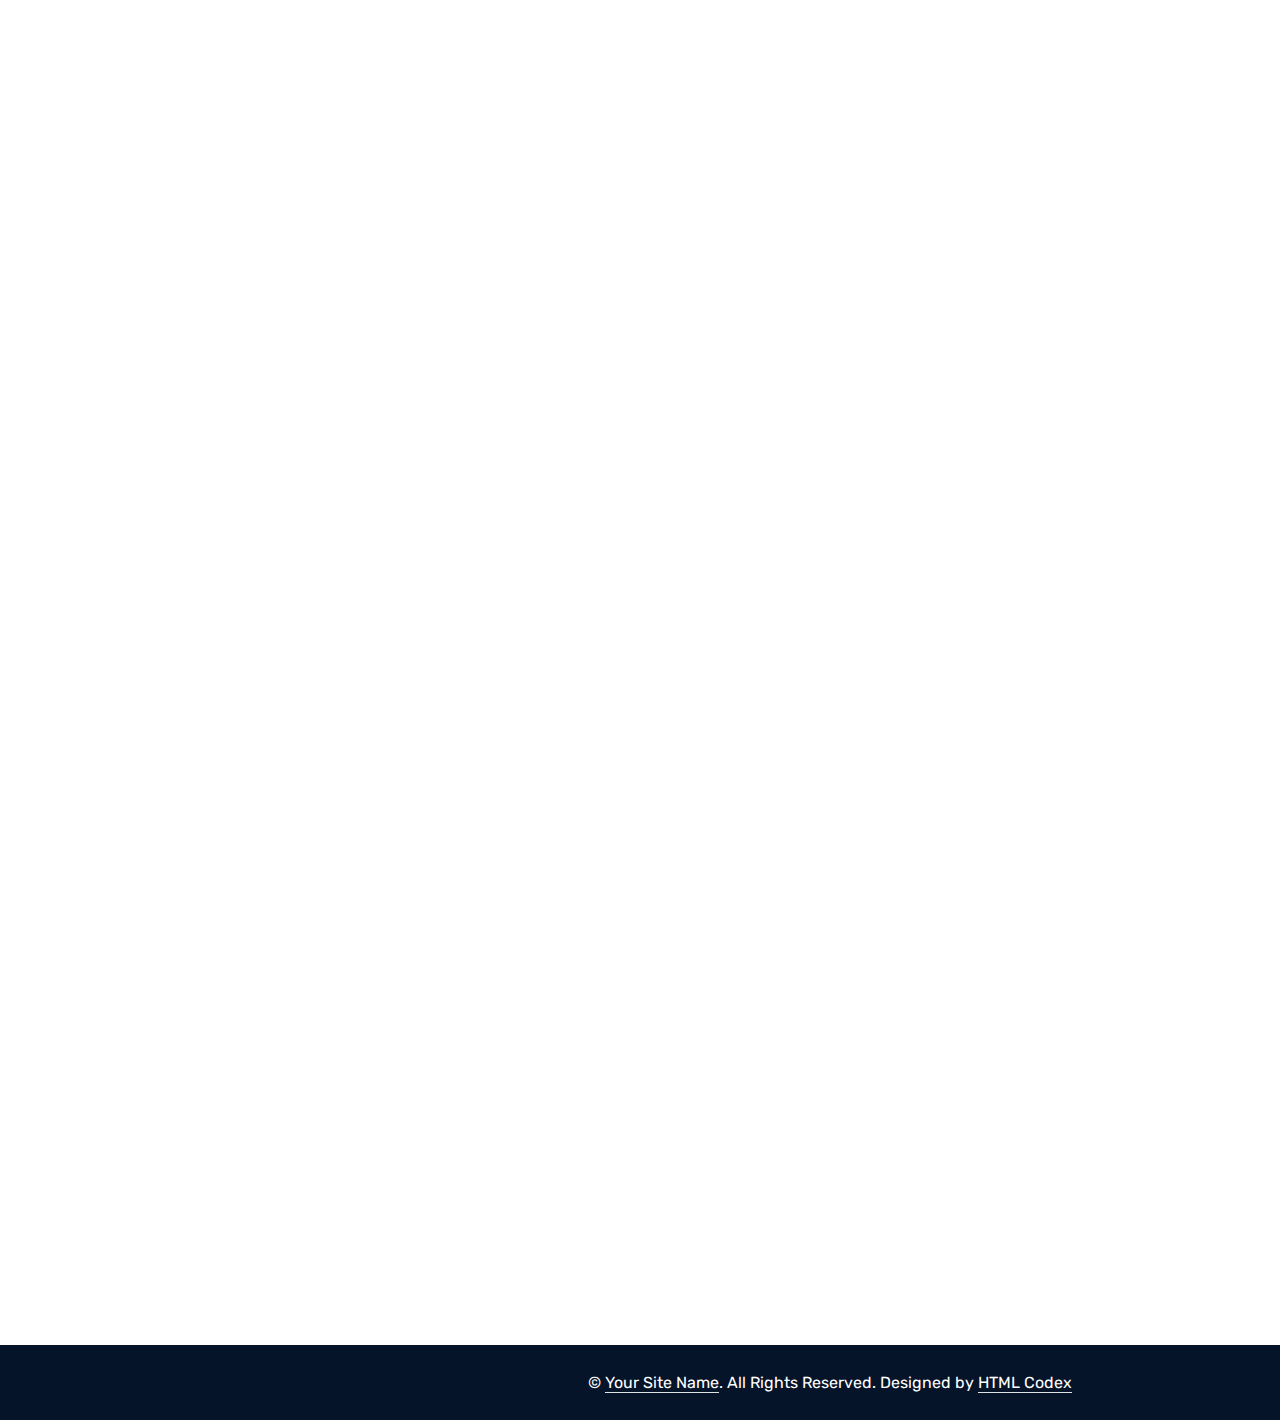
<file: img/startup2-1.0.0/startup2-1.0.0/service.html>
<!DOCTYPE html>
<html lang="en">

<head>
    <meta charset="utf-8">
    <title>Startup - Startup Website Template</title>
    <meta content="width=device-width, initial-scale=1.0" name="viewport">
    <meta content="Free HTML Templates" name="keywords">
    <meta content="Free HTML Templates" name="description">

    <!-- Favicon -->
    <link href="img/favicon.ico" rel="icon">

    <!-- Google Web Fonts -->
    <link rel="preconnect" href="https://fonts.googleapis.com">
    <link rel="preconnect" href="https://fonts.gstatic.com" crossorigin>
    <link href="https://fonts.googleapis.com/css2?family=Nunito:wght@400;600;700;800&family=Rubik:wght@400;500;600;700&display=swap" rel="stylesheet">

    <!-- Icon Font Stylesheet -->
    <link href="https://cdnjs.cloudflare.com/ajax/libs/font-awesome/5.10.0/css/all.min.css" rel="stylesheet">
    <link href="https://cdn.jsdelivr.net/npm/bootstrap-icons@1.4.1/font/bootstrap-icons.css" rel="stylesheet">

    <!-- Libraries Stylesheet -->
    <link href="lib/owlcarousel/assets/owl.carousel.min.css" rel="stylesheet">
    <link href="lib/animate/animate.min.css" rel="stylesheet">

    <!-- Customized Bootstrap Stylesheet -->
    <link href="css/bootstrap.min.css" rel="stylesheet">

    <!-- Template Stylesheet -->
    <link href="css/style.css" rel="stylesheet">
</head>

<body>
    <!-- Spinner Start -->
    <div id="spinner" class="show bg-white position-fixed translate-middle w-100 vh-100 top-50 start-50 d-flex align-items-center justify-content-center">
        <div class="spinner"></div>
    </div>
    <!-- Spinner End -->


    <!-- Topbar Start -->
    <div class="container-fluid bg-dark px-5 d-none d-lg-block">
        <div class="row gx-0">
            <div class="col-lg-8 text-center text-lg-start mb-2 mb-lg-0">
                <div class="d-inline-flex align-items-center" style="height: 45px;">
                    <small class="me-3 text-light"><i class="fa fa-map-marker-alt me-2"></i>123 Street, New York, USA</small>
                    <small class="me-3 text-light"><i class="fa fa-phone-alt me-2"></i>+012 345 6789</small>
                    <small class="text-light"><i class="fa fa-envelope-open me-2"></i>info@example.com</small>
                </div>
            </div>
            <div class="col-lg-4 text-center text-lg-end">
                <div class="d-inline-flex align-items-center" style="height: 45px;">
                    <a class="btn btn-sm btn-outline-light btn-sm-square rounded-circle me-2" href=""><i class="fab fa-twitter fw-normal"></i></a>
                    <a class="btn btn-sm btn-outline-light btn-sm-square rounded-circle me-2" href=""><i class="fab fa-facebook-f fw-normal"></i></a>
                    <a class="btn btn-sm btn-outline-light btn-sm-square rounded-circle me-2" href=""><i class="fab fa-linkedin-in fw-normal"></i></a>
                    <a class="btn btn-sm btn-outline-light btn-sm-square rounded-circle me-2" href=""><i class="fab fa-instagram fw-normal"></i></a>
                    <a class="btn btn-sm btn-outline-light btn-sm-square rounded-circle" href=""><i class="fab fa-youtube fw-normal"></i></a>
                </div>
            </div>
        </div>
    </div>
    <!-- Topbar End -->


    <!-- Navbar Start -->
    <div class="container-fluid position-relative p-0">
        <nav class="navbar navbar-expand-lg navbar-dark px-5 py-3 py-lg-0">
            <a href="index.html" class="navbar-brand p-0">
                <h1 class="m-0"><i class="fa fa-user-tie me-2"></i>Startup</h1>
            </a>
            <button class="navbar-toggler" type="button" data-bs-toggle="collapse" data-bs-target="#navbarCollapse">
                <span class="fa fa-bars"></span>
            </button>
            <div class="collapse navbar-collapse" id="navbarCollapse">
                <div class="navbar-nav ms-auto py-0">
                    <a href="index.html" class="nav-item nav-link">Home</a>
                    <a href="about.html" class="nav-item nav-link">About</a>
                    <a href="service.html" class="nav-item nav-link active">Services</a>
                    <div class="nav-item dropdown">
                        <a href="#" class="nav-link dropdown-toggle" data-bs-toggle="dropdown">Blog</a>
                        <div class="dropdown-menu m-0">
                            <a href="blog.html" class="dropdown-item">Blog Grid</a>
                            <a href="detail.html" class="dropdown-item">Blog Detail</a>
                        </div>
                    </div>
                    <div class="nav-item dropdown">
                        <a href="#" class="nav-link dropdown-toggle" data-bs-toggle="dropdown">Pages</a>
                        <div class="dropdown-menu m-0">
                            <a href="price.html" class="dropdown-item">Pricing Plan</a>
                            <a href="feature.html" class="dropdown-item">Our features</a>
                            <a href="team.html" class="dropdown-item">Team Members</a>
                            <a href="testimonial.html" class="dropdown-item">Testimonial</a>
                            <a href="quote.html" class="dropdown-item">Free Quote</a>
                        </div>
                    </div>
                    <a href="contact.html" class="nav-item nav-link">Contact</a>
                </div>
                <butaton type="button" class="btn text-primary ms-3" data-bs-toggle="modal" data-bs-target="#searchModal"><i class="fa fa-search"></i></butaton>
                <a href="https://htmlcodex.com/startup-company-website-template" class="btn btn-primary py-2 px-4 ms-3">Download Pro Version</a>
            </div>
        </nav>

        <div class="container-fluid bg-primary py-5 bg-header" style="margin-bottom: 90px;">
            <div class="row py-5">
                <div class="col-12 pt-lg-5 mt-lg-5 text-center">
                    <h1 class="display-4 text-white animated zoomIn">Services</h1>
                    <a href="" class="h5 text-white">Home</a>
                    <i class="far fa-circle text-white px-2"></i>
                    <a href="" class="h5 text-white">Services</a>
                </div>
            </div>
        </div>
    </div>
    <!-- Navbar End -->


    <!-- Full Screen Search Start -->
    <div class="modal fade" id="searchModal" tabindex="-1">
        <div class="modal-dialog modal-fullscreen">
            <div class="modal-content" style="background: rgba(9, 30, 62, .7);">
                <div class="modal-header border-0">
                    <button type="button" class="btn bg-white btn-close" data-bs-dismiss="modal" aria-label="Close"></button>
                </div>
                <div class="modal-body d-flex align-items-center justify-content-center">
                    <div class="input-group" style="max-width: 600px;">
                        <input type="text" class="form-control bg-transparent border-primary p-3" placeholder="Type search keyword">
                        <button class="btn btn-primary px-4"><i class="bi bi-search"></i></button>
                    </div>
                </div>
            </div>
        </div>
    </div>
    <!-- Full Screen Search End -->


    <!-- Service Start -->
    <div class="container-fluid py-5 wow fadeInUp" data-wow-delay="0.1s">
        <div class="container py-5">
            <div class="section-title text-center position-relative pb-3 mb-5 mx-auto" style="max-width: 600px;">
                <h5 class="fw-bold text-primary text-uppercase">Our Services</h5>
                <h1 class="mb-0">Custom IT Solutions for Your Successful Business</h1>
            </div>
            <div class="row g-5">
                <div class="col-lg-4 col-md-6 wow zoomIn" data-wow-delay="0.3s">
                    <div class="service-item bg-light rounded d-flex flex-column align-items-center justify-content-center text-center">
                        <div class="service-icon">
                            <i class="fa fa-shield-alt text-white"></i>
                        </div>
                        <h4 class="mb-3">Cyber Security</h4>
                        <p class="m-0">Amet justo dolor lorem kasd amet magna sea stet eos vero lorem ipsum dolore sed</p>
                        <a class="btn btn-lg btn-primary rounded" href="">
                            <i class="bi bi-arrow-right"></i>
                        </a>
                    </div>
                </div>
                <div class="col-lg-4 col-md-6 wow zoomIn" data-wow-delay="0.6s">
                    <div class="service-item bg-light rounded d-flex flex-column align-items-center justify-content-center text-center">
                        <div class="service-icon">
                            <i class="fa fa-chart-pie text-white"></i>
                        </div>
                        <h4 class="mb-3">Data Analytics</h4>
                        <p class="m-0">Amet justo dolor lorem kasd amet magna sea stet eos vero lorem ipsum dolore sed</p>
                        <a class="btn btn-lg btn-primary rounded" href="">
                            <i class="bi bi-arrow-right"></i>
                        </a>
                    </div>
                </div>
                <div class="col-lg-4 col-md-6 wow zoomIn" data-wow-delay="0.9s">
                    <div class="service-item bg-light rounded d-flex flex-column align-items-center justify-content-center text-center">
                        <div class="service-icon">
                            <i class="fa fa-code text-white"></i>
                        </div>
                        <h4 class="mb-3">Web Development</h4>
                        <p class="m-0">Amet justo dolor lorem kasd amet magna sea stet eos vero lorem ipsum dolore sed</p>
                        <a class="btn btn-lg btn-primary rounded" href="">
                            <i class="bi bi-arrow-right"></i>
                        </a>
                    </div>
                </div>
                <div class="col-lg-4 col-md-6 wow zoomIn" data-wow-delay="0.3s">
                    <div class="service-item bg-light rounded d-flex flex-column align-items-center justify-content-center text-center">
                        <div class="service-icon">
                            <i class="fab fa-android text-white"></i>
                        </div>
                        <h4 class="mb-3">Apps Development</h4>
                        <p class="m-0">Amet justo dolor lorem kasd amet magna sea stet eos vero lorem ipsum dolore sed</p>
                        <a class="btn btn-lg btn-primary rounded" href="">
                            <i class="bi bi-arrow-right"></i>
                        </a>
                    </div>
                </div>
                <div class="col-lg-4 col-md-6 wow zoomIn" data-wow-delay="0.6s">
                    <div class="service-item bg-light rounded d-flex flex-column align-items-center justify-content-center text-center">
                        <div class="service-icon">
                            <i class="fa fa-search text-white"></i>
                        </div>
                        <h4 class="mb-3">SEO Optimization</h4>
                        <p class="m-0">Amet justo dolor lorem kasd amet magna sea stet eos vero lorem ipsum dolore sed</p>
                        <a class="btn btn-lg btn-primary rounded" href="">
                            <i class="bi bi-arrow-right"></i>
                        </a>
                    </div>
                </div>
                <div class="col-lg-4 col-md-6 wow zoomIn" data-wow-delay="0.9s">
                    <div class="position-relative bg-primary rounded h-100 d-flex flex-column align-items-center justify-content-center text-center p-5">
                        <h3 class="text-white mb-3">Call Us For Quote</h3>
                        <p class="text-white mb-3">Clita ipsum magna kasd rebum at ipsum amet dolor justo dolor est magna stet eirmod</p>
                        <h2 class="text-white mb-0">+012 345 6789</h2>
                    </div>
                </div>
            </div>
        </div>
    </div>
    <!-- Service End -->


    <!-- Testimonial Start -->
    <div class="container-fluid py-5 wow fadeInUp" data-wow-delay="0.1s">
        <div class="container py-5">
            <div class="section-title text-center position-relative pb-3 mb-4 mx-auto" style="max-width: 600px;">
                <h5 class="fw-bold text-primary text-uppercase">Testimonial</h5>
                <h1 class="mb-0">What Our Clients Say About Our Digital Services</h1>
            </div>
            <div class="owl-carousel testimonial-carousel wow fadeInUp" data-wow-delay="0.6s">
                <div class="testimonial-item bg-light my-4">
                    <div class="d-flex align-items-center border-bottom pt-5 pb-4 px-5">
                        <img class="img-fluid rounded" src="img/testimonial-1.jpg" style="width: 60px; height: 60px;" >
                        <div class="ps-4">
                            <h4 class="text-primary mb-1">Client Name</h4>
                            <small class="text-uppercase">Profession</small>
                        </div>
                    </div>
                    <div class="pt-4 pb-5 px-5">
                        Dolor et eos labore, stet justo sed est sed. Diam sed sed dolor stet amet eirmod eos labore diam
                    </div>
                </div>
                <div class="testimonial-item bg-light my-4">
                    <div class="d-flex align-items-center border-bottom pt-5 pb-4 px-5">
                        <img class="img-fluid rounded" src="img/testimonial-2.jpg" style="width: 60px; height: 60px;" >
                        <div class="ps-4">
                            <h4 class="text-primary mb-1">Client Name</h4>
                            <small class="text-uppercase">Profession</small>
                        </div>
                    </div>
                    <div class="pt-4 pb-5 px-5">
                        Dolor et eos labore, stet justo sed est sed. Diam sed sed dolor stet amet eirmod eos labore diam
                    </div>
                </div>
                <div class="testimonial-item bg-light my-4">
                    <div class="d-flex align-items-center border-bottom pt-5 pb-4 px-5">
                        <img class="img-fluid rounded" src="img/testimonial-3.jpg" style="width: 60px; height: 60px;" >
                        <div class="ps-4">
                            <h4 class="text-primary mb-1">Client Name</h4>
                            <small class="text-uppercase">Profession</small>
                        </div>
                    </div>
                    <div class="pt-4 pb-5 px-5">
                        Dolor et eos labore, stet justo sed est sed. Diam sed sed dolor stet amet eirmod eos labore diam
                    </div>
                </div>
                <div class="testimonial-item bg-light my-4">
                    <div class="d-flex align-items-center border-bottom pt-5 pb-4 px-5">
                        <img class="img-fluid rounded" src="img/testimonial-4.jpg" style="width: 60px; height: 60px;" >
                        <div class="ps-4">
                            <h4 class="text-primary mb-1">Client Name</h4>
                            <small class="text-uppercase">Profession</small>
                        </div>
                    </div>
                    <div class="pt-4 pb-5 px-5">
                        Dolor et eos labore, stet justo sed est sed. Diam sed sed dolor stet amet eirmod eos labore diam
                    </div>
                </div>
            </div>
        </div>
    </div>
    <!-- Testimonial End -->


    <!-- Vendor Start -->
    <div class="container-fluid py-5 wow fadeInUp" data-wow-delay="0.1s">
        <div class="container py-5 mb-5">
            <div class="bg-white">
                <div class="owl-carousel vendor-carousel">
                    <img src="img/vendor-1.jpg" alt="">
                    <img src="img/vendor-2.jpg" alt="">
                    <img src="img/vendor-3.jpg" alt="">
                    <img src="img/vendor-4.jpg" alt="">
                    <img src="img/vendor-5.jpg" alt="">
                    <img src="img/vendor-6.jpg" alt="">
                    <img src="img/vendor-7.jpg" alt="">
                    <img src="img/vendor-8.jpg" alt="">
                    <img src="img/vendor-9.jpg" alt="">
                </div>
            </div>
        </div>
    </div>
    <!-- Vendor End -->
    

    <!-- Footer Start -->
    <div class="container-fluid bg-dark text-light mt-5 wow fadeInUp" data-wow-delay="0.1s">
        <div class="container">
            <div class="row gx-5">
                <div class="col-lg-4 col-md-6 footer-about">
                    <div class="d-flex flex-column align-items-center justify-content-center text-center h-100 bg-primary p-4">
                        <a href="index.html" class="navbar-brand">
                            <h1 class="m-0 text-white"><i class="fa fa-user-tie me-2"></i>Startup</h1>
                        </a>
                        <p class="mt-3 mb-4">Lorem diam sit erat dolor elitr et, diam lorem justo amet clita stet eos sit. Elitr dolor duo lorem, elitr clita ipsum sea. Diam amet erat lorem stet eos. Diam amet et kasd eos duo.</p>
                        <form action="">
                            <div class="input-group">
                                <input type="text" class="form-control border-white p-3" placeholder="Your Email">
                                <button class="btn btn-dark">Sign Up</button>
                            </div>
                        </form>
                    </div>
                </div>
                <div class="col-lg-8 col-md-6">
                    <div class="row gx-5">
                        <div class="col-lg-4 col-md-12 pt-5 mb-5">
                            <div class="section-title section-title-sm position-relative pb-3 mb-4">
                                <h3 class="text-light mb-0">Get In Touch</h3>
                            </div>
                            <div class="d-flex mb-2">
                                <i class="bi bi-geo-alt text-primary me-2"></i>
                                <p class="mb-0">123 Street, New York, USA</p>
                            </div>
                            <div class="d-flex mb-2">
                                <i class="bi bi-envelope-open text-primary me-2"></i>
                                <p class="mb-0">info@example.com</p>
                            </div>
                            <div class="d-flex mb-2">
                                <i class="bi bi-telephone text-primary me-2"></i>
                                <p class="mb-0">+012 345 67890</p>
                            </div>
                            <div class="d-flex mt-4">
                                <a class="btn btn-primary btn-square me-2" href="#"><i class="fab fa-twitter fw-normal"></i></a>
                                <a class="btn btn-primary btn-square me-2" href="#"><i class="fab fa-facebook-f fw-normal"></i></a>
                                <a class="btn btn-primary btn-square me-2" href="#"><i class="fab fa-linkedin-in fw-normal"></i></a>
                                <a class="btn btn-primary btn-square" href="#"><i class="fab fa-instagram fw-normal"></i></a>
                            </div>
                        </div>
                        <div class="col-lg-4 col-md-12 pt-0 pt-lg-5 mb-5">
                            <div class="section-title section-title-sm position-relative pb-3 mb-4">
                                <h3 class="text-light mb-0">Quick Links</h3>
                            </div>
                            <div class="link-animated d-flex flex-column justify-content-start">
                                <a class="text-light mb-2" href="#"><i class="bi bi-arrow-right text-primary me-2"></i>Home</a>
                                <a class="text-light mb-2" href="#"><i class="bi bi-arrow-right text-primary me-2"></i>About Us</a>
                                <a class="text-light mb-2" href="#"><i class="bi bi-arrow-right text-primary me-2"></i>Our Services</a>
                                <a class="text-light mb-2" href="#"><i class="bi bi-arrow-right text-primary me-2"></i>Meet The Team</a>
                                <a class="text-light mb-2" href="#"><i class="bi bi-arrow-right text-primary me-2"></i>Latest Blog</a>
                                <a class="text-light" href="#"><i class="bi bi-arrow-right text-primary me-2"></i>Contact Us</a>
                            </div>
                        </div>
                        <div class="col-lg-4 col-md-12 pt-0 pt-lg-5 mb-5">
                            <div class="section-title section-title-sm position-relative pb-3 mb-4">
                                <h3 class="text-light mb-0">Popular Links</h3>
                            </div>
                            <div class="link-animated d-flex flex-column justify-content-start">
                                <a class="text-light mb-2" href="#"><i class="bi bi-arrow-right text-primary me-2"></i>Home</a>
                                <a class="text-light mb-2" href="#"><i class="bi bi-arrow-right text-primary me-2"></i>About Us</a>
                                <a class="text-light mb-2" href="#"><i class="bi bi-arrow-right text-primary me-2"></i>Our Services</a>
                                <a class="text-light mb-2" href="#"><i class="bi bi-arrow-right text-primary me-2"></i>Meet The Team</a>
                                <a class="text-light mb-2" href="#"><i class="bi bi-arrow-right text-primary me-2"></i>Latest Blog</a>
                                <a class="text-light" href="#"><i class="bi bi-arrow-right text-primary me-2"></i>Contact Us</a>
                            </div>
                        </div>
                    </div>
                </div>
            </div>
        </div>
    </div>
    <div class="container-fluid text-white" style="background: #061429;">
        <div class="container text-center">
            <div class="row justify-content-end">
                <div class="col-lg-8 col-md-6">
                    <div class="d-flex align-items-center justify-content-center" style="height: 75px;">
                        <p class="mb-0">&copy; <a class="text-white border-bottom" href="#">Your Site Name</a>. All Rights Reserved. 
						
						<!--/*** This template is free as long as you keep the footer author’s credit link/attribution link/backlink. If you'd like to use the template without the footer author’s credit link/attribution link/backlink, you can purchase the Credit Removal License from "https://htmlcodex.com/credit-removal". Thank you for your support. ***/-->
						Designed by <a class="text-white border-bottom" href="https://htmlcodex.com">HTML Codex</a></p>
                    </div>
                </div>
            </div>
        </div>
    </div>
    <!-- Footer End -->


    <!-- Back to Top -->
    <a href="#" class="btn btn-lg btn-primary btn-lg-square rounded back-to-top"><i class="bi bi-arrow-up"></i></a>


    <!-- JavaScript Libraries -->
    <script src="https://code.jquery.com/jquery-3.4.1.min.js"></script>
    <script src="https://cdn.jsdelivr.net/npm/bootstrap@5.0.0/dist/js/bootstrap.bundle.min.js"></script>
    <script src="lib/wow/wow.min.js"></script>
    <script src="lib/easing/easing.min.js"></script>
    <script src="lib/waypoints/waypoints.min.js"></script>
    <script src="lib/counterup/counterup.min.js"></script>
    <script src="lib/owlcarousel/owl.carousel.min.js"></script>

    <!-- Template Javascript -->
    <script src="js/main.js"></script>
</body>

</html>
</file>
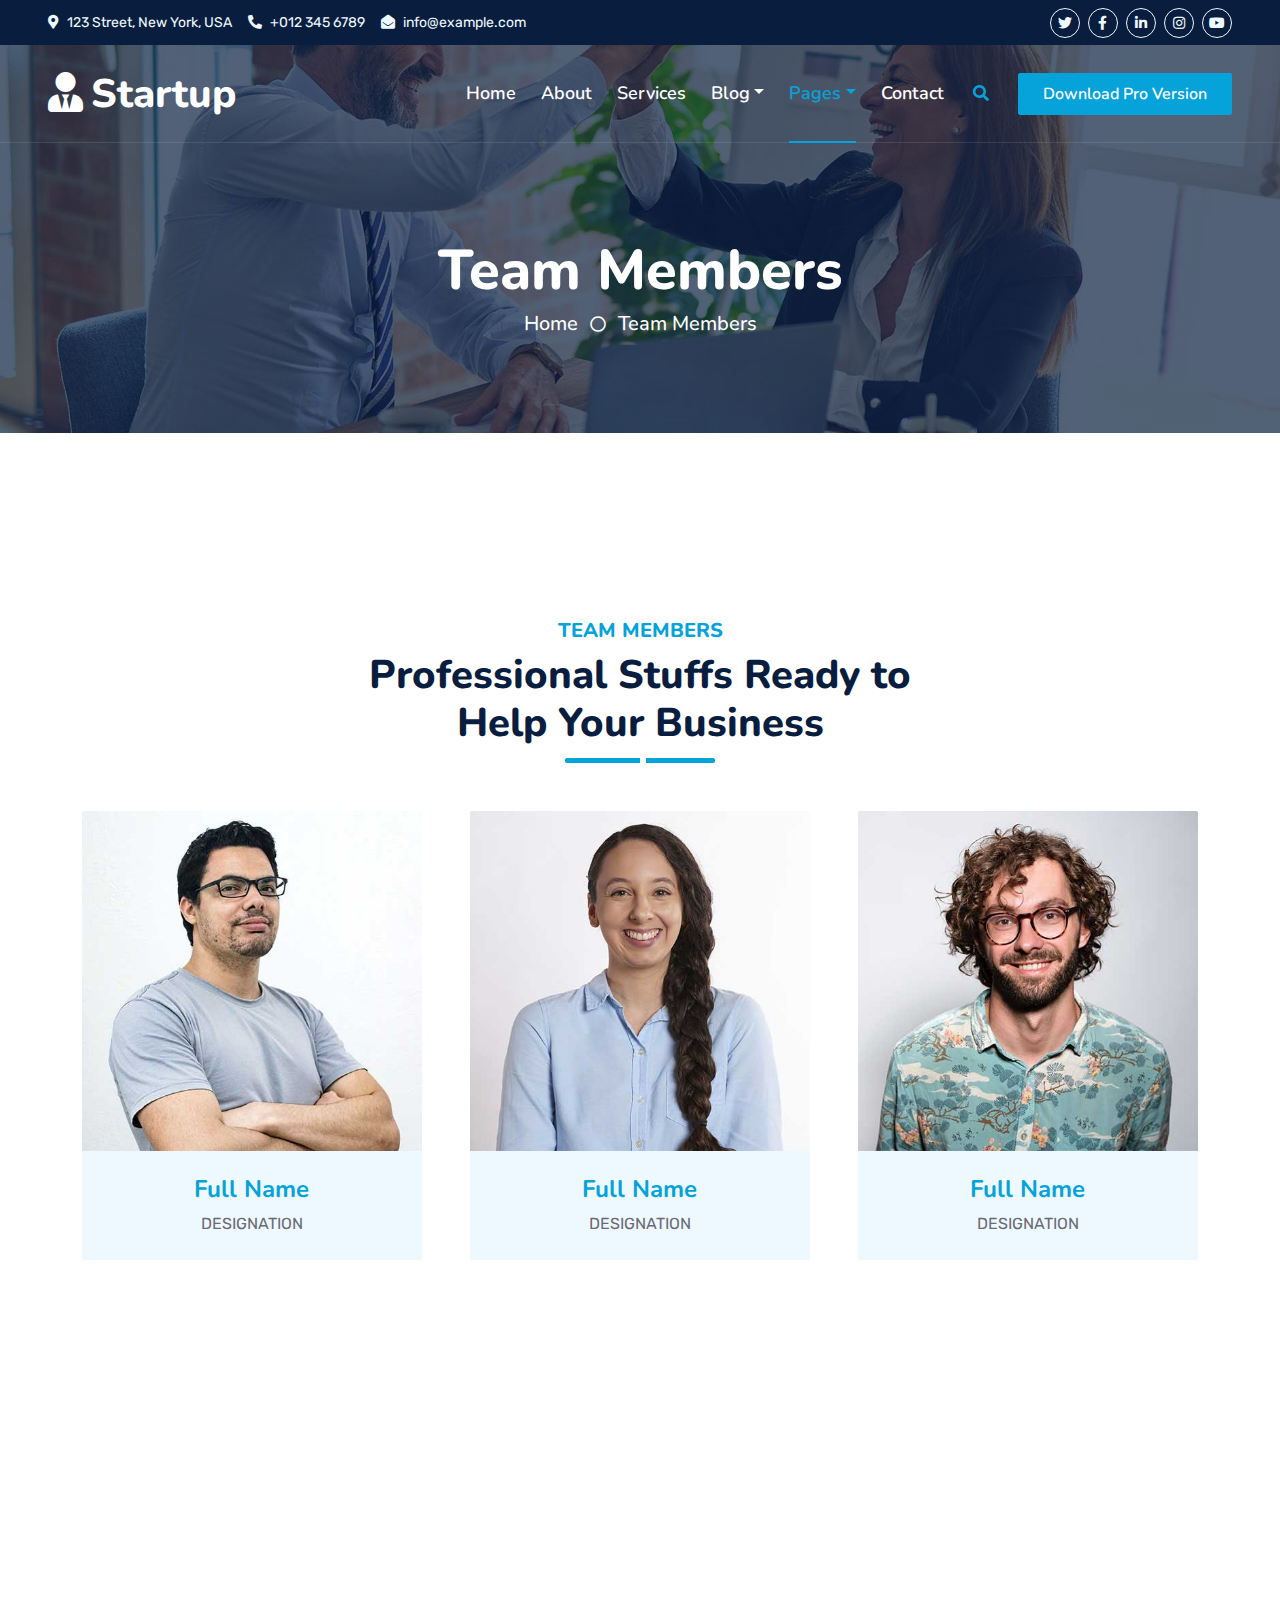
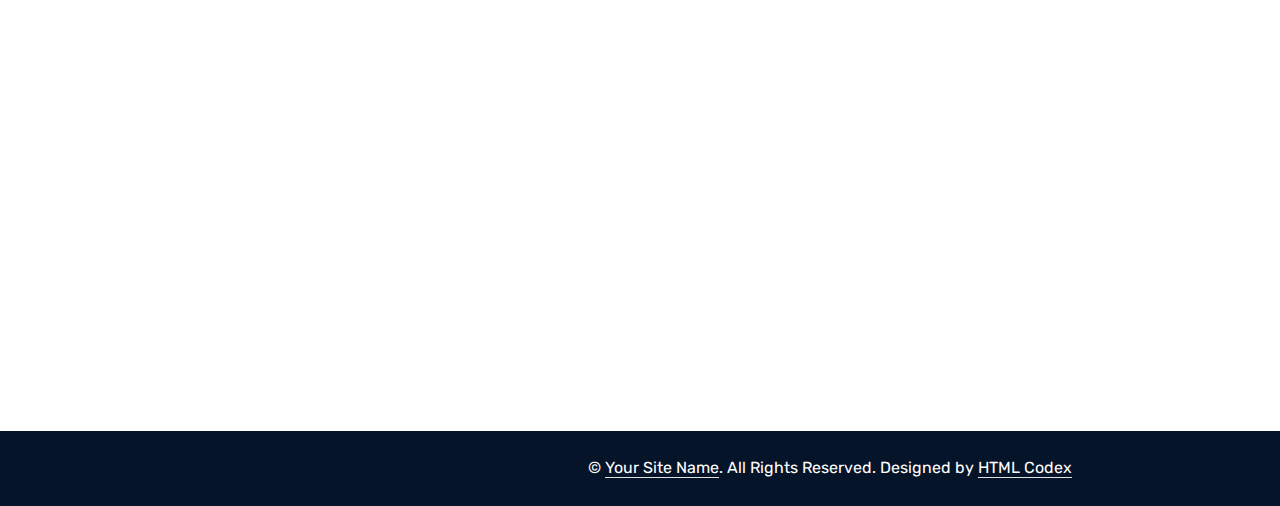
<file: img/startup2-1.0.0/startup2-1.0.0/team.html>
<!DOCTYPE html>
<html lang="en">

<head>
    <meta charset="utf-8">
    <title>Startup - Startup Website Template</title>
    <meta content="width=device-width, initial-scale=1.0" name="viewport">
    <meta content="Free HTML Templates" name="keywords">
    <meta content="Free HTML Templates" name="description">

    <!-- Favicon -->
    <link href="img/favicon.ico" rel="icon">

    <!-- Google Web Fonts -->
    <link rel="preconnect" href="https://fonts.googleapis.com">
    <link rel="preconnect" href="https://fonts.gstatic.com" crossorigin>
    <link href="https://fonts.googleapis.com/css2?family=Nunito:wght@400;600;700;800&family=Rubik:wght@400;500;600;700&display=swap" rel="stylesheet">

    <!-- Icon Font Stylesheet -->
    <link href="https://cdnjs.cloudflare.com/ajax/libs/font-awesome/5.10.0/css/all.min.css" rel="stylesheet">
    <link href="https://cdn.jsdelivr.net/npm/bootstrap-icons@1.4.1/font/bootstrap-icons.css" rel="stylesheet">

    <!-- Libraries Stylesheet -->
    <link href="lib/owlcarousel/assets/owl.carousel.min.css" rel="stylesheet">
    <link href="lib/animate/animate.min.css" rel="stylesheet">

    <!-- Customized Bootstrap Stylesheet -->
    <link href="css/bootstrap.min.css" rel="stylesheet">

    <!-- Template Stylesheet -->
    <link href="css/style.css" rel="stylesheet">
</head>

<body>
    <!-- Spinner Start -->
    <div id="spinner" class="show bg-white position-fixed translate-middle w-100 vh-100 top-50 start-50 d-flex align-items-center justify-content-center">
        <div class="spinner"></div>
    </div>
    <!-- Spinner End -->


    <!-- Topbar Start -->
    <div class="container-fluid bg-dark px-5 d-none d-lg-block">
        <div class="row gx-0">
            <div class="col-lg-8 text-center text-lg-start mb-2 mb-lg-0">
                <div class="d-inline-flex align-items-center" style="height: 45px;">
                    <small class="me-3 text-light"><i class="fa fa-map-marker-alt me-2"></i>123 Street, New York, USA</small>
                    <small class="me-3 text-light"><i class="fa fa-phone-alt me-2"></i>+012 345 6789</small>
                    <small class="text-light"><i class="fa fa-envelope-open me-2"></i>info@example.com</small>
                </div>
            </div>
            <div class="col-lg-4 text-center text-lg-end">
                <div class="d-inline-flex align-items-center" style="height: 45px;">
                    <a class="btn btn-sm btn-outline-light btn-sm-square rounded-circle me-2" href=""><i class="fab fa-twitter fw-normal"></i></a>
                    <a class="btn btn-sm btn-outline-light btn-sm-square rounded-circle me-2" href=""><i class="fab fa-facebook-f fw-normal"></i></a>
                    <a class="btn btn-sm btn-outline-light btn-sm-square rounded-circle me-2" href=""><i class="fab fa-linkedin-in fw-normal"></i></a>
                    <a class="btn btn-sm btn-outline-light btn-sm-square rounded-circle me-2" href=""><i class="fab fa-instagram fw-normal"></i></a>
                    <a class="btn btn-sm btn-outline-light btn-sm-square rounded-circle" href=""><i class="fab fa-youtube fw-normal"></i></a>
                </div>
            </div>
        </div>
    </div>
    <!-- Topbar End -->


    <!-- Navbar Start -->
    <div class="container-fluid position-relative p-0">
        <nav class="navbar navbar-expand-lg navbar-dark px-5 py-3 py-lg-0">
            <a href="index.html" class="navbar-brand p-0">
                <h1 class="m-0"><i class="fa fa-user-tie me-2"></i>Startup</h1>
            </a>
            <button class="navbar-toggler" type="button" data-bs-toggle="collapse" data-bs-target="#navbarCollapse">
                <span class="fa fa-bars"></span>
            </button>
            <div class="collapse navbar-collapse" id="navbarCollapse">
                <div class="navbar-nav ms-auto py-0">
                    <a href="index.html" class="nav-item nav-link">Home</a>
                    <a href="about.html" class="nav-item nav-link">About</a>
                    <a href="service.html" class="nav-item nav-link">Services</a>
                    <div class="nav-item dropdown">
                        <a href="#" class="nav-link dropdown-toggle" data-bs-toggle="dropdown">Blog</a>
                        <div class="dropdown-menu m-0">
                            <a href="blog.html" class="dropdown-item">Blog Grid</a>
                            <a href="detail.html" class="dropdown-item">Blog Detail</a>
                        </div>
                    </div>
                    <div class="nav-item dropdown">
                        <a href="#" class="nav-link dropdown-toggle active" data-bs-toggle="dropdown">Pages</a>
                        <div class="dropdown-menu m-0">
                            <a href="price.html" class="dropdown-item">Pricing Plan</a>
                            <a href="feature.html" class="dropdown-item">Our features</a>
                            <a href="team.html" class="dropdown-item active">Team Members</a>
                            <a href="testimonial.html" class="dropdown-item">Testimonial</a>
                            <a href="quote.html" class="dropdown-item">Free Quote</a>
                        </div>
                    </div>
                    <a href="contact.html" class="nav-item nav-link">Contact</a>
                </div>
                <butaton type="button" class="btn text-primary ms-3" data-bs-toggle="modal" data-bs-target="#searchModal"><i class="fa fa-search"></i></butaton>
                <a href="https://htmlcodex.com/startup-company-website-template" class="btn btn-primary py-2 px-4 ms-3">Download Pro Version</a>
            </div>
        </nav>

        <div class="container-fluid bg-primary py-5 bg-header" style="margin-bottom: 90px;">
            <div class="row py-5">
                <div class="col-12 pt-lg-5 mt-lg-5 text-center">
                    <h1 class="display-4 text-white animated zoomIn">Team Members</h1>
                    <a href="" class="h5 text-white">Home</a>
                    <i class="far fa-circle text-white px-2"></i>
                    <a href="" class="h5 text-white">Team Members</a>
                </div>
            </div>
        </div>
    </div>
    <!-- Navbar End -->


    <!-- Full Screen Search Start -->
    <div class="modal fade" id="searchModal" tabindex="-1">
        <div class="modal-dialog modal-fullscreen">
            <div class="modal-content" style="background: rgba(9, 30, 62, .7);">
                <div class="modal-header border-0">
                    <button type="button" class="btn bg-white btn-close" data-bs-dismiss="modal" aria-label="Close"></button>
                </div>
                <div class="modal-body d-flex align-items-center justify-content-center">
                    <div class="input-group" style="max-width: 600px;">
                        <input type="text" class="form-control bg-transparent border-primary p-3" placeholder="Type search keyword">
                        <button class="btn btn-primary px-4"><i class="bi bi-search"></i></button>
                    </div>
                </div>
            </div>
        </div>
    </div>
    <!-- Full Screen Search End -->


    <!-- Team Start -->
    <div class="container-fluid py-5 wow fadeInUp" data-wow-delay="0.1s">
        <div class="container py-5">
            <div class="section-title text-center position-relative pb-3 mb-5 mx-auto" style="max-width: 600px;">
                <h5 class="fw-bold text-primary text-uppercase">Team Members</h5>
                <h1 class="mb-0">Professional Stuffs Ready to Help Your Business</h1>
            </div>
            <div class="row g-5">
                <div class="col-lg-4 wow slideInUp" data-wow-delay="0.3s">
                    <div class="team-item bg-light rounded overflow-hidden">
                        <div class="team-img position-relative overflow-hidden">
                            <img class="img-fluid w-100" src="img/team-1.jpg" alt="">
                            <div class="team-social">
                                <a class="btn btn-lg btn-primary btn-lg-square rounded" href=""><i class="fab fa-twitter fw-normal"></i></a>
                                <a class="btn btn-lg btn-primary btn-lg-square rounded" href=""><i class="fab fa-facebook-f fw-normal"></i></a>
                                <a class="btn btn-lg btn-primary btn-lg-square rounded" href=""><i class="fab fa-instagram fw-normal"></i></a>
                                <a class="btn btn-lg btn-primary btn-lg-square rounded" href=""><i class="fab fa-linkedin-in fw-normal"></i></a>
                            </div>
                        </div>
                        <div class="text-center py-4">
                            <h4 class="text-primary">Full Name</h4>
                            <p class="text-uppercase m-0">Designation</p>
                        </div>
                    </div>
                </div>
                <div class="col-lg-4 wow slideInUp" data-wow-delay="0.6s">
                    <div class="team-item bg-light rounded overflow-hidden">
                        <div class="team-img position-relative overflow-hidden">
                            <img class="img-fluid w-100" src="img/team-2.jpg" alt="">
                            <div class="team-social">
                                <a class="btn btn-lg btn-primary btn-lg-square rounded" href=""><i class="fab fa-twitter fw-normal"></i></a>
                                <a class="btn btn-lg btn-primary btn-lg-square rounded" href=""><i class="fab fa-facebook-f fw-normal"></i></a>
                                <a class="btn btn-lg btn-primary btn-lg-square rounded" href=""><i class="fab fa-instagram fw-normal"></i></a>
                                <a class="btn btn-lg btn-primary btn-lg-square rounded" href=""><i class="fab fa-linkedin-in fw-normal"></i></a>
                            </div>
                        </div>
                        <div class="text-center py-4">
                            <h4 class="text-primary">Full Name</h4>
                            <p class="text-uppercase m-0">Designation</p>
                        </div>
                    </div>
                </div>
                <div class="col-lg-4 wow slideInUp" data-wow-delay="0.9s">
                    <div class="team-item bg-light rounded overflow-hidden">
                        <div class="team-img position-relative overflow-hidden">
                            <img class="img-fluid w-100" src="img/team-3.jpg" alt="">
                            <div class="team-social">
                                <a class="btn btn-lg btn-primary btn-lg-square rounded" href=""><i class="fab fa-twitter fw-normal"></i></a>
                                <a class="btn btn-lg btn-primary btn-lg-square rounded" href=""><i class="fab fa-facebook-f fw-normal"></i></a>
                                <a class="btn btn-lg btn-primary btn-lg-square rounded" href=""><i class="fab fa-instagram fw-normal"></i></a>
                                <a class="btn btn-lg btn-primary btn-lg-square rounded" href=""><i class="fab fa-linkedin-in fw-normal"></i></a>
                            </div>
                        </div>
                        <div class="text-center py-4">
                            <h4 class="text-primary">Full Name</h4>
                            <p class="text-uppercase m-0">Designation</p>
                        </div>
                    </div>
                </div>
            </div>
        </div>
    </div>
    <!-- Team End -->


    <!-- Vendor Start -->
    <div class="container-fluid py-5 wow fadeInUp" data-wow-delay="0.1s">
        <div class="container py-5 mb-5">
            <div class="bg-white">
                <div class="owl-carousel vendor-carousel">
                    <img src="img/vendor-1.jpg" alt="">
                    <img src="img/vendor-2.jpg" alt="">
                    <img src="img/vendor-3.jpg" alt="">
                    <img src="img/vendor-4.jpg" alt="">
                    <img src="img/vendor-5.jpg" alt="">
                    <img src="img/vendor-6.jpg" alt="">
                    <img src="img/vendor-7.jpg" alt="">
                    <img src="img/vendor-8.jpg" alt="">
                    <img src="img/vendor-9.jpg" alt="">
                </div>
            </div>
        </div>
    </div>
    <!-- Vendor End -->
    

    <!-- Footer Start -->
    <div class="container-fluid bg-dark text-light mt-5 wow fadeInUp" data-wow-delay="0.1s">
        <div class="container">
            <div class="row gx-5">
                <div class="col-lg-4 col-md-6 footer-about">
                    <div class="d-flex flex-column align-items-center justify-content-center text-center h-100 bg-primary p-4">
                        <a href="index.html" class="navbar-brand">
                            <h1 class="m-0 text-white"><i class="fa fa-user-tie me-2"></i>Startup</h1>
                        </a>
                        <p class="mt-3 mb-4">Lorem diam sit erat dolor elitr et, diam lorem justo amet clita stet eos sit. Elitr dolor duo lorem, elitr clita ipsum sea. Diam amet erat lorem stet eos. Diam amet et kasd eos duo.</p>
                        <form action="">
                            <div class="input-group">
                                <input type="text" class="form-control border-white p-3" placeholder="Your Email">
                                <button class="btn btn-dark">Sign Up</button>
                            </div>
                        </form>
                    </div>
                </div>
                <div class="col-lg-8 col-md-6">
                    <div class="row gx-5">
                        <div class="col-lg-4 col-md-12 pt-5 mb-5">
                            <div class="section-title section-title-sm position-relative pb-3 mb-4">
                                <h3 class="text-light mb-0">Get In Touch</h3>
                            </div>
                            <div class="d-flex mb-2">
                                <i class="bi bi-geo-alt text-primary me-2"></i>
                                <p class="mb-0">123 Street, New York, USA</p>
                            </div>
                            <div class="d-flex mb-2">
                                <i class="bi bi-envelope-open text-primary me-2"></i>
                                <p class="mb-0">info@example.com</p>
                            </div>
                            <div class="d-flex mb-2">
                                <i class="bi bi-telephone text-primary me-2"></i>
                                <p class="mb-0">+012 345 67890</p>
                            </div>
                            <div class="d-flex mt-4">
                                <a class="btn btn-primary btn-square me-2" href="#"><i class="fab fa-twitter fw-normal"></i></a>
                                <a class="btn btn-primary btn-square me-2" href="#"><i class="fab fa-facebook-f fw-normal"></i></a>
                                <a class="btn btn-primary btn-square me-2" href="#"><i class="fab fa-linkedin-in fw-normal"></i></a>
                                <a class="btn btn-primary btn-square" href="#"><i class="fab fa-instagram fw-normal"></i></a>
                            </div>
                        </div>
                        <div class="col-lg-4 col-md-12 pt-0 pt-lg-5 mb-5">
                            <div class="section-title section-title-sm position-relative pb-3 mb-4">
                                <h3 class="text-light mb-0">Quick Links</h3>
                            </div>
                            <div class="link-animated d-flex flex-column justify-content-start">
                                <a class="text-light mb-2" href="#"><i class="bi bi-arrow-right text-primary me-2"></i>Home</a>
                                <a class="text-light mb-2" href="#"><i class="bi bi-arrow-right text-primary me-2"></i>About Us</a>
                                <a class="text-light mb-2" href="#"><i class="bi bi-arrow-right text-primary me-2"></i>Our Services</a>
                                <a class="text-light mb-2" href="#"><i class="bi bi-arrow-right text-primary me-2"></i>Meet The Team</a>
                                <a class="text-light mb-2" href="#"><i class="bi bi-arrow-right text-primary me-2"></i>Latest Blog</a>
                                <a class="text-light" href="#"><i class="bi bi-arrow-right text-primary me-2"></i>Contact Us</a>
                            </div>
                        </div>
                        <div class="col-lg-4 col-md-12 pt-0 pt-lg-5 mb-5">
                            <div class="section-title section-title-sm position-relative pb-3 mb-4">
                                <h3 class="text-light mb-0">Popular Links</h3>
                            </div>
                            <div class="link-animated d-flex flex-column justify-content-start">
                                <a class="text-light mb-2" href="#"><i class="bi bi-arrow-right text-primary me-2"></i>Home</a>
                                <a class="text-light mb-2" href="#"><i class="bi bi-arrow-right text-primary me-2"></i>About Us</a>
                                <a class="text-light mb-2" href="#"><i class="bi bi-arrow-right text-primary me-2"></i>Our Services</a>
                                <a class="text-light mb-2" href="#"><i class="bi bi-arrow-right text-primary me-2"></i>Meet The Team</a>
                                <a class="text-light mb-2" href="#"><i class="bi bi-arrow-right text-primary me-2"></i>Latest Blog</a>
                                <a class="text-light" href="#"><i class="bi bi-arrow-right text-primary me-2"></i>Contact Us</a>
                            </div>
                        </div>
                    </div>
                </div>
            </div>
        </div>
    </div>
    <div class="container-fluid text-white" style="background: #061429;">
        <div class="container text-center">
            <div class="row justify-content-end">
                <div class="col-lg-8 col-md-6">
                    <div class="d-flex align-items-center justify-content-center" style="height: 75px;">
                        <p class="mb-0">&copy; <a class="text-white border-bottom" href="#">Your Site Name</a>. All Rights Reserved. 
						
						<!--/*** This template is free as long as you keep the footer author’s credit link/attribution link/backlink. If you'd like to use the template without the footer author’s credit link/attribution link/backlink, you can purchase the Credit Removal License from "https://htmlcodex.com/credit-removal". Thank you for your support. ***/-->
						Designed by <a class="text-white border-bottom" href="https://htmlcodex.com">HTML Codex</a></p>
                    </div>
                </div>
            </div>
        </div>
    </div>
    <!-- Footer End -->


    <!-- Back to Top -->
    <a href="#" class="btn btn-lg btn-primary btn-lg-square rounded back-to-top"><i class="bi bi-arrow-up"></i></a>


    <!-- JavaScript Libraries -->
    <script src="https://code.jquery.com/jquery-3.4.1.min.js"></script>
    <script src="https://cdn.jsdelivr.net/npm/bootstrap@5.0.0/dist/js/bootstrap.bundle.min.js"></script>
    <script src="lib/wow/wow.min.js"></script>
    <script src="lib/easing/easing.min.js"></script>
    <script src="lib/waypoints/waypoints.min.js"></script>
    <script src="lib/counterup/counterup.min.js"></script>
    <script src="lib/owlcarousel/owl.carousel.min.js"></script>

    <!-- Template Javascript -->
    <script src="js/main.js"></script>
</body>

</html>
</file>
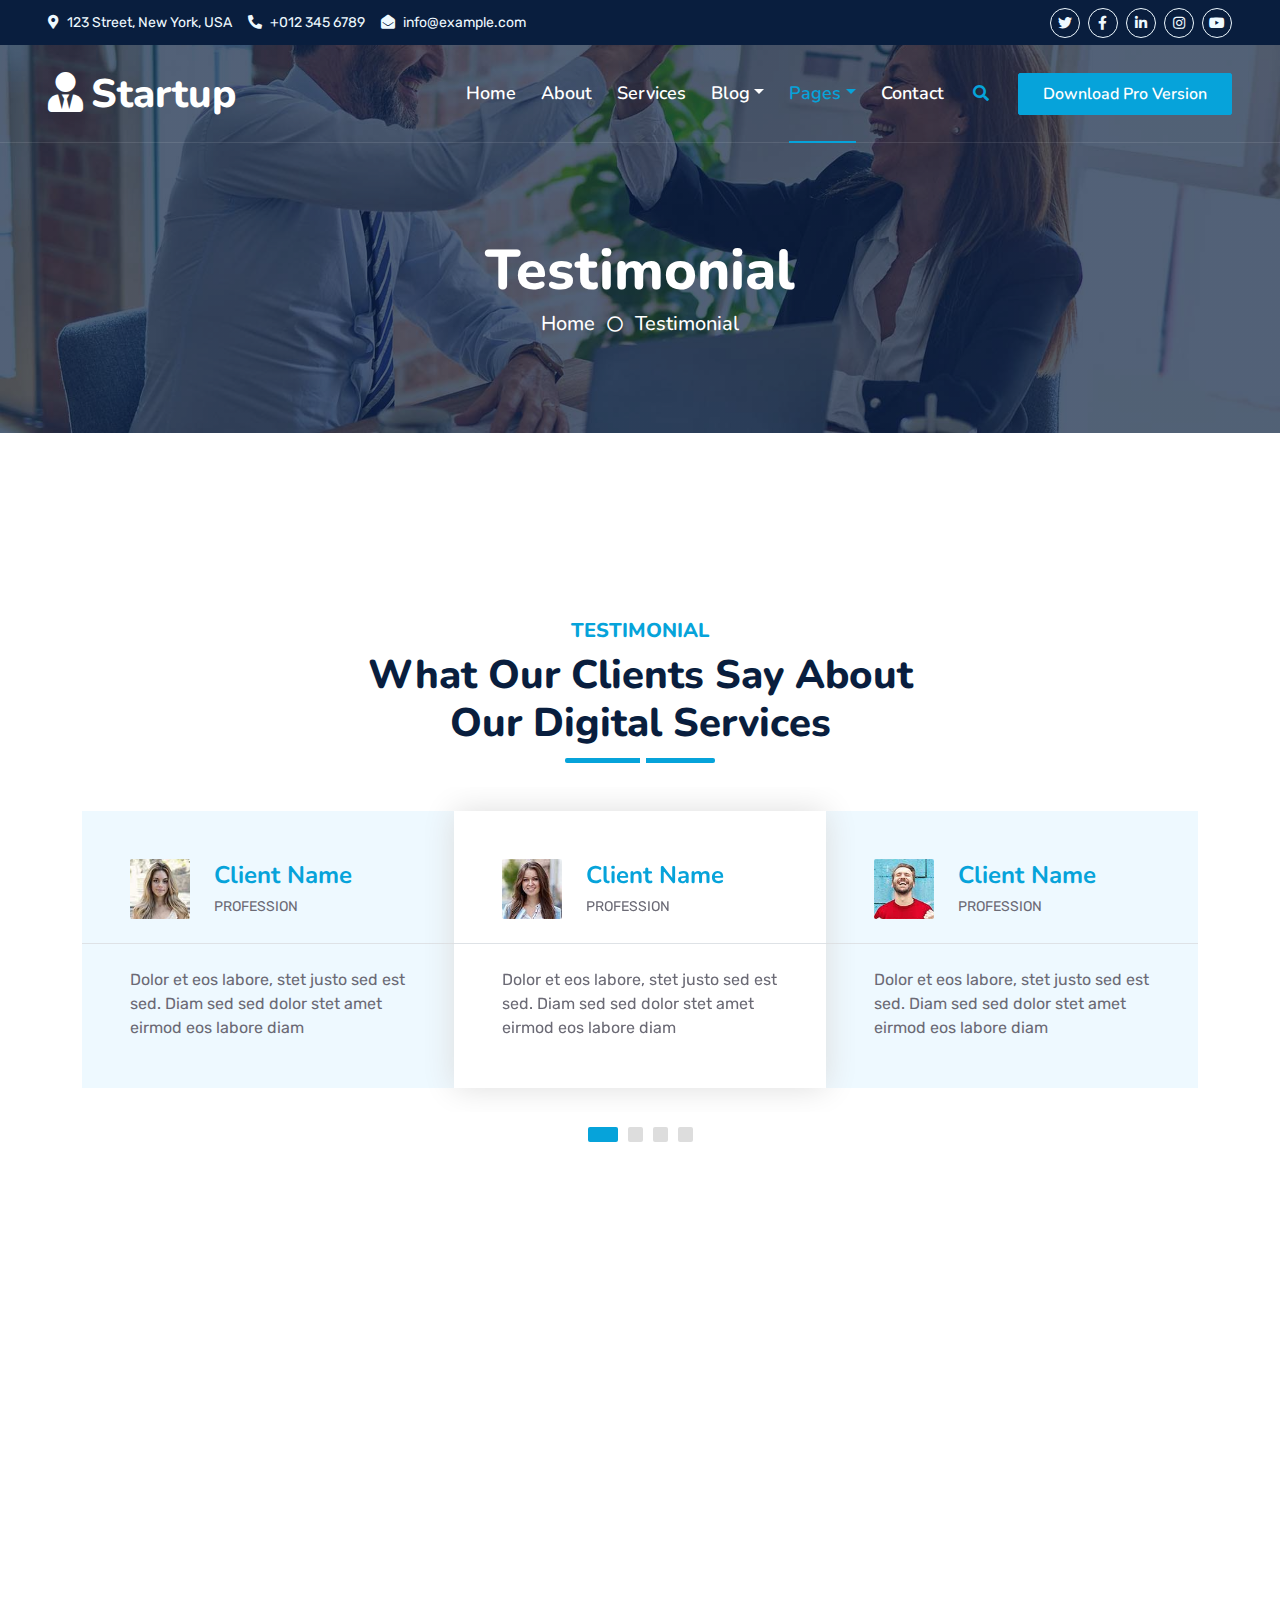
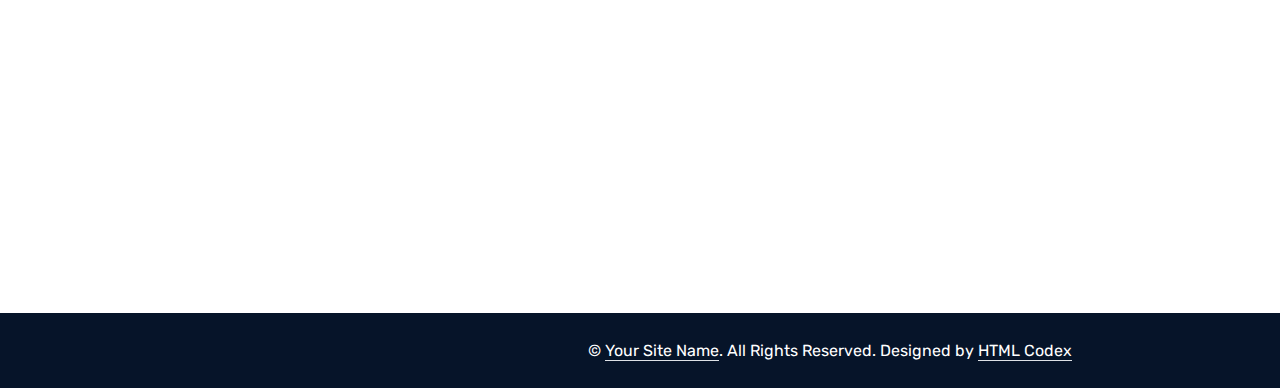
<file: img/startup2-1.0.0/startup2-1.0.0/testimonial.html>
<!DOCTYPE html>
<html lang="en">

<head>
    <meta charset="utf-8">
    <title>Startup - Startup Website Template</title>
    <meta content="width=device-width, initial-scale=1.0" name="viewport">
    <meta content="Free HTML Templates" name="keywords">
    <meta content="Free HTML Templates" name="description">

    <!-- Favicon -->
    <link href="img/favicon.ico" rel="icon">

    <!-- Google Web Fonts -->
    <link rel="preconnect" href="https://fonts.googleapis.com">
    <link rel="preconnect" href="https://fonts.gstatic.com" crossorigin>
    <link href="https://fonts.googleapis.com/css2?family=Nunito:wght@400;600;700;800&family=Rubik:wght@400;500;600;700&display=swap" rel="stylesheet">

    <!-- Icon Font Stylesheet -->
    <link href="https://cdnjs.cloudflare.com/ajax/libs/font-awesome/5.10.0/css/all.min.css" rel="stylesheet">
    <link href="https://cdn.jsdelivr.net/npm/bootstrap-icons@1.4.1/font/bootstrap-icons.css" rel="stylesheet">

    <!-- Libraries Stylesheet -->
    <link href="lib/owlcarousel/assets/owl.carousel.min.css" rel="stylesheet">
    <link href="lib/animate/animate.min.css" rel="stylesheet">

    <!-- Customized Bootstrap Stylesheet -->
    <link href="css/bootstrap.min.css" rel="stylesheet">

    <!-- Template Stylesheet -->
    <link href="css/style.css" rel="stylesheet">
</head>

<body>
    <!-- Spinner Start -->
    <div id="spinner" class="show bg-white position-fixed translate-middle w-100 vh-100 top-50 start-50 d-flex align-items-center justify-content-center">
        <div class="spinner"></div>
    </div>
    <!-- Spinner End -->


    <!-- Topbar Start -->
    <div class="container-fluid bg-dark px-5 d-none d-lg-block">
        <div class="row gx-0">
            <div class="col-lg-8 text-center text-lg-start mb-2 mb-lg-0">
                <div class="d-inline-flex align-items-center" style="height: 45px;">
                    <small class="me-3 text-light"><i class="fa fa-map-marker-alt me-2"></i>123 Street, New York, USA</small>
                    <small class="me-3 text-light"><i class="fa fa-phone-alt me-2"></i>+012 345 6789</small>
                    <small class="text-light"><i class="fa fa-envelope-open me-2"></i>info@example.com</small>
                </div>
            </div>
            <div class="col-lg-4 text-center text-lg-end">
                <div class="d-inline-flex align-items-center" style="height: 45px;">
                    <a class="btn btn-sm btn-outline-light btn-sm-square rounded-circle me-2" href=""><i class="fab fa-twitter fw-normal"></i></a>
                    <a class="btn btn-sm btn-outline-light btn-sm-square rounded-circle me-2" href=""><i class="fab fa-facebook-f fw-normal"></i></a>
                    <a class="btn btn-sm btn-outline-light btn-sm-square rounded-circle me-2" href=""><i class="fab fa-linkedin-in fw-normal"></i></a>
                    <a class="btn btn-sm btn-outline-light btn-sm-square rounded-circle me-2" href=""><i class="fab fa-instagram fw-normal"></i></a>
                    <a class="btn btn-sm btn-outline-light btn-sm-square rounded-circle" href=""><i class="fab fa-youtube fw-normal"></i></a>
                </div>
            </div>
        </div>
    </div>
    <!-- Topbar End -->


    <!-- Navbar Start -->
    <div class="container-fluid position-relative p-0">
        <nav class="navbar navbar-expand-lg navbar-dark px-5 py-3 py-lg-0">
            <a href="index.html" class="navbar-brand p-0">
                <h1 class="m-0"><i class="fa fa-user-tie me-2"></i>Startup</h1>
            </a>
            <button class="navbar-toggler" type="button" data-bs-toggle="collapse" data-bs-target="#navbarCollapse">
                <span class="fa fa-bars"></span>
            </button>
            <div class="collapse navbar-collapse" id="navbarCollapse">
                <div class="navbar-nav ms-auto py-0">
                    <a href="index.html" class="nav-item nav-link">Home</a>
                    <a href="about.html" class="nav-item nav-link">About</a>
                    <a href="service.html" class="nav-item nav-link">Services</a>
                    <div class="nav-item dropdown">
                        <a href="#" class="nav-link dropdown-toggle" data-bs-toggle="dropdown">Blog</a>
                        <div class="dropdown-menu m-0">
                            <a href="blog.html" class="dropdown-item">Blog Grid</a>
                            <a href="detail.html" class="dropdown-item">Blog Detail</a>
                        </div>
                    </div>
                    <div class="nav-item dropdown">
                        <a href="#" class="nav-link dropdown-toggle active" data-bs-toggle="dropdown">Pages</a>
                        <div class="dropdown-menu m-0">
                            <a href="price.html" class="dropdown-item">Pricing Plan</a>
                            <a href="feature.html" class="dropdown-item">Our features</a>
                            <a href="team.html" class="dropdown-item">Team Members</a>
                            <a href="testimonial.html" class="dropdown-item active">Testimonial</a>
                            <a href="quote.html" class="dropdown-item">Free Quote</a>
                        </div>
                    </div>
                    <a href="contact.html" class="nav-item nav-link">Contact</a>
                </div>
                <butaton type="button" class="btn text-primary ms-3" data-bs-toggle="modal" data-bs-target="#searchModal"><i class="fa fa-search"></i></butaton>
                <a href="https://htmlcodex.com/startup-company-website-template" class="btn btn-primary py-2 px-4 ms-3">Download Pro Version</a>
            </div>
        </nav>

        <div class="container-fluid bg-primary py-5 bg-header" style="margin-bottom: 90px;">
            <div class="row py-5">
                <div class="col-12 pt-lg-5 mt-lg-5 text-center">
                    <h1 class="display-4 text-white animated zoomIn">Testimonial</h1>
                    <a href="" class="h5 text-white">Home</a>
                    <i class="far fa-circle text-white px-2"></i>
                    <a href="" class="h5 text-white">Testimonial</a>
                </div>
            </div>
        </div>
    </div>
    <!-- Navbar End -->


    <!-- Full Screen Search Start -->
    <div class="modal fade" id="searchModal" tabindex="-1">
        <div class="modal-dialog modal-fullscreen">
            <div class="modal-content" style="background: rgba(9, 30, 62, .7);">
                <div class="modal-header border-0">
                    <button type="button" class="btn bg-white btn-close" data-bs-dismiss="modal" aria-label="Close"></button>
                </div>
                <div class="modal-body d-flex align-items-center justify-content-center">
                    <div class="input-group" style="max-width: 600px;">
                        <input type="text" class="form-control bg-transparent border-primary p-3" placeholder="Type search keyword">
                        <button class="btn btn-primary px-4"><i class="bi bi-search"></i></button>
                    </div>
                </div>
            </div>
        </div>
    </div>
    <!-- Full Screen Search End -->


    <!-- Testimonial Start -->
    <div class="container-fluid py-5 wow fadeInUp" data-wow-delay="0.1s">
        <div class="container py-5">
            <div class="section-title text-center position-relative pb-3 mb-4 mx-auto" style="max-width: 600px;">
                <h5 class="fw-bold text-primary text-uppercase">Testimonial</h5>
                <h1 class="mb-0">What Our Clients Say About Our Digital Services</h1>
            </div>
            <div class="owl-carousel testimonial-carousel wow fadeInUp" data-wow-delay="0.6s">
                <div class="testimonial-item bg-light my-4">
                    <div class="d-flex align-items-center border-bottom pt-5 pb-4 px-5">
                        <img class="img-fluid rounded" src="img/testimonial-1.jpg" style="width: 60px; height: 60px;" >
                        <div class="ps-4">
                            <h4 class="text-primary mb-1">Client Name</h4>
                            <small class="text-uppercase">Profession</small>
                        </div>
                    </div>
                    <div class="pt-4 pb-5 px-5">
                        Dolor et eos labore, stet justo sed est sed. Diam sed sed dolor stet amet eirmod eos labore diam
                    </div>
                </div>
                <div class="testimonial-item bg-light my-4">
                    <div class="d-flex align-items-center border-bottom pt-5 pb-4 px-5">
                        <img class="img-fluid rounded" src="img/testimonial-2.jpg" style="width: 60px; height: 60px;" >
                        <div class="ps-4">
                            <h4 class="text-primary mb-1">Client Name</h4>
                            <small class="text-uppercase">Profession</small>
                        </div>
                    </div>
                    <div class="pt-4 pb-5 px-5">
                        Dolor et eos labore, stet justo sed est sed. Diam sed sed dolor stet amet eirmod eos labore diam
                    </div>
                </div>
                <div class="testimonial-item bg-light my-4">
                    <div class="d-flex align-items-center border-bottom pt-5 pb-4 px-5">
                        <img class="img-fluid rounded" src="img/testimonial-3.jpg" style="width: 60px; height: 60px;" >
                        <div class="ps-4">
                            <h4 class="text-primary mb-1">Client Name</h4>
                            <small class="text-uppercase">Profession</small>
                        </div>
                    </div>
                    <div class="pt-4 pb-5 px-5">
                        Dolor et eos labore, stet justo sed est sed. Diam sed sed dolor stet amet eirmod eos labore diam
                    </div>
                </div>
                <div class="testimonial-item bg-light my-4">
                    <div class="d-flex align-items-center border-bottom pt-5 pb-4 px-5">
                        <img class="img-fluid rounded" src="img/testimonial-4.jpg" style="width: 60px; height: 60px;" >
                        <div class="ps-4">
                            <h4 class="text-primary mb-1">Client Name</h4>
                            <small class="text-uppercase">Profession</small>
                        </div>
                    </div>
                    <div class="pt-4 pb-5 px-5">
                        Dolor et eos labore, stet justo sed est sed. Diam sed sed dolor stet amet eirmod eos labore diam
                    </div>
                </div>
            </div>
        </div>
    </div>
    <!-- Testimonial End -->


    <!-- Vendor Start -->
    <div class="container-fluid py-5 wow fadeInUp" data-wow-delay="0.1s">
        <div class="container py-5 mb-5">
            <div class="bg-white">
                <div class="owl-carousel vendor-carousel">
                    <img src="img/vendor-1.jpg" alt="">
                    <img src="img/vendor-2.jpg" alt="">
                    <img src="img/vendor-3.jpg" alt="">
                    <img src="img/vendor-4.jpg" alt="">
                    <img src="img/vendor-5.jpg" alt="">
                    <img src="img/vendor-6.jpg" alt="">
                    <img src="img/vendor-7.jpg" alt="">
                    <img src="img/vendor-8.jpg" alt="">
                    <img src="img/vendor-9.jpg" alt="">
                </div>
            </div>
        </div>
    </div>
    <!-- Vendor End -->
    

    <!-- Footer Start -->
    <div class="container-fluid bg-dark text-light mt-5 wow fadeInUp" data-wow-delay="0.1s">
        <div class="container">
            <div class="row gx-5">
                <div class="col-lg-4 col-md-6 footer-about">
                    <div class="d-flex flex-column align-items-center justify-content-center text-center h-100 bg-primary p-4">
                        <a href="index.html" class="navbar-brand">
                            <h1 class="m-0 text-white"><i class="fa fa-user-tie me-2"></i>Startup</h1>
                        </a>
                        <p class="mt-3 mb-4">Lorem diam sit erat dolor elitr et, diam lorem justo amet clita stet eos sit. Elitr dolor duo lorem, elitr clita ipsum sea. Diam amet erat lorem stet eos. Diam amet et kasd eos duo.</p>
                        <form action="">
                            <div class="input-group">
                                <input type="text" class="form-control border-white p-3" placeholder="Your Email">
                                <button class="btn btn-dark">Sign Up</button>
                            </div>
                        </form>
                    </div>
                </div>
                <div class="col-lg-8 col-md-6">
                    <div class="row gx-5">
                        <div class="col-lg-4 col-md-12 pt-5 mb-5">
                            <div class="section-title section-title-sm position-relative pb-3 mb-4">
                                <h3 class="text-light mb-0">Get In Touch</h3>
                            </div>
                            <div class="d-flex mb-2">
                                <i class="bi bi-geo-alt text-primary me-2"></i>
                                <p class="mb-0">123 Street, New York, USA</p>
                            </div>
                            <div class="d-flex mb-2">
                                <i class="bi bi-envelope-open text-primary me-2"></i>
                                <p class="mb-0">info@example.com</p>
                            </div>
                            <div class="d-flex mb-2">
                                <i class="bi bi-telephone text-primary me-2"></i>
                                <p class="mb-0">+012 345 67890</p>
                            </div>
                            <div class="d-flex mt-4">
                                <a class="btn btn-primary btn-square me-2" href="#"><i class="fab fa-twitter fw-normal"></i></a>
                                <a class="btn btn-primary btn-square me-2" href="#"><i class="fab fa-facebook-f fw-normal"></i></a>
                                <a class="btn btn-primary btn-square me-2" href="#"><i class="fab fa-linkedin-in fw-normal"></i></a>
                                <a class="btn btn-primary btn-square" href="#"><i class="fab fa-instagram fw-normal"></i></a>
                            </div>
                        </div>
                        <div class="col-lg-4 col-md-12 pt-0 pt-lg-5 mb-5">
                            <div class="section-title section-title-sm position-relative pb-3 mb-4">
                                <h3 class="text-light mb-0">Quick Links</h3>
                            </div>
                            <div class="link-animated d-flex flex-column justify-content-start">
                                <a class="text-light mb-2" href="#"><i class="bi bi-arrow-right text-primary me-2"></i>Home</a>
                                <a class="text-light mb-2" href="#"><i class="bi bi-arrow-right text-primary me-2"></i>About Us</a>
                                <a class="text-light mb-2" href="#"><i class="bi bi-arrow-right text-primary me-2"></i>Our Services</a>
                                <a class="text-light mb-2" href="#"><i class="bi bi-arrow-right text-primary me-2"></i>Meet The Team</a>
                                <a class="text-light mb-2" href="#"><i class="bi bi-arrow-right text-primary me-2"></i>Latest Blog</a>
                                <a class="text-light" href="#"><i class="bi bi-arrow-right text-primary me-2"></i>Contact Us</a>
                            </div>
                        </div>
                        <div class="col-lg-4 col-md-12 pt-0 pt-lg-5 mb-5">
                            <div class="section-title section-title-sm position-relative pb-3 mb-4">
                                <h3 class="text-light mb-0">Popular Links</h3>
                            </div>
                            <div class="link-animated d-flex flex-column justify-content-start">
                                <a class="text-light mb-2" href="#"><i class="bi bi-arrow-right text-primary me-2"></i>Home</a>
                                <a class="text-light mb-2" href="#"><i class="bi bi-arrow-right text-primary me-2"></i>About Us</a>
                                <a class="text-light mb-2" href="#"><i class="bi bi-arrow-right text-primary me-2"></i>Our Services</a>
                                <a class="text-light mb-2" href="#"><i class="bi bi-arrow-right text-primary me-2"></i>Meet The Team</a>
                                <a class="text-light mb-2" href="#"><i class="bi bi-arrow-right text-primary me-2"></i>Latest Blog</a>
                                <a class="text-light" href="#"><i class="bi bi-arrow-right text-primary me-2"></i>Contact Us</a>
                            </div>
                        </div>
                    </div>
                </div>
            </div>
        </div>
    </div>
    <div class="container-fluid text-white" style="background: #061429;">
        <div class="container text-center">
            <div class="row justify-content-end">
                <div class="col-lg-8 col-md-6">
                    <div class="d-flex align-items-center justify-content-center" style="height: 75px;">
                        <p class="mb-0">&copy; <a class="text-white border-bottom" href="#">Your Site Name</a>. All Rights Reserved. 
						
						<!--/*** This template is free as long as you keep the footer author’s credit link/attribution link/backlink. If you'd like to use the template without the footer author’s credit link/attribution link/backlink, you can purchase the Credit Removal License from "https://htmlcodex.com/credit-removal". Thank you for your support. ***/-->
						Designed by <a class="text-white border-bottom" href="https://htmlcodex.com">HTML Codex</a></p>
                    </div>
                </div>
            </div>
        </div>
    </div>
    <!-- Footer End -->


    <!-- Back to Top -->
    <a href="#" class="btn btn-lg btn-primary btn-lg-square rounded back-to-top"><i class="bi bi-arrow-up"></i></a>


    <!-- JavaScript Libraries -->
    <script src="https://code.jquery.com/jquery-3.4.1.min.js"></script>
    <script src="https://cdn.jsdelivr.net/npm/bootstrap@5.0.0/dist/js/bootstrap.bundle.min.js"></script>
    <script src="lib/wow/wow.min.js"></script>
    <script src="lib/easing/easing.min.js"></script>
    <script src="lib/waypoints/waypoints.min.js"></script>
    <script src="lib/counterup/counterup.min.js"></script>
    <script src="lib/owlcarousel/owl.carousel.min.js"></script>

    <!-- Template Javascript -->
    <script src="js/main.js"></script>
</body>

</html>
</file>
<file: css/style.css>
/********** Template CSS **********/
:root {
  --primary: #9006da;
  --secondary: #34ad54;
  --light: #eef9ff;
  --dark: #091e3e;
}

/*** Spinner ***/
.spinner {
  width: 40px;
  height: 40px;
  background: var(--primary);
  margin: 100px auto;
  -webkit-animation: sk-rotateplane 1.2s infinite ease-in-out;
  animation: sk-rotateplane 1.2s infinite ease-in-out;
}

@-webkit-keyframes sk-rotateplane {
  0% {
    -webkit-transform: perspective(120px);
  }
  50% {
    -webkit-transform: perspective(120px) rotateY(180deg);
  }
  100% {
    -webkit-transform: perspective(120px) rotateY(180deg) rotateX(180deg);
  }
}

@keyframes sk-rotateplane {
  0% {
    transform: perspective(120px) rotateX(0deg) rotateY(0deg);
    -webkit-transform: perspective(120px) rotateX(0deg) rotateY(0deg);
  }
  50% {
    transform: perspective(120px) rotateX(-180.1deg) rotateY(0deg);
    -webkit-transform: perspective(120px) rotateX(-180.1deg) rotateY(0deg);
  }
  100% {
    transform: perspective(120px) rotateX(-180deg) rotateY(-179.9deg);
    -webkit-transform: perspective(120px) rotateX(-180deg) rotateY(-179.9deg);
  }
}

#spinner {
  opacity: 0;
  visibility: hidden;
  transition: opacity 0.5s ease-out, visibility 0s linear 0.5s;
  z-index: 99999;
}

#spinner.show {
  transition: opacity 0.5s ease-out, visibility 0s linear 0s;
  visibility: visible;
  opacity: 1;
}

/*** Heading ***/
h1,
h2,
.fw-bold {
  font-weight: 800 !important;
}

h3,
h4,
.fw-semi-bold {
  font-weight: 700 !important;
}

h5,
h6,
.fw-medium {
  font-weight: 600 !important;
}

/*** Button ***/
.btn {
  font-family: "Nunito", sans-serif;
  font-weight: 600;
  transition: 0.5s;
}

.btn-primary,
.btn-secondary {
  color: #ffffff;
  box-shadow: inset 0 0 0 50px transparent;
}

.btn-primary:hover {
  box-shadow: inset 0 0 0 0 var(--primary);
}

.btn-secondary:hover {
  box-shadow: inset 0 0 0 0 var(--secondary);
}

.btn-square {
  width: 36px;
  height: 36px;
}

.btn-sm-square {
  width: 30px;
  height: 30px;
}

.btn-lg-square {
  width: 48px;
  height: 48px;
}

.btn-square,
.btn-sm-square,
.btn-lg-square {
  padding-left: 0;
  padding-right: 0;
  text-align: center;
}

/*** Navbar ***/
.navbar-dark .navbar-nav .nav-link {
  font-family: "Nunito", sans-serif;
  position: relative;
  margin-left: 25px;
  padding: 35px 0;
  color: #ffffff;
  font-size: 18px;
  font-weight: 600;
  outline: none;
  transition: 0.5s;
}

.sticky-top.navbar-dark .navbar-nav .nav-link {
  padding: 20px 0;
  color: var(--dark);
}

.navbar-dark .navbar-nav .nav-link:hover,
.navbar-dark .navbar-nav .nav-link.active {
  color: var(--primary);
}

.navbar-dark .navbar-brand h1 {
  color: #ffffff;
}

.navbar-dark .navbar-toggler {
  color: var(--primary) !important;
  border-color: var(--primary) !important;
}

@media (max-width: 991.98px) {
  .sticky-top.navbar-dark {
    position: relative;
    background: #ffffff;
  }

  .navbar-dark .navbar-nav .nav-link,
  .navbar-dark .navbar-nav .nav-link.show,
  .sticky-top.navbar-dark .navbar-nav .nav-link {
    padding: 10px 0;
    color: var(--dark);
  }

  .navbar-dark .navbar-brand h1 {
    color: var(--primary);
  }
}

@media (min-width: 992px) {
  .navbar-dark {
    position: absolute;
    width: 100%;
    top: 0;
    left: 0;
    border-bottom: 1px solid rgba(256, 256, 256, 0.1);
    z-index: 999;
  }

  .sticky-top.navbar-dark {
    position: fixed;
    background: #ffffff;
  }

  .navbar-dark .navbar-nav .nav-link::before {
    position: absolute;
    content: "";
    width: 0;
    height: 2px;
    bottom: -1px;
    left: 50%;
    background: var(--primary);
    transition: 0.5s;
  }

  .navbar-dark .navbar-nav .nav-link:hover::before,
  .navbar-dark .navbar-nav .nav-link.active::before {
    width: 100%;
    left: 0;
  }

  .navbar-dark .navbar-nav .nav-link.nav-contact::before {
    display: none;
  }

  .sticky-top.navbar-dark .navbar-brand h1 {
    color: var(--primary);
  }
}

/*** Carousel ***/
.carousel-caption {
  top: 0;
  left: 0;
  right: 0;
  bottom: 0;
  background: rgba(9, 30, 62, 0.7);
  z-index: 1;
}

@media (max-width: 576px) {
  .carousel-caption h5 {
    font-size: 14px;
    font-weight: 500 !important;
  }

  .carousel-caption h1 {
    font-size: 30px;
    font-weight: 600 !important;
  }
}

.carousel-control-prev,
.carousel-control-next {
  width: 10%;
}

.carousel-control-prev-icon,
.carousel-control-next-icon {
  width: 3rem;
  height: 3rem;
}

/*** Section Title ***/
.section-title::before {
  position: absolute;
  content: "";
  width: 150px;
  height: 5px;
  left: 0;
  bottom: 0;
  background: var(--primary);
  border-radius: 2px;
}

.section-title.text-center::before {
  left: 50%;
  margin-left: -75px;
}

.section-title.section-title-sm::before {
  width: 90px;
  height: 3px;
}

.section-title::after {
  position: absolute;
  content: "";
  width: 6px;
  height: 5px;
  bottom: 0px;
  background: #ffffff;
  -webkit-animation: section-title-run 5s infinite linear;
  animation: section-title-run 5s infinite linear;
}

.section-title.section-title-sm::after {
  width: 4px;
  height: 3px;
}

.section-title.text-center::after {
  -webkit-animation: section-title-run-center 5s infinite linear;
  animation: section-title-run-center 5s infinite linear;
}

.section-title.section-title-sm::after {
  -webkit-animation: section-title-run-sm 5s infinite linear;
  animation: section-title-run-sm 5s infinite linear;
}

@-webkit-keyframes section-title-run {
  0% {
    left: 0;
  }
  50% {
    left: 145px;
  }
  100% {
    left: 0;
  }
}

@-webkit-keyframes section-title-run-center {
  0% {
    left: 50%;
    margin-left: -75px;
  }
  50% {
    left: 50%;
    margin-left: 45px;
  }
  100% {
    left: 50%;
    margin-left: -75px;
  }
}

@-webkit-keyframes section-title-run-sm {
  0% {
    left: 0;
  }
  50% {
    left: 85px;
  }
  100% {
    left: 0;
  }
}

/*** Service ***/
.service-item {
  position: relative;
  height: 300px;
  padding: 0 30px;
  transition: 0.5s;
}

.service-item .service-icon {
  margin-bottom: 30px;
  width: 60px;
  height: 60px;
  display: flex;
  align-items: center;
  justify-content: center;
  background: var(--primary);
  border-radius: 2px;
  transform: rotate(-45deg);
}

.service-item .service-icon i {
  transform: rotate(45deg);
}

.service-item a.btn {
  position: absolute;
  width: 60px;
  bottom: -48px;
  left: 50%;
  margin-left: -30px;
  opacity: 0;
}

.service-item:hover a.btn {
  bottom: -24px;
  opacity: 1;
}

/*** Testimonial ***/
.testimonial-carousel .owl-dots {
  margin-top: 15px;
  display: flex;
  align-items: flex-end;
  justify-content: center;
}

.testimonial-carousel .owl-dot {
  position: relative;
  display: inline-block;
  margin: 0 5px;
  width: 15px;
  height: 15px;
  background: #dddddd;
  border-radius: 2px;
  transition: 0.5s;
}

.testimonial-carousel .owl-dot.active {
  width: 30px;
  background: var(--primary);
}

.testimonial-carousel .owl-item.center {
  position: relative;
  z-index: 1;
}

.testimonial-carousel .owl-item .testimonial-item {
  transition: 0.5s;
}

.testimonial-carousel .owl-item.center .testimonial-item {
  background: #ffffff !important;
  box-shadow: 0 0 30px #dddddd;
}

/*** Team ***/
.team-item {
  transition: 0.5s;
}

.team-social {
  position: absolute;
  width: 100%;
  height: 100%;
  top: 0;
  left: 0;
  display: flex;
  align-items: center;
  justify-content: center;
  transition: 0.5s;
}

.team-social a.btn {
  position: relative;
  margin: 0 3px;
  margin-top: 100px;
  opacity: 0;
}

.team-item:hover {
  box-shadow: 0 0 30px #dddddd;
}

.team-item:hover .team-social {
  background: rgba(9, 30, 62, 0.7);
}

.team-item:hover .team-social a.btn:first-child {
  opacity: 1;
  margin-top: 0;
  transition: 0.3s 0s;
}

.team-item:hover .team-social a.btn:nth-child(2) {
  opacity: 1;
  margin-top: 0;
  transition: 0.3s 0.05s;
}

.team-item:hover .team-social a.btn:nth-child(3) {
  opacity: 1;
  margin-top: 0;
  transition: 0.3s 0.1s;
}

.team-item:hover .team-social a.btn:nth-child(4) {
  opacity: 1;
  margin-top: 0;
  transition: 0.3s 0.15s;
}

.team-item .team-img img,
.blog-item .blog-img img {
  transition: 0.5s;
}

.team-item:hover .team-img img,
.blog-item:hover .blog-img img {
  transform: scale(1.15);
}

/*** Miscellaneous ***/
@media (min-width: 991.98px) {
  .facts {
    position: relative;
    margin-top: -75px;
    z-index: 1;
  }
}

.back-to-top {
  position: fixed;
  display: none;
  right: 45px;
  bottom: 45px;
  z-index: 99;
}

.bg-header {
  background: linear-gradient(rgba(9, 30, 62, 0.7), rgba(9, 30, 62, 0.7)),
    url(../img/carousel-1.jpg) center center no-repeat;
  background-size: cover;
}

.link-animated a {
  transition: 0.5s;
}

.link-animated a:hover {
  padding-left: 10px;
}

@media (min-width: 767.98px) {
  .footer-about {
    margin-bottom: -75px;
  }
}
</file>
<file: img/startup2-1.0.0/startup2-1.0.0/css/style.css>
/********** Template CSS **********/
:root {
    --primary: #06A3DA;
    --secondary: #34AD54;
    --light: #EEF9FF;
    --dark: #091E3E;
}


/*** Spinner ***/
.spinner {
    width: 40px;
    height: 40px;
    background: var(--primary);
    margin: 100px auto;
    -webkit-animation: sk-rotateplane 1.2s infinite ease-in-out;
    animation: sk-rotateplane 1.2s infinite ease-in-out;
}

@-webkit-keyframes sk-rotateplane {
    0% {
        -webkit-transform: perspective(120px)
    }
    50% {
        -webkit-transform: perspective(120px) rotateY(180deg)
    }
    100% {
        -webkit-transform: perspective(120px) rotateY(180deg) rotateX(180deg)
    }
}

@keyframes sk-rotateplane {
    0% {
        transform: perspective(120px) rotateX(0deg) rotateY(0deg);
        -webkit-transform: perspective(120px) rotateX(0deg) rotateY(0deg)
    }
    50% {
        transform: perspective(120px) rotateX(-180.1deg) rotateY(0deg);
        -webkit-transform: perspective(120px) rotateX(-180.1deg) rotateY(0deg)
    }
    100% {
        transform: perspective(120px) rotateX(-180deg) rotateY(-179.9deg);
        -webkit-transform: perspective(120px) rotateX(-180deg) rotateY(-179.9deg);
    }
}

#spinner {
    opacity: 0;
    visibility: hidden;
    transition: opacity .5s ease-out, visibility 0s linear .5s;
    z-index: 99999;
}

#spinner.show {
    transition: opacity .5s ease-out, visibility 0s linear 0s;
    visibility: visible;
    opacity: 1;
}


/*** Heading ***/
h1,
h2,
.fw-bold {
    font-weight: 800 !important;
}

h3,
h4,
.fw-semi-bold {
    font-weight: 700 !important;
}

h5,
h6,
.fw-medium {
    font-weight: 600 !important;
}


/*** Button ***/
.btn {
    font-family: 'Nunito', sans-serif;
    font-weight: 600;
    transition: .5s;
}

.btn-primary,
.btn-secondary {
    color: #FFFFFF;
    box-shadow: inset 0 0 0 50px transparent;
}

.btn-primary:hover {
    box-shadow: inset 0 0 0 0 var(--primary);
}

.btn-secondary:hover {
    box-shadow: inset 0 0 0 0 var(--secondary);
}

.btn-square {
    width: 36px;
    height: 36px;
}

.btn-sm-square {
    width: 30px;
    height: 30px;
}

.btn-lg-square {
    width: 48px;
    height: 48px;
}

.btn-square,
.btn-sm-square,
.btn-lg-square {
    padding-left: 0;
    padding-right: 0;
    text-align: center;
}


/*** Navbar ***/
.navbar-dark .navbar-nav .nav-link {
    font-family: 'Nunito', sans-serif;
    position: relative;
    margin-left: 25px;
    padding: 35px 0;
    color: #FFFFFF;
    font-size: 18px;
    font-weight: 600;
    outline: none;
    transition: .5s;
}

.sticky-top.navbar-dark .navbar-nav .nav-link {
    padding: 20px 0;
    color: var(--dark);
}

.navbar-dark .navbar-nav .nav-link:hover,
.navbar-dark .navbar-nav .nav-link.active {
    color: var(--primary);
}

.navbar-dark .navbar-brand h1 {
    color: #FFFFFF;
}

.navbar-dark .navbar-toggler {
    color: var(--primary) !important;
    border-color: var(--primary) !important;
}

@media (max-width: 991.98px) {
    .sticky-top.navbar-dark {
        position: relative;
        background: #FFFFFF;
    }

    .navbar-dark .navbar-nav .nav-link,
    .navbar-dark .navbar-nav .nav-link.show,
    .sticky-top.navbar-dark .navbar-nav .nav-link {
        padding: 10px 0;
        color: var(--dark);
    }

    .navbar-dark .navbar-brand h1 {
        color: var(--primary);
    }
}

@media (min-width: 992px) {
    .navbar-dark {
        position: absolute;
        width: 100%;
        top: 0;
        left: 0;
        border-bottom: 1px solid rgba(256, 256, 256, .1);
        z-index: 999;
    }
    
    .sticky-top.navbar-dark {
        position: fixed;
        background: #FFFFFF;
    }

    .navbar-dark .navbar-nav .nav-link::before {
        position: absolute;
        content: "";
        width: 0;
        height: 2px;
        bottom: -1px;
        left: 50%;
        background: var(--primary);
        transition: .5s;
    }

    .navbar-dark .navbar-nav .nav-link:hover::before,
    .navbar-dark .navbar-nav .nav-link.active::before {
        width: 100%;
        left: 0;
    }

    .navbar-dark .navbar-nav .nav-link.nav-contact::before {
        display: none;
    }

    .sticky-top.navbar-dark .navbar-brand h1 {
        color: var(--primary);
    }
}


/*** Carousel ***/
.carousel-caption {
    top: 0;
    left: 0;
    right: 0;
    bottom: 0;
    background: rgba(9, 30, 62, .7);
    z-index: 1;
}

@media (max-width: 576px) {
    .carousel-caption h5 {
        font-size: 14px;
        font-weight: 500 !important;
    }

    .carousel-caption h1 {
        font-size: 30px;
        font-weight: 600 !important;
    }
}

.carousel-control-prev,
.carousel-control-next {
    width: 10%;
}

.carousel-control-prev-icon,
.carousel-control-next-icon {
    width: 3rem;
    height: 3rem;
}


/*** Section Title ***/
.section-title::before {
    position: absolute;
    content: "";
    width: 150px;
    height: 5px;
    left: 0;
    bottom: 0;
    background: var(--primary);
    border-radius: 2px;
}

.section-title.text-center::before {
    left: 50%;
    margin-left: -75px;
}

.section-title.section-title-sm::before {
    width: 90px;
    height: 3px;
}

.section-title::after {
    position: absolute;
    content: "";
    width: 6px;
    height: 5px;
    bottom: 0px;
    background: #FFFFFF;
    -webkit-animation: section-title-run 5s infinite linear;
    animation: section-title-run 5s infinite linear;
}

.section-title.section-title-sm::after {
    width: 4px;
    height: 3px;
}

.section-title.text-center::after {
    -webkit-animation: section-title-run-center 5s infinite linear;
    animation: section-title-run-center 5s infinite linear;
}

.section-title.section-title-sm::after {
    -webkit-animation: section-title-run-sm 5s infinite linear;
    animation: section-title-run-sm 5s infinite linear;
}

@-webkit-keyframes section-title-run {
    0% {left: 0; } 50% { left : 145px; } 100% { left: 0; }
}

@-webkit-keyframes section-title-run-center {
    0% { left: 50%; margin-left: -75px; } 50% { left : 50%; margin-left: 45px; } 100% { left: 50%; margin-left: -75px; }
}

@-webkit-keyframes section-title-run-sm {
    0% {left: 0; } 50% { left : 85px; } 100% { left: 0; }
}


/*** Service ***/
.service-item {
    position: relative;
    height: 300px;
    padding: 0 30px;
    transition: .5s;
}

.service-item .service-icon {
    margin-bottom: 30px;
    width: 60px;
    height: 60px;
    display: flex;
    align-items: center;
    justify-content: center;
    background: var(--primary);
    border-radius: 2px;
    transform: rotate(-45deg);
}

.service-item .service-icon i {
    transform: rotate(45deg);
}

.service-item a.btn {
    position: absolute;
    width: 60px;
    bottom: -48px;
    left: 50%;
    margin-left: -30px;
    opacity: 0;
}

.service-item:hover a.btn {
    bottom: -24px;
    opacity: 1;
}


/*** Testimonial ***/
.testimonial-carousel .owl-dots {
    margin-top: 15px;
    display: flex;
    align-items: flex-end;
    justify-content: center;
}

.testimonial-carousel .owl-dot {
    position: relative;
    display: inline-block;
    margin: 0 5px;
    width: 15px;
    height: 15px;
    background: #DDDDDD;
    border-radius: 2px;
    transition: .5s;
}

.testimonial-carousel .owl-dot.active {
    width: 30px;
    background: var(--primary);
}

.testimonial-carousel .owl-item.center {
    position: relative;
    z-index: 1;
}

.testimonial-carousel .owl-item .testimonial-item {
    transition: .5s;
}

.testimonial-carousel .owl-item.center .testimonial-item {
    background: #FFFFFF !important;
    box-shadow: 0 0 30px #DDDDDD;
}


/*** Team ***/
.team-item {
    transition: .5s;
}

.team-social {
    position: absolute;
    width: 100%;
    height: 100%;
    top: 0;
    left: 0;
    display: flex;
    align-items: center;
    justify-content: center;
    transition: .5s;
}

.team-social a.btn {
    position: relative;
    margin: 0 3px;
    margin-top: 100px;
    opacity: 0;
}

.team-item:hover {
    box-shadow: 0 0 30px #DDDDDD;
}

.team-item:hover .team-social {
    background: rgba(9, 30, 62, .7);
}

.team-item:hover .team-social a.btn:first-child {
    opacity: 1;
    margin-top: 0;
    transition: .3s 0s;
}

.team-item:hover .team-social a.btn:nth-child(2) {
    opacity: 1;
    margin-top: 0;
    transition: .3s .05s;
}

.team-item:hover .team-social a.btn:nth-child(3) {
    opacity: 1;
    margin-top: 0;
    transition: .3s .1s;
}

.team-item:hover .team-social a.btn:nth-child(4) {
    opacity: 1;
    margin-top: 0;
    transition: .3s .15s;
}

.team-item .team-img img,
.blog-item .blog-img img  {
    transition: .5s;
}

.team-item:hover .team-img img,
.blog-item:hover .blog-img img {
    transform: scale(1.15);
}


/*** Miscellaneous ***/
@media (min-width: 991.98px) {
    .facts {
        position: relative;
        margin-top: -75px;
        z-index: 1;
    }
}

.back-to-top {
    position: fixed;
    display: none;
    right: 45px;
    bottom: 45px;
    z-index: 99;
}

.bg-header {
    background: linear-gradient(rgba(9, 30, 62, .7), rgba(9, 30, 62, .7)), url(../img/carousel-1.jpg) center center no-repeat;
    background-size: cover;
}

.link-animated a {
    transition: .5s;
}

.link-animated a:hover {
    padding-left: 10px;
}

@media (min-width: 767.98px) {
    .footer-about {
        margin-bottom: -75px;
    }
}
</file>
